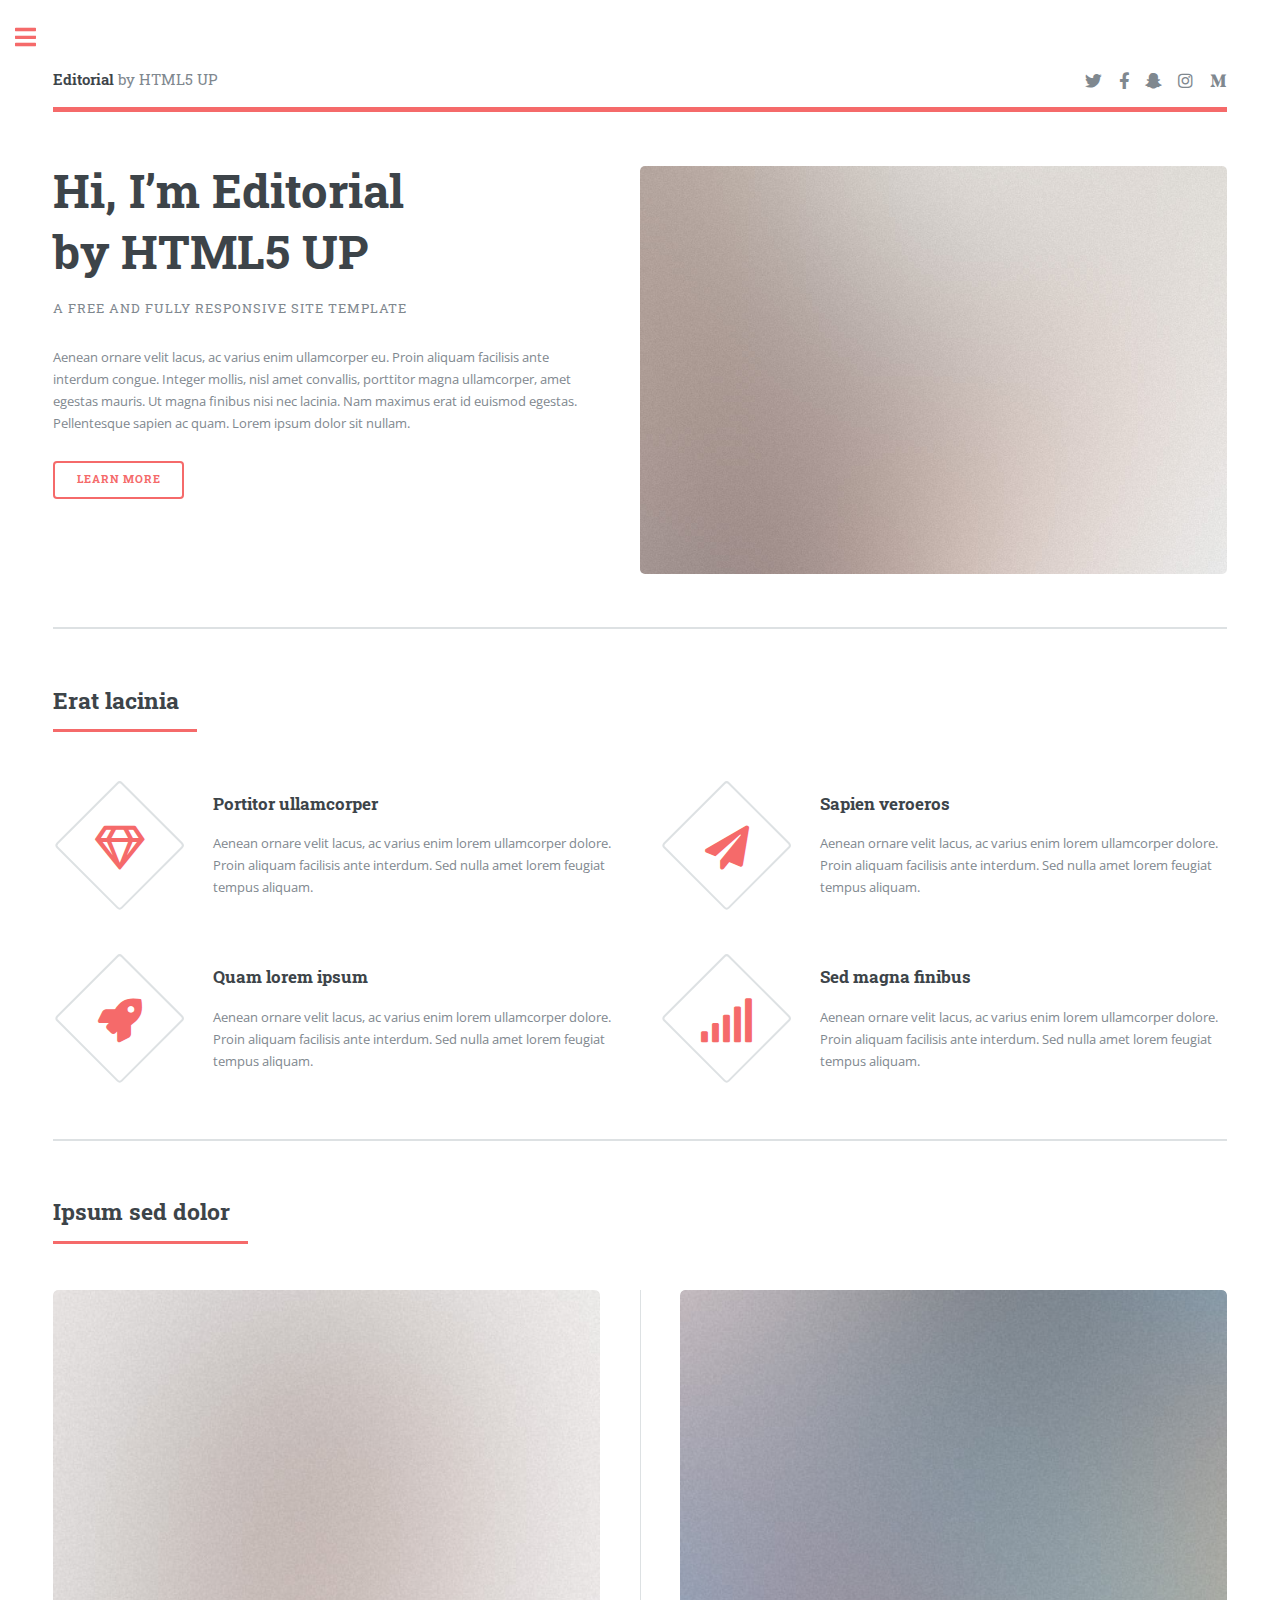
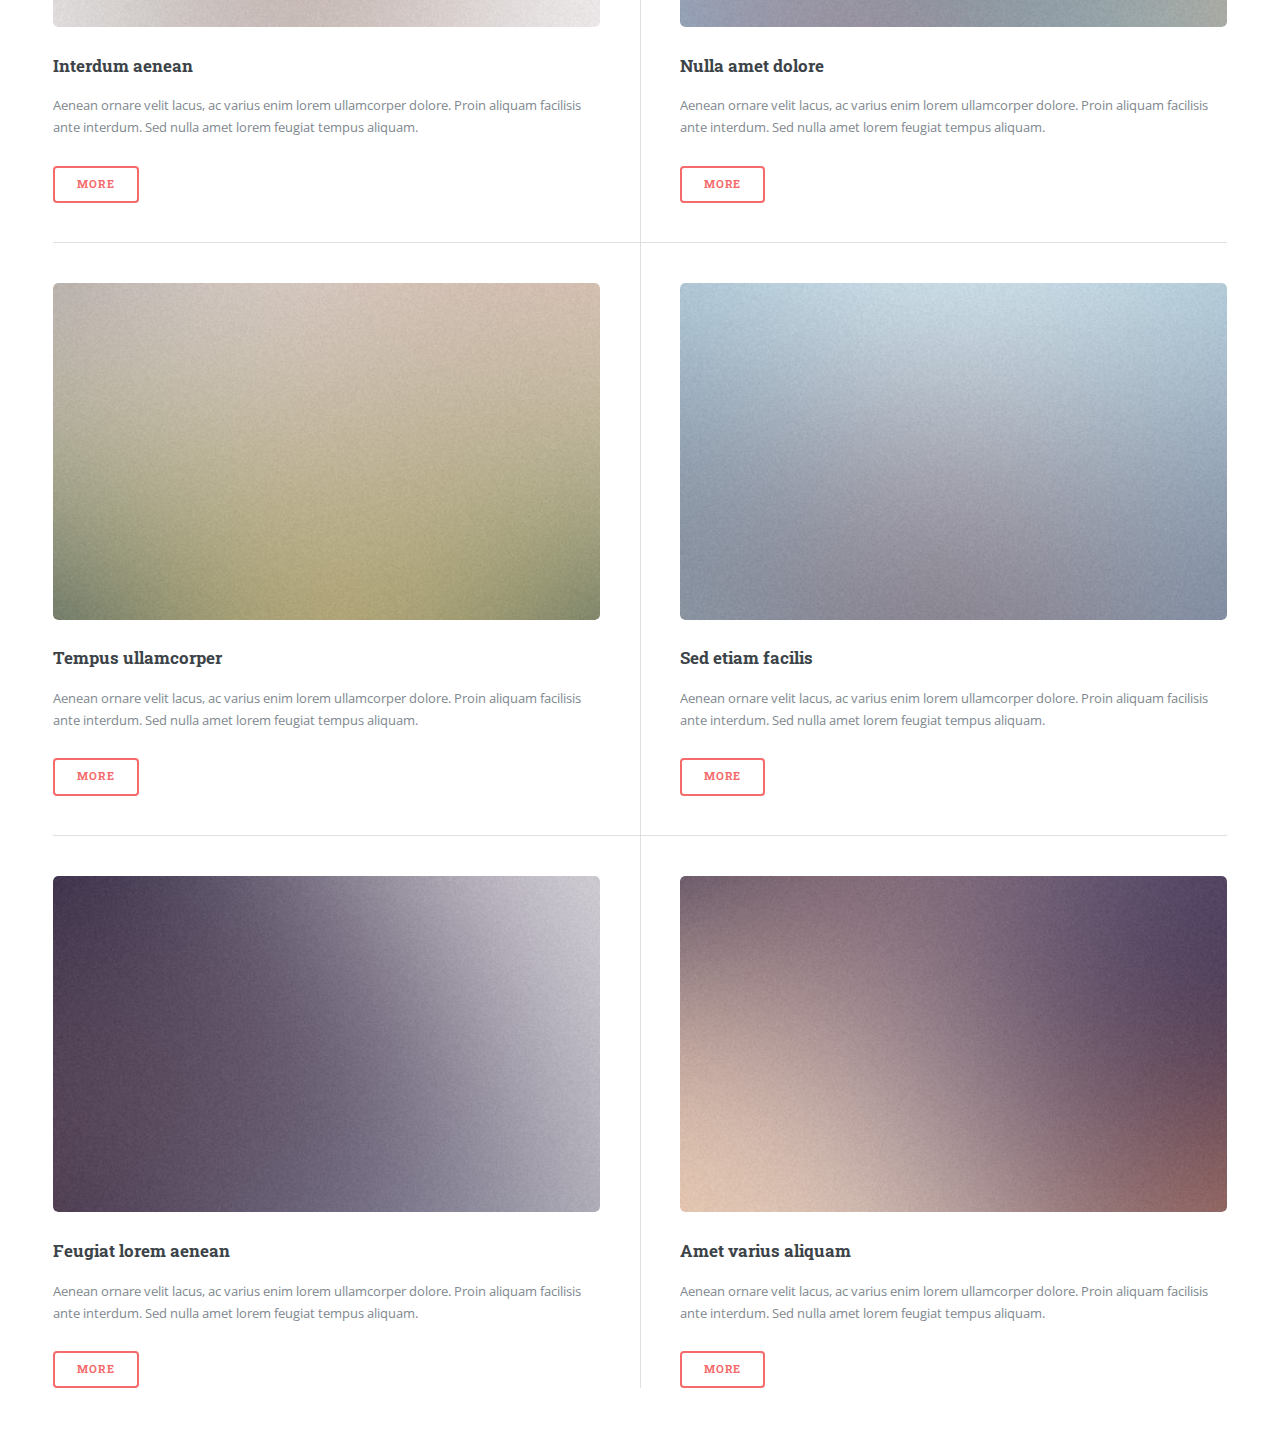
<file: jetty/webapps/html5up-editorial/index.html>
<!DOCTYPE HTML>
<!--
	Editorial by HTML5 UP
	html5up.net | @ajlkn
	Free for personal and commercial use under the CCA 3.0 license (html5up.net/license)
-->
<html>
	<head>
		<title>Editorial by HTML5 UP</title>
		<meta charset="utf-8" />
		<meta name="viewport" content="width=device-width, initial-scale=1, user-scalable=no" />
		<link rel="stylesheet" href="assets/css/main.css" />
	</head>
	<body class="is-preload">

		<!-- Wrapper -->
			<div id="wrapper">

				<!-- Main -->
					<div id="main">
						<div class="inner">

							<!-- Header -->
								<header id="header">
									<a href="index.html" class="logo"><strong>Editorial</strong> by HTML5 UP</a>
									<ul class="icons">
										<li><a href="#" class="icon brands fa-twitter"><span class="label">Twitter</span></a></li>
										<li><a href="#" class="icon brands fa-facebook-f"><span class="label">Facebook</span></a></li>
										<li><a href="#" class="icon brands fa-snapchat-ghost"><span class="label">Snapchat</span></a></li>
										<li><a href="#" class="icon brands fa-instagram"><span class="label">Instagram</span></a></li>
										<li><a href="#" class="icon brands fa-medium-m"><span class="label">Medium</span></a></li>
									</ul>
								</header>

							<!-- Banner -->
								<section id="banner">
									<div class="content">
										<header>
											<h1>Hi, I’m Editorial<br />
											by HTML5 UP</h1>
											<p>A free and fully responsive site template</p>
										</header>
										<p>Aenean ornare velit lacus, ac varius enim ullamcorper eu. Proin aliquam facilisis ante interdum congue. Integer mollis, nisl amet convallis, porttitor magna ullamcorper, amet egestas mauris. Ut magna finibus nisi nec lacinia. Nam maximus erat id euismod egestas. Pellentesque sapien ac quam. Lorem ipsum dolor sit nullam.</p>
										<ul class="actions">
											<li><a href="#" class="button big">Learn More</a></li>
										</ul>
									</div>
									<span class="image object">
										<img src="images/pic10.jpg" alt="" />
									</span>
								</section>

							<!-- Section -->
								<section>
									<header class="major">
										<h2>Erat lacinia</h2>
									</header>
									<div class="features">
										<article>
											<span class="icon fa-gem"></span>
											<div class="content">
												<h3>Portitor ullamcorper</h3>
												<p>Aenean ornare velit lacus, ac varius enim lorem ullamcorper dolore. Proin aliquam facilisis ante interdum. Sed nulla amet lorem feugiat tempus aliquam.</p>
											</div>
										</article>
										<article>
											<span class="icon solid fa-paper-plane"></span>
											<div class="content">
												<h3>Sapien veroeros</h3>
												<p>Aenean ornare velit lacus, ac varius enim lorem ullamcorper dolore. Proin aliquam facilisis ante interdum. Sed nulla amet lorem feugiat tempus aliquam.</p>
											</div>
										</article>
										<article>
											<span class="icon solid fa-rocket"></span>
											<div class="content">
												<h3>Quam lorem ipsum</h3>
												<p>Aenean ornare velit lacus, ac varius enim lorem ullamcorper dolore. Proin aliquam facilisis ante interdum. Sed nulla amet lorem feugiat tempus aliquam.</p>
											</div>
										</article>
										<article>
											<span class="icon solid fa-signal"></span>
											<div class="content">
												<h3>Sed magna finibus</h3>
												<p>Aenean ornare velit lacus, ac varius enim lorem ullamcorper dolore. Proin aliquam facilisis ante interdum. Sed nulla amet lorem feugiat tempus aliquam.</p>
											</div>
										</article>
									</div>
								</section>

							<!-- Section -->
								<section>
									<header class="major">
										<h2>Ipsum sed dolor</h2>
									</header>
									<div class="posts">
										<article>
											<a href="#" class="image"><img src="images/pic01.jpg" alt="" /></a>
											<h3>Interdum aenean</h3>
											<p>Aenean ornare velit lacus, ac varius enim lorem ullamcorper dolore. Proin aliquam facilisis ante interdum. Sed nulla amet lorem feugiat tempus aliquam.</p>
											<ul class="actions">
												<li><a href="#" class="button">More</a></li>
											</ul>
										</article>
										<article>
											<a href="#" class="image"><img src="images/pic02.jpg" alt="" /></a>
											<h3>Nulla amet dolore</h3>
											<p>Aenean ornare velit lacus, ac varius enim lorem ullamcorper dolore. Proin aliquam facilisis ante interdum. Sed nulla amet lorem feugiat tempus aliquam.</p>
											<ul class="actions">
												<li><a href="#" class="button">More</a></li>
											</ul>
										</article>
										<article>
											<a href="#" class="image"><img src="images/pic03.jpg" alt="" /></a>
											<h3>Tempus ullamcorper</h3>
											<p>Aenean ornare velit lacus, ac varius enim lorem ullamcorper dolore. Proin aliquam facilisis ante interdum. Sed nulla amet lorem feugiat tempus aliquam.</p>
											<ul class="actions">
												<li><a href="#" class="button">More</a></li>
											</ul>
										</article>
										<article>
											<a href="#" class="image"><img src="images/pic04.jpg" alt="" /></a>
											<h3>Sed etiam facilis</h3>
											<p>Aenean ornare velit lacus, ac varius enim lorem ullamcorper dolore. Proin aliquam facilisis ante interdum. Sed nulla amet lorem feugiat tempus aliquam.</p>
											<ul class="actions">
												<li><a href="#" class="button">More</a></li>
											</ul>
										</article>
										<article>
											<a href="#" class="image"><img src="images/pic05.jpg" alt="" /></a>
											<h3>Feugiat lorem aenean</h3>
											<p>Aenean ornare velit lacus, ac varius enim lorem ullamcorper dolore. Proin aliquam facilisis ante interdum. Sed nulla amet lorem feugiat tempus aliquam.</p>
											<ul class="actions">
												<li><a href="#" class="button">More</a></li>
											</ul>
										</article>
										<article>
											<a href="#" class="image"><img src="images/pic06.jpg" alt="" /></a>
											<h3>Amet varius aliquam</h3>
											<p>Aenean ornare velit lacus, ac varius enim lorem ullamcorper dolore. Proin aliquam facilisis ante interdum. Sed nulla amet lorem feugiat tempus aliquam.</p>
											<ul class="actions">
												<li><a href="#" class="button">More</a></li>
											</ul>
										</article>
									</div>
								</section>

						</div>
					</div>

				<!-- Sidebar -->
					<div id="sidebar">
						<div class="inner">

							<!-- Search -->
								<section id="search" class="alt">
									<form method="post" action="#">
										<input type="text" name="query" id="query" placeholder="Search" />
									</form>
								</section>

							<!-- Menu -->
								<nav id="menu">
									<header class="major">
										<h2>Menu</h2>
									</header>
									<ul>
										<li><a href="index.html">Homepage</a></li>
										<li><a href="generic.html">Generic</a></li>
										<li><a href="elements.html">Elements</a></li>
										<li>
											<span class="opener">Submenu</span>
											<ul>
												<li><a href="#">Lorem Dolor</a></li>
												<li><a href="#">Ipsum Adipiscing</a></li>
												<li><a href="#">Tempus Magna</a></li>
												<li><a href="#">Feugiat Veroeros</a></li>
											</ul>
										</li>
										<li><a href="#">Etiam Dolore</a></li>
										<li><a href="#">Adipiscing</a></li>
										<li>
											<span class="opener">Another Submenu</span>
											<ul>
												<li><a href="#">Lorem Dolor</a></li>
												<li><a href="#">Ipsum Adipiscing</a></li>
												<li><a href="#">Tempus Magna</a></li>
												<li><a href="#">Feugiat Veroeros</a></li>
											</ul>
										</li>
										<li><a href="#">Maximus Erat</a></li>
										<li><a href="#">Sapien Mauris</a></li>
										<li><a href="#">Amet Lacinia</a></li>
									</ul>
								</nav>

							<!-- Section -->
								<section>
									<header class="major">
										<h2>Ante interdum</h2>
									</header>
									<div class="mini-posts">
										<article>
											<a href="#" class="image"><img src="images/pic07.jpg" alt="" /></a>
											<p>Aenean ornare velit lacus, ac varius enim lorem ullamcorper dolore aliquam.</p>
										</article>
										<article>
											<a href="#" class="image"><img src="images/pic08.jpg" alt="" /></a>
											<p>Aenean ornare velit lacus, ac varius enim lorem ullamcorper dolore aliquam.</p>
										</article>
										<article>
											<a href="#" class="image"><img src="images/pic09.jpg" alt="" /></a>
											<p>Aenean ornare velit lacus, ac varius enim lorem ullamcorper dolore aliquam.</p>
										</article>
									</div>
									<ul class="actions">
										<li><a href="#" class="button">More</a></li>
									</ul>
								</section>

							<!-- Section -->
								<section>
									<header class="major">
										<h2>Get in touch</h2>
									</header>
									<p>Sed varius enim lorem ullamcorper dolore aliquam aenean ornare velit lacus, ac varius enim lorem ullamcorper dolore. Proin sed aliquam facilisis ante interdum. Sed nulla amet lorem feugiat tempus aliquam.</p>
									<ul class="contact">
										<li class="icon solid fa-envelope"><a href="#">information@untitled.tld</a></li>
										<li class="icon solid fa-phone">(000) 000-0000</li>
										<li class="icon solid fa-home">1234 Somewhere Road #8254<br />
										Nashville, TN 00000-0000</li>
									</ul>
								</section>

							<!-- Footer -->
								<footer id="footer">
									<p class="copyright">&copy; Untitled. All rights reserved. Demo Images: <a href="https://unsplash.com">Unsplash</a>. Design: <a href="https://html5up.net">HTML5 UP</a>.</p>
								</footer>

						</div>
					</div>

			</div>

		<!-- Scripts -->
			<script src="assets/js/jquery.min.js"></script>
			<script src="assets/js/browser.min.js"></script>
			<script src="assets/js/breakpoints.min.js"></script>
			<script src="assets/js/util.js"></script>
			<script src="assets/js/main.js"></script>

	</body>
</html>
</file>
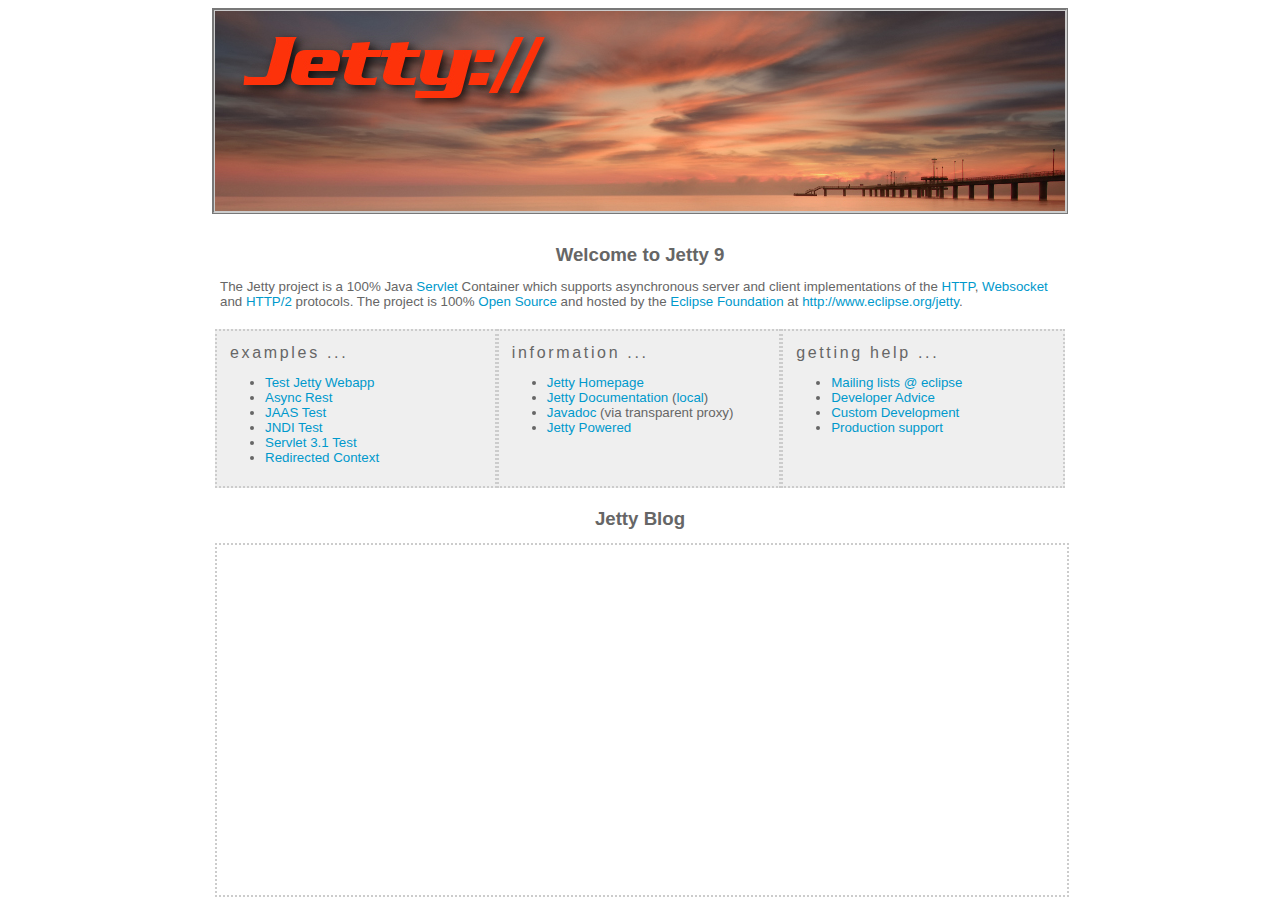
<file: jetty/demo-base/webapps/ROOT/index.html>
<html xmlns=\ "http://www.w3.org/1999/xhtml\" xml:lang=\"en\">
<head>
<META http-equiv="Pragma" content="no-cache">
<META http-equiv="Cache-Control" content="no-cache,no-store">
<META HTTP-EQUIV="Content-Script-Type" CONTENT="text/javascript">
<title>Welcome to Jetty-9</title>
<style type="text/css" title="jetty">
@import url(jetty.css);
</style>
</head>
<body>

  <div id="header"></div>

  <div id="content">
    <h1>Welcome to Jetty 9</h1>

    <p>
      The Jetty project is a 100% Java <a
        href="http://en.wikipedia.org/wiki/Java_Servlet">Servlet</a>
      Container which supports asynchronous server and client
      implementations of the <a href="http://en.wikipedia.org/wiki/HTTP">HTTP</a>,
      <a href="http://en.wikipedia.org/wiki/WebSocket">Websocket</a> and <a
        href="http://en.wikipedia.org/wiki/HTTP/2">HTTP/2</a> protocols. The
      project is 100% <a href="http://en.wikipedia.org/wiki/Open_source">Open Source</a> and hosted by the <a href="http://www.eclipse.org">Eclipse Foundation</a> at <a href="http://www.eclipse.org/jetty/">http://www.eclipse.org/jetty</a>.
    </p>
  </div>

  <div id="links">
    <table>
      <tr>
        <td>
          <h2>examples ...</h2>
          <ul>
            <li><a href="/test/">Test Jetty Webapp</a></li>
            <li><a href="/async-rest/">Async Rest</a></li>
            <li><a href="/test-jaas/">JAAS Test</a></li>
            <li><a href="/test-jndi/">JNDI Test</a></li>
            <li><a href="/test-spec/">Servlet 3.1 Test</a></li>
            <li><a href="/oldContextPath/">Redirected Context</a></li>
          </ul>
        </td>
        <td>
          <h2>information ...</h2>
          <ul>
            <li><a href="http://www.eclipse.org/jetty/">Jetty Homepage</a></li>
            <li><a href="http://www.eclipse.org/jetty/documentation/current">Jetty Documentation</a> (<a href="/doc/">local</a>)</li>
            <li><a href="/proxy/current/">Javadoc</a> (via transparent proxy)</li>
            <li><a
              href="http://www.eclipse.org/jetty/powered">Jetty Powered</a></li>
          </ul>
        </td>
        <td>
          <h2>getting&nbsp;help ...</h2>
          <ul>
            <li><a href="http://www.eclipse.org/jetty/mailinglists.php">Mailing lists @ eclipse</a></li>
            <li><a href="http://www.webtide.com/advice/">Developer Advice</a></li>
            <li><a href="http://www.webtide.com/development">Custom Development</a></li>
            <li><a href="http://www.webtide.com/support">Production support</a></li>
          </ul>
        </td>
      </tr>
    </table>
  </div>

  <div id='blog'>
    <h1>Jetty Blog</h1>
    <iframe src="https://webtide.com/blog.jsp" />
  </div>
</body>
</html>
</file>
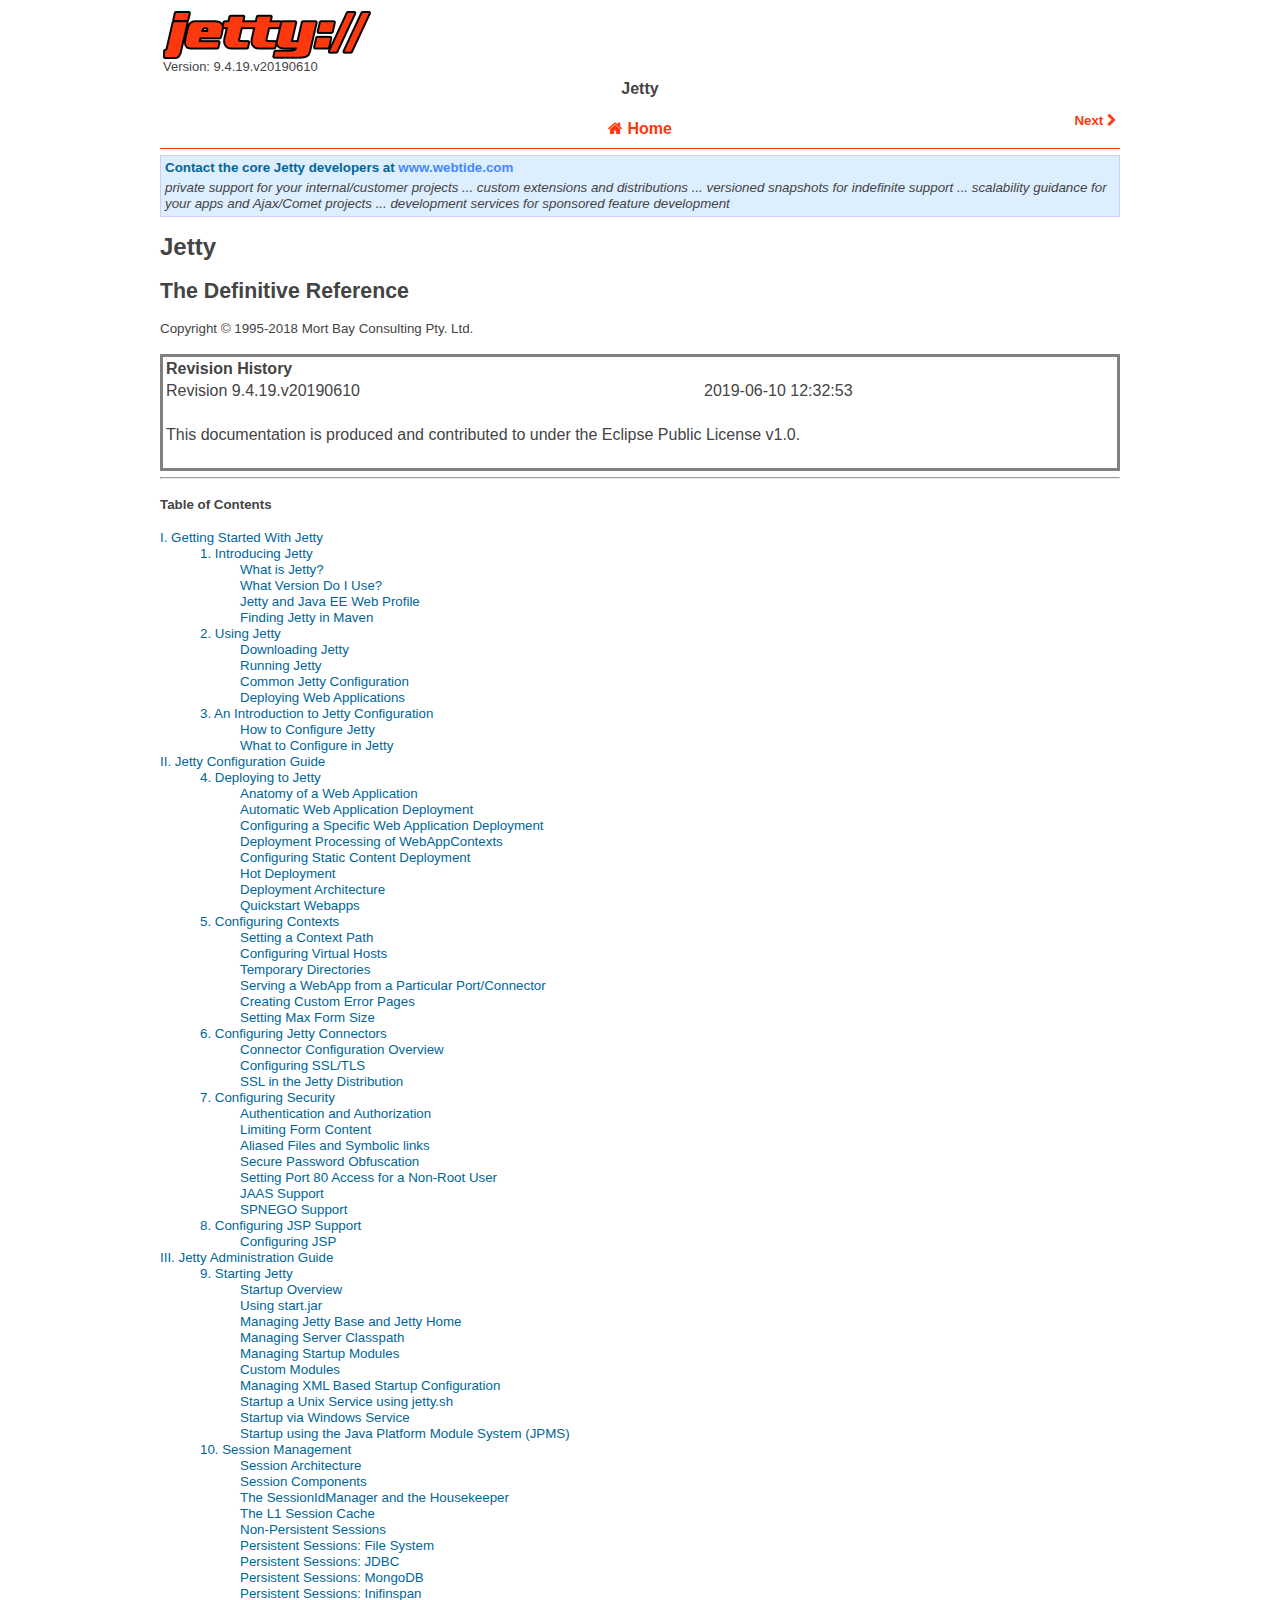
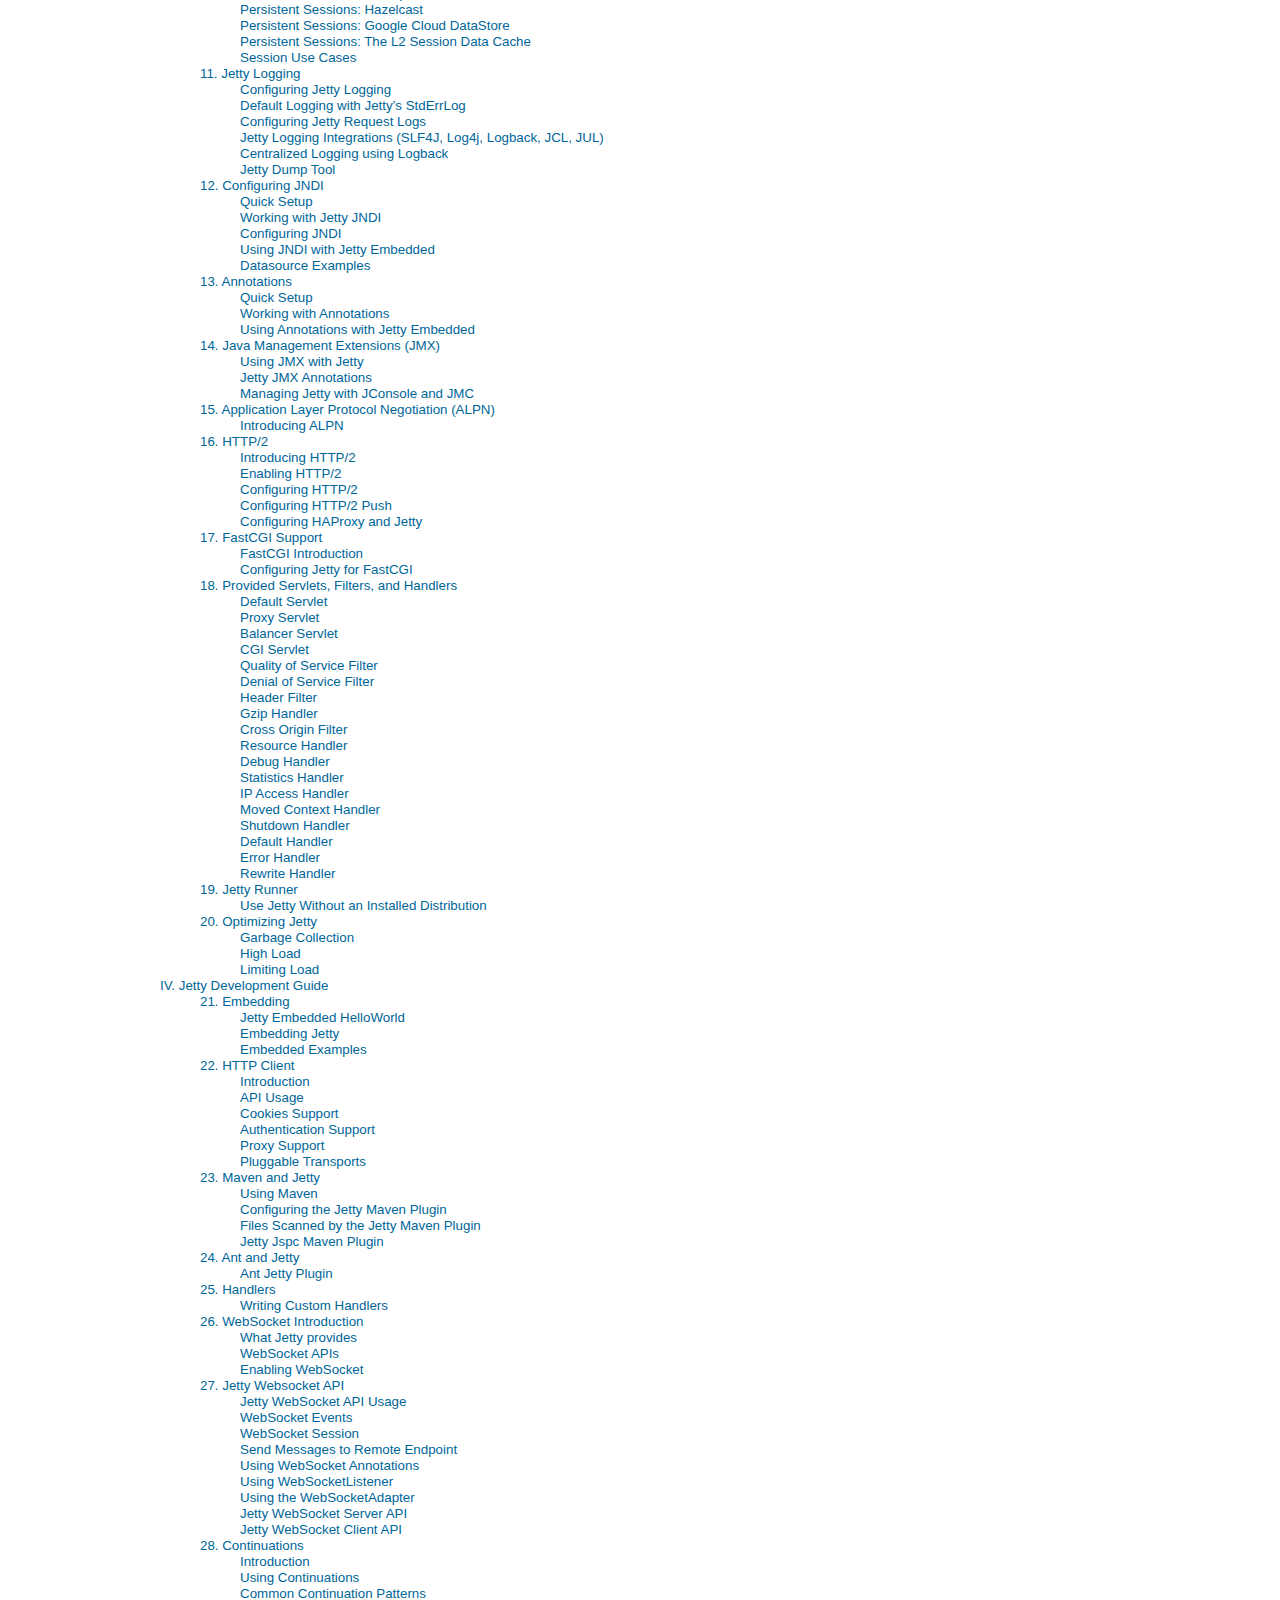
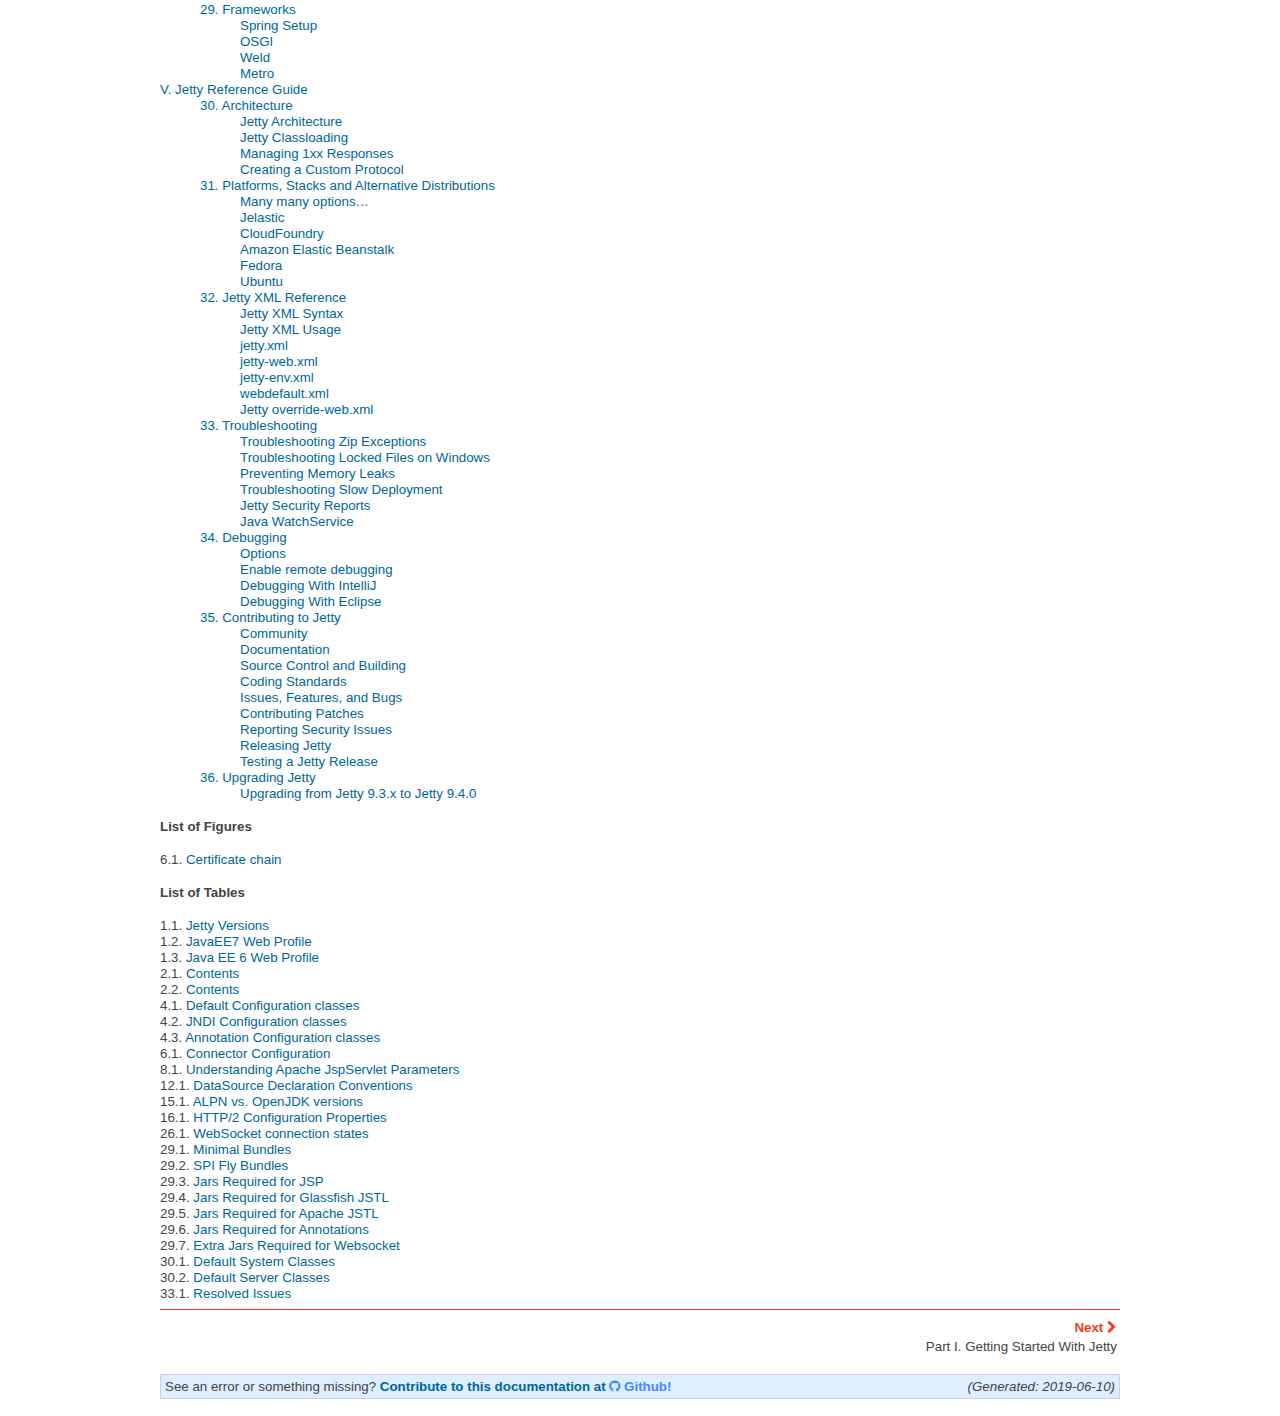
<file: jetty/demo-base/webapps/doc/9.4.19.v20190610/index.html>
<html><head>
      <meta http-equiv="Content-Type" content="text/html; charset=ISO-8859-1">
   <title>Jetty</title><link rel="stylesheet" type="text/css" href="css/docbook.css"><meta name="generator" content="DocBook XSL Stylesheets V1.79.1"><meta name="keywords" content="jetty, servlet, servlet-api, cometd, http, websocket, eclipse, maven, java, server, software"><link rel="home" href="index.html" title="Jetty"><link rel="next" href="quick-start.html" title="Part&nbsp;I.&nbsp;Getting Started With Jetty"><link xmlns:jfetch="java:org.eclipse.jetty.xslt.tools.JavaSourceFetchExtension" xmlns:fetch="java:org.eclipse.jetty.xslt.tools.SourceFetchExtension" xmlns:d="http://docbook.org/ns/docbook" xmlns:l="http://docbook.sourceforge.net/xmlns/l10n/1.0" xmlns:xslthl="http://xslthl.sf.net" xmlns:gcse="http://www.google.com" xmlns:date="http://exslt.org/dates-and-times" rel="shortcut icon" href="images/favicon.ico"><link rel="stylesheet" href="css/highlighter/foundation.css"><script src="js/highlight.pack.js"></script><script>
      hljs.initHighlightingOnLoad();
    </script><link type="text/css" rel="stylesheet" href="css/font-awesome/font-awesome.min.css"></head><body bgcolor="white" text="black" link="#0000FF" vlink="#840084" alink="#0000FF"><table xmlns:jfetch="java:org.eclipse.jetty.xslt.tools.JavaSourceFetchExtension" xmlns:fetch="java:org.eclipse.jetty.xslt.tools.SourceFetchExtension" xmlns:d="http://docbook.org/ns/docbook" xmlns:l="http://docbook.sourceforge.net/xmlns/l10n/1.0" xmlns:xslthl="http://xslthl.sf.net" xmlns:gcse="http://www.google.com" xmlns:date="http://exslt.org/dates-and-times"><tr><td style="width: 25%"><a href="http://www.eclipse.org/jetty"><img src="images/jetty-header-logo.png" alt="Jetty Logo"></a><br><span style="font-size: small">
            Version: 9.4.19.v20190610</span></td><td style="width: 50%"></td></tr></table><div xmlns:jfetch="java:org.eclipse.jetty.xslt.tools.JavaSourceFetchExtension" xmlns:fetch="java:org.eclipse.jetty.xslt.tools.SourceFetchExtension" xmlns:d="http://docbook.org/ns/docbook" xmlns:l="http://docbook.sourceforge.net/xmlns/l10n/1.0" xmlns:xslthl="http://xslthl.sf.net" xmlns:gcse="http://www.google.com" xmlns:date="http://exslt.org/dates-and-times" class="navheader"><table width="100%" summary="Navigation header"><tr><th colspan="3" align="center">Jetty </th></tr><tr><td width="20%" align="left">&nbsp;</td><th width="60%" align="center">&nbsp;<br><a accesskey="p" href="index.html"><i class="fa fa-home" aria-hidden="true"></i> Home</a></th><td width="20%" align="right">&nbsp;<a accesskey="n" href="quick-start.html">Next <i class="fa fa-chevron-right" aria-hidden="true"></i></a></td></tr></table><hr></div><div xmlns:jfetch="java:org.eclipse.jetty.xslt.tools.JavaSourceFetchExtension" xmlns:fetch="java:org.eclipse.jetty.xslt.tools.SourceFetchExtension" xmlns:d="http://docbook.org/ns/docbook" xmlns:l="http://docbook.sourceforge.net/xmlns/l10n/1.0" xmlns:xslthl="http://xslthl.sf.net" xmlns:gcse="http://www.google.com" xmlns:date="http://exslt.org/dates-and-times" class="jetty-callout"><h5 class="callout"><a href="http://www.webtide.com/">Contact the core Jetty developers at
          <span class="website">www.webtide.com</span></a></h5><p>
 private support for your internal/customer projects ... custom extensions and distributions ... versioned snapshots for indefinite support ...
 scalability guidance for your apps and Ajax/Comet projects ... development services for sponsored feature development
      </p></div><div lang="en" class="book"><div class="titlepage"><div><div><h1 class="title"><a name="d0e3"></a>Jetty </h1></div><div><h2 class="subtitle">The Definitive Reference</h2></div><div></div><div><p class="copyright">Copyright &copy; 1995-2018 Mort Bay Consulting Pty. Ltd.</p></div><div><div class="revhistory"><table style="border-style:solid; width:100%;" summary="Revision History"><tr><th align="left" valign="top" colspan="2"><b>Revision History</b></th></tr><tr><td align="left">Revision 9.4.19.v20190610</td><td align="left">
      2019-06-10&nbsp;12:32:53
    </td></tr><tr><td align="left" colspan="2">
      <p>This documentation is produced and contributed to under the Eclipse Public License v1.0.</p>
    </td></tr></table></div></div></div><hr></div><div class="toc"><p><b>Table of Contents</b></p><dl class="toc"><dt><span class="part"><a href="quick-start.html">I. Getting Started With Jetty</a></span></dt><dd><dl><dt><span class="chapter"><a href="introduction.html">1. Introducing Jetty</a></span></dt><dd><dl><dt><span class="section"><a href="introduction.html#what-is-jetty">What is Jetty?</a></span></dt><dt><span class="section"><a href="what-jetty-version.html">What Version Do I Use?</a></span></dt><dt><span class="section"><a href="jetty-javaee.html">Jetty and Java EE Web Profile</a></span></dt><dt><span class="section"><a href="quickstart-jetty-coordinates.html">Finding Jetty in Maven</a></span></dt></dl></dd><dt><span class="chapter"><a href="quick-start-getting-started.html">2. Using Jetty</a></span></dt><dd><dl><dt><span class="section"><a href="quick-start-getting-started.html#jetty-downloading">Downloading Jetty</a></span></dt><dt><span class="section"><a href="quickstart-running-jetty.html">Running Jetty</a></span></dt><dt><span class="section"><a href="quickstart-common-config.html">Common Jetty Configuration</a></span></dt><dt><span class="section"><a href="quickstart-deploying-webapps.html">Deploying Web Applications</a></span></dt></dl></dd><dt><span class="chapter"><a href="quick-start-configure.html">3. An Introduction to Jetty Configuration</a></span></dt><dd><dl><dt><span class="section"><a href="quick-start-configure.html#quickstart-config-how">How to Configure Jetty</a></span></dt><dt><span class="section"><a href="quickstart-config-what.html">What to Configure in Jetty</a></span></dt></dl></dd></dl></dd><dt><span class="part"><a href="jetty-config-guide.html">II. Jetty Configuration Guide</a></span></dt><dd><dl><dt><span class="chapter"><a href="configuring-deployment.html">4. Deploying to Jetty</a></span></dt><dd><dl><dt><span class="section"><a href="configuring-deployment.html#anatomy-of-a-webapp">Anatomy of a Web Application</a></span></dt><dt><span class="section"><a href="automatic-webapp-deployment.html">Automatic Web Application Deployment</a></span></dt><dt><span class="section"><a href="configuring-specific-webapp-deployment.html">Configuring a Specific Web Application Deployment</a></span></dt><dt><span class="section"><a href="configuring-webapps.html">Deployment Processing of WebAppContexts</a></span></dt><dt><span class="section"><a href="static-content-deployment.html">Configuring Static Content Deployment</a></span></dt><dt><span class="section"><a href="hot-deployment.html">Hot Deployment</a></span></dt><dt><span class="section"><a href="deployment-architecture.html">Deployment Architecture</a></span></dt><dt><span class="section"><a href="quickstart-webapp.html">Quickstart Webapps</a></span></dt></dl></dd><dt><span class="chapter"><a href="configuring-contexts.html">5. Configuring Contexts</a></span></dt><dd><dl><dt><span class="section"><a href="configuring-contexts.html#setting-context-path">Setting a Context Path</a></span></dt><dt><span class="section"><a href="configuring-virtual-hosts.html">Configuring Virtual Hosts</a></span></dt><dt><span class="section"><a href="ref-temporary-directories.html">Temporary Directories</a></span></dt><dt><span class="section"><a href="serving-webapp-from-particular-port.html">Serving a WebApp from a Particular Port/Connector</a></span></dt><dt><span class="section"><a href="custom-error-pages.html">Creating Custom Error Pages</a></span></dt><dt><span class="section"><a href="setting-form-size.html">Setting Max Form Size</a></span></dt></dl></dd><dt><span class="chapter"><a href="configuring-connectors.html">6. Configuring Jetty Connectors</a></span></dt><dd><dl><dt><span class="section"><a href="configuring-connectors.html#jetty-connectors">Connector Configuration Overview</a></span></dt><dt><span class="section"><a href="configuring-ssl.html">Configuring SSL/TLS</a></span></dt><dt><span class="section"><a href="jetty-ssl-distribution.html">SSL in the Jetty Distribution</a></span></dt></dl></dd><dt><span class="chapter"><a href="configuring-security.html">7. Configuring Security</a></span></dt><dd><dl><dt><span class="section"><a href="configuring-security.html#configuring-security-authentication">Authentication and Authorization</a></span></dt><dt><span class="section"><a href="configuring-form-size.html">Limiting Form Content</a></span></dt><dt><span class="section"><a href="serving-aliased-files.html">Aliased Files and Symbolic links</a></span></dt><dt><span class="section"><a href="configuring-security-secure-passwords.html">Secure Password Obfuscation</a></span></dt><dt><span class="section"><a href="setting-port80-access.html">Setting Port 80 Access for a Non-Root User</a></span></dt><dt><span class="section"><a href="jaas-support.html">JAAS Support</a></span></dt><dt><span class="section"><a href="spnego-support.html">SPNEGO Support</a></span></dt></dl></dd><dt><span class="chapter"><a href="configuring-jsp.html">8. Configuring JSP Support</a></span></dt><dd><dl><dt><span class="section"><a href="configuring-jsp.html#jsp-support">Configuring JSP</a></span></dt></dl></dd></dl></dd><dt><span class="part"><a href="jetty-admin-guide.html">III. Jetty Administration Guide</a></span></dt><dd><dl><dt><span class="chapter"><a href="startup.html">9. Starting Jetty</a></span></dt><dd><dl><dt><span class="section"><a href="startup.html#startup-overview">Startup Overview</a></span></dt><dt><span class="section"><a href="start-jar.html">Using start.jar</a></span></dt><dt><span class="section"><a href="startup-base-and-home.html">Managing Jetty Base and Jetty Home</a></span></dt><dt><span class="section"><a href="startup-classpath.html">Managing Server Classpath</a></span></dt><dt><span class="section"><a href="startup-modules.html">Managing Startup Modules</a></span></dt><dt><span class="section"><a href="custom-modules.html">Custom Modules</a></span></dt><dt><span class="section"><a href="startup-xml-config.html">Managing XML Based Startup Configuration</a></span></dt><dt><span class="section"><a href="startup-unix-service.html">Startup a Unix Service using jetty.sh</a></span></dt><dt><span class="section"><a href="startup-windows-service.html">Startup via Windows Service</a></span></dt><dt><span class="section"><a href="startup-jpms.html">Startup using the Java Platform Module System (JPMS)</a></span></dt></dl></dd><dt><span class="chapter"><a href="session-management.html">10. Session Management</a></span></dt><dd><dl><dt><span class="section"><a href="session-management.html#jetty-sessions-architecture">Session Architecture</a></span></dt><dt><span class="section"><a href="sessions-details.html">Session Components</a></span></dt><dt><span class="section"><a href="session-configuration-housekeeper.html">The SessionIdManager and the Housekeeper</a></span></dt><dt><span class="section"><a href="session-configuration-sessioncache.html">The L1 Session Cache</a></span></dt><dt><span class="section"><a href="configuring-sessions-memory.html">Non-Persistent Sessions</a></span></dt><dt><span class="section"><a href="configuring-sessions-file-system.html">Persistent Sessions: File System</a></span></dt><dt><span class="section"><a href="configuring-sessions-jdbc.html">Persistent Sessions: JDBC</a></span></dt><dt><span class="section"><a href="configuring-sessions-mongo.html">Persistent Sessions: MongoDB</a></span></dt><dt><span class="section"><a href="configuring-sessions-infinispan.html">Persistent Sessions: Inifinspan</a></span></dt><dt><span class="section"><a href="configuring-sessions-hazelcast.html">Persistent Sessions: Hazelcast</a></span></dt><dt><span class="section"><a href="configuring-sessions-gcloud.html">Persistent Sessions: Google Cloud DataStore</a></span></dt><dt><span class="section"><a href="session-configuration-memcachedsessiondatastore.html">Persistent Sessions: The L2 Session Data Cache</a></span></dt><dt><span class="section"><a href="sessions-usecases.html">Session Use Cases</a></span></dt></dl></dd><dt><span class="chapter"><a href="configuring-logging.html">11. Jetty Logging</a></span></dt><dd><dl><dt><span class="section"><a href="configuring-logging.html#configuring-jetty-logging">Configuring Jetty Logging</a></span></dt><dt><span class="section"><a href="default-logging-with-stderrlog.html">Default Logging with Jetty&#8217;s StdErrLog</a></span></dt><dt><span class="section"><a href="configuring-jetty-request-logs.html">Configuring Jetty Request Logs</a></span></dt><dt><span class="section"><a href="configuring-logging-modules.html">Jetty Logging Integrations (SLF4J, Log4j, Logback, JCL, JUL)</a></span></dt><dt><span class="section"><a href="example-logging-logback-centralized.html">Centralized Logging using Logback</a></span></dt><dt><span class="section"><a href="jetty-dump-tool.html">Jetty Dump Tool</a></span></dt></dl></dd><dt><span class="chapter"><a href="jndi.html">12. Configuring JNDI</a></span></dt><dd><dl><dt><span class="section"><a href="jndi.html#jndi-quick-setup">Quick Setup</a></span></dt><dt><span class="section"><a href="using-jetty-jndi.html">Working with Jetty JNDI</a></span></dt><dt><span class="section"><a href="jndi-configuration.html">Configuring JNDI</a></span></dt><dt><span class="section"><a href="jndi-embedded.html">Using JNDI with Jetty Embedded</a></span></dt><dt><span class="section"><a href="jndi-datasource-examples.html">Datasource Examples</a></span></dt></dl></dd><dt><span class="chapter"><a href="annotations.html">13. Annotations</a></span></dt><dd><dl><dt><span class="section"><a href="annotations.html#annotations-quick-setup">Quick Setup</a></span></dt><dt><span class="section"><a href="using-annotations.html">Working with Annotations</a></span></dt><dt><span class="section"><a href="using-annotations-embedded.html">Using Annotations with Jetty Embedded</a></span></dt></dl></dd><dt><span class="chapter"><a href="jmx-chapter.html">14. Java Management Extensions (JMX)</a></span></dt><dd><dl><dt><span class="section"><a href="jmx-chapter.html#using-jmx">Using JMX with Jetty</a></span></dt><dt><span class="section"><a href="jetty-jmx-annotations.html">Jetty JMX Annotations</a></span></dt><dt><span class="section"><a href="jetty-jconsole.html">Managing Jetty with JConsole and JMC</a></span></dt></dl></dd><dt><span class="chapter"><a href="alpn-chapter.html">15. Application Layer Protocol Negotiation (ALPN)</a></span></dt><dd><dl><dt><span class="section"><a href="alpn-chapter.html#alpn">Introducing ALPN</a></span></dt></dl></dd><dt><span class="chapter"><a href="http2.html">16. HTTP/2</a></span></dt><dd><dl><dt><span class="section"><a href="http2.html#http2-introduction">Introducing HTTP/2</a></span></dt><dt><span class="section"><a href="http2-enabling.html">Enabling HTTP/2</a></span></dt><dt><span class="section"><a href="http2-configuring.html">Configuring HTTP/2</a></span></dt><dt><span class="section"><a href="http2-configuring-push.html">Configuring HTTP/2 Push</a></span></dt><dt><span class="section"><a href="http2-configuring-haproxy.html">Configuring HAProxy and Jetty</a></span></dt></dl></dd><dt><span class="chapter"><a href="fastcgi.html">17. FastCGI Support</a></span></dt><dd><dl><dt><span class="section"><a href="fastcgi.html#fastcgi-intro">FastCGI Introduction</a></span></dt><dt><span class="section"><a href="configuring-fastcgi.html">Configuring Jetty for FastCGI</a></span></dt></dl></dd><dt><span class="chapter"><a href="advanced-extras.html">18. Provided Servlets, Filters, and Handlers</a></span></dt><dd><dl><dt><span class="section"><a href="advanced-extras.html#default-servlet">Default Servlet</a></span></dt><dt><span class="section"><a href="proxy-servlet.html">Proxy Servlet</a></span></dt><dt><span class="section"><a href="balancer-servlet.html">Balancer Servlet</a></span></dt><dt><span class="section"><a href="cgi-servlet.html">CGI Servlet</a></span></dt><dt><span class="section"><a href="qos-filter.html">Quality of Service Filter</a></span></dt><dt><span class="section"><a href="dos-filter.html">Denial of Service Filter</a></span></dt><dt><span class="section"><a href="header-filter.html">Header Filter</a></span></dt><dt><span class="section"><a href="gzip-filter.html">Gzip Handler</a></span></dt><dt><span class="section"><a href="cross-origin-filter.html">Cross Origin Filter</a></span></dt><dt><span class="section"><a href="resource-handler.html">Resource Handler</a></span></dt><dt><span class="section"><a href="debug-handler.html">Debug Handler</a></span></dt><dt><span class="section"><a href="statistics-handler.html">Statistics Handler</a></span></dt><dt><span class="section"><a href="ipaccess-handler.html">IP Access Handler</a></span></dt><dt><span class="section"><a href="moved-context-handler.html">Moved Context Handler</a></span></dt><dt><span class="section"><a href="shutdown-handler.html">Shutdown Handler</a></span></dt><dt><span class="section"><a href="default-handler.html">Default Handler</a></span></dt><dt><span class="section"><a href="error-handler.html">Error Handler</a></span></dt><dt><span class="section"><a href="rewrite-handler.html">Rewrite Handler</a></span></dt></dl></dd><dt><span class="chapter"><a href="runner.html">19. Jetty Runner</a></span></dt><dd><dl><dt><span class="section"><a href="runner.html#jetty-runner">Use Jetty Without an Installed Distribution</a></span></dt></dl></dd><dt><span class="chapter"><a href="optimizing.html">20. Optimizing Jetty</a></span></dt><dd><dl><dt><span class="section"><a href="optimizing.html#garbage-collection">Garbage Collection</a></span></dt><dt><span class="section"><a href="high-load.html">High Load</a></span></dt><dt><span class="section"><a href="limit-load.html">Limiting Load</a></span></dt></dl></dd></dl></dd><dt><span class="part"><a href="jetty-dev-guide.html">IV. Jetty Development Guide</a></span></dt><dd><dl><dt><span class="chapter"><a href="advanced-embedding.html">21. Embedding</a></span></dt><dd><dl><dt><span class="section"><a href="advanced-embedding.html#jetty-helloworld">Jetty Embedded HelloWorld</a></span></dt><dt><span class="section"><a href="embedding-jetty.html">Embedding Jetty</a></span></dt><dt><span class="section"><a href="embedded-examples.html">Embedded Examples</a></span></dt></dl></dd><dt><span class="chapter"><a href="http-client.html">22. HTTP Client</a></span></dt><dd><dl><dt><span class="section"><a href="http-client.html#http-client-intro">Introduction</a></span></dt><dt><span class="section"><a href="http-client-api.html">API Usage</a></span></dt><dt><span class="section"><a href="http-client-cookie.html">Cookies Support</a></span></dt><dt><span class="section"><a href="http-client-authentication.html">Authentication Support</a></span></dt><dt><span class="section"><a href="http-client-proxy.html">Proxy Support</a></span></dt><dt><span class="section"><a href="http-client-transport.html">Pluggable Transports</a></span></dt></dl></dd><dt><span class="chapter"><a href="maven-and-jetty.html">23. Maven and Jetty</a></span></dt><dd><dl><dt><span class="section"><a href="maven-and-jetty.html#jetty-maven-helloworld">Using Maven</a></span></dt><dt><span class="section"><a href="jetty-maven-plugin.html">Configuring the Jetty Maven Plugin</a></span></dt><dt><span class="section"><a href="jetty-maven-scanning.html">Files Scanned by the Jetty Maven Plugin</a></span></dt><dt><span class="section"><a href="jetty-jspc-maven-plugin.html">Jetty Jspc Maven Plugin</a></span></dt></dl></dd><dt><span class="chapter"><a href="ant-and-jetty.html">24. Ant and Jetty</a></span></dt><dd><dl><dt><span class="section"><a href="ant-and-jetty.html#jetty-ant">Ant Jetty Plugin</a></span></dt></dl></dd><dt><span class="chapter"><a href="jetty-handlers.html">25. Handlers</a></span></dt><dd><dl><dt><span class="section"><a href="jetty-handlers.html#writing-custom-handlers">Writing Custom Handlers</a></span></dt></dl></dd><dt><span class="chapter"><a href="websocket-intro.html">26. WebSocket Introduction</a></span></dt><dd><dl><dt><span class="section"><a href="websocket-intro.html#ws-intro-provides">What Jetty provides</a></span></dt><dt><span class="section"><a href="ws-intro-api.html">WebSocket APIs</a></span></dt><dt><span class="section"><a href="_enabling_websocket.html">Enabling WebSocket</a></span></dt></dl></dd><dt><span class="chapter"><a href="websocket-jetty.html">27. Jetty Websocket API</a></span></dt><dd><dl><dt><span class="section"><a href="websocket-jetty.html#jetty-websocket-api">Jetty WebSocket API Usage</a></span></dt><dt><span class="section"><a href="jetty-websocket-api-events.html">WebSocket Events</a></span></dt><dt><span class="section"><a href="jetty-websocket-api-session.html">WebSocket Session</a></span></dt><dt><span class="section"><a href="jetty-websocket-api-send-message.html">Send Messages to Remote Endpoint</a></span></dt><dt><span class="section"><a href="jetty-websocket-api-annotations.html">Using WebSocket Annotations</a></span></dt><dt><span class="section"><a href="jetty-websocket-api-listener.html">Using WebSocketListener</a></span></dt><dt><span class="section"><a href="jetty-websocket-api-adapter.html">Using the WebSocketAdapter</a></span></dt><dt><span class="section"><a href="jetty-websocket-server-api.html">Jetty WebSocket Server API</a></span></dt><dt><span class="section"><a href="jetty-websocket-client-api.html">Jetty WebSocket Client API</a></span></dt></dl></dd><dt><span class="chapter"><a href="continuations.html">28. Continuations</a></span></dt><dd><dl><dt><span class="section"><a href="continuations.html#continuations-intro">Introduction</a></span></dt><dt><span class="section"><a href="continuations-using.html">Using Continuations</a></span></dt><dt><span class="section"><a href="continuations-patterns.html">Common Continuation Patterns</a></span></dt></dl></dd><dt><span class="chapter"><a href="frameworks.html">29. Frameworks</a></span></dt><dd><dl><dt><span class="section"><a href="frameworks.html#framework-jetty-spring">Spring Setup</a></span></dt><dt><span class="section"><a href="framework-jetty-osgi.html">OSGI</a></span></dt><dt><span class="section"><a href="framework-weld.html">Weld</a></span></dt><dt><span class="section"><a href="framework-metro.html">Metro</a></span></dt></dl></dd></dl></dd><dt><span class="part"><a href="jetty-ref-guide.html">V. Jetty Reference Guide</a></span></dt><dd><dl><dt><span class="chapter"><a href="architecture.html">30. Architecture</a></span></dt><dd><dl><dt><span class="section"><a href="architecture.html#basic-architecture">Jetty Architecture</a></span></dt><dt><span class="section"><a href="jetty-classloading.html">Jetty Classloading</a></span></dt><dt><span class="section"><a href="jetty-1xx-responses.html">Managing 1xx Responses</a></span></dt><dt><span class="section"><a href="creating-custom-protocol.html">Creating a Custom Protocol</a></span></dt></dl></dd><dt><span class="chapter"><a href="platforms.html">31. Platforms, Stacks and Alternative Distributions</a></span></dt><dd><dl><dt><span class="section"><a href="platforms.html#_many_many_options">Many many options&#8230;&#8203;</a></span></dt><dt><span class="section"><a href="jelastic.html">Jelastic</a></span></dt><dt><span class="section"><a href="cloudfoundry.html">CloudFoundry</a></span></dt><dt><span class="section"><a href="elastic-beanstalk.html">Amazon Elastic Beanstalk</a></span></dt><dt><span class="section"><a href="fedora.html">Fedora</a></span></dt><dt><span class="section"><a href="ubuntu.html">Ubuntu</a></span></dt></dl></dd><dt><span class="chapter"><a href="reference-section.html">32. Jetty XML Reference</a></span></dt><dd><dl><dt><span class="section"><a href="reference-section.html#jetty-xml-syntax">Jetty XML Syntax</a></span></dt><dt><span class="section"><a href="jetty-xml-usage.html">Jetty XML Usage</a></span></dt><dt><span class="section"><a href="jetty-xml-config.html">jetty.xml</a></span></dt><dt><span class="section"><a href="jetty-web-xml-config.html">jetty-web.xml</a></span></dt><dt><span class="section"><a href="jetty-env-xml.html">jetty-env.xml</a></span></dt><dt><span class="section"><a href="webdefault-xml.html">webdefault.xml</a></span></dt><dt><span class="section"><a href="override-web-xml.html">Jetty override-web.xml</a></span></dt></dl></dd><dt><span class="chapter"><a href="troubleshooting.html">33. Troubleshooting</a></span></dt><dd><dl><dt><span class="section"><a href="troubleshooting.html#troubleshooting-zip-exceptions">Troubleshooting Zip Exceptions</a></span></dt><dt><span class="section"><a href="troubleshooting-locked-files-on-windows.html">Troubleshooting Locked Files on Windows</a></span></dt><dt><span class="section"><a href="preventing-memory-leaks.html">Preventing Memory Leaks</a></span></dt><dt><span class="section"><a href="troubleshooting-slow-deployment.html">Troubleshooting Slow Deployment</a></span></dt><dt><span class="section"><a href="security-reports.html">Jetty Security Reports</a></span></dt><dt><span class="section"><a href="watchservice.html">Java WatchService</a></span></dt></dl></dd><dt><span class="chapter"><a href="advanced-debugging.html">34. Debugging</a></span></dt><dd><dl><dt><span class="section"><a href="advanced-debugging.html#_options">Options</a></span></dt><dt><span class="section"><a href="enable-remote-debugging.html">Enable remote debugging</a></span></dt><dt><span class="section"><a href="debugging-with-intellij.html">Debugging With IntelliJ</a></span></dt><dt><span class="section"><a href="debugging-with-eclipse.html">Debugging With Eclipse</a></span></dt></dl></dd><dt><span class="chapter"><a href="advanced-contributing.html">35. Contributing to Jetty</a></span></dt><dd><dl><dt><span class="section"><a href="advanced-contributing.html#community">Community</a></span></dt><dt><span class="section"><a href="contributing-documentation.html">Documentation</a></span></dt><dt><span class="section"><a href="contributing-source-build.html">Source Control and Building</a></span></dt><dt><span class="section"><a href="coding-standards.html">Coding Standards</a></span></dt><dt><span class="section"><a href="bugs.html">Issues, Features, and Bugs</a></span></dt><dt><span class="section"><a href="contributing-patches.html">Contributing Patches</a></span></dt><dt><span class="section"><a href="security-reporting.html">Reporting Security Issues</a></span></dt><dt><span class="section"><a href="releasing-jetty.html">Releasing Jetty</a></span></dt><dt><span class="section"><a href="release-testing.html">Testing a Jetty Release</a></span></dt></dl></dd><dt><span class="chapter"><a href="upgrading-jetty.html">36. Upgrading Jetty</a></span></dt><dd><dl><dt><span class="section"><a href="upgrading-jetty.html#_upgrading_from_jetty_9_3_x_to_jetty_9_4_0">Upgrading from Jetty 9.3.x to Jetty 9.4.0</a></span></dt></dl></dd></dl></dd></dl></div><div class="list-of-figures"><p><b>List of Figures</b></p><dl><dt>6.1. <a href="configuring-ssl.html#img-certificate-chain">Certificate chain</a></dt></dl></div><div class="list-of-tables"><p><b>List of Tables</b></p><dl><dt>1.1. <a href="what-jetty-version.html#d0e203">Jetty Versions</a></dt><dt>1.2. <a href="jetty-javaee.html#d0e532">JavaEE7 Web Profile</a></dt><dt>1.3. <a href="jetty-javaee.html#d0e806">Java EE 6 Web Profile</a></dt><dt>2.1. <a href="quick-start-getting-started.html#d0e1109">Contents</a></dt><dt>2.2. <a href="quick-start-getting-started.html#d0e1247">Contents</a></dt><dt>4.1. <a href="configuring-webapps.html#d0e3101">Default Configuration classes</a></dt><dt>4.2. <a href="configuring-webapps.html#d0e3276">JNDI Configuration classes</a></dt><dt>4.3. <a href="configuring-webapps.html#d0e3327">Annotation Configuration classes</a></dt><dt>6.1. <a href="configuring-connectors.html#d0e5344">Connector Configuration</a></dt><dt>8.1. <a href="configuring-jsp.html#d0e8394">Understanding Apache JspServlet Parameters</a></dt><dt>12.1. <a href="jndi-configuration.html#d0e15280">DataSource Declaration Conventions</a></dt><dt>15.1. <a href="alpn-chapter.html#d0e17525">ALPN vs. OpenJDK versions</a></dt><dt>16.1. <a href="http2-configuring.html#d0e18118">HTTP/2 Configuration Properties</a></dt><dt>26.1. <a href="websocket-intro.html#d0e25740">WebSocket connection states</a></dt><dt>29.1. <a href="framework-jetty-osgi.html#d0e26801">Minimal Bundles</a></dt><dt>29.2. <a href="framework-jetty-osgi.html#spifly">SPI Fly Bundles</a></dt><dt>29.3. <a href="framework-jetty-osgi.html#osgi-jsp">Jars Required for JSP</a></dt><dt>29.4. <a href="framework-jetty-osgi.html#d0e27881">Jars Required for Glassfish JSTL</a></dt><dt>29.5. <a href="framework-jetty-osgi.html#d0e27909">Jars Required for Apache JSTL</a></dt><dt>29.6. <a href="framework-jetty-osgi.html#d0e28101">Jars Required for Annotations</a></dt><dt>29.7. <a href="framework-jetty-osgi.html#d0e28391">Extra Jars Required for Websocket</a></dt><dt>30.1. <a href="jetty-classloading.html#d0e28994">Default System Classes</a></dt><dt>30.2. <a href="jetty-classloading.html#d0e29101">Default Server Classes</a></dt><dt>33.1. <a href="security-reports.html#d0e32273">Resolved Issues</a></dt></dl></div></div><script type="text/javascript">
      SyntaxHighlighter.all()
    </script><div class="navfooter"><hr><table width="100%" summary="Navigation footer"><tr><td width="40%" align="left">&nbsp;</td><td width="20%" align="center">&nbsp;</td><td width="40%" align="right">&nbsp;<a accesskey="n" href="quick-start.html">Next <i class="fa fa-chevron-right" aria-hidden="true"></i></a></td></tr><tr><td width="40%" align="left" valign="top">&nbsp;</td><td width="20%" align="center">&nbsp;</td><td width="40%" align="right" valign="top">&nbsp;Part&nbsp;I.&nbsp;Getting Started With Jetty</td></tr></table></div><p xmlns:jfetch="java:org.eclipse.jetty.xslt.tools.JavaSourceFetchExtension" xmlns:fetch="java:org.eclipse.jetty.xslt.tools.SourceFetchExtension" xmlns:d="http://docbook.org/ns/docbook" xmlns:l="http://docbook.sourceforge.net/xmlns/l10n/1.0" xmlns:xslthl="http://xslthl.sf.net" xmlns:gcse="http://www.google.com" xmlns:date="http://exslt.org/dates-and-times"><div class="jetty-callout">
            See an error or something missing?
            <span class="callout"><a href="http://github.com/eclipse/jetty.project">Contribute to this documentation at
                <span class="website"><i class="fa fa-github" aria-hidden="true"></i> Github!</span></a></span><span style="float: right"><i>(Generated: 2019-06-10)</i></span></div></p></body></html>
</file>
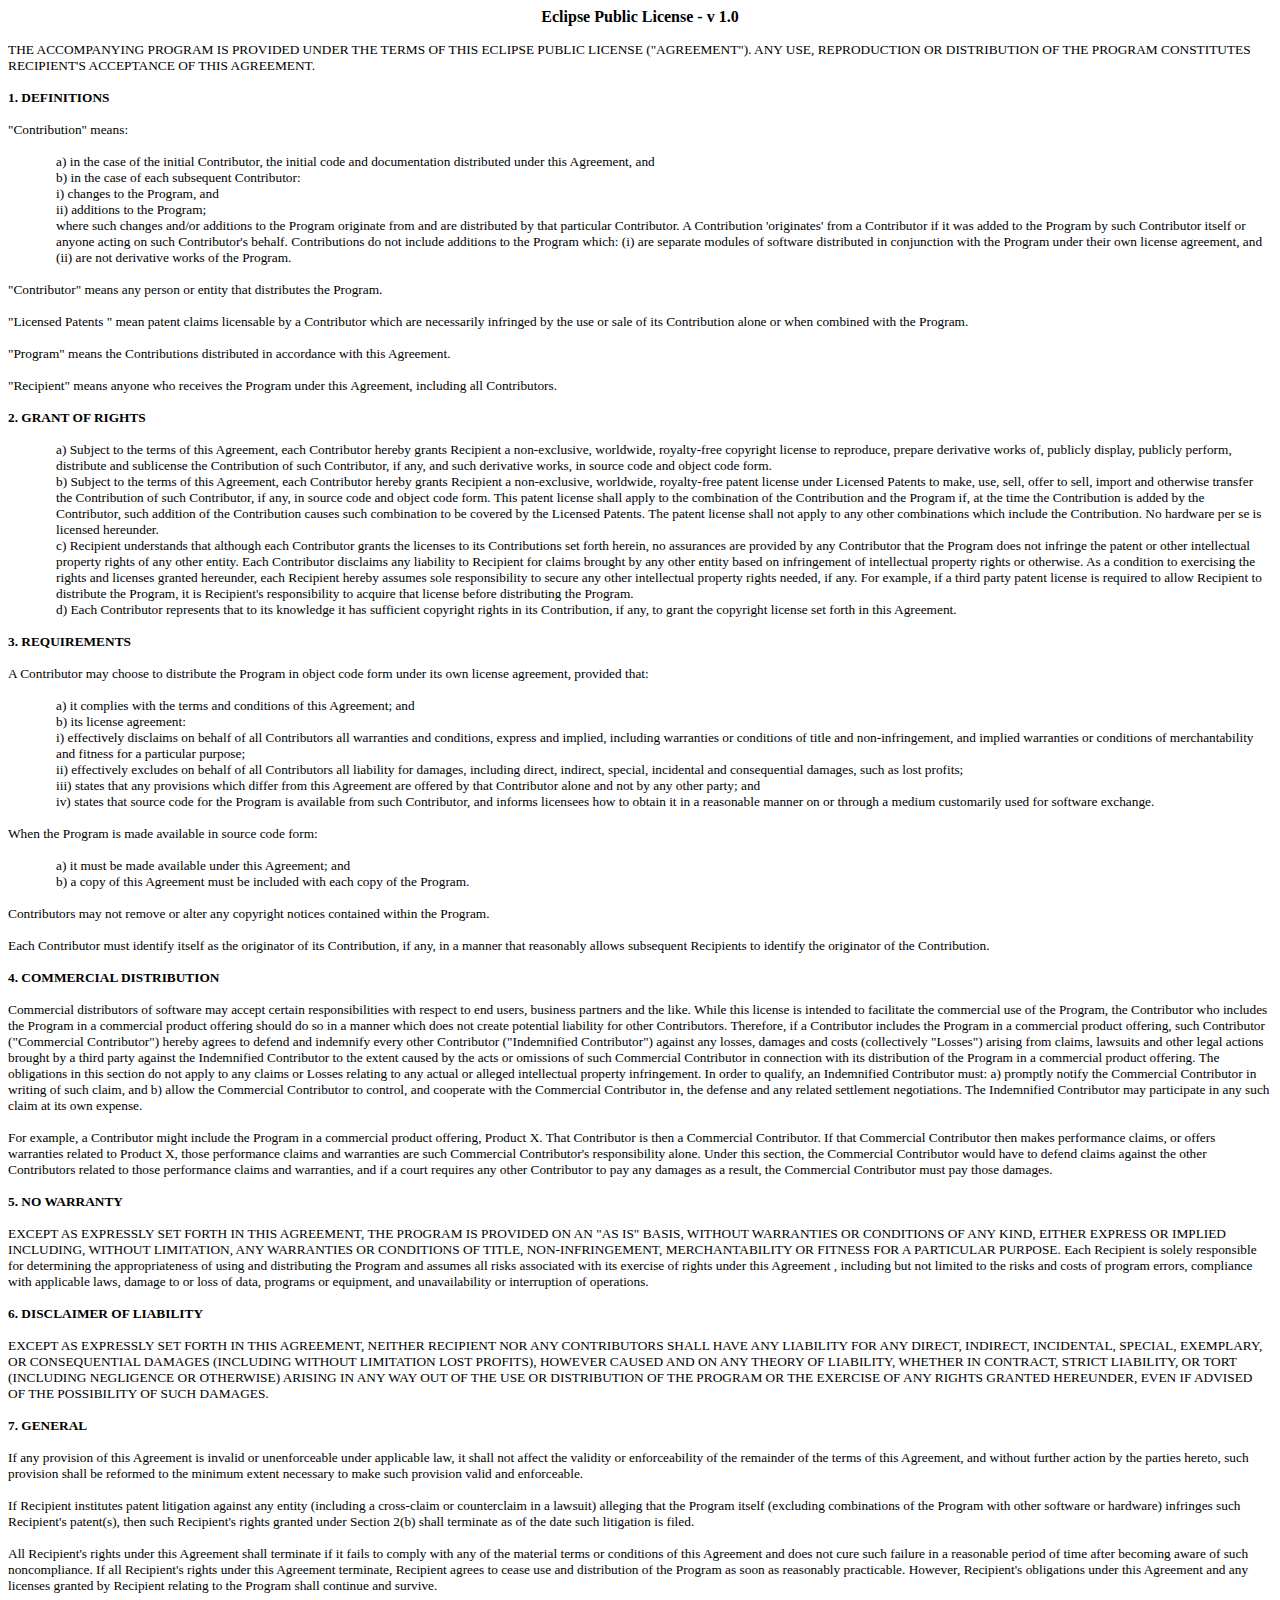
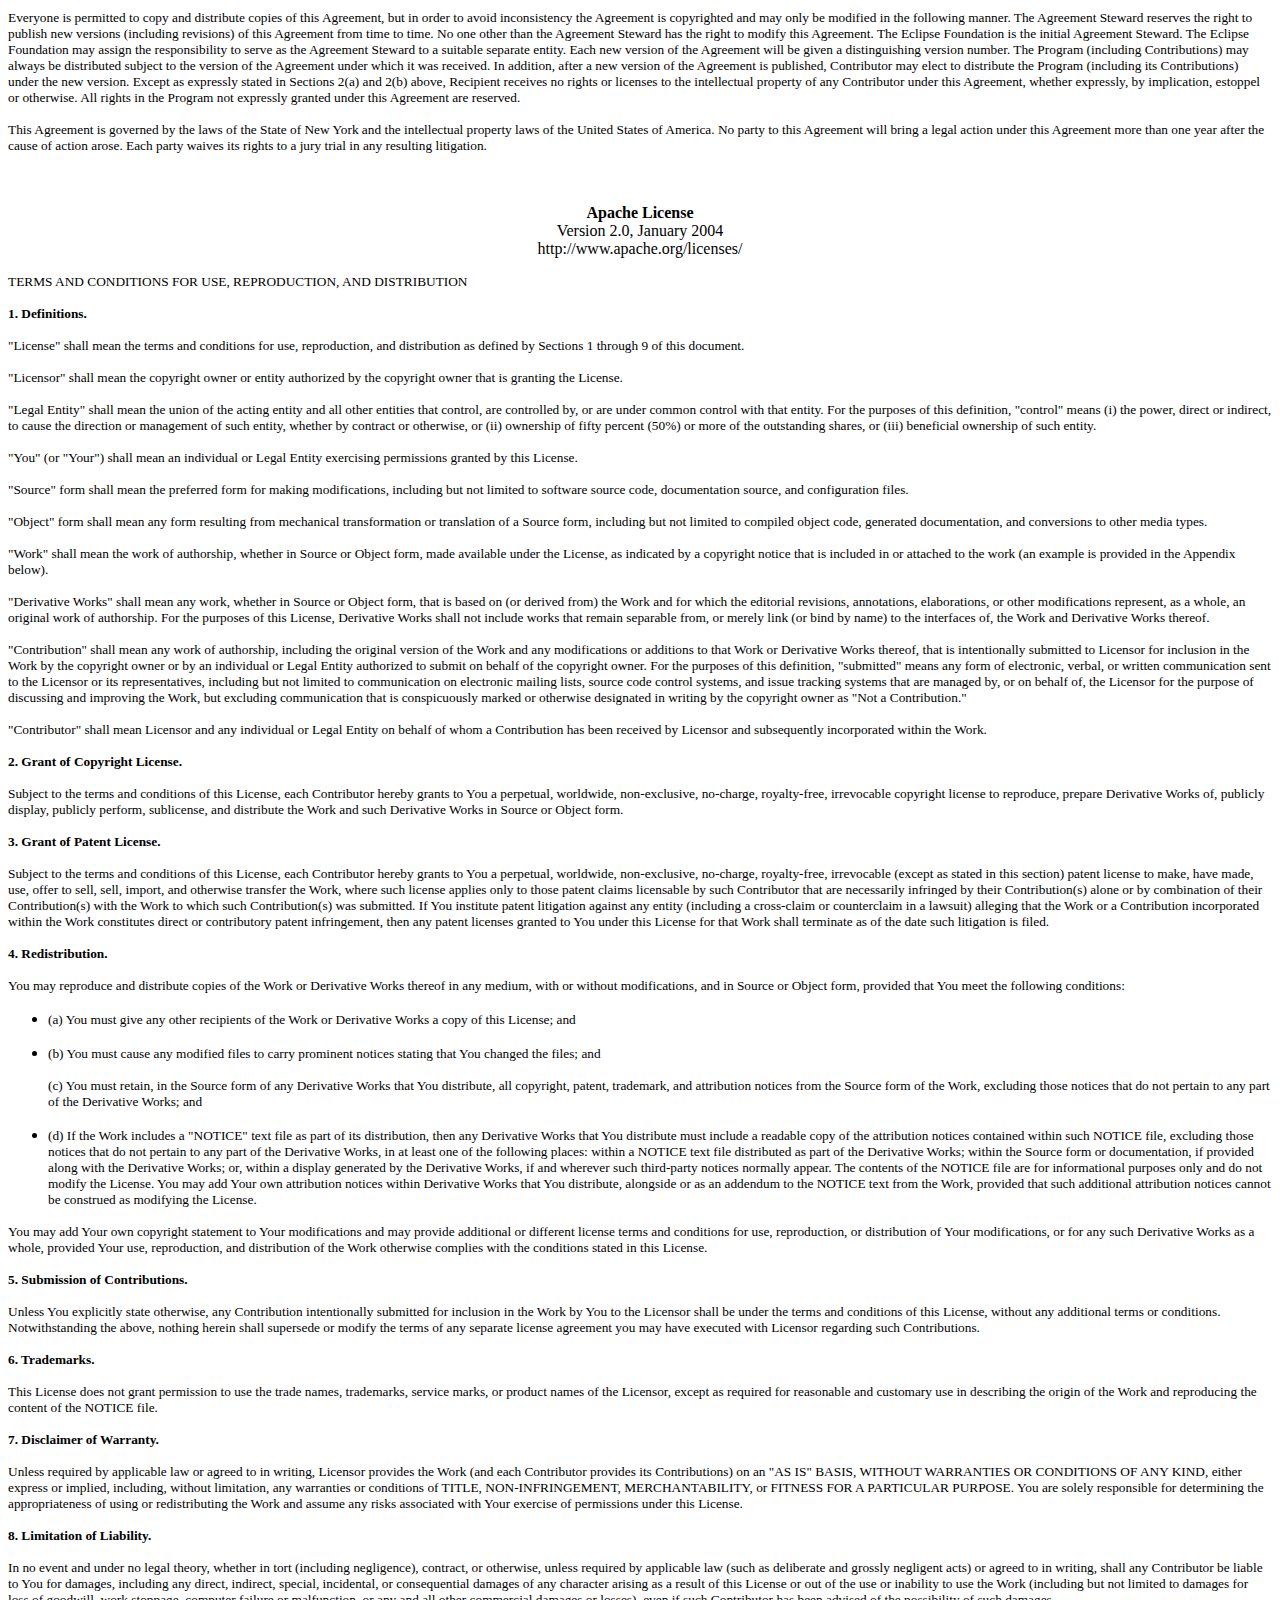
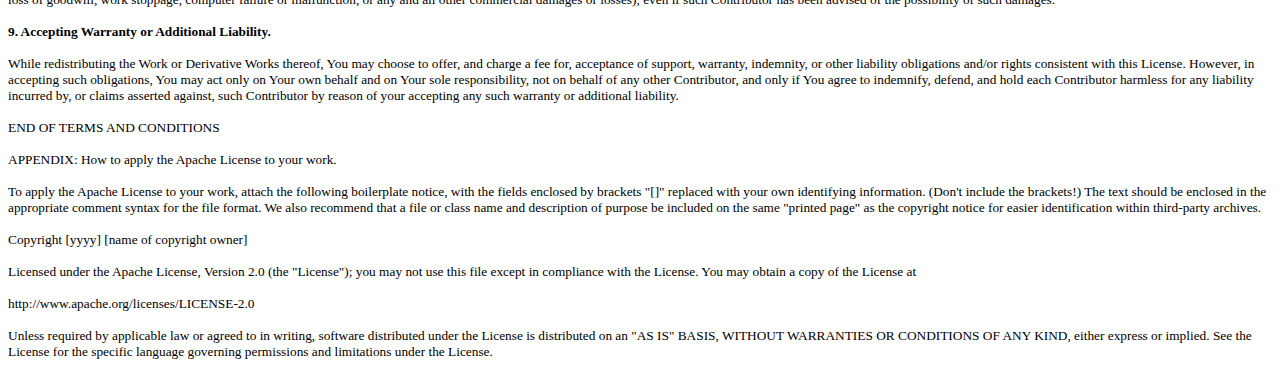
<file: jetty/license-eplv10-aslv20.html>
<html xmlns:o="urn:schemas-microsoft-com:office:office" xmlns:w="urn:schemas-microsoft-com:office:word" xmlns="http://www.w3.org/TR/REC-html40"><head>


<meta http-equiv="Content-Type" content="text/html; charset=windows-1252">
<meta name="ProgId" content="Word.Document">
<meta name="Generator" content="Microsoft Word 9">
<meta name="Originator" content="Microsoft Word 9">
<link rel="File-List" href="http://www.eclipse.org/legal/Eclipse%20EPL%202003_11_10%20Final_files/filelist.xml">
<title>Eclipse Public License - Version 1.0 / Apache License - Version 2.0</title>
<!--[if gte mso 9]><xml>
 <o:DocumentProperties>
  <o:Revision>2</o:Revision>
  <o:TotalTime>3</o:TotalTime>
  <o:Created>2004-03-05T23:03:00Z</o:Created>
  <o:LastSaved>2004-03-05T23:03:00Z</o:LastSaved>
  <o:Pages>4</o:Pages>
  <o:Words>1626</o:Words>
  <o:Characters>9270</o:Characters>
   <o:Lines>77</o:Lines>
  <o:Paragraphs>18</o:Paragraphs>
  <o:CharactersWithSpaces>11384</o:CharactersWithSpaces>
  <o:Version>9.4402</o:Version>
 </o:DocumentProperties>
</xml><![endif]--><!--[if gte mso 9]><xml>
 <w:WordDocument>
  <w:TrackRevisions/>
 </w:WordDocument>
</xml><![endif]-->
<style>
<!--
 /* Font Definitions */
@font-face
	{font-family:Tahoma;
	panose-1:2 11 6 4 3 5 4 4 2 4;
	mso-font-charset:0;
	mso-generic-font-family:swiss;
	mso-font-pitch:variable;
	mso-font-signature:553679495 -2147483648 8 0 66047 0;}
 /* Style Definitions */
p.MsoNormal, li.MsoNormal, div.MsoNormal
	{mso-style-parent:"";
	margin:0in;
	margin-bottom:.0001pt;
	mso-pagination:widow-orphan;
	font-size:12.0pt;
	font-family:"Times New Roman";
	mso-fareast-font-family:"Times New Roman";}
p
	{margin-right:0in;
	mso-margin-top-alt:auto;
	mso-margin-bottom-alt:auto;
	margin-left:0in;
	mso-pagination:widow-orphan;
	font-size:12.0pt;
	font-family:"Times New Roman";
	mso-fareast-font-family:"Times New Roman";}
p.BalloonText, li.BalloonText, div.BalloonText
	{mso-style-name:"Balloon Text";
	margin:0in;
	margin-bottom:.0001pt;
	mso-pagination:widow-orphan;
	font-size:8.0pt;
	font-family:Tahoma;
	mso-fareast-font-family:"Times New Roman";}
@page Section1
	{size:8.5in 11.0in;
	margin:1.0in 1.25in 1.0in 1.25in;
	mso-header-margin:.5in;
	mso-footer-margin:.5in;
	mso-paper-source:0;}
div.Section1
	{page:Section1;}
-->
</style>
</head><body style="" lang="EN-US">

<div class="Section1">

<p style="text-align: center;" align="center"><b>Eclipse Public License - v 1.0</b>
</p>

<p><span style="font-size: 10pt;">THE ACCOMPANYING PROGRAM IS PROVIDED UNDER
THE TERMS OF THIS ECLIPSE PUBLIC LICENSE ("AGREEMENT"). ANY USE,
REPRODUCTION OR DISTRIBUTION OF THE PROGRAM CONSTITUTES RECIPIENT'S ACCEPTANCE
OF THIS AGREEMENT.</span> </p>

<p><b><span style="font-size: 10pt;">1. DEFINITIONS</span></b> </p>

<p><span style="font-size: 10pt;">"Contribution" means:</span> </p>

<p class="MsoNormal" style="margin-left: 0.5in;"><span style="font-size: 10pt;">a)
in the case of the initial Contributor, the initial code and documentation
distributed under this Agreement, and<br clear="left">
b) in the case of each subsequent Contributor:</span></p>

<p class="MsoNormal" style="margin-left: 0.5in;"><span style="font-size: 10pt;">i)
changes to the Program, and</span></p>

<p class="MsoNormal" style="margin-left: 0.5in;"><span style="font-size: 10pt;">ii)
additions to the Program;</span></p>

<p class="MsoNormal" style="margin-left: 0.5in;"><span style="font-size: 10pt;">where
such changes and/or additions to the Program originate from and are distributed
by that particular Contributor. A Contribution 'originates' from a Contributor
if it was added to the Program by such Contributor itself or anyone acting on
such Contributor's behalf. Contributions do not include additions to the
Program which: (i) are separate modules of software distributed in conjunction
with the Program under their own license agreement, and (ii) are not derivative
works of the Program. </span></p>

<p><span style="font-size: 10pt;">"Contributor" means any person or
entity that distributes the Program.</span> </p>

<p><span style="font-size: 10pt;">"Licensed Patents " mean patent
claims licensable by a Contributor which are necessarily infringed by the use
or sale of its Contribution alone or when combined with the Program. </span></p>

<p><span style="font-size: 10pt;">"Program" means the Contributions
distributed in accordance with this Agreement.</span> </p>

<p><span style="font-size: 10pt;">"Recipient" means anyone who
receives the Program under this Agreement, including all Contributors.</span> </p>

<p><b><span style="font-size: 10pt;">2. GRANT OF RIGHTS</span></b> </p>

<p class="MsoNormal" style="margin-left: 0.5in;"><span style="font-size: 10pt;">a)
Subject to the terms of this Agreement, each Contributor hereby grants Recipient
a non-exclusive, worldwide, royalty-free copyright license to<span style="color: red;"> </span>reproduce, prepare derivative works of, publicly
display, publicly perform, distribute and sublicense the Contribution of such
Contributor, if any, and such derivative works, in source code and object code
form.</span></p>

<p class="MsoNormal" style="margin-left: 0.5in;"><span style="font-size: 10pt;">b)
Subject to the terms of this Agreement, each Contributor hereby grants
Recipient a non-exclusive, worldwide,<span style="color: green;"> </span>royalty-free
patent license under Licensed Patents to make, use, sell, offer to sell, import
and otherwise transfer the Contribution of such Contributor, if any, in source
code and object code form. This patent license shall apply to the combination
of the Contribution and the Program if, at the time the Contribution is added
by the Contributor, such addition of the Contribution causes such combination
to be covered by the Licensed Patents. The patent license shall not apply to
any other combinations which include the Contribution. No hardware per se is
licensed hereunder. </span></p>

<p class="MsoNormal" style="margin-left: 0.5in;"><span style="font-size: 10pt;">c)
Recipient understands that although each Contributor grants the licenses to its
Contributions set forth herein, no assurances are provided by any Contributor
that the Program does not infringe the patent or other intellectual property
rights of any other entity. Each Contributor disclaims any liability to Recipient
for claims brought by any other entity based on infringement of intellectual
property rights or otherwise. As a condition to exercising the rights and
licenses granted hereunder, each Recipient hereby assumes sole responsibility
to secure any other intellectual property rights needed, if any. For example,
if a third party patent license is required to allow Recipient to distribute
the Program, it is Recipient's responsibility to acquire that license before
distributing the Program.</span></p>

<p class="MsoNormal" style="margin-left: 0.5in;"><span style="font-size: 10pt;">d)
Each Contributor represents that to its knowledge it has sufficient copyright
rights in its Contribution, if any, to grant the copyright license set forth in
this Agreement. </span></p>

<p><b><span style="font-size: 10pt;">3. REQUIREMENTS</span></b> </p>

<p><span style="font-size: 10pt;">A Contributor may choose to distribute the
Program in object code form under its own license agreement, provided that:</span>
</p>

<p class="MsoNormal" style="margin-left: 0.5in;"><span style="font-size: 10pt;">a)
it complies with the terms and conditions of this Agreement; and</span></p>

<p class="MsoNormal" style="margin-left: 0.5in;"><span style="font-size: 10pt;">b)
its license agreement:</span></p>

<p class="MsoNormal" style="margin-left: 0.5in;"><span style="font-size: 10pt;">i)
effectively disclaims on behalf of all Contributors all warranties and
conditions, express and implied, including warranties or conditions of title
and non-infringement, and implied warranties or conditions of merchantability
and fitness for a particular purpose; </span></p>

<p class="MsoNormal" style="margin-left: 0.5in;"><span style="font-size: 10pt;">ii)
effectively excludes on behalf of all Contributors all liability for damages,
including direct, indirect, special, incidental and consequential damages, such
as lost profits; </span></p>

<p class="MsoNormal" style="margin-left: 0.5in;"><span style="font-size: 10pt;">iii)
states that any provisions which differ from this Agreement are offered by that
Contributor alone and not by any other party; and</span></p>

<p class="MsoNormal" style="margin-left: 0.5in;"><span style="font-size: 10pt;">iv)
states that source code for the Program is available from such Contributor, and
informs licensees how to obtain it in a reasonable manner on or through a
medium customarily used for software exchange.<span style="color: blue;"> </span></span></p>

<p><span style="font-size: 10pt;">When the Program is made available in source
code form:</span> </p>

<p class="MsoNormal" style="margin-left: 0.5in;"><span style="font-size: 10pt;">a)
it must be made available under this Agreement; and </span></p>

<p class="MsoNormal" style="margin-left: 0.5in;"><span style="font-size: 10pt;">b) a
copy of this Agreement must be included with each copy of the Program. </span></p>

<p><span style="font-size: 10pt;">Contributors may not remove or alter any
copyright notices contained within the Program. </span></p>

<p><span style="font-size: 10pt;">Each Contributor must identify itself as the
originator of its Contribution, if any, in a manner that reasonably allows
subsequent Recipients to identify the originator of the Contribution. </span></p>

<p><b><span style="font-size: 10pt;">4. COMMERCIAL DISTRIBUTION</span></b> </p>

<p><span style="font-size: 10pt;">Commercial distributors of software may
accept certain responsibilities with respect to end users, business partners
and the like. While this license is intended to facilitate the commercial use
of the Program, the Contributor who includes the Program in a commercial
product offering should do so in a manner which does not create potential
liability for other Contributors. Therefore, if a Contributor includes the
Program in a commercial product offering, such Contributor ("Commercial
Contributor") hereby agrees to defend and indemnify every other
Contributor ("Indemnified Contributor") against any losses, damages and
costs (collectively "Losses") arising from claims, lawsuits and other
legal actions brought by a third party against the Indemnified Contributor to
the extent caused by the acts or omissions of such Commercial Contributor in
connection with its distribution of the Program in a commercial product
offering. The obligations in this section do not apply to any claims or Losses
relating to any actual or alleged intellectual property infringement. In order
to qualify, an Indemnified Contributor must: a) promptly notify the Commercial
Contributor in writing of such claim, and b) allow the Commercial Contributor
to control, and cooperate with the Commercial Contributor in, the defense and
any related settlement negotiations. The Indemnified Contributor may participate
in any such claim at its own expense.</span> </p>

<p><span style="font-size: 10pt;">For example, a Contributor might include the
Program in a commercial product offering, Product X. That Contributor is then a
Commercial Contributor. If that Commercial Contributor then makes performance
claims, or offers warranties related to Product X, those performance claims and
warranties are such Commercial Contributor's responsibility alone. Under this
section, the Commercial Contributor would have to defend claims against the
other Contributors related to those performance claims and warranties, and if a
court requires any other Contributor to pay any damages as a result, the
Commercial Contributor must pay those damages.</span> </p>

<p><b><span style="font-size: 10pt;">5. NO WARRANTY</span></b> </p>

<p><span style="font-size: 10pt;">EXCEPT AS EXPRESSLY SET FORTH IN THIS
AGREEMENT, THE PROGRAM IS PROVIDED ON AN "AS IS" BASIS, WITHOUT
WARRANTIES OR CONDITIONS OF ANY KIND, EITHER EXPRESS OR IMPLIED INCLUDING,
WITHOUT LIMITATION, ANY WARRANTIES OR CONDITIONS OF TITLE, NON-INFRINGEMENT,
MERCHANTABILITY OR FITNESS FOR A PARTICULAR PURPOSE. Each Recipient is solely
responsible for determining the appropriateness of using and distributing the
Program and assumes all risks associated with its exercise of rights under this
Agreement , including but not limited to the risks and costs of program errors,
compliance with applicable laws, damage to or loss of data, programs or
equipment, and unavailability or interruption of operations. </span></p>

<p><b><span style="font-size: 10pt;">6. DISCLAIMER OF LIABILITY</span></b> </p>

<p><span style="font-size: 10pt;">EXCEPT AS EXPRESSLY SET FORTH IN THIS
AGREEMENT, NEITHER RECIPIENT NOR ANY CONTRIBUTORS SHALL HAVE ANY LIABILITY FOR
ANY DIRECT, INDIRECT, INCIDENTAL, SPECIAL, EXEMPLARY, OR CONSEQUENTIAL DAMAGES
(INCLUDING WITHOUT LIMITATION LOST PROFITS), HOWEVER CAUSED AND ON ANY THEORY
OF LIABILITY, WHETHER IN CONTRACT, STRICT LIABILITY, OR TORT (INCLUDING
NEGLIGENCE OR OTHERWISE) ARISING IN ANY WAY OUT OF THE USE OR DISTRIBUTION OF
THE PROGRAM OR THE EXERCISE OF ANY RIGHTS GRANTED HEREUNDER, EVEN IF ADVISED OF
THE POSSIBILITY OF SUCH DAMAGES.</span> </p>

<p><b><span style="font-size: 10pt;">7. GENERAL</span></b> </p>

<p><span style="font-size: 10pt;">If any provision of this Agreement is invalid
or unenforceable under applicable law, it shall not affect the validity or
enforceability of the remainder of the terms of this Agreement, and without
further action by the parties hereto, such provision shall be reformed to the
minimum extent necessary to make such provision valid and enforceable.</span> </p>

<p><span style="font-size: 10pt;">If Recipient institutes patent litigation
against any entity (including a cross-claim or counterclaim in a lawsuit)
alleging that the Program itself (excluding combinations of the Program with
other software or hardware) infringes such Recipient's patent(s), then such
Recipient's rights granted under Section 2(b) shall terminate as of the date
such litigation is filed. </span></p>

<p><span style="font-size: 10pt;">All Recipient's rights under this Agreement
shall terminate if it fails to comply with any of the material terms or
conditions of this Agreement and does not cure such failure in a reasonable
period of time after becoming aware of such noncompliance. If all Recipient's
rights under this Agreement terminate, Recipient agrees to cease use and
distribution of the Program as soon as reasonably practicable. However,
Recipient's obligations under this Agreement and any licenses granted by
Recipient relating to the Program shall continue and survive. </span></p>

<p><span style="font-size: 10pt;">Everyone is permitted to copy and distribute
copies of this Agreement, but in order to avoid inconsistency the Agreement is
copyrighted and may only be modified in the following manner. The Agreement
Steward reserves the right to publish new versions (including revisions) of
this Agreement from time to time. No one other than the Agreement Steward has
the right to modify this Agreement. The Eclipse Foundation is the initial
Agreement Steward. The Eclipse Foundation may assign the responsibility to
serve as the Agreement Steward to a suitable separate entity. Each new version
of the Agreement will be given a distinguishing version number. The Program
(including Contributions) may always be distributed subject to the version of
the Agreement under which it was received. In addition, after a new version of
the Agreement is published, Contributor may elect to distribute the Program
(including its Contributions) under the new version. Except as expressly stated
in Sections 2(a) and 2(b) above, Recipient receives no rights or licenses to
the intellectual property of any Contributor under this Agreement, whether
expressly, by implication, estoppel or otherwise. All rights in the Program not
expressly granted under this Agreement are reserved.</span> </p>

<p><span style="font-size: 10pt;">This Agreement is governed by the laws of the
State of New York and the intellectual property laws of the United States of
America. No party to this Agreement will bring a legal action under this
Agreement more than one year after the cause of action arose. Each party waives
its rights to a jury trial in any resulting litigation.</span> </p>

<p class="MsoNormal"><!--[if !supportEmptyParas]-->&nbsp;<!--[endif]--><o:p></o:p></p>

</div>

<div class="Section2">

<p style="text-align: center;" align="center"><b>Apache License</b></br>
Version 2.0, January 2004<br/>
http://www.apache.org/licenses/<br/>
</p>
<p><span style="font-size: 10pt;">TERMS AND CONDITIONS FOR USE, REPRODUCTION, AND DISTRIBUTION</spam></p>
<p><b><span style="font-size: 10pt;">1. Definitions.</span></b> </p>
<p><span style="font-size: 10pt;">
    "License" shall mean the terms and conditions for use, reproduction,
      and distribution as defined by Sections 1 through 9 of this document.</span></p>
<p><span style="font-size: 10pt;">
      "Licensor" shall mean the copyright owner or entity authorized by
      the copyright owner that is granting the License.</span></p>
<p><span style="font-size: 10pt;">
      "Legal Entity" shall mean the union of the acting entity and all
      other entities that control, are controlled by, or are under common
      control with that entity. For the purposes of this definition,
      "control" means (i) the power, direct or indirect, to cause the
      direction or management of such entity, whether by contract or
      otherwise, or (ii) ownership of fifty percent (50%) or more of the
      outstanding shares, or (iii) beneficial ownership of such entity.</span></p>
<p><span style="font-size: 10pt;">
      "You" (or "Your") shall mean an individual or Legal Entity
      exercising permissions granted by this License.</span></p>
<p><span style="font-size: 10pt;">
      "Source" form shall mean the preferred form for making modifications,
      including but not limited to software source code, documentation
      source, and configuration files.</span></p>
<p><span style="font-size: 10pt;">
      "Object" form shall mean any form resulting from mechanical
      transformation or translation of a Source form, including but
      not limited to compiled object code, generated documentation,
      and conversions to other media types.</span></p>
<p><span style="font-size: 10pt;">
      "Work" shall mean the work of authorship, whether in Source or
      Object form, made available under the License, as indicated by a
      copyright notice that is included in or attached to the work
      (an example is provided in the Appendix below).</span></p>
<p><span style="font-size: 10pt;">
      "Derivative Works" shall mean any work, whether in Source or Object
      form, that is based on (or derived from) the Work and for which the
      editorial revisions, annotations, elaborations, or other modifications
      represent, as a whole, an original work of authorship. For the purposes
      of this License, Derivative Works shall not include works that remain
      separable from, or merely link (or bind by name) to the interfaces of,
      the Work and Derivative Works thereof.</span></p>
<p><span style="font-size: 10pt;">
      "Contribution" shall mean any work of authorship, including
      the original version of the Work and any modifications or additions
      to that Work or Derivative Works thereof, that is intentionally
      submitted to Licensor for inclusion in the Work by the copyright owner
      or by an individual or Legal Entity authorized to submit on behalf of
      the copyright owner. For the purposes of this definition, "submitted"
      means any form of electronic, verbal, or written communication sent
      to the Licensor or its representatives, including but not limited to
      communication on electronic mailing lists, source code control systems,
      and issue tracking systems that are managed by, or on behalf of, the
      Licensor for the purpose of discussing and improving the Work, but
      excluding communication that is conspicuously marked or otherwise
      designated in writing by the copyright owner as "Not a Contribution."</span></p>
<p><span style="font-size: 10pt;">
      "Contributor" shall mean Licensor and any individual or Legal Entity
      on behalf of whom a Contribution has been received by Licensor and
      subsequently incorporated within the Work.</span></p>

<p><b><span style="font-size: 10pt;">2. Grant of Copyright License.</span></b> </p>
<p><span style="font-size: 10pt;">
Subject to the terms and conditions of
      this License, each Contributor hereby grants to You a perpetual,
      worldwide, non-exclusive, no-charge, royalty-free, irrevocable
      copyright license to reproduce, prepare Derivative Works of,
      publicly display, publicly perform, sublicense, and distribute the
      Work and such Derivative Works in Source or Object form.</span></p>
      
      
         <p><b><span style="font-size: 10pt;">3. Grant of Patent License.</span></b><p>

<p><span style="font-size: 10pt;">         
         Subject to the terms and conditions of
      this License, each Contributor hereby grants to You a perpetual,
      worldwide, non-exclusive, no-charge, royalty-free, irrevocable
      (except as stated in this section) patent license to make, have made,
      use, offer to sell, sell, import, and otherwise transfer the Work,
      where such license applies only to those patent claims licensable
      by such Contributor that are necessarily infringed by their
      Contribution(s) alone or by combination of their Contribution(s)
      with the Work to which such Contribution(s) was submitted. If You
      institute patent litigation against any entity (including a
      cross-claim or counterclaim in a lawsuit) alleging that the Work
      or a Contribution incorporated within the Work constitutes direct
      or contributory patent infringement, then any patent licenses
      granted to You under this License for that Work shall terminate
      as of the date such litigation is filed.
</span></p>
<p><b><span style="font-size: 10pt;">
   4. Redistribution. 
      </span></b></p>
   
   <p><span style="font-size: 10pt;">You may reproduce and distribute copies of the
      Work or Derivative Works thereof in any medium, with or without
      modifications, and in Source or Object form, provided that You
      meet the following conditions:</span><p>
<ul>
<li><span style="font-size: 10pt;">
      (a) You must give any other recipients of the Work or
          Derivative Works a copy of this License; and</span><p>
</li>
<li><span style="font-size: 10pt;">
      (b) You must cause any modified files to carry prominent notices
          stating that You changed the files; and</span><p>
</li>
</li><span style="font-size: 10pt;">
      (c) You must retain, in the Source form of any Derivative Works
          that You distribute, all copyright, patent, trademark, and
          attribution notices from the Source form of the Work,
          excluding those notices that do not pertain to any part of
          the Derivative Works; and</span><p>
</li>
<li><span style="font-size: 10pt;">
      (d) If the Work includes a "NOTICE" text file as part of its
          distribution, then any Derivative Works that You distribute must
          include a readable copy of the attribution notices contained
          within such NOTICE file, excluding those notices that do not
          pertain to any part of the Derivative Works, in at least one
          of the following places: within a NOTICE text file distributed
          as part of the Derivative Works; within the Source form or
          documentation, if provided along with the Derivative Works; or,
          within a display generated by the Derivative Works, if and
          wherever such third-party notices normally appear. The contents
          of the NOTICE file are for informational purposes only and
          do not modify the License. You may add Your own attribution
          notices within Derivative Works that You distribute, alongside
          or as an addendum to the NOTICE text from the Work, provided
          that such additional attribution notices cannot be construed
          as modifying the License.</span><p>
</li>
</ul>
</span></p>

<p><span style="font-size: 10pt;">
      You may add Your own copyright statement to Your modifications and
      may provide additional or different license terms and conditions
      for use, reproduction, or distribution of Your modifications, or
      for any such Derivative Works as a whole, provided Your use,
      reproduction, and distribution of the Work otherwise complies with
      the conditions stated in this License.
</span></p>
<p><b><span style="font-size: 10pt;">
   5. Submission of Contributions. 
      </span></b></p>
   
   <p><span style="font-size: 10pt;">Unless You explicitly state otherwise,
      any Contribution intentionally submitted for inclusion in the Work
      by You to the Licensor shall be under the terms and conditions of
      this License, without any additional terms or conditions.
      Notwithstanding the above, nothing herein shall supersede or modify
      the terms of any separate license agreement you may have executed
      with Licensor regarding such Contributions.
</span></p>
<p><b><span style="font-size: 10pt;">
   6. Trademarks. 
      </span></b></p>
   
   <p><span style="font-size: 10pt;">This License does not grant permission to use the trade
      names, trademarks, service marks, or product names of the Licensor,
      except as required for reasonable and customary use in describing the
      origin of the Work and reproducing the content of the NOTICE file.
</span></p>
<p><b><span style="font-size: 10pt;">
   7. Disclaimer of Warranty. 
      </span></b></p>
   
   <p><span style="font-size: 10pt;">Unless required by applicable law or
      agreed to in writing, Licensor provides the Work (and each
      Contributor provides its Contributions) on an "AS IS" BASIS,
      WITHOUT WARRANTIES OR CONDITIONS OF ANY KIND, either express or
      implied, including, without limitation, any warranties or conditions
      of TITLE, NON-INFRINGEMENT, MERCHANTABILITY, or FITNESS FOR A
      PARTICULAR PURPOSE. You are solely responsible for determining the
      appropriateness of using or redistributing the Work and assume any
      risks associated with Your exercise of permissions under this License.
</span></p>
<p><b><span style="font-size: 10pt;">
   8. Limitation of Liability. 
      </span></b></p>
   
   <p><span style="font-size: 10pt;">In no event and under no legal theory,
      whether in tort (including negligence), contract, or otherwise,
      unless required by applicable law (such as deliberate and grossly
      negligent acts) or agreed to in writing, shall any Contributor be
      liable to You for damages, including any direct, indirect, special,
      incidental, or consequential damages of any character arising as a
      result of this License or out of the use or inability to use the
      Work (including but not limited to damages for loss of goodwill,
      work stoppage, computer failure or malfunction, or any and all
      other commercial damages or losses), even if such Contributor
      has been advised of the possibility of such damages.
</span></p>
<p><b><span style="font-size: 10pt;">
   9. Accepting Warranty or Additional Liability. 
   </span></b></p>
   <p><span style="font-size: 10pt;">While redistributing
      the Work or Derivative Works thereof, You may choose to offer,
      and charge a fee for, acceptance of support, warranty, indemnity,
      or other liability obligations and/or rights consistent with this
      License. However, in accepting such obligations, You may act only
      on Your own behalf and on Your sole responsibility, not on behalf
      of any other Contributor, and only if You agree to indemnify,
      defend, and hold each Contributor harmless for any liability
      incurred by, or claims asserted against, such Contributor by reason
      of your accepting any such warranty or additional liability.
</span></p>

<p><span style="font-size: 10pt;">
   END OF TERMS AND CONDITIONS
</span></p>

<p><span style="font-size: 10pt;">
   APPENDIX: How to apply the Apache License to your work.
</span></p>

<p><span style="font-size: 10pt;">
      To apply the Apache License to your work, attach the following
      boilerplate notice, with the fields enclosed by brackets "[]"
      replaced with your own identifying information. (Don't include
      the brackets!)  The text should be enclosed in the appropriate
      comment syntax for the file format. We also recommend that a
      file or class name and description of purpose be included on the
      same "printed page" as the copyright notice for easier
      identification within third-party archives.
</span></p>

<p><span style="font-size: 10pt;">
   Copyright [yyyy] [name of copyright owner]
</span></p>

<p><span style="font-size: 10pt;">
   Licensed under the Apache License, Version 2.0 (the "License");
   you may not use this file except in compliance with the License.
   You may obtain a copy of the License at
</span></p>

<p><span style="font-size: 10pt;">
       http://www.apache.org/licenses/LICENSE-2.0
</span></p>

<p><span style="font-size: 10pt;">
   Unless required by applicable law or agreed to in writing, software
   distributed under the License is distributed on an "AS IS" BASIS,
   WITHOUT WARRANTIES OR CONDITIONS OF ANY KIND, either express or implied.
   See the License for the specific language governing permissions and
   limitations under the License.
</span></p>

</div>
</body></html>
</file>
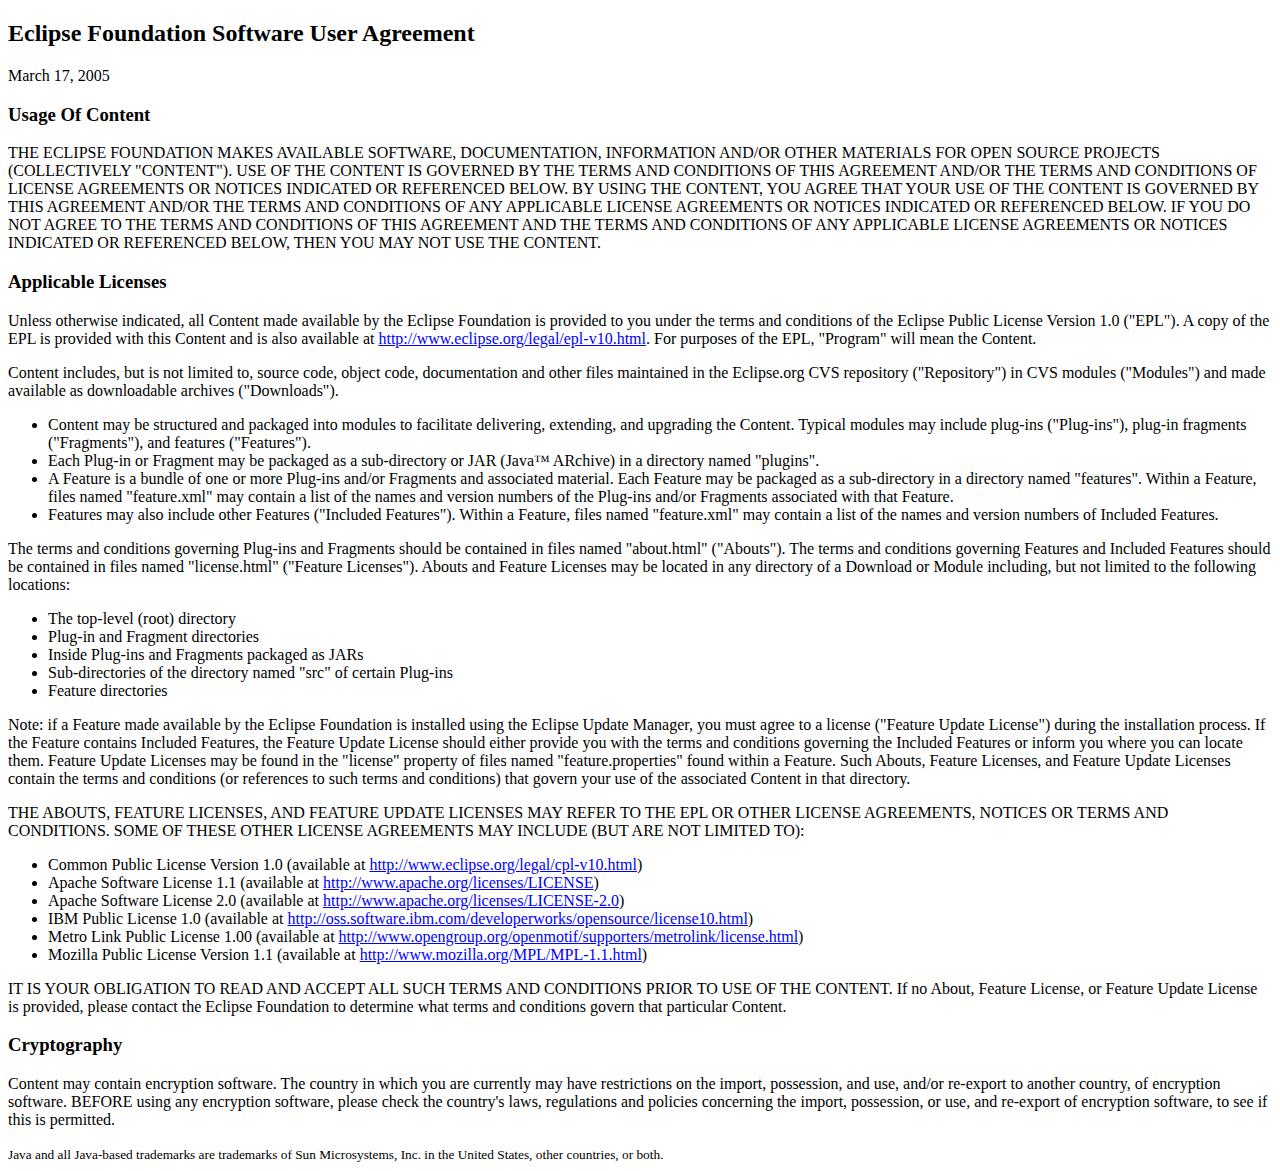
<file: jetty/notice.html>
<!DOCTYPE HTML PUBLIC "-//W3C//DTD HTML 4.0//EN">
<html><head>


<meta http-equiv="Content-Type" content="text/html; charset=ISO-8859-1">
<title>Eclipse.org Software User Agreement</title>
</head><body lang="EN-US" link="blue" vlink="purple">
<h2>Eclipse Foundation Software User Agreement</h2>
<p>March 17, 2005</p>

<h3>Usage Of Content</h3>

<p>THE ECLIPSE FOUNDATION MAKES AVAILABLE SOFTWARE, DOCUMENTATION, INFORMATION AND/OR OTHER MATERIALS FOR OPEN SOURCE PROJECTS
   (COLLECTIVELY "CONTENT").  USE OF THE CONTENT IS GOVERNED BY THE TERMS AND CONDITIONS OF THIS AGREEMENT AND/OR THE TERMS AND
   CONDITIONS OF LICENSE AGREEMENTS OR NOTICES INDICATED OR REFERENCED BELOW.  BY USING THE CONTENT, YOU AGREE THAT YOUR USE
   OF THE CONTENT IS GOVERNED BY THIS AGREEMENT AND/OR THE TERMS AND CONDITIONS OF ANY APPLICABLE LICENSE AGREEMENTS OR
   NOTICES INDICATED OR REFERENCED BELOW.  IF YOU DO NOT AGREE TO THE TERMS AND CONDITIONS OF THIS AGREEMENT AND THE TERMS AND
   CONDITIONS OF ANY APPLICABLE LICENSE AGREEMENTS OR NOTICES INDICATED OR REFERENCED BELOW, THEN YOU MAY NOT USE THE CONTENT.</p>
   
<h3>Applicable Licenses</h3>   
   
<p>Unless otherwise indicated, all Content made available by the
Eclipse Foundation is provided to you under the terms and conditions of
the Eclipse Public License Version 1.0 ("EPL"). A copy of the EPL is
provided with this Content and is also available at <a href="http://www.eclipse.org/legal/epl-v10.html">http://www.eclipse.org/legal/epl-v10.html</a>.
   For purposes of the EPL, "Program" will mean the Content.</p>

<p>Content includes, but is not limited to, source code, object code,
documentation and other files maintained in the Eclipse.org CVS
repository ("Repository") in CVS modules ("Modules") and made available
as downloadable archives ("Downloads").</p>
   
<ul>
	<li>Content may be structured and packaged into modules to
facilitate delivering, extending, and upgrading the Content. Typical
modules may include plug-ins ("Plug-ins"), plug-in fragments
("Fragments"), and features ("Features").</li>
	<li>Each Plug-in or Fragment may be packaged as a sub-directory or JAR (Java&#8482; ARchive) in a directory named "plugins".</li>
	<li>A
Feature is a bundle of one or more Plug-ins and/or Fragments and
associated material. Each Feature may be packaged as a sub-directory in
a directory named "features". Within a Feature, files named
"feature.xml" may contain a list of the names and version numbers of
the Plug-ins and/or Fragments associated with that Feature.</li>
	<li>Features
may also include other Features ("Included Features"). Within a
Feature, files named "feature.xml" may contain a list of the names and
version numbers of Included Features.</li>
</ul>   
 
<p>The terms and conditions governing Plug-ins and Fragments should be
contained in files named "about.html" ("Abouts"). The terms and
conditions governing Features and
Included Features should be contained in files named "license.html"
("Feature Licenses"). Abouts and Feature Licenses may be located in any
directory of a Download or Module
including, but not limited to the following locations:</p>

<ul>
	<li>The top-level (root) directory</li>
	<li>Plug-in and Fragment directories</li>
	<li>Inside Plug-ins and Fragments packaged as JARs</li>
	<li>Sub-directories of the directory named "src" of certain Plug-ins</li>
	<li>Feature directories</li>
</ul>
		
<p>Note: if a Feature made available by the Eclipse Foundation is
installed using the Eclipse Update Manager, you must agree to a license
("Feature Update License") during the
installation process. If the Feature contains Included Features, the
Feature Update License should either provide you with the terms and
conditions governing the Included Features or
inform you where you can locate them. Feature Update Licenses may be
found in the "license" property of files named "feature.properties"
found within a Feature.
Such Abouts, Feature Licenses, and Feature Update Licenses contain the
terms and conditions (or references to such terms and conditions) that
govern your use of the associated Content in
that directory.</p>

<p>THE ABOUTS, FEATURE LICENSES, AND FEATURE UPDATE LICENSES MAY REFER
TO THE EPL OR OTHER LICENSE AGREEMENTS, NOTICES OR TERMS AND
CONDITIONS. SOME OF THESE
OTHER LICENSE AGREEMENTS MAY INCLUDE (BUT ARE NOT LIMITED TO):</p>

<ul>
	<li>Common Public License Version 1.0 (available at <a href="http://www.eclipse.org/legal/cpl-v10.html">http://www.eclipse.org/legal/cpl-v10.html</a>)</li>
	<li>Apache Software License 1.1 (available at <a href="http://www.apache.org/licenses/LICENSE">http://www.apache.org/licenses/LICENSE</a>)</li>
	<li>Apache Software License 2.0 (available at <a href="http://www.apache.org/licenses/LICENSE-2.0">http://www.apache.org/licenses/LICENSE-2.0</a>)</li>
	<li>IBM Public License 1.0 (available at <a href="http://oss.software.ibm.com/developerworks/opensource/license10.html">http://oss.software.ibm.com/developerworks/opensource/license10.html</a>)</li>	
	<li>Metro Link Public License 1.00 (available at <a href="http://www.opengroup.org/openmotif/supporters/metrolink/license.html">http://www.opengroup.org/openmotif/supporters/metrolink/license.html</a>)</li>
	<li>Mozilla Public License Version 1.1 (available at <a href="http://www.mozilla.org/MPL/MPL-1.1.html">http://www.mozilla.org/MPL/MPL-1.1.html</a>)</li>
</ul>

<p>IT IS YOUR OBLIGATION TO READ AND ACCEPT ALL SUCH TERMS AND
CONDITIONS PRIOR TO USE OF THE CONTENT. If no About, Feature License,
or Feature Update License is provided, please
contact the Eclipse Foundation to determine what terms and conditions
govern that particular Content.</p>

<h3>Cryptography</h3>

<p>Content may contain encryption software. The country in which you
are currently may have restrictions on the import, possession, and use,
and/or re-export to another country, of encryption software. BEFORE
using any encryption software, please check the country's laws,
regulations and policies concerning the import, possession, or use, and
re-export of encryption software, to see if this is permitted.</p>
   
<small>Java and all Java-based trademarks are trademarks of Sun Microsystems, Inc. in the United States, other countries, or both.</small>   
</body></html>
</file>
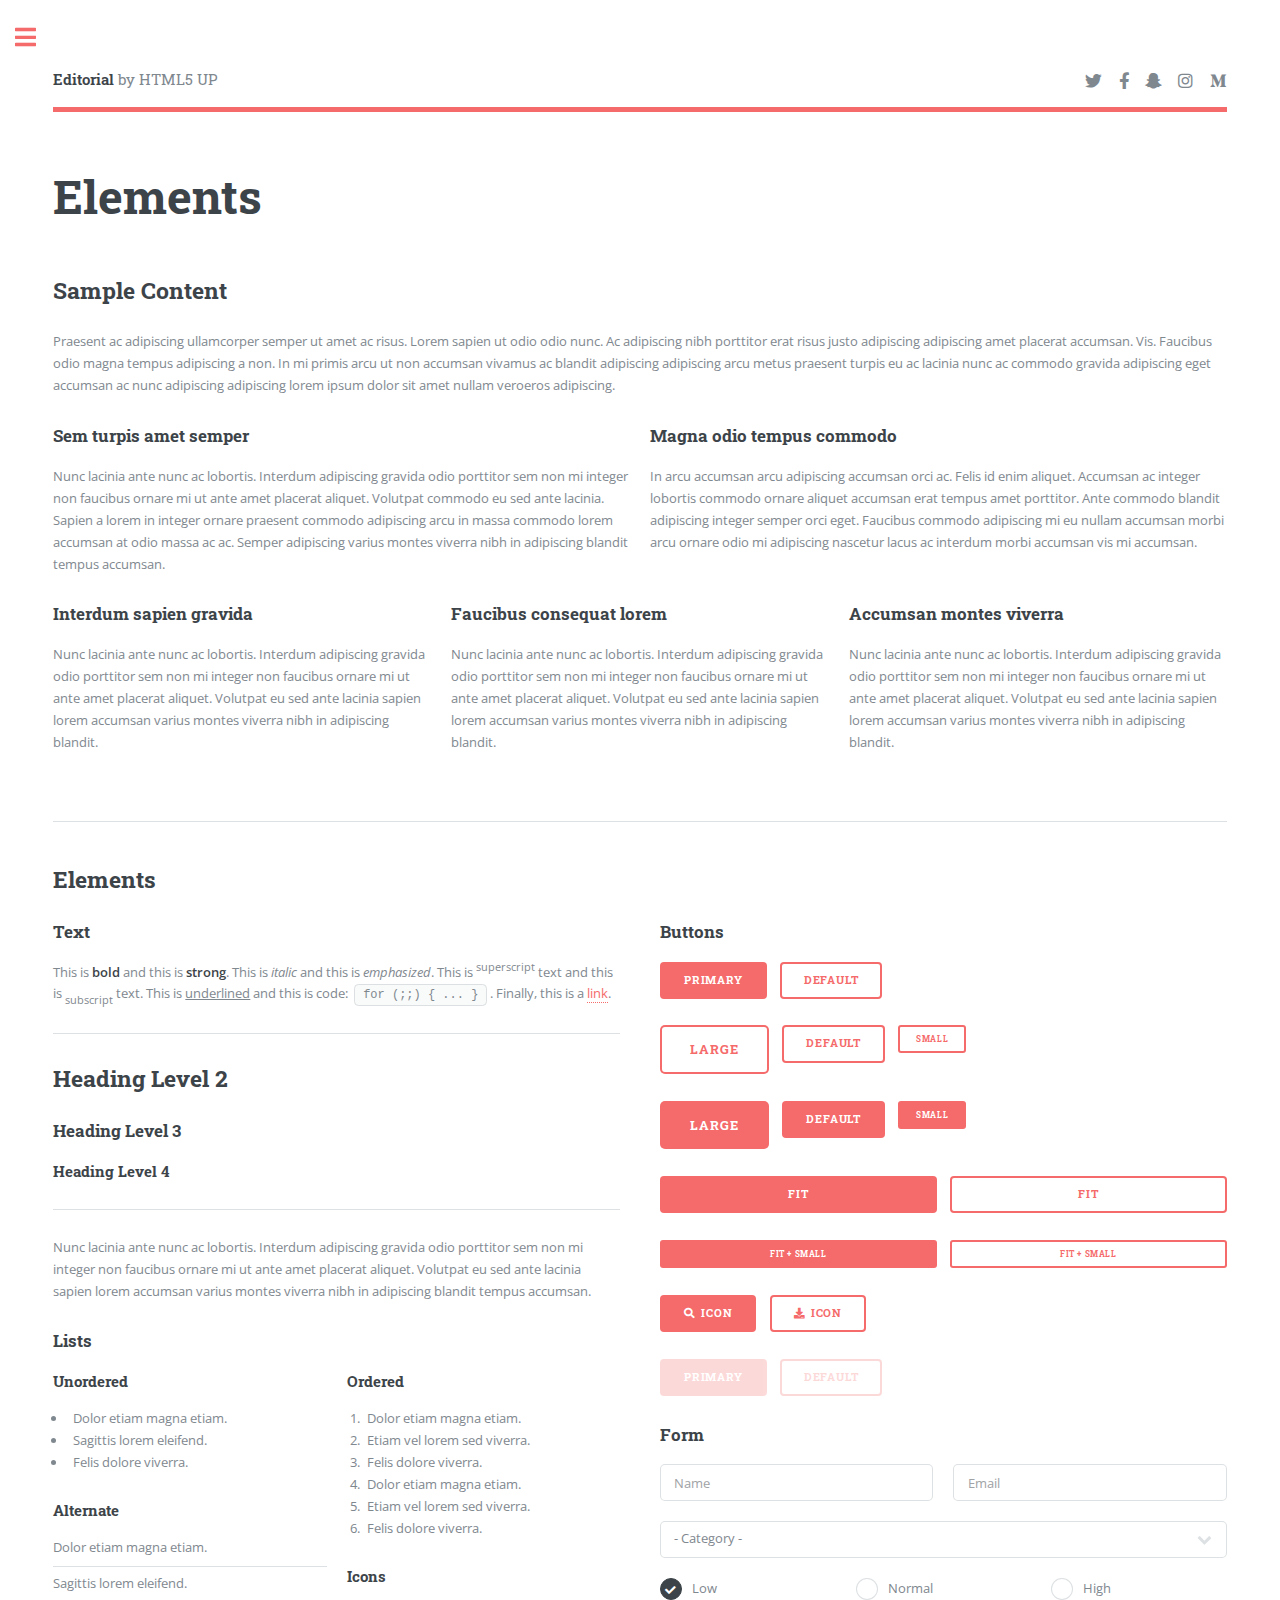
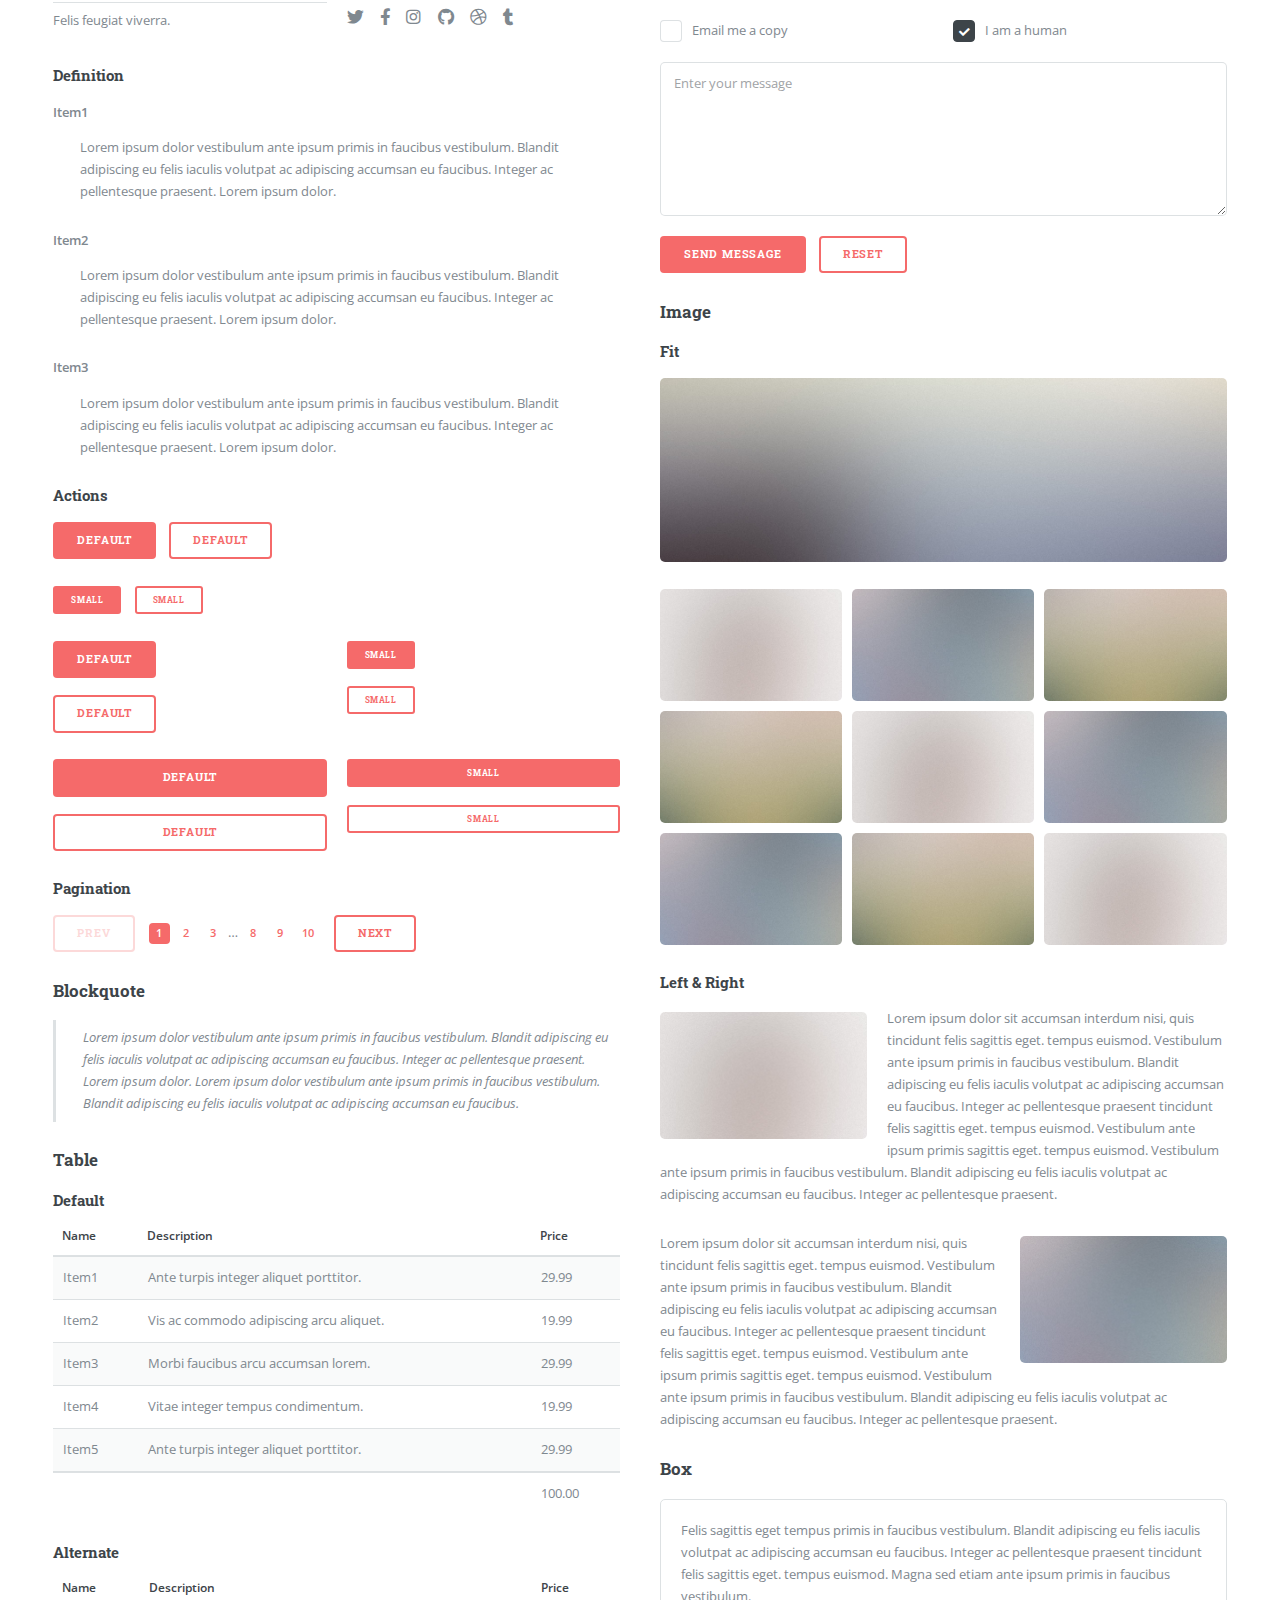
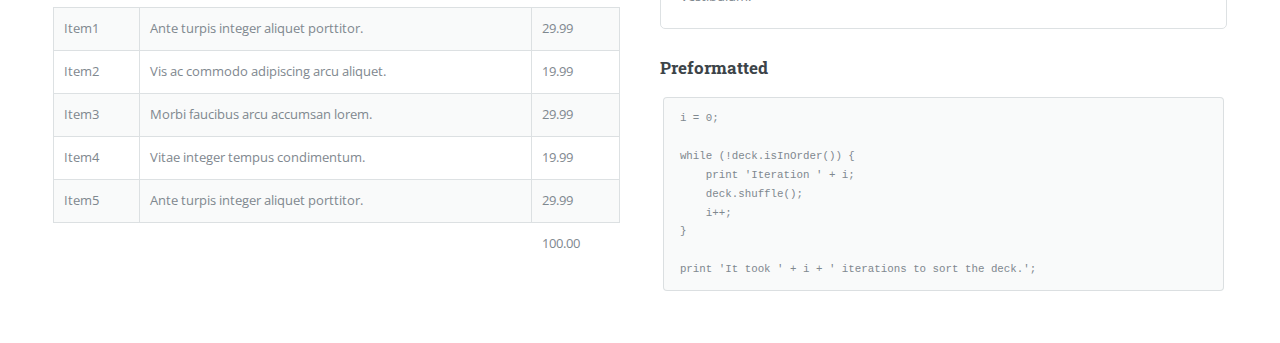
<file: jetty/webapps/html5up-editorial/elements.html>
<!DOCTYPE HTML>
<!--
	Editorial by HTML5 UP
	html5up.net | @ajlkn
	Free for personal and commercial use under the CCA 3.0 license (html5up.net/license)
-->
<html>
	<head>
		<title>Elements - Editorial by HTML5 UP</title>
		<meta charset="utf-8" />
		<meta name="viewport" content="width=device-width, initial-scale=1, user-scalable=no" />
		<link rel="stylesheet" href="assets/css/main.css" />
	</head>
	<body class="is-preload">

		<!-- Wrapper -->
			<div id="wrapper">

				<!-- Main -->
					<div id="main">
						<div class="inner">

							<!-- Header -->
								<header id="header">
									<a href="index.html" class="logo"><strong>Editorial</strong> by HTML5 UP</a>
									<ul class="icons">
										<li><a href="#" class="icon brands fa-twitter"><span class="label">Twitter</span></a></li>
										<li><a href="#" class="icon brands fa-facebook-f"><span class="label">Facebook</span></a></li>
										<li><a href="#" class="icon brands fa-snapchat-ghost"><span class="label">Snapchat</span></a></li>
										<li><a href="#" class="icon brands fa-instagram"><span class="label">Instagram</span></a></li>
										<li><a href="#" class="icon brands fa-medium-m"><span class="label">Medium</span></a></li>
									</ul>
								</header>

							<!-- Content -->
								<section>
									<header class="main">
										<h1>Elements</h1>
									</header>

									<!-- Content -->
										<h2 id="content">Sample Content</h2>
										<p>Praesent ac adipiscing ullamcorper semper ut amet ac risus. Lorem sapien ut odio odio nunc. Ac adipiscing nibh porttitor erat risus justo adipiscing adipiscing amet placerat accumsan. Vis. Faucibus odio magna tempus adipiscing a non. In mi primis arcu ut non accumsan vivamus ac blandit adipiscing adipiscing arcu metus praesent turpis eu ac lacinia nunc ac commodo gravida adipiscing eget accumsan ac nunc adipiscing adipiscing lorem ipsum dolor sit amet nullam veroeros adipiscing.</p>
										<div class="row">
											<div class="col-6 col-12-small">
												<h3>Sem turpis amet semper</h3>
												<p>Nunc lacinia ante nunc ac lobortis. Interdum adipiscing gravida odio porttitor sem non mi integer non faucibus ornare mi ut ante amet placerat aliquet. Volutpat commodo eu sed ante lacinia. Sapien a lorem in integer ornare praesent commodo adipiscing arcu in massa commodo lorem accumsan at odio massa ac ac. Semper adipiscing varius montes viverra nibh in adipiscing blandit tempus accumsan.</p>
											</div>
											<div class="col-6 col-12-small">
												<h3>Magna odio tempus commodo</h3>
												<p>In arcu accumsan arcu adipiscing accumsan orci ac. Felis id enim aliquet. Accumsan ac integer lobortis commodo ornare aliquet accumsan erat tempus amet porttitor. Ante commodo blandit adipiscing integer semper orci eget. Faucibus commodo adipiscing mi eu nullam accumsan morbi arcu ornare odio mi adipiscing nascetur lacus ac interdum morbi accumsan vis mi accumsan.</p>
											</div>
											<!-- Break -->
											<div class="col-4 col-12-medium">
												<h3>Interdum sapien gravida</h3>
												<p>Nunc lacinia ante nunc ac lobortis. Interdum adipiscing gravida odio porttitor sem non mi integer non faucibus ornare mi ut ante amet placerat aliquet. Volutpat eu sed ante lacinia sapien lorem accumsan varius montes viverra nibh in adipiscing blandit.</p>
											</div>
											<div class="col-4 col-12-medium">
												<h3>Faucibus consequat lorem</h3>
												<p>Nunc lacinia ante nunc ac lobortis. Interdum adipiscing gravida odio porttitor sem non mi integer non faucibus ornare mi ut ante amet placerat aliquet. Volutpat eu sed ante lacinia sapien lorem accumsan varius montes viverra nibh in adipiscing blandit.</p>
											</div>
											<div class="col-4 col-12-medium">
												<h3>Accumsan montes viverra</h3>
												<p>Nunc lacinia ante nunc ac lobortis. Interdum adipiscing gravida odio porttitor sem non mi integer non faucibus ornare mi ut ante amet placerat aliquet. Volutpat eu sed ante lacinia sapien lorem accumsan varius montes viverra nibh in adipiscing blandit.</p>
											</div>
										</div>

									<hr class="major" />

									<!-- Elements -->
										<h2 id="elements">Elements</h2>
										<div class="row gtr-200">
											<div class="col-6 col-12-medium">

												<!-- Text stuff -->
													<h3>Text</h3>
													<p>This is <b>bold</b> and this is <strong>strong</strong>. This is <i>italic</i> and this is <em>emphasized</em>.
													This is <sup>superscript</sup> text and this is <sub>subscript</sub> text.
													This is <u>underlined</u> and this is code: <code>for (;;) { ... }</code>.
													Finally, this is a <a href="#">link</a>.</p>
													<hr />
													<h2>Heading Level 2</h2>
													<h3>Heading Level 3</h3>
													<h4>Heading Level 4</h4>
													<hr />
													<p>Nunc lacinia ante nunc ac lobortis. Interdum adipiscing gravida odio porttitor sem non mi integer non faucibus ornare mi ut ante amet placerat aliquet. Volutpat eu sed ante lacinia sapien lorem accumsan varius montes viverra nibh in adipiscing blandit tempus accumsan.</p>

												<!-- Lists -->
													<h3>Lists</h3>
													<div class="row">
														<div class="col-6 col-12-small">

															<h4>Unordered</h4>
															<ul>
																<li>Dolor etiam magna etiam.</li>
																<li>Sagittis lorem eleifend.</li>
																<li>Felis dolore viverra.</li>
															</ul>

															<h4>Alternate</h4>
															<ul class="alt">
																<li>Dolor etiam magna etiam.</li>
																<li>Sagittis lorem eleifend.</li>
																<li>Felis feugiat viverra.</li>
															</ul>

														</div>
														<div class="col-6 col-12-small">

															<h4>Ordered</h4>
															<ol>
																<li>Dolor etiam magna etiam.</li>
																<li>Etiam vel lorem sed viverra.</li>
																<li>Felis dolore viverra.</li>
																<li>Dolor etiam magna etiam.</li>
																<li>Etiam vel lorem sed viverra.</li>
																<li>Felis dolore viverra.</li>
															</ol>

															<h4>Icons</h4>
															<ul class="icons">
																<li><a href="#" class="icon brands fa-twitter"><span class="label">Twitter</span></a></li>
																<li><a href="#" class="icon brands fa-facebook-f"><span class="label">Facebook</span></a></li>
																<li><a href="#" class="icon brands fa-instagram"><span class="label">Instagram</span></a></li>
																<li><a href="#" class="icon brands fa-github"><span class="label">Github</span></a></li>
																<li><a href="#" class="icon brands fa-dribbble"><span class="label">Dribbble</span></a></li>
																<li><a href="#" class="icon brands fa-tumblr"><span class="label">Tumblr</span></a></li>
															</ul>

														</div>
													</div>
													<h4>Definition</h4>
													<dl>
														<dt>Item1</dt>
														<dd>
															<p>Lorem ipsum dolor vestibulum ante ipsum primis in faucibus vestibulum. Blandit adipiscing eu felis iaculis volutpat ac adipiscing accumsan eu faucibus. Integer ac pellentesque praesent. Lorem ipsum dolor.</p>
														</dd>
														<dt>Item2</dt>
														<dd>
															<p>Lorem ipsum dolor vestibulum ante ipsum primis in faucibus vestibulum. Blandit adipiscing eu felis iaculis volutpat ac adipiscing accumsan eu faucibus. Integer ac pellentesque praesent. Lorem ipsum dolor.</p>
														</dd>
														<dt>Item3</dt>
														<dd>
															<p>Lorem ipsum dolor vestibulum ante ipsum primis in faucibus vestibulum. Blandit adipiscing eu felis iaculis volutpat ac adipiscing accumsan eu faucibus. Integer ac pellentesque praesent. Lorem ipsum dolor.</p>
														</dd>
													</dl>

													<h4>Actions</h4>
													<ul class="actions">
														<li><a href="#" class="button primary">Default</a></li>
														<li><a href="#" class="button">Default</a></li>
													</ul>
													<ul class="actions small">
														<li><a href="#" class="button primary small">Small</a></li>
														<li><a href="#" class="button small">Small</a></li>
													</ul>
													<div class="row">
														<div class="col-6 col-12-small">
															<ul class="actions stacked">
																<li><a href="#" class="button primary">Default</a></li>
																<li><a href="#" class="button">Default</a></li>
															</ul>
														</div>
														<div class="col-6 col-12-small">
															<ul class="actions stacked">
																<li><a href="#" class="button primary small">Small</a></li>
																<li><a href="#" class="button small">Small</a></li>
															</ul>
														</div>
														<div class="col-6 col-12-small">
															<ul class="actions stacked">
																<li><a href="#" class="button primary fit">Default</a></li>
																<li><a href="#" class="button fit">Default</a></li>
															</ul>
														</div>
														<div class="col-6 col-12-small">
															<ul class="actions stacked">
																<li><a href="#" class="button primary small fit">Small</a></li>
																<li><a href="#" class="button small fit">Small</a></li>
															</ul>
														</div>
													</div>

													<h4>Pagination</h4>
													<ul class="pagination">
														<li><span class="button disabled">Prev</span></li>
														<li><a href="#" class="page active">1</a></li>
														<li><a href="#" class="page">2</a></li>
														<li><a href="#" class="page">3</a></li>
														<li><span>&hellip;</span></li>
														<li><a href="#" class="page">8</a></li>
														<li><a href="#" class="page">9</a></li>
														<li><a href="#" class="page">10</a></li>
														<li><a href="#" class="button">Next</a></li>
													</ul>

												<!-- Blockquote -->
													<h3>Blockquote</h3>
													<blockquote>Lorem ipsum dolor vestibulum ante ipsum primis in faucibus vestibulum. Blandit adipiscing eu felis iaculis volutpat ac adipiscing accumsan eu faucibus. Integer ac pellentesque praesent. Lorem ipsum dolor. Lorem ipsum dolor vestibulum ante ipsum primis in faucibus vestibulum. Blandit adipiscing eu felis iaculis volutpat ac adipiscing accumsan eu faucibus.</blockquote>

												<!-- Table -->
													<h3>Table</h3>

													<h4>Default</h4>
													<div class="table-wrapper">
														<table>
															<thead>
																<tr>
																	<th>Name</th>
																	<th>Description</th>
																	<th>Price</th>
																</tr>
															</thead>
															<tbody>
																<tr>
																	<td>Item1</td>
																	<td>Ante turpis integer aliquet porttitor.</td>
																	<td>29.99</td>
																</tr>
																<tr>
																	<td>Item2</td>
																	<td>Vis ac commodo adipiscing arcu aliquet.</td>
																	<td>19.99</td>
																</tr>
																<tr>
																	<td>Item3</td>
																	<td> Morbi faucibus arcu accumsan lorem.</td>
																	<td>29.99</td>
																</tr>
																<tr>
																	<td>Item4</td>
																	<td>Vitae integer tempus condimentum.</td>
																	<td>19.99</td>
																</tr>
																<tr>
																	<td>Item5</td>
																	<td>Ante turpis integer aliquet porttitor.</td>
																	<td>29.99</td>
																</tr>
															</tbody>
															<tfoot>
																<tr>
																	<td colspan="2"></td>
																	<td>100.00</td>
																</tr>
															</tfoot>
														</table>
													</div>

													<h4>Alternate</h4>
													<div class="table-wrapper">
														<table class="alt">
															<thead>
																<tr>
																	<th>Name</th>
																	<th>Description</th>
																	<th>Price</th>
																</tr>
															</thead>
															<tbody>
																<tr>
																	<td>Item1</td>
																	<td>Ante turpis integer aliquet porttitor.</td>
																	<td>29.99</td>
																</tr>
																<tr>
																	<td>Item2</td>
																	<td>Vis ac commodo adipiscing arcu aliquet.</td>
																	<td>19.99</td>
																</tr>
																<tr>
																	<td>Item3</td>
																	<td> Morbi faucibus arcu accumsan lorem.</td>
																	<td>29.99</td>
																</tr>
																<tr>
																	<td>Item4</td>
																	<td>Vitae integer tempus condimentum.</td>
																	<td>19.99</td>
																</tr>
																<tr>
																	<td>Item5</td>
																	<td>Ante turpis integer aliquet porttitor.</td>
																	<td>29.99</td>
																</tr>
															</tbody>
															<tfoot>
																<tr>
																	<td colspan="2"></td>
																	<td>100.00</td>
																</tr>
															</tfoot>
														</table>
													</div>

											</div>
											<div class="col-6 col-12-medium">

												<!-- Buttons -->
													<h3>Buttons</h3>
													<ul class="actions">
														<li><a href="#" class="button primary">Primary</a></li>
														<li><a href="#" class="button">Default</a></li>
													</ul>
													<ul class="actions">
														<li><a href="#" class="button large">Large</a></li>
														<li><a href="#" class="button">Default</a></li>
														<li><a href="#" class="button small">Small</a></li>
													</ul>
													<ul class="actions">
														<li><a href="#" class="button primary large">Large</a></li>
														<li><a href="#" class="button primary">Default</a></li>
														<li><a href="#" class="button primary small">Small</a></li>
													</ul>
													<ul class="actions fit">
														<li><a href="#" class="button primary fit">Fit</a></li>
														<li><a href="#" class="button fit">Fit</a></li>
													</ul>
													<ul class="actions fit small">
														<li><a href="#" class="button primary fit small">Fit + Small</a></li>
														<li><a href="#" class="button fit small">Fit + Small</a></li>
													</ul>
													<ul class="actions">
														<li><a href="#" class="button primary icon solid fa-search">Icon</a></li>
														<li><a href="#" class="button icon solid fa-download">Icon</a></li>
													</ul>
													<ul class="actions">
														<li><span class="button primary disabled">Primary</span></li>
														<li><span class="button disabled">Default</span></li>
													</ul>

												<!-- Form -->
													<h3>Form</h3>

													<form method="post" action="#">
														<div class="row gtr-uniform">
															<div class="col-6 col-12-xsmall">
																<input type="text" name="demo-name" id="demo-name" value="" placeholder="Name" />
															</div>
															<div class="col-6 col-12-xsmall">
																<input type="email" name="demo-email" id="demo-email" value="" placeholder="Email" />
															</div>
															<!-- Break -->
															<div class="col-12">
																<select name="demo-category" id="demo-category">
																	<option value="">- Category -</option>
																	<option value="1">Manufacturing</option>
																	<option value="1">Shipping</option>
																	<option value="1">Administration</option>
																	<option value="1">Human Resources</option>
																</select>
															</div>
															<!-- Break -->
															<div class="col-4 col-12-small">
																<input type="radio" id="demo-priority-low" name="demo-priority" checked>
																<label for="demo-priority-low">Low</label>
															</div>
															<div class="col-4 col-12-small">
																<input type="radio" id="demo-priority-normal" name="demo-priority">
																<label for="demo-priority-normal">Normal</label>
															</div>
															<div class="col-4 col-12-small">
																<input type="radio" id="demo-priority-high" name="demo-priority">
																<label for="demo-priority-high">High</label>
															</div>
															<!-- Break -->
															<div class="col-6 col-12-small">
																<input type="checkbox" id="demo-copy" name="demo-copy">
																<label for="demo-copy">Email me a copy</label>
															</div>
															<div class="col-6 col-12-small">
																<input type="checkbox" id="demo-human" name="demo-human" checked>
																<label for="demo-human">I am a human</label>
															</div>
															<!-- Break -->
															<div class="col-12">
																<textarea name="demo-message" id="demo-message" placeholder="Enter your message" rows="6"></textarea>
															</div>
															<!-- Break -->
															<div class="col-12">
																<ul class="actions">
																	<li><input type="submit" value="Send Message" class="primary" /></li>
																	<li><input type="reset" value="Reset" /></li>
																</ul>
															</div>
														</div>
													</form>

												<!-- Image -->
													<h3>Image</h3>

													<h4>Fit</h4>
													<span class="image fit"><img src="images/pic11.jpg" alt="" /></span>
													<div class="box alt">
														<div class="row gtr-50 gtr-uniform">
															<div class="col-4"><span class="image fit"><img src="images/pic01.jpg" alt="" /></span></div>
															<div class="col-4"><span class="image fit"><img src="images/pic02.jpg" alt="" /></span></div>
															<div class="col-4"><span class="image fit"><img src="images/pic03.jpg" alt="" /></span></div>
															<!-- Break -->
															<div class="col-4"><span class="image fit"><img src="images/pic03.jpg" alt="" /></span></div>
															<div class="col-4"><span class="image fit"><img src="images/pic01.jpg" alt="" /></span></div>
															<div class="col-4"><span class="image fit"><img src="images/pic02.jpg" alt="" /></span></div>
															<!-- Break -->
															<div class="col-4"><span class="image fit"><img src="images/pic02.jpg" alt="" /></span></div>
															<div class="col-4"><span class="image fit"><img src="images/pic03.jpg" alt="" /></span></div>
															<div class="col-4"><span class="image fit"><img src="images/pic01.jpg" alt="" /></span></div>
														</div>
													</div>

													<h4>Left &amp; Right</h4>
													<p><span class="image left"><img src="images/pic01.jpg" alt="" /></span>Lorem ipsum dolor sit accumsan interdum nisi, quis tincidunt felis sagittis eget. tempus euismod. Vestibulum ante ipsum primis in faucibus vestibulum. Blandit adipiscing eu felis iaculis volutpat ac adipiscing accumsan eu faucibus. Integer ac pellentesque praesent tincidunt felis sagittis eget. tempus euismod. Vestibulum ante ipsum primis sagittis eget. tempus euismod. Vestibulum ante ipsum primis in faucibus vestibulum. Blandit adipiscing eu felis iaculis volutpat ac adipiscing accumsan eu faucibus. Integer ac pellentesque praesent.</p>
													<p><span class="image right"><img src="images/pic02.jpg" alt="" /></span>Lorem ipsum dolor sit accumsan interdum nisi, quis tincidunt felis sagittis eget. tempus euismod. Vestibulum ante ipsum primis in faucibus vestibulum. Blandit adipiscing eu felis iaculis volutpat ac adipiscing accumsan eu faucibus. Integer ac pellentesque praesent tincidunt felis sagittis eget. tempus euismod. Vestibulum ante ipsum primis sagittis eget. tempus euismod. Vestibulum ante ipsum primis in faucibus vestibulum. Blandit adipiscing eu felis iaculis volutpat ac adipiscing accumsan eu faucibus. Integer ac pellentesque praesent.</p>

												<!-- Box -->
													<h3>Box</h3>
													<div class="box">
														<p>Felis sagittis eget tempus primis in faucibus vestibulum. Blandit adipiscing eu felis iaculis volutpat ac adipiscing accumsan eu faucibus. Integer ac pellentesque praesent tincidunt felis sagittis eget. tempus euismod. Magna sed etiam ante ipsum primis in faucibus vestibulum.</p>
													</div>

												<!-- Preformatted Code -->
													<h3>Preformatted</h3>
													<pre><code>i = 0;

while (!deck.isInOrder()) {
    print 'Iteration ' + i;
    deck.shuffle();
    i++;
}

print 'It took ' + i + ' iterations to sort the deck.';
</code></pre>

											</div>
										</div>

								</section>

						</div>
					</div>

				<!-- Sidebar -->
					<div id="sidebar">
						<div class="inner">

							<!-- Search -->
								<section id="search" class="alt">
									<form method="post" action="#">
										<input type="text" name="query" id="query" placeholder="Search" />
									</form>
								</section>

							<!-- Menu -->
								<nav id="menu">
									<header class="major">
										<h2>Menu</h2>
									</header>
									<ul>
										<li><a href="index.html">Homepage</a></li>
										<li><a href="generic.html">Generic</a></li>
										<li><a href="elements.html">Elements</a></li>
										<li>
											<span class="opener">Submenu</span>
											<ul>
												<li><a href="#">Lorem Dolor</a></li>
												<li><a href="#">Ipsum Adipiscing</a></li>
												<li><a href="#">Tempus Magna</a></li>
												<li><a href="#">Feugiat Veroeros</a></li>
											</ul>
										</li>
										<li><a href="#">Etiam Dolore</a></li>
										<li><a href="#">Adipiscing</a></li>
										<li>
											<span class="opener">Another Submenu</span>
											<ul>
												<li><a href="#">Lorem Dolor</a></li>
												<li><a href="#">Ipsum Adipiscing</a></li>
												<li><a href="#">Tempus Magna</a></li>
												<li><a href="#">Feugiat Veroeros</a></li>
											</ul>
										</li>
										<li><a href="#">Maximus Erat</a></li>
										<li><a href="#">Sapien Mauris</a></li>
										<li><a href="#">Amet Lacinia</a></li>
									</ul>
								</nav>

							<!-- Section -->
								<section>
									<header class="major">
										<h2>Ante interdum</h2>
									</header>
									<div class="mini-posts">
										<article>
											<a href="#" class="image"><img src="images/pic07.jpg" alt="" /></a>
											<p>Aenean ornare velit lacus, ac varius enim lorem ullamcorper dolore aliquam.</p>
										</article>
										<article>
											<a href="#" class="image"><img src="images/pic08.jpg" alt="" /></a>
											<p>Aenean ornare velit lacus, ac varius enim lorem ullamcorper dolore aliquam.</p>
										</article>
										<article>
											<a href="#" class="image"><img src="images/pic09.jpg" alt="" /></a>
											<p>Aenean ornare velit lacus, ac varius enim lorem ullamcorper dolore aliquam.</p>
										</article>
									</div>
									<ul class="actions">
										<li><a href="#" class="button">More</a></li>
									</ul>
								</section>

							<!-- Section -->
								<section>
									<header class="major">
										<h2>Get in touch</h2>
									</header>
									<p>Sed varius enim lorem ullamcorper dolore aliquam aenean ornare velit lacus, ac varius enim lorem ullamcorper dolore. Proin sed aliquam facilisis ante interdum. Sed nulla amet lorem feugiat tempus aliquam.</p>
									<ul class="contact">
										<li class="icon solid fa-envelope"><a href="#">information@untitled.tld</a></li>
										<li class="icon solid fa-phone">(000) 000-0000</li>
										<li class="icon solid fa-home">1234 Somewhere Road #8254<br />
										Nashville, TN 00000-0000</li>
									</ul>
								</section>

							<!-- Footer -->
								<footer id="footer">
									<p class="copyright">&copy; Untitled. All rights reserved. Demo Images: <a href="https://unsplash.com">Unsplash</a>. Design: <a href="https://html5up.net">HTML5 UP</a>.</p>
								</footer>

						</div>
					</div>

			</div>

		<!-- Scripts -->
			<script src="assets/js/jquery.min.js"></script>
			<script src="assets/js/browser.min.js"></script>
			<script src="assets/js/breakpoints.min.js"></script>
			<script src="assets/js/util.js"></script>
			<script src="assets/js/main.js"></script>

	</body>
</html>
</file>
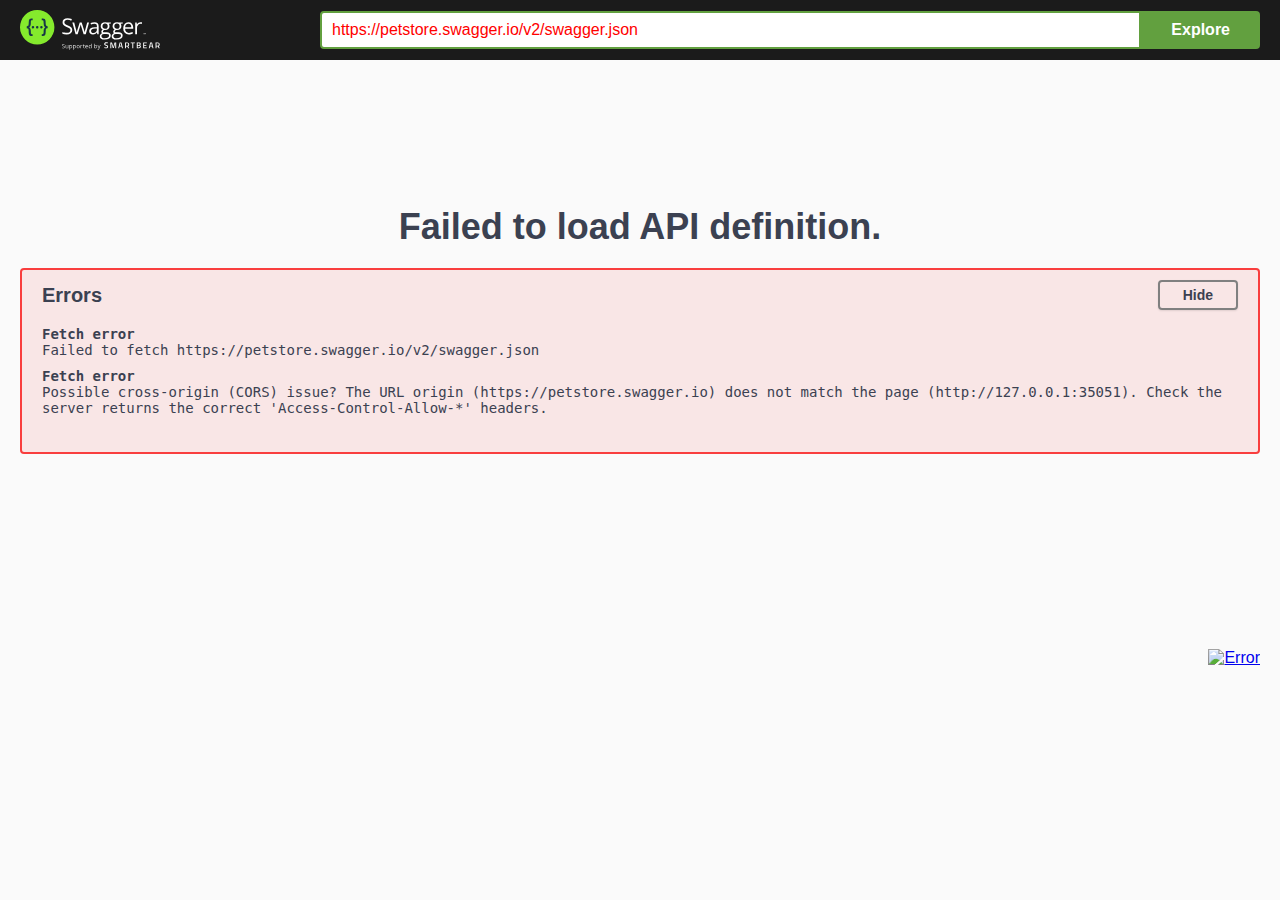
<file: jetty/webapps/swagger/index_swag.html>
<!-- HTML for static distribution bundle build -->
<!DOCTYPE html>
<html lang="en">
  <head>
    <meta charset="UTF-8">
    <title>Swagger UI</title>
    <link rel="stylesheet" type="text/css" href="./swagger-ui.css" >
    <link rel="icon" type="image/png" href="./favicon-32x32.png" sizes="32x32" />
    <link rel="icon" type="image/png" href="./favicon-16x16.png" sizes="16x16" />
    <style>
      html
      {
        box-sizing: border-box;
        overflow: -moz-scrollbars-vertical;
        overflow-y: scroll;
      }

      *,
      *:before,
      *:after
      {
        box-sizing: inherit;
      }

      body
      {
        margin:0;
        background: #fafafa;
      }
    </style>
  </head>

  <body>
    <div id="swagger-ui"></div>

    <script src="./swagger-ui-bundle.js"> </script>
    <script src="./swagger-ui-standalone-preset.js"> </script>
    <script>
    window.onload = function() {
      // Begin Swagger UI call region
      const ui = SwaggerUIBundle({
        url: "https://petstore.swagger.io/v2/swagger.json",
        dom_id: '#swagger-ui',
        deepLinking: true,
        presets: [
          SwaggerUIBundle.presets.apis,
          SwaggerUIStandalonePreset
        ],
        plugins: [
          SwaggerUIBundle.plugins.DownloadUrl
        ],
        layout: "StandaloneLayout"
      })
      // End Swagger UI call region

      window.ui = ui
    }
  </script>
  </body>
</html>
</file>
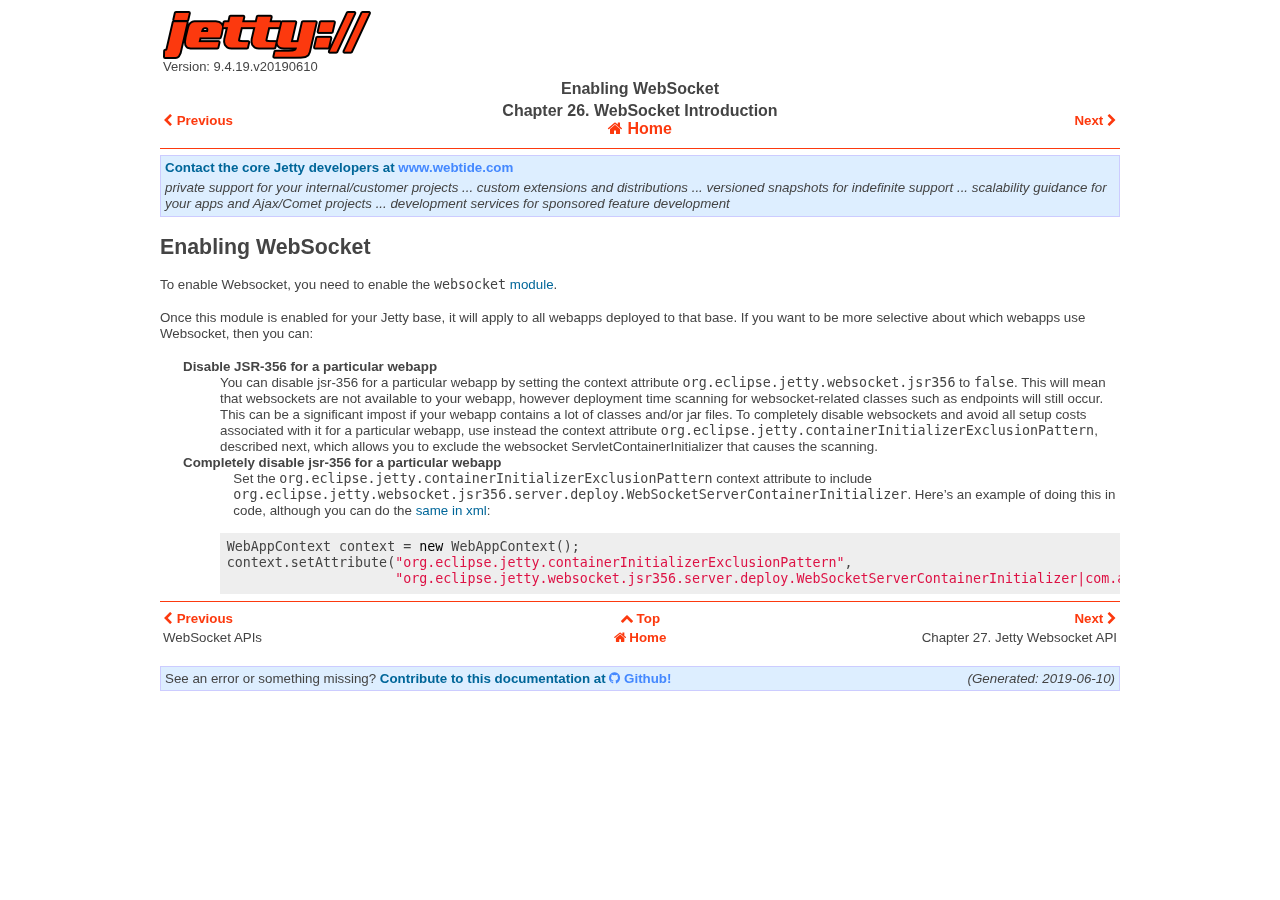
<file: jetty/demo-base/webapps/doc/9.4.19.v20190610/_enabling_websocket.html>
<html><head>
      <meta http-equiv="Content-Type" content="text/html; charset=ISO-8859-1">
   <title>Enabling WebSocket</title><link rel="stylesheet" type="text/css" href="css/docbook.css"><meta name="generator" content="DocBook XSL Stylesheets V1.79.1"><meta name="keywords" content="jetty, servlet, servlet-api, cometd, http, websocket, eclipse, maven, java, server, software"><link rel="home" href="index.html" title="Jetty"><link rel="up" href="websocket-intro.html" title="Chapter&nbsp;26.&nbsp;WebSocket Introduction"><link rel="prev" href="ws-intro-api.html" title="WebSocket APIs"><link rel="next" href="websocket-jetty.html" title="Chapter&nbsp;27.&nbsp;Jetty Websocket API"><link xmlns:jfetch="java:org.eclipse.jetty.xslt.tools.JavaSourceFetchExtension" xmlns:fetch="java:org.eclipse.jetty.xslt.tools.SourceFetchExtension" xmlns:d="http://docbook.org/ns/docbook" xmlns:l="http://docbook.sourceforge.net/xmlns/l10n/1.0" xmlns:xslthl="http://xslthl.sf.net" xmlns:gcse="http://www.google.com" xmlns:date="http://exslt.org/dates-and-times" rel="shortcut icon" href="images/favicon.ico"><link rel="stylesheet" href="css/highlighter/foundation.css"><script src="js/highlight.pack.js"></script><script>
      hljs.initHighlightingOnLoad();
    </script><link type="text/css" rel="stylesheet" href="css/font-awesome/font-awesome.min.css"></head><body bgcolor="white" text="black" link="#0000FF" vlink="#840084" alink="#0000FF"><table xmlns:jfetch="java:org.eclipse.jetty.xslt.tools.JavaSourceFetchExtension" xmlns:fetch="java:org.eclipse.jetty.xslt.tools.SourceFetchExtension" xmlns:d="http://docbook.org/ns/docbook" xmlns:l="http://docbook.sourceforge.net/xmlns/l10n/1.0" xmlns:xslthl="http://xslthl.sf.net" xmlns:gcse="http://www.google.com" xmlns:date="http://exslt.org/dates-and-times"><tr><td style="width: 25%"><a href="http://www.eclipse.org/jetty"><img src="images/jetty-header-logo.png" alt="Jetty Logo"></a><br><span style="font-size: small">
            Version: 9.4.19.v20190610</span></td><td style="width: 50%"></td></tr></table><div xmlns:jfetch="java:org.eclipse.jetty.xslt.tools.JavaSourceFetchExtension" xmlns:fetch="java:org.eclipse.jetty.xslt.tools.SourceFetchExtension" xmlns:d="http://docbook.org/ns/docbook" xmlns:l="http://docbook.sourceforge.net/xmlns/l10n/1.0" xmlns:xslthl="http://xslthl.sf.net" xmlns:gcse="http://www.google.com" xmlns:date="http://exslt.org/dates-and-times" class="navheader"><table width="100%" summary="Navigation header"><tr><th colspan="3" align="center">Enabling WebSocket</th></tr><tr><td width="20%" align="left"><a accesskey="p" href="ws-intro-api.html"><i class="fa fa-chevron-left" aria-hidden="true"></i> Previous</a>&nbsp;</td><th width="60%" align="center">Chapter&nbsp;26.&nbsp;WebSocket Introduction<br><a accesskey="p" href="index.html"><i class="fa fa-home" aria-hidden="true"></i> Home</a></th><td width="20%" align="right">&nbsp;<a accesskey="n" href="websocket-jetty.html">Next <i class="fa fa-chevron-right" aria-hidden="true"></i></a></td></tr></table><hr></div><div xmlns:jfetch="java:org.eclipse.jetty.xslt.tools.JavaSourceFetchExtension" xmlns:fetch="java:org.eclipse.jetty.xslt.tools.SourceFetchExtension" xmlns:d="http://docbook.org/ns/docbook" xmlns:l="http://docbook.sourceforge.net/xmlns/l10n/1.0" xmlns:xslthl="http://xslthl.sf.net" xmlns:gcse="http://www.google.com" xmlns:date="http://exslt.org/dates-and-times" class="jetty-callout"><h5 class="callout"><a href="http://www.webtide.com/">Contact the core Jetty developers at
          <span class="website">www.webtide.com</span></a></h5><p>
 private support for your internal/customer projects ... custom extensions and distributions ... versioned snapshots for indefinite support ...
 scalability guidance for your apps and Ajax/Comet projects ... development services for sponsored feature development
      </p></div><div class="section"><div class="titlepage"><div><div><h2 class="title" style="clear: both"><a name="_enabling_websocket"></a>Enabling WebSocket</h2></div></div></div><p>To enable Websocket, you need to enable the <code class="literal">websocket</code> <a class="link" href="startup-modules.html#enabling-modules" title="Enabling Modules">module</a>.</p><p>Once this module is enabled for your Jetty base, it will apply to all webapps deployed to that base. If you want to be more selective about which webapps use Websocket, then you can:</p><div class="variablelist"><dl class="variablelist"><dt><span class="term">Disable JSR-356 for a particular webapp</span></dt><dd>You can disable jsr-356 for a particular webapp by setting the context attribute <code class="literal">org.eclipse.jetty.websocket.jsr356</code> to <code class="literal">false</code>.
This will mean that websockets are not available to your webapp, however deployment time   scanning for websocket-related classes such as endpoints will still occur.
This can be a significant impost if your webapp contains a lot of classes and/or jar files.
To completely disable websockets and avoid all setup costs associated with it for a particular webapp, use instead the context attribute <code class="literal">org.eclipse.jetty.containerInitializerExclusionPattern</code>, described next, which allows you to exclude the websocket ServletContainerInitializer that causes the scanning.</dd><dt><span class="term">Completely disable jsr-356 for a particular webapp</span></dt><dd><p class="simpara">Set the <code class="literal">org.eclipse.jetty.containerInitializerExclusionPattern</code> context attribute to include <code class="literal">org.eclipse.jetty.websocket.jsr356.server.deploy.WebSocketServerContainerInitializer</code>.
Here&#8217;s an example of doing this in code, although you can do the <a class="link" href="quickstart-config-what.html#intro-jetty-configuration-webapps" title="Configuring Web Applications">same in xml</a>:</p><pre xmlns:jfetch="java:org.eclipse.jetty.xslt.tools.JavaSourceFetchExtension" xmlns:fetch="java:org.eclipse.jetty.xslt.tools.SourceFetchExtension" xmlns:d="http://docbook.org/ns/docbook" xmlns:l="http://docbook.sourceforge.net/xmlns/l10n/1.0" xmlns:xslthl="http://xslthl.sf.net" xmlns:gcse="http://www.google.com" xmlns:date="http://exslt.org/dates-and-times"><code>WebAppContext context = new WebAppContext();
context.setAttribute("org.eclipse.jetty.containerInitializerExclusionPattern",
                     "org.eclipse.jetty.websocket.jsr356.server.deploy.WebSocketServerContainerInitializer|com.acme.*");</code></pre></dd></dl></div></div><script type="text/javascript">
      SyntaxHighlighter.all()
    </script><div class="navfooter"><hr><table width="100%" summary="Navigation footer"><tr><td width="40%" align="left"><a accesskey="p" href="ws-intro-api.html"><i class="fa fa-chevron-left" aria-hidden="true"></i> Previous</a>&nbsp;</td><td width="20%" align="center"><a accesskey="u" href="websocket-intro.html"><i class="fa fa-chevron-up" aria-hidden="true"></i> Top</a></td><td width="40%" align="right">&nbsp;<a accesskey="n" href="websocket-jetty.html">Next <i class="fa fa-chevron-right" aria-hidden="true"></i></a></td></tr><tr><td width="40%" align="left" valign="top">WebSocket APIs&nbsp;</td><td width="20%" align="center"><a accesskey="h" href="index.html"><i class="fa fa-home" aria-hidden="true"></i> Home</a></td><td width="40%" align="right" valign="top">&nbsp;Chapter&nbsp;27.&nbsp;Jetty Websocket API</td></tr></table></div><p xmlns:jfetch="java:org.eclipse.jetty.xslt.tools.JavaSourceFetchExtension" xmlns:fetch="java:org.eclipse.jetty.xslt.tools.SourceFetchExtension" xmlns:d="http://docbook.org/ns/docbook" xmlns:l="http://docbook.sourceforge.net/xmlns/l10n/1.0" xmlns:xslthl="http://xslthl.sf.net" xmlns:gcse="http://www.google.com" xmlns:date="http://exslt.org/dates-and-times"><div class="jetty-callout">
            See an error or something missing?
            <span class="callout"><a href="http://github.com/eclipse/jetty.project">Contribute to this documentation at
                <span class="website"><i class="fa fa-github" aria-hidden="true"></i> Github!</span></a></span><span style="float: right"><i>(Generated: 2019-06-10)</i></span></div></p></body></html>
</file>
<file: jetty/demo-base/webapps/doc/9.4.19.v20190610/css/docbook.css>
a {
  text-decoration: none;
  color: #069;
}

a:hover {
  text-decoration: underline;
}

a:visited {
  color: #036;
}

body {
  font-family: Verdana, Helvetica, arial, freesans, clean, sans-serif;
  font-size: 10pt;
  width: 960px;
  margin-left: auto;
  margin-right: auto;
  background-color: #FFF;
  color: #444;
}

code {
  font-size: 10pt;
}

.table-contents table td,
.table-contents table th,
.navheader table td,
.navfooter table td {
  font-size: 10pt;
}

.navfooter hr, 
.navheader hr {
  border: 0px;
  border-bottom: 1px solid #fc390e; /* jetty orange */
}

.navfooter a,
.navheader a {
  font-weight: bold;
  color: #fc390e;
}

h1, h2, h3, h4, h5, h6 {
  font-weight: bold;
  margin-bottom: 12pt;
}

h1 { font-size: 18pt; }
h2 { font-size: 16pt; }
h3 { font-size: 14pt; }
h4 { font-size: 12pt; }
h5 { font-size: 10pt; }
h6 { font-size: 10pt; }

p, ul {
  margin: 1.286em 0;
  line-height: 120%;
}

dl {
  margin: 0;
  line-height: 120%;
}

pre {
  font-family: "Bitstream Vera Sans Mono", "Courier New", Courier, monospace;
  font-weight: normal !important;
  font-style: normal !important;
  font-size: 10pt !important;
  margin: 0px;
  overflow-x: auto;
}

strong {
  color: #000;
}

/* Pretty Tables */

.table table {
  border: 1px solid #036;
  padding: 0;
  border-collapse: collapse;
}

.table tr {
  border: 0;
  padding: 0;
}

.table tr:nth-child(even) {
  background-color: #EEE;
}

.table th {
  padding: 5px;
  background: #036;
  color: white;
  text-align: center;
  font-weight: bold;
}

.table td {
  border: 1px solid #CCC;
  padding: 5px;
}

h2.subtitle {
  font-variant: normal;
}

h3.author {
  font-variant: normal;
  margin-top: 2em;
  margin-bottom: 0;
}

.email {
}

.informalfigure {
  text-align: center;
}

.mediaobject {
  display: inline-block;
}

div.variablelist dd p {
  margin: 0;
  margin-top: 0;
  margin-bottom: 1em;
  margin-left: 1em;
}

span.term {
  font-weight:bold;
  padding-left:3px;
  padding-right:3px;
}

.caption p {
 margin: 0;
 text-align: right;
}

.navfooter table tr td {
  width: 33.33%;
}

.navfooter {
  margin-bottom: 1.0em;
}

.example .title {
  color: #248;
}

div .screenexample {
  background-color: #EEE;
  border:solid 1px #CCC;
  padding: 1.5em;
  color: black;
  border-radius: 15px;
}

pre.screen {
  white-space: pre;
  width: 100%;
  color: black;
  overflow-x: initial;
  white-space: pre-wrap;       /* css-3 */
  white-space: -moz-pre-wrap;  /* Mozilla, since 1999 */
  white-space: -pre-wrap;      /* Opera 4-6 */
  white-space: -o-pre-wrap;    /* Opera 7 */
  word-wrap: break-word;       /* Internet Explorer 5.5+ */
}

div.variablelist {
  padding-left: 20px;
}

.programlisting {
  color: black;
  font-weight: normal;
}

.programlisting .hl-tag {
  color: #881280;
  font-weight: normal;
}

.programlisting .hl-string {
  color: green;
  font-weight: bold;
}

.programlisting .hl-keyword {
  color: #009;
  font-weight: bold;
}

.programlisting .hl-attribute {
  color: #fc390e;
}

.programlisting .hl-value {
  color: #009;
}

.programlisting .hl-annotation {
  color: #880;
}

.programlisting .hl-comment {
  color: gray;
  font-style: italic;
}

.caution, .important, .note, .tip, .warning {
  padding: 10px;
  padding-left: 2.0em;
  margin: 10px;
  border-style: solid;
  border-width: 1px;
  border-top-width: 4px;
}

.caution { border-color: #c60; }
.caution h3 { color: #c60; }

.warning { border-color: #900; }
.warning h3 { color: #900; }

.important { border-color: #069; }
.important h3 { color: #069; }

.note { border-color: #909; }
.note h3 { color: #909; }

.tip { border-color: #090; }
.tip h3 { color: #090; }

.caution h3, .important h3, .note h3, .tip h3, .warning h3 {
  margin: 0px;
  margin-bottom: 0.5em;
}

.jetty-callout {
  background-color: #DEF;
  text-align: left; 
  border: thin solid #CCF; 
  padding: 4px; 
}

.jetty-callout h5 {
  font-size: 10pt;
  margin: 0;
  margin-bottom: 5px;
}

.jetty-callout .callout {
  font-weight: bold;
  font-style: normal;
}

.jetty-callout a {
  text-decoration: none;
}

.jetty-callout .website {
  color: #48f;
}

.jetty-callout p {
  font-style: oblique;
  margin: 0;
}

div.draft {
  background-color: #FF3300; 
  text-align: left; 
  font-size: 110%; 
  border:thin dotted blue; 
  padding: 4px;
  margin-top: 2.0em;
  margin-bottom: 2.0em;
  padding: 2.0em;
  color: white;
}

div.draft p {
  font-weight: bold;
  margin: 0;
}

div.draft h5 {
  margin: 0;
  margin-bottom: 1.0em;
  font-size: 150%;
}

div.draft a {
  color: yellow;
}
</file>
<file: jetty/webapps/html5up-editorial/assets/css/main.css>
@import url(fontawesome-all.min.css);
@import url("https://fonts.googleapis.com/css?family=Open+Sans:400,600,400italic,600italic|Roboto+Slab:400,700");

/*
	Editorial by HTML5 UP
	html5up.net | @ajlkn
	Free for personal and commercial use under the CCA 3.0 license (html5up.net/license)
*/

html, body, div, span, applet, object,
iframe, h1, h2, h3, h4, h5, h6, p, blockquote,
pre, a, abbr, acronym, address, big, cite,
code, del, dfn, em, img, ins, kbd, q, s, samp,
small, strike, strong, sub, sup, tt, var, b,
u, i, center, dl, dt, dd, ol, ul, li, fieldset,
form, label, legend, table, caption, tbody,
tfoot, thead, tr, th, td, article, aside,
canvas, details, embed, figure, figcaption,
footer, header, hgroup, menu, nav, output, ruby,
section, summary, time, mark, audio, video {
	margin: 0;
	padding: 0;
	border: 0;
	font-size: 100%;
	font: inherit;
	vertical-align: baseline;}

article, aside, details, figcaption, figure,
footer, header, hgroup, menu, nav, section {
	display: block;}

body {
	line-height: 1;
}

ol, ul {
	list-style: none;
}

blockquote, q {
	quotes: none;
}

	blockquote:before, blockquote:after, q:before, q:after {
		content: '';
		content: none;
	}

table {
	border-collapse: collapse;
	border-spacing: 0;
}

body {
	-webkit-text-size-adjust: none;
}

mark {
	background-color: transparent;
	color: inherit;
}

input::-moz-focus-inner {
	border: 0;
	padding: 0;
}

input, select, textarea {
	-moz-appearance: none;
	-webkit-appearance: none;
	-ms-appearance: none;
	appearance: none;
}

/* Basic */

	@-ms-viewport {
		width: device-width;
	}

	body {
		-ms-overflow-style: scrollbar;
	}

	@media screen and (max-width: 480px) {

		html, body {
			min-width: 320px;
		}

	}

	html {
		box-sizing: border-box;
	}

	*, *:before, *:after {
		box-sizing: inherit;
	}

	body {
		background: #ffffff;
	}

		body.is-preload *, body.is-preload *:before, body.is-preload *:after, body.is-resizing *, body.is-resizing *:before, body.is-resizing *:after {
			-moz-animation: none !important;
			-webkit-animation: none !important;
			-ms-animation: none !important;
			animation: none !important;
			-moz-transition: none !important;
			-webkit-transition: none !important;
			-ms-transition: none !important;
			transition: none !important;
		}

/* Type */

	body, input, select, textarea {
		color: #7f888f;
		font-family: "Open Sans", sans-serif;
		font-size: 13pt;
		font-weight: 400;
		line-height: 1.65;
	}

		@media screen and (max-width: 1680px) {

			body, input, select, textarea {
				font-size: 11pt;
			}

		}

		@media screen and (max-width: 1280px) {

			body, input, select, textarea {
				font-size: 10pt;
			}

		}

		@media screen and (max-width: 360px) {

			body, input, select, textarea {
				font-size: 9pt;
			}

		}

	a {
		-moz-transition: color 0.2s ease-in-out, border-bottom-color 0.2s ease-in-out;
		-webkit-transition: color 0.2s ease-in-out, border-bottom-color 0.2s ease-in-out;
		-ms-transition: color 0.2s ease-in-out, border-bottom-color 0.2s ease-in-out;
		transition: color 0.2s ease-in-out, border-bottom-color 0.2s ease-in-out;
		border-bottom: dotted 1px;
		color: #f56a6a;
		text-decoration: none;
	}

		a:hover {
			border-bottom-color: #f56a6a;
			color: #f56a6a !important;
		}

			a:hover strong {
				color: inherit;
			}

	strong, b {
		color: #3d4449;
		font-weight: 600;
	}

	em, i {
		font-style: italic;
	}

	p {
		margin: 0 0 2em 0;
	}

	h1, h2, h3, h4, h5, h6 {
		color: #3d4449;
		font-family: "Roboto Slab", serif;
		font-weight: 700;
		line-height: 1.5;
		margin: 0 0 1em 0;
	}

		h1 a, h2 a, h3 a, h4 a, h5 a, h6 a {
			color: inherit;
			text-decoration: none;
			border-bottom: 0;
		}

	h1 {
		font-size: 4em;
		margin: 0 0 0.5em 0;
		line-height: 1.3;
	}

	h2 {
		font-size: 1.75em;
	}

	h3 {
		font-size: 1.25em;
	}

	h4 {
		font-size: 1.1em;
	}

	h5 {
		font-size: 0.9em;
	}

	h6 {
		font-size: 0.7em;
	}

	@media screen and (max-width: 1680px) {

		h1 {
			font-size: 3.5em;
		}

	}

	@media screen and (max-width: 980px) {

		h1 {
			font-size: 3.25em;
		}

	}

	@media screen and (max-width: 736px) {

		h1 {
			font-size: 2em;
			line-height: 1.4;
		}

		h2 {
			font-size: 1.5em;
		}

	}

	sub {
		font-size: 0.8em;
		position: relative;
		top: 0.5em;
	}

	sup {
		font-size: 0.8em;
		position: relative;
		top: -0.5em;
	}

	blockquote {
		border-left: solid 3px rgba(210, 215, 217, 0.75);
		font-style: italic;
		margin: 0 0 2em 0;
		padding: 0.5em 0 0.5em 2em;
	}

	code {
		background: rgba(230, 235, 237, 0.25);
		border-radius: 0.375em;
		border: solid 1px rgba(210, 215, 217, 0.75);
		font-family: "Courier New", monospace;
		font-size: 0.9em;
		margin: 0 0.25em;
		padding: 0.25em 0.65em;
	}

	pre {
		-webkit-overflow-scrolling: touch;
		font-family: "Courier New", monospace;
		font-size: 0.9em;
		margin: 0 0 2em 0;
	}

		pre code {
			display: block;
			line-height: 1.75;
			padding: 1em 1.5em;
			overflow-x: auto;
		}

	hr {
		border: 0;
		border-bottom: solid 1px rgba(210, 215, 217, 0.75);
		margin: 2em 0;
	}

		hr.major {
			margin: 3em 0;
		}

	.align-left {
		text-align: left;
	}

	.align-center {
		text-align: center;
	}

	.align-right {
		text-align: right;
	}

/* Row */

	.row {
		display: flex;
		flex-wrap: wrap;
		box-sizing: border-box;
		align-items: stretch;
	}

		.row > * {
			box-sizing: border-box;
		}

		.row.gtr-uniform > * > :last-child {
			margin-bottom: 0;
		}

		.row.aln-left {
			justify-content: flex-start;
		}

		.row.aln-center {
			justify-content: center;
		}

		.row.aln-right {
			justify-content: flex-end;
		}

		.row.aln-top {
			align-items: flex-start;
		}

		.row.aln-middle {
			align-items: center;
		}

		.row.aln-bottom {
			align-items: flex-end;
		}

		.row > .imp {
			order: -1;
		}

		.row > .col-1 {
			width: 8.33333%;
		}

		.row > .off-1 {
			margin-left: 8.33333%;
		}

		.row > .col-2 {
			width: 16.66667%;
		}

		.row > .off-2 {
			margin-left: 16.66667%;
		}

		.row > .col-3 {
			width: 25%;
		}

		.row > .off-3 {
			margin-left: 25%;
		}

		.row > .col-4 {
			width: 33.33333%;
		}

		.row > .off-4 {
			margin-left: 33.33333%;
		}

		.row > .col-5 {
			width: 41.66667%;
		}

		.row > .off-5 {
			margin-left: 41.66667%;
		}

		.row > .col-6 {
			width: 50%;
		}

		.row > .off-6 {
			margin-left: 50%;
		}

		.row > .col-7 {
			width: 58.33333%;
		}

		.row > .off-7 {
			margin-left: 58.33333%;
		}

		.row > .col-8 {
			width: 66.66667%;
		}

		.row > .off-8 {
			margin-left: 66.66667%;
		}

		.row > .col-9 {
			width: 75%;
		}

		.row > .off-9 {
			margin-left: 75%;
		}

		.row > .col-10 {
			width: 83.33333%;
		}

		.row > .off-10 {
			margin-left: 83.33333%;
		}

		.row > .col-11 {
			width: 91.66667%;
		}

		.row > .off-11 {
			margin-left: 91.66667%;
		}

		.row > .col-12 {
			width: 100%;
		}

		.row > .off-12 {
			margin-left: 100%;
		}

		.row.gtr-0 {
			margin-top: 0;
			margin-left: 0em;
		}

			.row.gtr-0 > * {
				padding: 0 0 0 0em;
			}

			.row.gtr-0.gtr-uniform {
				margin-top: 0em;
			}

				.row.gtr-0.gtr-uniform > * {
					padding-top: 0em;
				}

		.row.gtr-25 {
			margin-top: 0;
			margin-left: -0.375em;
		}

			.row.gtr-25 > * {
				padding: 0 0 0 0.375em;
			}

			.row.gtr-25.gtr-uniform {
				margin-top: -0.375em;
			}

				.row.gtr-25.gtr-uniform > * {
					padding-top: 0.375em;
				}

		.row.gtr-50 {
			margin-top: 0;
			margin-left: -0.75em;
		}

			.row.gtr-50 > * {
				padding: 0 0 0 0.75em;
			}

			.row.gtr-50.gtr-uniform {
				margin-top: -0.75em;
			}

				.row.gtr-50.gtr-uniform > * {
					padding-top: 0.75em;
				}

		.row {
			margin-top: 0;
			margin-left: -1.5em;
		}

			.row > * {
				padding: 0 0 0 1.5em;
			}

			.row.gtr-uniform {
				margin-top: -1.5em;
			}

				.row.gtr-uniform > * {
					padding-top: 1.5em;
				}

		.row.gtr-150 {
			margin-top: 0;
			margin-left: -2.25em;
		}

			.row.gtr-150 > * {
				padding: 0 0 0 2.25em;
			}

			.row.gtr-150.gtr-uniform {
				margin-top: -2.25em;
			}

				.row.gtr-150.gtr-uniform > * {
					padding-top: 2.25em;
				}

		.row.gtr-200 {
			margin-top: 0;
			margin-left: -3em;
		}

			.row.gtr-200 > * {
				padding: 0 0 0 3em;
			}

			.row.gtr-200.gtr-uniform {
				margin-top: -3em;
			}

				.row.gtr-200.gtr-uniform > * {
					padding-top: 3em;
				}

		@media screen and (max-width: 1680px) {

			.row {
				display: flex;
				flex-wrap: wrap;
				box-sizing: border-box;
				align-items: stretch;
			}

				.row > * {
					box-sizing: border-box;
				}

				.row.gtr-uniform > * > :last-child {
					margin-bottom: 0;
				}

				.row.aln-left {
					justify-content: flex-start;
				}

				.row.aln-center {
					justify-content: center;
				}

				.row.aln-right {
					justify-content: flex-end;
				}

				.row.aln-top {
					align-items: flex-start;
				}

				.row.aln-middle {
					align-items: center;
				}

				.row.aln-bottom {
					align-items: flex-end;
				}

				.row > .imp-xlarge {
					order: -1;
				}

				.row > .col-1-xlarge {
					width: 8.33333%;
				}

				.row > .off-1-xlarge {
					margin-left: 8.33333%;
				}

				.row > .col-2-xlarge {
					width: 16.66667%;
				}

				.row > .off-2-xlarge {
					margin-left: 16.66667%;
				}

				.row > .col-3-xlarge {
					width: 25%;
				}

				.row > .off-3-xlarge {
					margin-left: 25%;
				}

				.row > .col-4-xlarge {
					width: 33.33333%;
				}

				.row > .off-4-xlarge {
					margin-left: 33.33333%;
				}

				.row > .col-5-xlarge {
					width: 41.66667%;
				}

				.row > .off-5-xlarge {
					margin-left: 41.66667%;
				}

				.row > .col-6-xlarge {
					width: 50%;
				}

				.row > .off-6-xlarge {
					margin-left: 50%;
				}

				.row > .col-7-xlarge {
					width: 58.33333%;
				}

				.row > .off-7-xlarge {
					margin-left: 58.33333%;
				}

				.row > .col-8-xlarge {
					width: 66.66667%;
				}

				.row > .off-8-xlarge {
					margin-left: 66.66667%;
				}

				.row > .col-9-xlarge {
					width: 75%;
				}

				.row > .off-9-xlarge {
					margin-left: 75%;
				}

				.row > .col-10-xlarge {
					width: 83.33333%;
				}

				.row > .off-10-xlarge {
					margin-left: 83.33333%;
				}

				.row > .col-11-xlarge {
					width: 91.66667%;
				}

				.row > .off-11-xlarge {
					margin-left: 91.66667%;
				}

				.row > .col-12-xlarge {
					width: 100%;
				}

				.row > .off-12-xlarge {
					margin-left: 100%;
				}

				.row.gtr-0 {
					margin-top: 0;
					margin-left: 0em;
				}

					.row.gtr-0 > * {
						padding: 0 0 0 0em;
					}

					.row.gtr-0.gtr-uniform {
						margin-top: 0em;
					}

						.row.gtr-0.gtr-uniform > * {
							padding-top: 0em;
						}

				.row.gtr-25 {
					margin-top: 0;
					margin-left: -0.375em;
				}

					.row.gtr-25 > * {
						padding: 0 0 0 0.375em;
					}

					.row.gtr-25.gtr-uniform {
						margin-top: -0.375em;
					}

						.row.gtr-25.gtr-uniform > * {
							padding-top: 0.375em;
						}

				.row.gtr-50 {
					margin-top: 0;
					margin-left: -0.75em;
				}

					.row.gtr-50 > * {
						padding: 0 0 0 0.75em;
					}

					.row.gtr-50.gtr-uniform {
						margin-top: -0.75em;
					}

						.row.gtr-50.gtr-uniform > * {
							padding-top: 0.75em;
						}

				.row {
					margin-top: 0;
					margin-left: -1.5em;
				}

					.row > * {
						padding: 0 0 0 1.5em;
					}

					.row.gtr-uniform {
						margin-top: -1.5em;
					}

						.row.gtr-uniform > * {
							padding-top: 1.5em;
						}

				.row.gtr-150 {
					margin-top: 0;
					margin-left: -2.25em;
				}

					.row.gtr-150 > * {
						padding: 0 0 0 2.25em;
					}

					.row.gtr-150.gtr-uniform {
						margin-top: -2.25em;
					}

						.row.gtr-150.gtr-uniform > * {
							padding-top: 2.25em;
						}

				.row.gtr-200 {
					margin-top: 0;
					margin-left: -3em;
				}

					.row.gtr-200 > * {
						padding: 0 0 0 3em;
					}

					.row.gtr-200.gtr-uniform {
						margin-top: -3em;
					}

						.row.gtr-200.gtr-uniform > * {
							padding-top: 3em;
						}

		}

		@media screen and (max-width: 1280px) {

			.row {
				display: flex;
				flex-wrap: wrap;
				box-sizing: border-box;
				align-items: stretch;
			}

				.row > * {
					box-sizing: border-box;
				}

				.row.gtr-uniform > * > :last-child {
					margin-bottom: 0;
				}

				.row.aln-left {
					justify-content: flex-start;
				}

				.row.aln-center {
					justify-content: center;
				}

				.row.aln-right {
					justify-content: flex-end;
				}

				.row.aln-top {
					align-items: flex-start;
				}

				.row.aln-middle {
					align-items: center;
				}

				.row.aln-bottom {
					align-items: flex-end;
				}

				.row > .imp-large {
					order: -1;
				}

				.row > .col-1-large {
					width: 8.33333%;
				}

				.row > .off-1-large {
					margin-left: 8.33333%;
				}

				.row > .col-2-large {
					width: 16.66667%;
				}

				.row > .off-2-large {
					margin-left: 16.66667%;
				}

				.row > .col-3-large {
					width: 25%;
				}

				.row > .off-3-large {
					margin-left: 25%;
				}

				.row > .col-4-large {
					width: 33.33333%;
				}

				.row > .off-4-large {
					margin-left: 33.33333%;
				}

				.row > .col-5-large {
					width: 41.66667%;
				}

				.row > .off-5-large {
					margin-left: 41.66667%;
				}

				.row > .col-6-large {
					width: 50%;
				}

				.row > .off-6-large {
					margin-left: 50%;
				}

				.row > .col-7-large {
					width: 58.33333%;
				}

				.row > .off-7-large {
					margin-left: 58.33333%;
				}

				.row > .col-8-large {
					width: 66.66667%;
				}

				.row > .off-8-large {
					margin-left: 66.66667%;
				}

				.row > .col-9-large {
					width: 75%;
				}

				.row > .off-9-large {
					margin-left: 75%;
				}

				.row > .col-10-large {
					width: 83.33333%;
				}

				.row > .off-10-large {
					margin-left: 83.33333%;
				}

				.row > .col-11-large {
					width: 91.66667%;
				}

				.row > .off-11-large {
					margin-left: 91.66667%;
				}

				.row > .col-12-large {
					width: 100%;
				}

				.row > .off-12-large {
					margin-left: 100%;
				}

				.row.gtr-0 {
					margin-top: 0;
					margin-left: 0em;
				}

					.row.gtr-0 > * {
						padding: 0 0 0 0em;
					}

					.row.gtr-0.gtr-uniform {
						margin-top: 0em;
					}

						.row.gtr-0.gtr-uniform > * {
							padding-top: 0em;
						}

				.row.gtr-25 {
					margin-top: 0;
					margin-left: -0.375em;
				}

					.row.gtr-25 > * {
						padding: 0 0 0 0.375em;
					}

					.row.gtr-25.gtr-uniform {
						margin-top: -0.375em;
					}

						.row.gtr-25.gtr-uniform > * {
							padding-top: 0.375em;
						}

				.row.gtr-50 {
					margin-top: 0;
					margin-left: -0.75em;
				}

					.row.gtr-50 > * {
						padding: 0 0 0 0.75em;
					}

					.row.gtr-50.gtr-uniform {
						margin-top: -0.75em;
					}

						.row.gtr-50.gtr-uniform > * {
							padding-top: 0.75em;
						}

				.row {
					margin-top: 0;
					margin-left: -1.5em;
				}

					.row > * {
						padding: 0 0 0 1.5em;
					}

					.row.gtr-uniform {
						margin-top: -1.5em;
					}

						.row.gtr-uniform > * {
							padding-top: 1.5em;
						}

				.row.gtr-150 {
					margin-top: 0;
					margin-left: -2.25em;
				}

					.row.gtr-150 > * {
						padding: 0 0 0 2.25em;
					}

					.row.gtr-150.gtr-uniform {
						margin-top: -2.25em;
					}

						.row.gtr-150.gtr-uniform > * {
							padding-top: 2.25em;
						}

				.row.gtr-200 {
					margin-top: 0;
					margin-left: -3em;
				}

					.row.gtr-200 > * {
						padding: 0 0 0 3em;
					}

					.row.gtr-200.gtr-uniform {
						margin-top: -3em;
					}

						.row.gtr-200.gtr-uniform > * {
							padding-top: 3em;
						}

		}

		@media screen and (max-width: 980px) {

			.row {
				display: flex;
				flex-wrap: wrap;
				box-sizing: border-box;
				align-items: stretch;
			}

				.row > * {
					box-sizing: border-box;
				}

				.row.gtr-uniform > * > :last-child {
					margin-bottom: 0;
				}

				.row.aln-left {
					justify-content: flex-start;
				}

				.row.aln-center {
					justify-content: center;
				}

				.row.aln-right {
					justify-content: flex-end;
				}

				.row.aln-top {
					align-items: flex-start;
				}

				.row.aln-middle {
					align-items: center;
				}

				.row.aln-bottom {
					align-items: flex-end;
				}

				.row > .imp-medium {
					order: -1;
				}

				.row > .col-1-medium {
					width: 8.33333%;
				}

				.row > .off-1-medium {
					margin-left: 8.33333%;
				}

				.row > .col-2-medium {
					width: 16.66667%;
				}

				.row > .off-2-medium {
					margin-left: 16.66667%;
				}

				.row > .col-3-medium {
					width: 25%;
				}

				.row > .off-3-medium {
					margin-left: 25%;
				}

				.row > .col-4-medium {
					width: 33.33333%;
				}

				.row > .off-4-medium {
					margin-left: 33.33333%;
				}

				.row > .col-5-medium {
					width: 41.66667%;
				}

				.row > .off-5-medium {
					margin-left: 41.66667%;
				}

				.row > .col-6-medium {
					width: 50%;
				}

				.row > .off-6-medium {
					margin-left: 50%;
				}

				.row > .col-7-medium {
					width: 58.33333%;
				}

				.row > .off-7-medium {
					margin-left: 58.33333%;
				}

				.row > .col-8-medium {
					width: 66.66667%;
				}

				.row > .off-8-medium {
					margin-left: 66.66667%;
				}

				.row > .col-9-medium {
					width: 75%;
				}

				.row > .off-9-medium {
					margin-left: 75%;
				}

				.row > .col-10-medium {
					width: 83.33333%;
				}

				.row > .off-10-medium {
					margin-left: 83.33333%;
				}

				.row > .col-11-medium {
					width: 91.66667%;
				}

				.row > .off-11-medium {
					margin-left: 91.66667%;
				}

				.row > .col-12-medium {
					width: 100%;
				}

				.row > .off-12-medium {
					margin-left: 100%;
				}

				.row.gtr-0 {
					margin-top: 0;
					margin-left: 0em;
				}

					.row.gtr-0 > * {
						padding: 0 0 0 0em;
					}

					.row.gtr-0.gtr-uniform {
						margin-top: 0em;
					}

						.row.gtr-0.gtr-uniform > * {
							padding-top: 0em;
						}

				.row.gtr-25 {
					margin-top: 0;
					margin-left: -0.375em;
				}

					.row.gtr-25 > * {
						padding: 0 0 0 0.375em;
					}

					.row.gtr-25.gtr-uniform {
						margin-top: -0.375em;
					}

						.row.gtr-25.gtr-uniform > * {
							padding-top: 0.375em;
						}

				.row.gtr-50 {
					margin-top: 0;
					margin-left: -0.75em;
				}

					.row.gtr-50 > * {
						padding: 0 0 0 0.75em;
					}

					.row.gtr-50.gtr-uniform {
						margin-top: -0.75em;
					}

						.row.gtr-50.gtr-uniform > * {
							padding-top: 0.75em;
						}

				.row {
					margin-top: 0;
					margin-left: -1.5em;
				}

					.row > * {
						padding: 0 0 0 1.5em;
					}

					.row.gtr-uniform {
						margin-top: -1.5em;
					}

						.row.gtr-uniform > * {
							padding-top: 1.5em;
						}

				.row.gtr-150 {
					margin-top: 0;
					margin-left: -2.25em;
				}

					.row.gtr-150 > * {
						padding: 0 0 0 2.25em;
					}

					.row.gtr-150.gtr-uniform {
						margin-top: -2.25em;
					}

						.row.gtr-150.gtr-uniform > * {
							padding-top: 2.25em;
						}

				.row.gtr-200 {
					margin-top: 0;
					margin-left: -3em;
				}

					.row.gtr-200 > * {
						padding: 0 0 0 3em;
					}

					.row.gtr-200.gtr-uniform {
						margin-top: -3em;
					}

						.row.gtr-200.gtr-uniform > * {
							padding-top: 3em;
						}

		}

		@media screen and (max-width: 736px) {

			.row {
				display: flex;
				flex-wrap: wrap;
				box-sizing: border-box;
				align-items: stretch;
			}

				.row > * {
					box-sizing: border-box;
				}

				.row.gtr-uniform > * > :last-child {
					margin-bottom: 0;
				}

				.row.aln-left {
					justify-content: flex-start;
				}

				.row.aln-center {
					justify-content: center;
				}

				.row.aln-right {
					justify-content: flex-end;
				}

				.row.aln-top {
					align-items: flex-start;
				}

				.row.aln-middle {
					align-items: center;
				}

				.row.aln-bottom {
					align-items: flex-end;
				}

				.row > .imp-small {
					order: -1;
				}

				.row > .col-1-small {
					width: 8.33333%;
				}

				.row > .off-1-small {
					margin-left: 8.33333%;
				}

				.row > .col-2-small {
					width: 16.66667%;
				}

				.row > .off-2-small {
					margin-left: 16.66667%;
				}

				.row > .col-3-small {
					width: 25%;
				}

				.row > .off-3-small {
					margin-left: 25%;
				}

				.row > .col-4-small {
					width: 33.33333%;
				}

				.row > .off-4-small {
					margin-left: 33.33333%;
				}

				.row > .col-5-small {
					width: 41.66667%;
				}

				.row > .off-5-small {
					margin-left: 41.66667%;
				}

				.row > .col-6-small {
					width: 50%;
				}

				.row > .off-6-small {
					margin-left: 50%;
				}

				.row > .col-7-small {
					width: 58.33333%;
				}

				.row > .off-7-small {
					margin-left: 58.33333%;
				}

				.row > .col-8-small {
					width: 66.66667%;
				}

				.row > .off-8-small {
					margin-left: 66.66667%;
				}

				.row > .col-9-small {
					width: 75%;
				}

				.row > .off-9-small {
					margin-left: 75%;
				}

				.row > .col-10-small {
					width: 83.33333%;
				}

				.row > .off-10-small {
					margin-left: 83.33333%;
				}

				.row > .col-11-small {
					width: 91.66667%;
				}

				.row > .off-11-small {
					margin-left: 91.66667%;
				}

				.row > .col-12-small {
					width: 100%;
				}

				.row > .off-12-small {
					margin-left: 100%;
				}

				.row.gtr-0 {
					margin-top: 0;
					margin-left: 0em;
				}

					.row.gtr-0 > * {
						padding: 0 0 0 0em;
					}

					.row.gtr-0.gtr-uniform {
						margin-top: 0em;
					}

						.row.gtr-0.gtr-uniform > * {
							padding-top: 0em;
						}

				.row.gtr-25 {
					margin-top: 0;
					margin-left: -0.375em;
				}

					.row.gtr-25 > * {
						padding: 0 0 0 0.375em;
					}

					.row.gtr-25.gtr-uniform {
						margin-top: -0.375em;
					}

						.row.gtr-25.gtr-uniform > * {
							padding-top: 0.375em;
						}

				.row.gtr-50 {
					margin-top: 0;
					margin-left: -0.75em;
				}

					.row.gtr-50 > * {
						padding: 0 0 0 0.75em;
					}

					.row.gtr-50.gtr-uniform {
						margin-top: -0.75em;
					}

						.row.gtr-50.gtr-uniform > * {
							padding-top: 0.75em;
						}

				.row {
					margin-top: 0;
					margin-left: -1.5em;
				}

					.row > * {
						padding: 0 0 0 1.5em;
					}

					.row.gtr-uniform {
						margin-top: -1.5em;
					}

						.row.gtr-uniform > * {
							padding-top: 1.5em;
						}

				.row.gtr-150 {
					margin-top: 0;
					margin-left: -2.25em;
				}

					.row.gtr-150 > * {
						padding: 0 0 0 2.25em;
					}

					.row.gtr-150.gtr-uniform {
						margin-top: -2.25em;
					}

						.row.gtr-150.gtr-uniform > * {
							padding-top: 2.25em;
						}

				.row.gtr-200 {
					margin-top: 0;
					margin-left: -3em;
				}

					.row.gtr-200 > * {
						padding: 0 0 0 3em;
					}

					.row.gtr-200.gtr-uniform {
						margin-top: -3em;
					}

						.row.gtr-200.gtr-uniform > * {
							padding-top: 3em;
						}

		}

		@media screen and (max-width: 480px) {

			.row {
				display: flex;
				flex-wrap: wrap;
				box-sizing: border-box;
				align-items: stretch;
			}

				.row > * {
					box-sizing: border-box;
				}

				.row.gtr-uniform > * > :last-child {
					margin-bottom: 0;
				}

				.row.aln-left {
					justify-content: flex-start;
				}

				.row.aln-center {
					justify-content: center;
				}

				.row.aln-right {
					justify-content: flex-end;
				}

				.row.aln-top {
					align-items: flex-start;
				}

				.row.aln-middle {
					align-items: center;
				}

				.row.aln-bottom {
					align-items: flex-end;
				}

				.row > .imp-xsmall {
					order: -1;
				}

				.row > .col-1-xsmall {
					width: 8.33333%;
				}

				.row > .off-1-xsmall {
					margin-left: 8.33333%;
				}

				.row > .col-2-xsmall {
					width: 16.66667%;
				}

				.row > .off-2-xsmall {
					margin-left: 16.66667%;
				}

				.row > .col-3-xsmall {
					width: 25%;
				}

				.row > .off-3-xsmall {
					margin-left: 25%;
				}

				.row > .col-4-xsmall {
					width: 33.33333%;
				}

				.row > .off-4-xsmall {
					margin-left: 33.33333%;
				}

				.row > .col-5-xsmall {
					width: 41.66667%;
				}

				.row > .off-5-xsmall {
					margin-left: 41.66667%;
				}

				.row > .col-6-xsmall {
					width: 50%;
				}

				.row > .off-6-xsmall {
					margin-left: 50%;
				}

				.row > .col-7-xsmall {
					width: 58.33333%;
				}

				.row > .off-7-xsmall {
					margin-left: 58.33333%;
				}

				.row > .col-8-xsmall {
					width: 66.66667%;
				}

				.row > .off-8-xsmall {
					margin-left: 66.66667%;
				}

				.row > .col-9-xsmall {
					width: 75%;
				}

				.row > .off-9-xsmall {
					margin-left: 75%;
				}

				.row > .col-10-xsmall {
					width: 83.33333%;
				}

				.row > .off-10-xsmall {
					margin-left: 83.33333%;
				}

				.row > .col-11-xsmall {
					width: 91.66667%;
				}

				.row > .off-11-xsmall {
					margin-left: 91.66667%;
				}

				.row > .col-12-xsmall {
					width: 100%;
				}

				.row > .off-12-xsmall {
					margin-left: 100%;
				}

				.row.gtr-0 {
					margin-top: 0;
					margin-left: 0em;
				}

					.row.gtr-0 > * {
						padding: 0 0 0 0em;
					}

					.row.gtr-0.gtr-uniform {
						margin-top: 0em;
					}

						.row.gtr-0.gtr-uniform > * {
							padding-top: 0em;
						}

				.row.gtr-25 {
					margin-top: 0;
					margin-left: -0.375em;
				}

					.row.gtr-25 > * {
						padding: 0 0 0 0.375em;
					}

					.row.gtr-25.gtr-uniform {
						margin-top: -0.375em;
					}

						.row.gtr-25.gtr-uniform > * {
							padding-top: 0.375em;
						}

				.row.gtr-50 {
					margin-top: 0;
					margin-left: -0.75em;
				}

					.row.gtr-50 > * {
						padding: 0 0 0 0.75em;
					}

					.row.gtr-50.gtr-uniform {
						margin-top: -0.75em;
					}

						.row.gtr-50.gtr-uniform > * {
							padding-top: 0.75em;
						}

				.row {
					margin-top: 0;
					margin-left: -1.5em;
				}

					.row > * {
						padding: 0 0 0 1.5em;
					}

					.row.gtr-uniform {
						margin-top: -1.5em;
					}

						.row.gtr-uniform > * {
							padding-top: 1.5em;
						}

				.row.gtr-150 {
					margin-top: 0;
					margin-left: -2.25em;
				}

					.row.gtr-150 > * {
						padding: 0 0 0 2.25em;
					}

					.row.gtr-150.gtr-uniform {
						margin-top: -2.25em;
					}

						.row.gtr-150.gtr-uniform > * {
							padding-top: 2.25em;
						}

				.row.gtr-200 {
					margin-top: 0;
					margin-left: -3em;
				}

					.row.gtr-200 > * {
						padding: 0 0 0 3em;
					}

					.row.gtr-200.gtr-uniform {
						margin-top: -3em;
					}

						.row.gtr-200.gtr-uniform > * {
							padding-top: 3em;
						}

		}

/* Section/Article */

	section.special, article.special {
		text-align: center;
	}

	header p {
		font-family: "Roboto Slab", serif;
		font-size: 1em;
		font-weight: 400;
		letter-spacing: 0.075em;
		margin-top: -0.5em;
		text-transform: uppercase;
	}

	header.major > :last-child {
		border-bottom: solid 3px #f56a6a;
		display: inline-block;
		margin: 0 0 2em 0;
		padding: 0 0.75em 0.5em 0;
	}

	header.main > :last-child {
		margin: 0 0 1em 0;
	}

/* Form */

	form {
		margin: 0 0 2em 0;
	}

	label {
		color: #3d4449;
		display: block;
		font-size: 0.9em;
		font-weight: 600;
		margin: 0 0 1em 0;
	}

	input[type="text"],
	input[type="password"],
	input[type="email"],
	input[type="tel"],
	input[type="search"],
	input[type="url"],
	select,
	textarea {
		-moz-appearance: none;
		-webkit-appearance: none;
		-ms-appearance: none;
		appearance: none;
		background: #ffffff;
		border-radius: 0.375em;
		border: none;
		border: solid 1px rgba(210, 215, 217, 0.75);
		color: inherit;
		display: block;
		outline: 0;
		padding: 0 1em;
		text-decoration: none;
		width: 100%;
	}

		input[type="text"]:invalid,
		input[type="password"]:invalid,
		input[type="email"]:invalid,
		input[type="tel"]:invalid,
		input[type="search"]:invalid,
		input[type="url"]:invalid,
		select:invalid,
		textarea:invalid {
			box-shadow: none;
		}

		input[type="text"]:focus,
		input[type="password"]:focus,
		input[type="email"]:focus,
		input[type="tel"]:focus,
		input[type="search"]:focus,
		input[type="url"]:focus,
		select:focus,
		textarea:focus {
			border-color: #f56a6a;
			box-shadow: 0 0 0 1px #f56a6a;
		}

	select {
		background-image: url("data:image/svg+xml;charset=utf8,%3Csvg xmlns='http://www.w3.org/2000/svg' width='40' height='40' preserveAspectRatio='none' viewBox='0 0 40 40'%3E%3Cpath d='M9.4,12.3l10.4,10.4l10.4-10.4c0.2-0.2,0.5-0.4,0.9-0.4c0.3,0,0.6,0.1,0.9,0.4l3.3,3.3c0.2,0.2,0.4,0.5,0.4,0.9 c0,0.4-0.1,0.6-0.4,0.9L20.7,31.9c-0.2,0.2-0.5,0.4-0.9,0.4c-0.3,0-0.6-0.1-0.9-0.4L4.3,17.3c-0.2-0.2-0.4-0.5-0.4-0.9 c0-0.4,0.1-0.6,0.4-0.9l3.3-3.3c0.2-0.2,0.5-0.4,0.9-0.4S9.1,12.1,9.4,12.3z' fill='rgba(210, 215, 217, 0.75)' /%3E%3C/svg%3E");
		background-size: 1.25em;
		background-repeat: no-repeat;
		background-position: calc(100% - 1em) center;
		height: 2.75em;
		padding-right: 2.75em;
		text-overflow: ellipsis;
	}

		select option {
			color: #3d4449;
			background: #ffffff;
		}

		select:focus::-ms-value {
			background-color: transparent;
		}

		select::-ms-expand {
			display: none;
		}

	input[type="text"],
	input[type="password"],
	input[type="email"],
	input[type="tel"],
	input[type="search"],
	input[type="url"],
	select {
		height: 2.75em;
	}

	textarea {
		padding: 0.75em 1em;
	}

	input[type="checkbox"],
	input[type="radio"] {
		-moz-appearance: none;
		-webkit-appearance: none;
		-ms-appearance: none;
		appearance: none;
		display: block;
		float: left;
		margin-right: -2em;
		opacity: 0;
		width: 1em;
		z-index: -1;
	}

		input[type="checkbox"] + label,
		input[type="radio"] + label {
			text-decoration: none;
			color: #7f888f;
			cursor: pointer;
			display: inline-block;
			font-size: 1em;
			font-weight: 400;
			padding-left: 2.4em;
			padding-right: 0.75em;
			position: relative;
		}

			input[type="checkbox"] + label:before,
			input[type="radio"] + label:before {
				-moz-osx-font-smoothing: grayscale;
				-webkit-font-smoothing: antialiased;
				display: inline-block;
				font-style: normal;
				font-variant: normal;
				text-rendering: auto;
				line-height: 1;
				text-transform: none !important;
				font-family: 'Font Awesome 5 Free';
				font-weight: 900;
			}

			input[type="checkbox"] + label:before,
			input[type="radio"] + label:before {
				background: #ffffff;
				border-radius: 0.375em;
				border: solid 1px rgba(210, 215, 217, 0.75);
				content: '';
				display: inline-block;
				font-size: 0.8em;
				height: 2.0625em;
				left: 0;
				line-height: 2.0625em;
				position: absolute;
				text-align: center;
				top: 0;
				width: 2.0625em;
			}

		input[type="checkbox"]:checked + label:before,
		input[type="radio"]:checked + label:before {
			background: #3d4449;
			border-color: #3d4449;
			color: #ffffff;
			content: '\f00c';
		}

		input[type="checkbox"]:focus + label:before,
		input[type="radio"]:focus + label:before {
			border-color: #f56a6a;
			box-shadow: 0 0 0 1px #f56a6a;
		}

	input[type="checkbox"] + label:before {
		border-radius: 0.375em;
	}

	input[type="radio"] + label:before {
		border-radius: 100%;
	}

	::-webkit-input-placeholder {
		color: #9fa3a6 !important;
		opacity: 1.0;
	}

	:-moz-placeholder {
		color: #9fa3a6 !important;
		opacity: 1.0;
	}

	::-moz-placeholder {
		color: #9fa3a6 !important;
		opacity: 1.0;
	}

	:-ms-input-placeholder {
		color: #9fa3a6 !important;
		opacity: 1.0;
	}

/* Box */

	.box {
		border-radius: 0.375em;
		border: solid 1px rgba(210, 215, 217, 0.75);
		margin-bottom: 2em;
		padding: 1.5em;
	}

		.box > :last-child,
		.box > :last-child > :last-child,
		.box > :last-child > :last-child > :last-child {
			margin-bottom: 0;
		}

		.box.alt {
			border: 0;
			border-radius: 0;
			padding: 0;
		}

/* Icon */

	.icon {
		text-decoration: none;
		border-bottom: none;
		position: relative;
	}

		.icon:before {
			-moz-osx-font-smoothing: grayscale;
			-webkit-font-smoothing: antialiased;
			display: inline-block;
			font-style: normal;
			font-variant: normal;
			text-rendering: auto;
			line-height: 1;
			text-transform: none !important;
			font-family: 'Font Awesome 5 Free';
			font-weight: 400;
		}

		.icon > .label {
			display: none;
		}

		.icon:before {
			line-height: inherit;
		}

		.icon.solid:before {
			font-weight: 900;
		}

		.icon.brands:before {
			font-family: 'Font Awesome 5 Brands';
		}

/* Image */

	.image {
		border-radius: 0.375em;
		border: 0;
		display: inline-block;
		position: relative;
	}

		.image img {
			border-radius: 0.375em;
			display: block;
		}

		.image.left, .image.right {
			max-width: 40%;
		}

			.image.left img, .image.right img {
				width: 100%;
			}

		.image.left {
			float: left;
			padding: 0 1.5em 1em 0;
			top: 0.25em;
		}

		.image.right {
			float: right;
			padding: 0 0 1em 1.5em;
			top: 0.25em;
		}

		.image.fit {
			display: block;
			margin: 0 0 2em 0;
			width: 100%;
		}

			.image.fit img {
				width: 100%;
			}

		.image.main {
			display: block;
			margin: 0 0 3em 0;
			width: 100%;
		}

			.image.main img {
				width: 100%;
			}

	a.image {
		overflow: hidden;
	}

		a.image img {
			-moz-transition: -moz-transform 0.2s ease;
			-webkit-transition: -webkit-transform 0.2s ease;
			-ms-transition: -ms-transform 0.2s ease;
			transition: transform 0.2s ease;
		}

		a.image:hover img {
			-moz-transform: scale(1.075);
			-webkit-transform: scale(1.075);
			-ms-transform: scale(1.075);
			transform: scale(1.075);
		}

/* List */

	ol {
		list-style: decimal;
		margin: 0 0 2em 0;
		padding-left: 1.25em;
	}

		ol li {
			padding-left: 0.25em;
		}

	ul {
		list-style: disc;
		margin: 0 0 2em 0;
		padding-left: 1em;
	}

		ul li {
			padding-left: 0.5em;
		}

		ul.alt {
			list-style: none;
			padding-left: 0;
		}

			ul.alt li {
				border-top: solid 1px rgba(210, 215, 217, 0.75);
				padding: 0.5em 0;
			}

				ul.alt li:first-child {
					border-top: 0;
					padding-top: 0;
				}

	dl {
		margin: 0 0 2em 0;
	}

		dl dt {
			display: block;
			font-weight: 600;
			margin: 0 0 1em 0;
		}

		dl dd {
			margin-left: 2em;
		}

/* Actions */

	ul.actions {
		display: -moz-flex;
		display: -webkit-flex;
		display: -ms-flex;
		display: flex;
		cursor: default;
		list-style: none;
		margin-left: -1em;
		padding-left: 0;
	}

		ul.actions li {
			padding: 0 0 0 1em;
			vertical-align: middle;
		}

		ul.actions.special {
			-moz-justify-content: center;
			-webkit-justify-content: center;
			-ms-justify-content: center;
			justify-content: center;
			width: 100%;
			margin-left: 0;
		}

			ul.actions.special li:first-child {
				padding-left: 0;
			}

		ul.actions.stacked {
			-moz-flex-direction: column;
			-webkit-flex-direction: column;
			-ms-flex-direction: column;
			flex-direction: column;
			margin-left: 0;
		}

			ul.actions.stacked li {
				padding: 1.3em 0 0 0;
			}

				ul.actions.stacked li:first-child {
					padding-top: 0;
				}

		ul.actions.fit {
			width: calc(100% + 1em);
		}

			ul.actions.fit li {
				-moz-flex-grow: 1;
				-webkit-flex-grow: 1;
				-ms-flex-grow: 1;
				flex-grow: 1;
				-moz-flex-shrink: 1;
				-webkit-flex-shrink: 1;
				-ms-flex-shrink: 1;
				flex-shrink: 1;
				width: 100%;
			}

				ul.actions.fit li > * {
					width: 100%;
				}

			ul.actions.fit.stacked {
				width: 100%;
			}

/* Icons */

	ul.icons {
		cursor: default;
		list-style: none;
		padding-left: 0;
	}

		ul.icons li {
			display: inline-block;
			padding: 0 1em 0 0;
		}

			ul.icons li:last-child {
				padding-right: 0;
			}

			ul.icons li .icon {
				color: inherit;
			}

				ul.icons li .icon:before {
					font-size: 1.25em;
				}

/* Contact */

	ul.contact {
		list-style: none;
		padding: 0;
	}

		ul.contact li {
			text-decoration: none;
			border-top: solid 1px rgba(210, 215, 217, 0.75);
			margin: 1.5em 0 0 0;
			padding: 1.5em 0 0 3em;
			position: relative;
		}

			ul.contact li:before {
				-moz-osx-font-smoothing: grayscale;
				-webkit-font-smoothing: antialiased;
				display: inline-block;
				font-style: normal;
				font-variant: normal;
				text-rendering: auto;
				line-height: 1;
				text-transform: none !important;
				font-family: 'Font Awesome 5 Free';
				font-weight: 400;
			}

			ul.contact li:before {
				color: #f56a6a;
				display: inline-block;
				font-size: 1.5em;
				height: 1.125em;
				left: 0;
				line-height: 1.125em;
				position: absolute;
				text-align: center;
				top: 1em;
				width: 1.5em;
			}

			ul.contact li:first-child {
				border-top: 0;
				margin-top: 0;
				padding-top: 0;
			}

				ul.contact li:first-child:before {
					top: 0;
				}

			ul.contact li a {
				color: inherit;
			}

/* Pagination */

	ul.pagination {
		cursor: default;
		list-style: none;
		padding-left: 0;
	}

		ul.pagination li {
			display: inline-block;
			padding-left: 0;
			vertical-align: middle;
		}

			ul.pagination li > .page {
				-moz-transition: background-color 0.2s ease-in-out, color 0.2s ease-in-out;
				-webkit-transition: background-color 0.2s ease-in-out, color 0.2s ease-in-out;
				-ms-transition: background-color 0.2s ease-in-out, color 0.2s ease-in-out;
				transition: background-color 0.2s ease-in-out, color 0.2s ease-in-out;
				border-bottom: 0;
				border-radius: 0.375em;
				display: inline-block;
				font-size: 0.8em;
				font-weight: 600;
				height: 2em;
				line-height: 2em;
				margin: 0 0.125em;
				min-width: 2em;
				padding: 0 0.5em;
				text-align: center;
			}

				ul.pagination li > .page.active {
					background-color: #f56a6a;
					color: #ffffff !important;
				}

					ul.pagination li > .page.active:hover {
						background-color: #f67878;
					}

					ul.pagination li > .page.active:active {
						background-color: #f45c5c;
					}

			ul.pagination li:first-child {
				padding-right: 0.75em;
			}

			ul.pagination li:last-child {
				padding-left: 0.75em;
			}

		@media screen and (max-width: 480px) {

			ul.pagination li:nth-child(n+2):nth-last-child(n+2) {
				display: none;
			}

			ul.pagination li:first-child {
				padding-right: 0;
			}

		}

/* Table */

	.table-wrapper {
		-webkit-overflow-scrolling: touch;
		overflow-x: auto;
	}

	table {
		margin: 0 0 2em 0;
		width: 100%;
	}

		table tbody tr {
			border: solid 1px rgba(210, 215, 217, 0.75);
			border-left: 0;
			border-right: 0;
		}

			table tbody tr:nth-child(2n + 1) {
				background-color: rgba(230, 235, 237, 0.25);
			}

		table td {
			padding: 0.75em 0.75em;
		}

		table th {
			color: #3d4449;
			font-size: 0.9em;
			font-weight: 600;
			padding: 0 0.75em 0.75em 0.75em;
			text-align: left;
		}

		table thead {
			border-bottom: solid 2px rgba(210, 215, 217, 0.75);
		}

		table tfoot {
			border-top: solid 2px rgba(210, 215, 217, 0.75);
		}

		table.alt {
			border-collapse: separate;
		}

			table.alt tbody tr td {
				border: solid 1px rgba(210, 215, 217, 0.75);
				border-left-width: 0;
				border-top-width: 0;
			}

				table.alt tbody tr td:first-child {
					border-left-width: 1px;
				}

			table.alt tbody tr:first-child td {
				border-top-width: 1px;
			}

			table.alt thead {
				border-bottom: 0;
			}

			table.alt tfoot {
				border-top: 0;
			}

/* Button */

	input[type="submit"],
	input[type="reset"],
	input[type="button"],
	button,
	.button {
		-moz-appearance: none;
		-webkit-appearance: none;
		-ms-appearance: none;
		appearance: none;
		-moz-transition: background-color 0.2s ease-in-out, color 0.2s ease-in-out;
		-webkit-transition: background-color 0.2s ease-in-out, color 0.2s ease-in-out;
		-ms-transition: background-color 0.2s ease-in-out, color 0.2s ease-in-out;
		transition: background-color 0.2s ease-in-out, color 0.2s ease-in-out;
		background-color: transparent;
		border-radius: 0.375em;
		border: 0;
		box-shadow: inset 0 0 0 2px #f56a6a;
		color: #f56a6a !important;
		cursor: pointer;
		display: inline-block;
		font-family: "Roboto Slab", serif;
		font-size: 0.8em;
		font-weight: 700;
		height: 3.5em;
		letter-spacing: 0.075em;
		line-height: 3.5em;
		padding: 0 2.25em;
		text-align: center;
		text-decoration: none;
		text-transform: uppercase;
		white-space: nowrap;
	}

		input[type="submit"]:hover,
		input[type="reset"]:hover,
		input[type="button"]:hover,
		button:hover,
		.button:hover {
			background-color: rgba(245, 106, 106, 0.05);
		}

		input[type="submit"]:active,
		input[type="reset"]:active,
		input[type="button"]:active,
		button:active,
		.button:active {
			background-color: rgba(245, 106, 106, 0.15);
		}

		input[type="submit"].icon:before,
		input[type="reset"].icon:before,
		input[type="button"].icon:before,
		button.icon:before,
		.button.icon:before {
			margin-right: 0.5em;
		}

		input[type="submit"].fit,
		input[type="reset"].fit,
		input[type="button"].fit,
		button.fit,
		.button.fit {
			width: 100%;
		}

		input[type="submit"].small,
		input[type="reset"].small,
		input[type="button"].small,
		button.small,
		.button.small {
			font-size: 0.6em;
		}

		input[type="submit"].large,
		input[type="reset"].large,
		input[type="button"].large,
		button.large,
		.button.large {
			font-size: 1em;
			height: 3.65em;
			line-height: 3.65em;
		}

		input[type="submit"].primary,
		input[type="reset"].primary,
		input[type="button"].primary,
		button.primary,
		.button.primary {
			background-color: #f56a6a;
			box-shadow: none;
			color: #ffffff !important;
		}

			input[type="submit"].primary:hover,
			input[type="reset"].primary:hover,
			input[type="button"].primary:hover,
			button.primary:hover,
			.button.primary:hover {
				background-color: #f67878;
			}

			input[type="submit"].primary:active,
			input[type="reset"].primary:active,
			input[type="button"].primary:active,
			button.primary:active,
			.button.primary:active {
				background-color: #f45c5c;
			}

		input[type="submit"].disabled, input[type="submit"]:disabled,
		input[type="reset"].disabled,
		input[type="reset"]:disabled,
		input[type="button"].disabled,
		input[type="button"]:disabled,
		button.disabled,
		button:disabled,
		.button.disabled,
		.button:disabled {
			pointer-events: none;
			opacity: 0.25;
		}

/* Mini Posts */

	.mini-posts article {
		border-top: solid 1px rgba(210, 215, 217, 0.75);
		margin-top: 2em;
		padding-top: 2em;
	}

		.mini-posts article .image {
			display: block;
			margin: 0 0 1.5em 0;
		}

			.mini-posts article .image img {
				display: block;
				width: 100%;
			}

		.mini-posts article:first-child {
			border-top: 0;
			margin-top: 0;
			padding-top: 0;
		}

/* Features */

	.features {
		display: -moz-flex;
		display: -webkit-flex;
		display: -ms-flex;
		display: flex;
		-moz-flex-wrap: wrap;
		-webkit-flex-wrap: wrap;
		-ms-flex-wrap: wrap;
		flex-wrap: wrap;
		margin: 0 0 2em -3em;
		width: calc(100% + 3em);
	}

		.features article {
			-moz-align-items: center;
			-webkit-align-items: center;
			-ms-align-items: center;
			align-items: center;
			display: -moz-flex;
			display: -webkit-flex;
			display: -ms-flex;
			display: flex;
			margin: 0 0 3em 3em;
			position: relative;
			width: calc(50% - 3em);
		}

			.features article:nth-child(2n - 1) {
				margin-right: 1.5em;
			}

			.features article:nth-child(2n) {
				margin-left: 1.5em;
			}

			.features article:nth-last-child(1), .features article:nth-last-child(2) {
				margin-bottom: 0;
			}

			.features article .icon {
				-moz-flex-grow: 0;
				-webkit-flex-grow: 0;
				-ms-flex-grow: 0;
				flex-grow: 0;
				-moz-flex-shrink: 0;
				-webkit-flex-shrink: 0;
				-ms-flex-shrink: 0;
				flex-shrink: 0;
				display: block;
				height: 10em;
				line-height: 10em;
				margin: 0 2em 0 0;
				text-align: center;
				width: 10em;
			}

				.features article .icon:before {
					color: #f56a6a;
					font-size: 2.75rem;
					position: relative;
					top: 0.05em;
				}

				.features article .icon:after {
					-moz-transform: rotate(45deg);
					-webkit-transform: rotate(45deg);
					-ms-transform: rotate(45deg);
					transform: rotate(45deg);
					border-radius: 0.25rem;
					border: solid 2px rgba(210, 215, 217, 0.75);
					content: '';
					display: block;
					height: 7em;
					left: 50%;
					margin: -3.5em 0 0 -3.5em;
					position: absolute;
					top: 50%;
					width: 7em;
				}

			.features article .content {
				-moz-flex-grow: 1;
				-webkit-flex-grow: 1;
				-ms-flex-grow: 1;
				flex-grow: 1;
				-moz-flex-shrink: 1;
				-webkit-flex-shrink: 1;
				-ms-flex-shrink: 1;
				flex-shrink: 1;
				width: 100%;
			}

				.features article .content > :last-child {
					margin-bottom: 0;
				}

		@media screen and (max-width: 980px) {

			.features {
				margin: 0 0 2em 0;
				width: 100%;
			}

				.features article {
					margin: 0 0 3em 0;
					width: 100%;
				}

					.features article:nth-child(2n - 1) {
						margin-right: 0;
					}

					.features article:nth-child(2n) {
						margin-left: 0;
					}

					.features article:nth-last-child(1), .features article:nth-last-child(2) {
						margin-bottom: 3em;
					}

					.features article:last-child {
						margin-bottom: 0;
					}

					.features article .icon {
						height: 8em;
						line-height: 8em;
						width: 8em;
					}

						.features article .icon:before {
							font-size: 2.25rem;
						}

						.features article .icon:after {
							height: 6em;
							margin: -3em 0 0 -3em;
							width: 6em;
						}

		}

		@media screen and (max-width: 480px) {

			.features article {
				-moz-flex-direction: column;
				-webkit-flex-direction: column;
				-ms-flex-direction: column;
				flex-direction: column;
				-moz-align-items: -moz-flex-start;
				-webkit-align-items: -webkit-flex-start;
				-ms-align-items: -ms-flex-start;
				align-items: flex-start;
			}

				.features article .icon {
					height: 6em;
					line-height: 6em;
					margin: 0 0 1.5em 0;
					width: 6em;
				}

					.features article .icon:before {
						font-size: 1.5rem;
					}

					.features article .icon:after {
						height: 4em;
						margin: -2em 0 0 -2em;
						width: 4em;
					}

		}

		@media screen and (max-width: 480px) {

			.features article .icon:before {
				font-size: 1.25rem;
			}

		}

/* Posts */

	.posts {
		display: -moz-flex;
		display: -webkit-flex;
		display: -ms-flex;
		display: flex;
		-moz-flex-wrap: wrap;
		-webkit-flex-wrap: wrap;
		-ms-flex-wrap: wrap;
		flex-wrap: wrap;
		margin: 0 0 2em -6em;
		width: calc(100% + 6em);
	}

		.posts article {
			-moz-flex-grow: 0;
			-webkit-flex-grow: 0;
			-ms-flex-grow: 0;
			flex-grow: 0;
			-moz-flex-shrink: 1;
			-webkit-flex-shrink: 1;
			-ms-flex-shrink: 1;
			flex-shrink: 1;
			margin: 0 0 6em 6em;
			position: relative;
			width: calc(33.33333% - 6em);
		}

			.posts article:before {
				background: rgba(210, 215, 217, 0.75);
				content: '';
				display: block;
				height: calc(100% + 6em);
				left: -3em;
				position: absolute;
				top: 0;
				width: 1px;
			}

			.posts article:after {
				background: rgba(210, 215, 217, 0.75);
				bottom: -3em;
				content: '';
				display: block;
				height: 1px;
				position: absolute;
				right: 0;
				width: calc(100% + 6em);
			}

			.posts article > :last-child {
				margin-bottom: 0;
			}

			.posts article .image {
				display: block;
				margin: 0 0 2em 0;
			}

				.posts article .image img {
					display: block;
					width: 100%;
				}

		@media screen and (min-width: 1681px) {

			.posts article:nth-child(3n + 1):before {
				display: none;
			}

			.posts article:nth-child(3n + 1):after {
				width: 100%;
			}

			.posts article:nth-last-child(1), .posts article:nth-last-child(2), .posts article:nth-last-child(3) {
				margin-bottom: 0;
			}

				.posts article:nth-last-child(1):before, .posts article:nth-last-child(2):before, .posts article:nth-last-child(3):before {
					height: 100%;
				}

				.posts article:nth-last-child(1):after, .posts article:nth-last-child(2):after, .posts article:nth-last-child(3):after {
					display: none;
				}

		}

		@media screen and (max-width: 1680px) {

			.posts article {
				width: calc(50% - 6em);
			}

				.posts article:nth-last-child(3) {
					margin-bottom: 6em;
				}

		}

		@media screen and (min-width: 481px) and (max-width: 1680px) {

			.posts article:nth-child(2n + 1):before {
				display: none;
			}

			.posts article:nth-child(2n + 1):after {
				width: 100%;
			}

			.posts article:nth-last-child(1), .posts article:nth-last-child(2) {
				margin-bottom: 0;
			}

				.posts article:nth-last-child(1):before, .posts article:nth-last-child(2):before {
					height: 100%;
				}

				.posts article:nth-last-child(1):after, .posts article:nth-last-child(2):after {
					display: none;
				}

		}

		@media screen and (max-width: 736px) {

			.posts {
				margin: 0 0 2em -4.5em;
				width: calc(100% + 4.5em);
			}

				.posts article {
					margin: 0 0 4.5em 4.5em;
					width: calc(50% - 4.5em);
				}

					.posts article:before {
						height: calc(100% + 4.5em);
						left: -2.25em;
					}

					.posts article:after {
						bottom: -2.25em;
						width: calc(100% + 4.5em);
					}

					.posts article:nth-last-child(3) {
						margin-bottom: 4.5em;
					}

		}

		@media screen and (max-width: 480px) {

			.posts {
				margin: 0 0 2em 0;
				width: 100%;
			}

				.posts article {
					margin: 0 0 4.5em 0;
					width: 100%;
				}

					.posts article:before {
						display: none;
					}

					.posts article:after {
						width: 100%;
					}

					.posts article:last-child {
						margin-bottom: 0;
					}

						.posts article:last-child:after {
							display: none;
						}

		}

/* Wrapper */

	#wrapper {
		display: -moz-flex;
		display: -webkit-flex;
		display: -ms-flex;
		display: flex;
		-moz-flex-direction: row-reverse;
		-webkit-flex-direction: row-reverse;
		-ms-flex-direction: row-reverse;
		flex-direction: row-reverse;
		min-height: 100vh;
	}

/* Main */

	#main {
		-moz-flex-grow: 1;
		-webkit-flex-grow: 1;
		-ms-flex-grow: 1;
		flex-grow: 1;
		-moz-flex-shrink: 1;
		-webkit-flex-shrink: 1;
		-ms-flex-shrink: 1;
		flex-shrink: 1;
		width: 100%;
	}

		#main > .inner {
			padding: 0 6em 0.1em 6em ;
			margin: 0 auto;
			max-width: 110em;
		}

			#main > .inner > section {
				padding: 6em 0 4em 0 ;
				border-top: solid 2px rgba(210, 215, 217, 0.75);
			}

				#main > .inner > section:first-of-type {
					border-top: 0 !important;
				}

		@media screen and (max-width: 1680px) {

			#main > .inner {
				padding: 0 5em 0.1em 5em ;
			}

				#main > .inner > section {
					padding: 5em 0 3em 0 ;
				}

		}

		@media screen and (max-width: 1280px) {

			#main > .inner {
				padding: 0 4em 0.1em 4em ;
			}

				#main > .inner > section {
					padding: 4em 0 2em 0 ;
				}

		}

		@media screen and (max-width: 736px) {

			#main > .inner {
				padding: 0 2em 0.1em 2em ;
			}

				#main > .inner > section {
					padding: 3em 0 1em 0 ;
				}

		}

/* Sidebar */

	#search form {
		text-decoration: none;
		position: relative;
	}

		#search form:before {
			-moz-osx-font-smoothing: grayscale;
			-webkit-font-smoothing: antialiased;
			display: inline-block;
			font-style: normal;
			font-variant: normal;
			text-rendering: auto;
			line-height: 1;
			text-transform: none !important;
			font-family: 'Font Awesome 5 Free';
			font-weight: 900;
		}

		#search form:before {
			-moz-transform: scaleX(-1);
			-webkit-transform: scaleX(-1);
			-ms-transform: scaleX(-1);
			transform: scaleX(-1);
			color: #7f888f;
			content: '\f002';
			cursor: default;
			display: block;
			font-size: 1.5em;
			height: 2em;
			line-height: 2em;
			opacity: 0.325;
			position: absolute;
			right: 0;
			text-align: center;
			top: 0;
			width: 2em;
		}

		#search form input[type="text"] {
			padding-right: 2.75em;
		}

	#sidebar {
		-moz-flex-grow: 0;
		-webkit-flex-grow: 0;
		-ms-flex-grow: 0;
		flex-grow: 0;
		-moz-flex-shrink: 0;
		-webkit-flex-shrink: 0;
		-ms-flex-shrink: 0;
		flex-shrink: 0;
		-moz-transition: margin-left 0.5s ease, box-shadow 0.5s ease;
		-webkit-transition: margin-left 0.5s ease, box-shadow 0.5s ease;
		-ms-transition: margin-left 0.5s ease, box-shadow 0.5s ease;
		transition: margin-left 0.5s ease, box-shadow 0.5s ease;
		background-color: #f5f6f7;
		font-size: 0.9em;
		position: relative;
		width: 26em;
	}

		#sidebar h2 {
			font-size: 1.38889em;
		}

		#sidebar > .inner {
			padding: 2.22222em 2.22222em 2.44444em 2.22222em ;
			position: relative;
			width: 26em;
		}

			#sidebar > .inner > * {
				border-bottom: solid 2px rgba(210, 215, 217, 0.75);
				margin: 0 0 3.5em 0;
				padding: 0 0 3.5em 0;
			}

				#sidebar > .inner > * > :last-child {
					margin-bottom: 0;
				}

				#sidebar > .inner > *:last-child {
					border-bottom: 0;
					margin-bottom: 0;
					padding-bottom: 0;
				}

			#sidebar > .inner > .alt {
				background-color: #eff1f2;
				border-bottom: 0;
				margin: -2.22222em 0 4.44444em -2.22222em;
				padding: 2.22222em;
				width: calc(100% + 4.44444em);
			}

		#sidebar .toggle {
			text-decoration: none;
			-moz-transition: left 0.5s ease;
			-webkit-transition: left 0.5s ease;
			-ms-transition: left 0.5s ease;
			transition: left 0.5s ease;
			-webkit-tap-highlight-color: rgba(255, 255, 255, 0);
			border: 0;
			display: block;
			height: 7.5em;
			left: 26em;
			line-height: 7.5em;
			outline: 0;
			overflow: hidden;
			position: absolute;
			text-align: center;
			text-indent: 7.5em;
			top: 0;
			width: 6em;
			z-index: 10000;
		}

			#sidebar .toggle:before {
				-moz-osx-font-smoothing: grayscale;
				-webkit-font-smoothing: antialiased;
				display: inline-block;
				font-style: normal;
				font-variant: normal;
				text-rendering: auto;
				line-height: 1;
				text-transform: none !important;
				font-family: 'Font Awesome 5 Free';
				font-weight: 900;
			}

			#sidebar .toggle:before {
				content: '\f0c9';
				font-size: 2rem;
				height: inherit;
				left: 0;
				line-height: inherit;
				position: absolute;
				text-indent: 0;
				top: 0;
				width: inherit;
			}

		#sidebar.inactive {
			margin-left: -26em;
		}

		@media screen and (max-width: 1680px) {

			#sidebar {
				width: 24em;
			}

				#sidebar > .inner {
					padding: 1.66667em 1.66667em 1.33333em 1.66667em ;
					width: 24em;
				}

					#sidebar > .inner > .alt {
						margin: -1.66667em 0 3.33333em -1.66667em;
						padding: 1.66667em;
						width: calc(100% + 3.33333em);
					}

				#sidebar .toggle {
					height: 6.25em;
					left: 24em;
					line-height: 6.25em;
					text-indent: 5em;
					width: 5em;
				}

					#sidebar .toggle:before {
						font-size: 1.5rem;
					}

				#sidebar.inactive {
					margin-left: -24em;
				}

		}

		@media screen and (max-width: 1280px) {

			#sidebar {
				box-shadow: 0 0 5em 0 rgba(0, 0, 0, 0.175);
				height: 100%;
				left: 0;
				position: fixed;
				top: 0;
				z-index: 10000;
			}

				#sidebar.inactive {
					box-shadow: none;
				}

				#sidebar > .inner {
					-webkit-overflow-scrolling: touch;
					height: 100%;
					left: 0;
					overflow-x: hidden;
					overflow-y: auto;
					position: absolute;
					top: 0;
				}

					#sidebar > .inner:after {
						content: '';
						display: block;
						height: 4em;
						width: 100%;
					}

				#sidebar .toggle {
					text-indent: 6em;
					width: 6em;
				}

					#sidebar .toggle:before {
						font-size: 1.5rem;
						margin-left: -0.4375em;
					}

				body.is-preload #sidebar {
					display: none;
				}

		}

		@media screen and (max-width: 736px) {

			#sidebar .toggle {
				text-indent: 7.25em;
				width: 7.25em;
			}

				#sidebar .toggle:before {
					color: #7f888f;
					margin-left: -0.0625em;
					margin-top: -0.25em;
					font-size: 1.1rem;
					z-index: 1;
				}

				#sidebar .toggle:after {
					background: rgba(222, 225, 226, 0.75);
					border-radius: 0.375em;
					content: '';
					height: 3.5em;
					left: 1em;
					position: absolute;
					top: 1em;
					width: 5em;
				}

		}

/* Header */

	#header {
		display: -moz-flex;
		display: -webkit-flex;
		display: -ms-flex;
		display: flex;
		border-bottom: solid 5px #f56a6a;
		padding: 6em 0 1em 0;
		position: relative;
	}

		#header > * {
			-moz-flex: 1;
			-webkit-flex: 1;
			-ms-flex: 1;
			flex: 1;
			margin-bottom: 0;
		}

		#header .logo {
			border-bottom: 0;
			color: inherit;
			font-family: "Roboto Slab", serif;
			font-size: 1.125em;
		}

		#header .icons {
			text-align: right;
		}

		@media screen and (max-width: 1680px) {

			#header {
				padding-top: 5em;
			}

		}

		@media screen and (max-width: 736px) {

			#header {
				padding-top: 6.5em;
			}

				#header .logo {
					font-size: 1.25em;
					margin: 0;
				}

				#header .icons {
					height: 5em;
					line-height: 5em;
					position: absolute;
					right: -0.5em;
					top: 0;
				}

		}

/* Banner */

	#banner {
		padding: 6em 0 4em 0 ;
		display: -moz-flex;
		display: -webkit-flex;
		display: -ms-flex;
		display: flex;
	}

		#banner h1 {
			margin-top: -0.125em;
		}

		#banner .content {
			-moz-flex-grow: 1;
			-webkit-flex-grow: 1;
			-ms-flex-grow: 1;
			flex-grow: 1;
			-moz-flex-shrink: 1;
			-webkit-flex-shrink: 1;
			-ms-flex-shrink: 1;
			flex-shrink: 1;
			width: 50%;
		}

		#banner .image {
			-moz-flex-grow: 0;
			-webkit-flex-grow: 0;
			-ms-flex-grow: 0;
			flex-grow: 0;
			-moz-flex-shrink: 0;
			-webkit-flex-shrink: 0;
			-ms-flex-shrink: 0;
			flex-shrink: 0;
			display: block;
			margin: 0 0 2em 4em;
			width: 50%;
		}

			#banner .image img {
				height: 100%;
				-moz-object-fit: cover;
				-webkit-object-fit: cover;
				-ms-object-fit: cover;
				object-fit: cover;
				-moz-object-position: center;
				-webkit-object-position: center;
				-ms-object-position: center;
				object-position: center;
				width: 100%;
			}

		@media screen and (orientation: portrait) {

			#banner {
				-moz-flex-direction: column-reverse;
				-webkit-flex-direction: column-reverse;
				-ms-flex-direction: column-reverse;
				flex-direction: column-reverse;
			}

				#banner h1 br {
					display: none;
				}

				#banner .content {
					-moz-flex-grow: 0;
					-webkit-flex-grow: 0;
					-ms-flex-grow: 0;
					flex-grow: 0;
					-moz-flex-shrink: 0;
					-webkit-flex-shrink: 0;
					-ms-flex-shrink: 0;
					flex-shrink: 0;
					width: 100%;
				}

				#banner .image {
					-moz-flex-grow: 0;
					-webkit-flex-grow: 0;
					-ms-flex-grow: 0;
					flex-grow: 0;
					-moz-flex-shrink: 0;
					-webkit-flex-shrink: 0;
					-ms-flex-shrink: 0;
					flex-shrink: 0;
					margin: 0 0 4em 0;
					height: 25em;
					max-height: 50vh;
					min-height: 18em;
					width: 100%;
				}

		}

		@media screen and (orientation: portrait) and (max-width: 480px) {

			#banner .image {
				max-height: 35vh;
			}

		}

/* Footer */

	#footer .copyright {
		color: #9fa3a6;
		font-size: 0.9em;
	}

		#footer .copyright a {
			color: inherit;
		}

/* Menu */

	#menu ul {
		-moz-user-select: none;
		-webkit-user-select: none;
		-ms-user-select: none;
		user-select: none;
		color: #3d4449;
		font-family: "Roboto Slab", serif;
		font-family: 400;
		letter-spacing: 0.075em;
		list-style: none;
		margin-bottom: 0;
		padding: 0;
		text-transform: uppercase;
	}

		#menu ul a, #menu ul span {
			border-bottom: 0;
			color: inherit;
			cursor: pointer;
			display: block;
			font-size: 0.9em;
			padding: 0.625em 0;
		}

			#menu ul a:hover, #menu ul span:hover {
				color: #f56a6a;
			}

			#menu ul a.opener, #menu ul span.opener {
				-moz-transition: color 0.2s ease-in-out;
				-webkit-transition: color 0.2s ease-in-out;
				-ms-transition: color 0.2s ease-in-out;
				transition: color 0.2s ease-in-out;
				text-decoration: none;
				-webkit-tap-highlight-color: rgba(255, 255, 255, 0);
				position: relative;
			}

				#menu ul a.opener:before, #menu ul span.opener:before {
					-moz-osx-font-smoothing: grayscale;
					-webkit-font-smoothing: antialiased;
					display: inline-block;
					font-style: normal;
					font-variant: normal;
					text-rendering: auto;
					line-height: 1;
					text-transform: none !important;
					font-family: 'Font Awesome 5 Free';
					font-weight: 900;
				}

				#menu ul a.opener:before, #menu ul span.opener:before {
					-moz-transition: color 0.2s ease-in-out, -moz-transform 0.2s ease-in-out;
					-webkit-transition: color 0.2s ease-in-out, -webkit-transform 0.2s ease-in-out;
					-ms-transition: color 0.2s ease-in-out, -ms-transform 0.2s ease-in-out;
					transition: color 0.2s ease-in-out, transform 0.2s ease-in-out;
					color: #9fa3a6;
					content: '\f078';
					position: absolute;
					right: 0;
				}

				#menu ul a.opener:hover:before, #menu ul span.opener:hover:before {
					color: #f56a6a;
				}

				#menu ul a.opener.active + ul, #menu ul span.opener.active + ul {
					display: block;
				}

				#menu ul a.opener.active:before, #menu ul span.opener.active:before {
					-moz-transform: rotate(-180deg);
					-webkit-transform: rotate(-180deg);
					-ms-transform: rotate(-180deg);
					transform: rotate(-180deg);
				}

	#menu > ul > li {
		border-top: solid 1px rgba(210, 215, 217, 0.75);
		margin: 0.5em 0 0 0;
		padding: 0.5em 0 0 0;
	}

		#menu > ul > li > ul {
			color: #9fa3a6;
			display: none;
			margin: 0.5em 0 1.5em 0;
			padding-left: 1em;
		}

			#menu > ul > li > ul a, #menu > ul > li > ul span {
				font-size: 0.8em;
			}

			#menu > ul > li > ul > li {
				margin: 0.125em 0 0 0;
				padding: 0.125em 0 0 0;
			}

		#menu > ul > li:first-child {
			border-top: 0;
			margin-top: 0;
			padding-top: 0;
		}
</file>
<file: jetty/webapps/swagger/swagger-ui.css>
.swagger-ui{
  /*! normalize.css v7.0.0 | MIT License | github.com/necolas/normalize.css */font-family:sans-serif;color:#3b4151}.swagger-ui html{line-height:1.15;-ms-text-size-adjust:100%;-webkit-text-size-adjust:100%}.swagger-ui body{margin:0}.swagger-ui article,.swagger-ui aside,.swagger-ui footer,.swagger-ui header,.swagger-ui nav,.swagger-ui section{display:block}.swagger-ui h1{font-size:2em;margin:.67em 0}.swagger-ui figcaption,.swagger-ui figure,.swagger-ui main{display:block}.swagger-ui figure{margin:1em 40px}.swagger-ui hr{-webkit-box-sizing:content-box;box-sizing:content-box;height:0;overflow:visible}.swagger-ui pre{font-family:monospace,monospace;font-size:1em}.swagger-ui a{background-color:transparent;-webkit-text-decoration-skip:objects}.swagger-ui abbr[title]{border-bottom:none;text-decoration:underline;-webkit-text-decoration:underline dotted;text-decoration:underline dotted}.swagger-ui b,.swagger-ui strong{font-weight:inherit;font-weight:bolder}.swagger-ui code,.swagger-ui kbd,.swagger-ui samp{font-family:monospace,monospace;font-size:1em}.swagger-ui dfn{font-style:italic}.swagger-ui mark{background-color:#ff0;color:#000}.swagger-ui small{font-size:80%}.swagger-ui sub,.swagger-ui sup{font-size:75%;line-height:0;position:relative;vertical-align:baseline}.swagger-ui sub{bottom:-.25em}.swagger-ui sup{top:-.5em}.swagger-ui audio,.swagger-ui video{display:inline-block}.swagger-ui audio:not([controls]){display:none;height:0}.swagger-ui img{border-style:none}.swagger-ui svg:not(:root){overflow:hidden}.swagger-ui button,.swagger-ui input,.swagger-ui optgroup,.swagger-ui select,.swagger-ui textarea{font-family:sans-serif;font-size:100%;line-height:1.15;margin:0}.swagger-ui button,.swagger-ui input{overflow:visible}.swagger-ui button,.swagger-ui select{text-transform:none}.swagger-ui [type=reset],.swagger-ui [type=submit],.swagger-ui button,.swagger-ui html [type=button]{-webkit-appearance:button}.swagger-ui [type=button]::-moz-focus-inner,.swagger-ui [type=reset]::-moz-focus-inner,.swagger-ui [type=submit]::-moz-focus-inner,.swagger-ui button::-moz-focus-inner{border-style:none;padding:0}.swagger-ui [type=button]:-moz-focusring,.swagger-ui [type=reset]:-moz-focusring,.swagger-ui [type=submit]:-moz-focusring,.swagger-ui button:-moz-focusring{outline:1px dotted ButtonText}.swagger-ui fieldset{padding:.35em .75em .625em}.swagger-ui legend{-webkit-box-sizing:border-box;box-sizing:border-box;color:inherit;display:table;max-width:100%;padding:0;white-space:normal}.swagger-ui progress{display:inline-block;vertical-align:baseline}.swagger-ui textarea{overflow:auto}.swagger-ui [type=checkbox],.swagger-ui [type=radio]{-webkit-box-sizing:border-box;box-sizing:border-box;padding:0}.swagger-ui [type=number]::-webkit-inner-spin-button,.swagger-ui [type=number]::-webkit-outer-spin-button{height:auto}.swagger-ui [type=search]{-webkit-appearance:textfield;outline-offset:-2px}.swagger-ui [type=search]::-webkit-search-cancel-button,.swagger-ui [type=search]::-webkit-search-decoration{-webkit-appearance:none}.swagger-ui ::-webkit-file-upload-button{-webkit-appearance:button;font:inherit}.swagger-ui details,.swagger-ui menu{display:block}.swagger-ui summary{display:list-item}.swagger-ui canvas{display:inline-block}.swagger-ui [hidden],.swagger-ui template{display:none}.swagger-ui .debug *{outline:1px solid gold}.swagger-ui .debug-white *{outline:1px solid #fff}.swagger-ui .debug-black *{outline:1px solid #000}.swagger-ui .debug-grid{background:transparent url([data-uri]) repeat 0 0}.swagger-ui .debug-grid-16{background:transparent url([data-uri]) repeat 0 0}.swagger-ui .debug-grid-8-solid{background:#fff url([data-uri]) repeat 0 0}.swagger-ui .debug-grid-16-solid{background:#fff url([data-uri]) repeat 0 0}.swagger-ui .border-box,.swagger-ui a,.swagger-ui article,.swagger-ui body,.swagger-ui code,.swagger-ui dd,.swagger-ui div,.swagger-ui dl,.swagger-ui dt,.swagger-ui fieldset,.swagger-ui footer,.swagger-ui form,.swagger-ui h1,.swagger-ui h2,.swagger-ui h3,.swagger-ui h4,.swagger-ui h5,.swagger-ui h6,.swagger-ui header,.swagger-ui html,.swagger-ui input[type=email],.swagger-ui input[type=number],.swagger-ui input[type=password],.swagger-ui input[type=tel],.swagger-ui input[type=text],.swagger-ui input[type=url],.swagger-ui legend,.swagger-ui li,.swagger-ui main,.swagger-ui ol,.swagger-ui p,.swagger-ui pre,.swagger-ui section,.swagger-ui table,.swagger-ui td,.swagger-ui textarea,.swagger-ui th,.swagger-ui tr,.swagger-ui ul{-webkit-box-sizing:border-box;box-sizing:border-box}.swagger-ui .aspect-ratio{height:0;position:relative}.swagger-ui .aspect-ratio--16x9{padding-bottom:56.25%}.swagger-ui .aspect-ratio--9x16{padding-bottom:177.77%}.swagger-ui .aspect-ratio--4x3{padding-bottom:75%}.swagger-ui .aspect-ratio--3x4{padding-bottom:133.33%}.swagger-ui .aspect-ratio--6x4{padding-bottom:66.6%}.swagger-ui .aspect-ratio--4x6{padding-bottom:150%}.swagger-ui .aspect-ratio--8x5{padding-bottom:62.5%}.swagger-ui .aspect-ratio--5x8{padding-bottom:160%}.swagger-ui .aspect-ratio--7x5{padding-bottom:71.42%}.swagger-ui .aspect-ratio--5x7{padding-bottom:140%}.swagger-ui .aspect-ratio--1x1{padding-bottom:100%}.swagger-ui .aspect-ratio--object{position:absolute;top:0;right:0;bottom:0;left:0;width:100%;height:100%;z-index:100}@media screen and (min-width:30em){.swagger-ui .aspect-ratio-ns{height:0;position:relative}.swagger-ui .aspect-ratio--16x9-ns{padding-bottom:56.25%}.swagger-ui .aspect-ratio--9x16-ns{padding-bottom:177.77%}.swagger-ui .aspect-ratio--4x3-ns{padding-bottom:75%}.swagger-ui .aspect-ratio--3x4-ns{padding-bottom:133.33%}.swagger-ui .aspect-ratio--6x4-ns{padding-bottom:66.6%}.swagger-ui .aspect-ratio--4x6-ns{padding-bottom:150%}.swagger-ui .aspect-ratio--8x5-ns{padding-bottom:62.5%}.swagger-ui .aspect-ratio--5x8-ns{padding-bottom:160%}.swagger-ui .aspect-ratio--7x5-ns{padding-bottom:71.42%}.swagger-ui .aspect-ratio--5x7-ns{padding-bottom:140%}.swagger-ui .aspect-ratio--1x1-ns{padding-bottom:100%}.swagger-ui .aspect-ratio--object-ns{position:absolute;top:0;right:0;bottom:0;left:0;width:100%;height:100%;z-index:100}}@media screen and (min-width:30em) and (max-width:60em){.swagger-ui .aspect-ratio-m{height:0;position:relative}.swagger-ui .aspect-ratio--16x9-m{padding-bottom:56.25%}.swagger-ui .aspect-ratio--9x16-m{padding-bottom:177.77%}.swagger-ui .aspect-ratio--4x3-m{padding-bottom:75%}.swagger-ui .aspect-ratio--3x4-m{padding-bottom:133.33%}.swagger-ui .aspect-ratio--6x4-m{padding-bottom:66.6%}.swagger-ui .aspect-ratio--4x6-m{padding-bottom:150%}.swagger-ui .aspect-ratio--8x5-m{padding-bottom:62.5%}.swagger-ui .aspect-ratio--5x8-m{padding-bottom:160%}.swagger-ui .aspect-ratio--7x5-m{padding-bottom:71.42%}.swagger-ui .aspect-ratio--5x7-m{padding-bottom:140%}.swagger-ui .aspect-ratio--1x1-m{padding-bottom:100%}.swagger-ui .aspect-ratio--object-m{position:absolute;top:0;right:0;bottom:0;left:0;width:100%;height:100%;z-index:100}}@media screen and (min-width:60em){.swagger-ui .aspect-ratio-l{height:0;position:relative}.swagger-ui .aspect-ratio--16x9-l{padding-bottom:56.25%}.swagger-ui .aspect-ratio--9x16-l{padding-bottom:177.77%}.swagger-ui .aspect-ratio--4x3-l{padding-bottom:75%}.swagger-ui .aspect-ratio--3x4-l{padding-bottom:133.33%}.swagger-ui .aspect-ratio--6x4-l{padding-bottom:66.6%}.swagger-ui .aspect-ratio--4x6-l{padding-bottom:150%}.swagger-ui .aspect-ratio--8x5-l{padding-bottom:62.5%}.swagger-ui .aspect-ratio--5x8-l{padding-bottom:160%}.swagger-ui .aspect-ratio--7x5-l{padding-bottom:71.42%}.swagger-ui .aspect-ratio--5x7-l{padding-bottom:140%}.swagger-ui .aspect-ratio--1x1-l{padding-bottom:100%}.swagger-ui .aspect-ratio--object-l{position:absolute;top:0;right:0;bottom:0;left:0;width:100%;height:100%;z-index:100}}.swagger-ui img{max-width:100%}.swagger-ui .cover{background-size:cover!important}.swagger-ui .contain{background-size:contain!important}@media screen and (min-width:30em){.swagger-ui .cover-ns{background-size:cover!important}.swagger-ui .contain-ns{background-size:contain!important}}@media screen and (min-width:30em) and (max-width:60em){.swagger-ui .cover-m{background-size:cover!important}.swagger-ui .contain-m{background-size:contain!important}}@media screen and (min-width:60em){.swagger-ui .cover-l{background-size:cover!important}.swagger-ui .contain-l{background-size:contain!important}}.swagger-ui .bg-center{background-repeat:no-repeat;background-position:50%}.swagger-ui .bg-top{background-repeat:no-repeat;background-position:top}.swagger-ui .bg-right{background-repeat:no-repeat;background-position:100%}.swagger-ui .bg-bottom{background-repeat:no-repeat;background-position:bottom}.swagger-ui .bg-left{background-repeat:no-repeat;background-position:0}@media screen and (min-width:30em){.swagger-ui .bg-center-ns{background-repeat:no-repeat;background-position:50%}.swagger-ui .bg-top-ns{background-repeat:no-repeat;background-position:top}.swagger-ui .bg-right-ns{background-repeat:no-repeat;background-position:100%}.swagger-ui .bg-bottom-ns{background-repeat:no-repeat;background-position:bottom}.swagger-ui .bg-left-ns{background-repeat:no-repeat;background-position:0}}@media screen and (min-width:30em) and (max-width:60em){.swagger-ui .bg-center-m{background-repeat:no-repeat;background-position:50%}.swagger-ui .bg-top-m{background-repeat:no-repeat;background-position:top}.swagger-ui .bg-right-m{background-repeat:no-repeat;background-position:100%}.swagger-ui .bg-bottom-m{background-repeat:no-repeat;background-position:bottom}.swagger-ui .bg-left-m{background-repeat:no-repeat;background-position:0}}@media screen and (min-width:60em){.swagger-ui .bg-center-l{background-repeat:no-repeat;background-position:50%}.swagger-ui .bg-top-l{background-repeat:no-repeat;background-position:top}.swagger-ui .bg-right-l{background-repeat:no-repeat;background-position:100%}.swagger-ui .bg-bottom-l{background-repeat:no-repeat;background-position:bottom}.swagger-ui .bg-left-l{background-repeat:no-repeat;background-position:0}}.swagger-ui .outline{outline:1px solid}.swagger-ui .outline-transparent{outline:1px solid transparent}.swagger-ui .outline-0{outline:0}@media screen and (min-width:30em){.swagger-ui .outline-ns{outline:1px solid}.swagger-ui .outline-transparent-ns{outline:1px solid transparent}.swagger-ui .outline-0-ns{outline:0}}@media screen and (min-width:30em) and (max-width:60em){.swagger-ui .outline-m{outline:1px solid}.swagger-ui .outline-transparent-m{outline:1px solid transparent}.swagger-ui .outline-0-m{outline:0}}@media screen and (min-width:60em){.swagger-ui .outline-l{outline:1px solid}.swagger-ui .outline-transparent-l{outline:1px solid transparent}.swagger-ui .outline-0-l{outline:0}}.swagger-ui .ba{border-style:solid;border-width:1px}.swagger-ui .bt{border-top-style:solid;border-top-width:1px}.swagger-ui .br{border-right-style:solid;border-right-width:1px}.swagger-ui .bb{border-bottom-style:solid;border-bottom-width:1px}.swagger-ui .bl{border-left-style:solid;border-left-width:1px}.swagger-ui .bn{border-style:none;border-width:0}@media screen and (min-width:30em){.swagger-ui .ba-ns{border-style:solid;border-width:1px}.swagger-ui .bt-ns{border-top-style:solid;border-top-width:1px}.swagger-ui .br-ns{border-right-style:solid;border-right-width:1px}.swagger-ui .bb-ns{border-bottom-style:solid;border-bottom-width:1px}.swagger-ui .bl-ns{border-left-style:solid;border-left-width:1px}.swagger-ui .bn-ns{border-style:none;border-width:0}}@media screen and (min-width:30em) and (max-width:60em){.swagger-ui .ba-m{border-style:solid;border-width:1px}.swagger-ui .bt-m{border-top-style:solid;border-top-width:1px}.swagger-ui .br-m{border-right-style:solid;border-right-width:1px}.swagger-ui .bb-m{border-bottom-style:solid;border-bottom-width:1px}.swagger-ui .bl-m{border-left-style:solid;border-left-width:1px}.swagger-ui .bn-m{border-style:none;border-width:0}}@media screen and (min-width:60em){.swagger-ui .ba-l{border-style:solid;border-width:1px}.swagger-ui .bt-l{border-top-style:solid;border-top-width:1px}.swagger-ui .br-l{border-right-style:solid;border-right-width:1px}.swagger-ui .bb-l{border-bottom-style:solid;border-bottom-width:1px}.swagger-ui .bl-l{border-left-style:solid;border-left-width:1px}.swagger-ui .bn-l{border-style:none;border-width:0}}.swagger-ui .b--black{border-color:#000}.swagger-ui .b--near-black{border-color:#111}.swagger-ui .b--dark-gray{border-color:#333}.swagger-ui .b--mid-gray{border-color:#555}.swagger-ui .b--gray{border-color:#777}.swagger-ui .b--silver{border-color:#999}.swagger-ui .b--light-silver{border-color:#aaa}.swagger-ui .b--moon-gray{border-color:#ccc}.swagger-ui .b--light-gray{border-color:#eee}.swagger-ui .b--near-white{border-color:#f4f4f4}.swagger-ui .b--white{border-color:#fff}.swagger-ui .b--white-90{border-color:hsla(0,0%,100%,.9)}.swagger-ui .b--white-80{border-color:hsla(0,0%,100%,.8)}.swagger-ui .b--white-70{border-color:hsla(0,0%,100%,.7)}.swagger-ui .b--white-60{border-color:hsla(0,0%,100%,.6)}.swagger-ui .b--white-50{border-color:hsla(0,0%,100%,.5)}.swagger-ui .b--white-40{border-color:hsla(0,0%,100%,.4)}.swagger-ui .b--white-30{border-color:hsla(0,0%,100%,.3)}.swagger-ui .b--white-20{border-color:hsla(0,0%,100%,.2)}.swagger-ui .b--white-10{border-color:hsla(0,0%,100%,.1)}.swagger-ui .b--white-05{border-color:hsla(0,0%,100%,.05)}.swagger-ui .b--white-025{border-color:hsla(0,0%,100%,.025)}.swagger-ui .b--white-0125{border-color:hsla(0,0%,100%,.0125)}.swagger-ui .b--black-90{border-color:rgba(0,0,0,.9)}.swagger-ui .b--black-80{border-color:rgba(0,0,0,.8)}.swagger-ui .b--black-70{border-color:rgba(0,0,0,.7)}.swagger-ui .b--black-60{border-color:rgba(0,0,0,.6)}.swagger-ui .b--black-50{border-color:rgba(0,0,0,.5)}.swagger-ui .b--black-40{border-color:rgba(0,0,0,.4)}.swagger-ui .b--black-30{border-color:rgba(0,0,0,.3)}.swagger-ui .b--black-20{border-color:rgba(0,0,0,.2)}.swagger-ui .b--black-10{border-color:rgba(0,0,0,.1)}.swagger-ui .b--black-05{border-color:rgba(0,0,0,.05)}.swagger-ui .b--black-025{border-color:rgba(0,0,0,.025)}.swagger-ui .b--black-0125{border-color:rgba(0,0,0,.0125)}.swagger-ui .b--dark-red{border-color:#e7040f}.swagger-ui .b--red{border-color:#ff4136}.swagger-ui .b--light-red{border-color:#ff725c}.swagger-ui .b--orange{border-color:#ff6300}.swagger-ui .b--gold{border-color:#ffb700}.swagger-ui .b--yellow{border-color:gold}.swagger-ui .b--light-yellow{border-color:#fbf1a9}.swagger-ui .b--purple{border-color:#5e2ca5}.swagger-ui .b--light-purple{border-color:#a463f2}.swagger-ui .b--dark-pink{border-color:#d5008f}.swagger-ui .b--hot-pink{border-color:#ff41b4}.swagger-ui .b--pink{border-color:#ff80cc}.swagger-ui .b--light-pink{border-color:#ffa3d7}.swagger-ui .b--dark-green{border-color:#137752}.swagger-ui .b--green{border-color:#19a974}.swagger-ui .b--light-green{border-color:#9eebcf}.swagger-ui .b--navy{border-color:#001b44}.swagger-ui .b--dark-blue{border-color:#00449e}.swagger-ui .b--blue{border-color:#357edd}.swagger-ui .b--light-blue{border-color:#96ccff}.swagger-ui .b--lightest-blue{border-color:#cdecff}.swagger-ui .b--washed-blue{border-color:#f6fffe}.swagger-ui .b--washed-green{border-color:#e8fdf5}.swagger-ui .b--washed-yellow{border-color:#fffceb}.swagger-ui .b--washed-red{border-color:#ffdfdf}.swagger-ui .b--transparent{border-color:transparent}.swagger-ui .b--inherit{border-color:inherit}.swagger-ui .br0{border-radius:0}.swagger-ui .br1{border-radius:.125rem}.swagger-ui .br2{border-radius:.25rem}.swagger-ui .br3{border-radius:.5rem}.swagger-ui .br4{border-radius:1rem}.swagger-ui .br-100{border-radius:100%}.swagger-ui .br-pill{border-radius:9999px}.swagger-ui .br--bottom{border-top-left-radius:0;border-top-right-radius:0}.swagger-ui .br--top{border-bottom-left-radius:0;border-bottom-right-radius:0}.swagger-ui .br--right{border-top-left-radius:0;border-bottom-left-radius:0}.swagger-ui .br--left{border-top-right-radius:0;border-bottom-right-radius:0}@media screen and (min-width:30em){.swagger-ui .br0-ns{border-radius:0}.swagger-ui .br1-ns{border-radius:.125rem}.swagger-ui .br2-ns{border-radius:.25rem}.swagger-ui .br3-ns{border-radius:.5rem}.swagger-ui .br4-ns{border-radius:1rem}.swagger-ui .br-100-ns{border-radius:100%}.swagger-ui .br-pill-ns{border-radius:9999px}.swagger-ui .br--bottom-ns{border-top-left-radius:0;border-top-right-radius:0}.swagger-ui .br--top-ns{border-bottom-left-radius:0;border-bottom-right-radius:0}.swagger-ui .br--right-ns{border-top-left-radius:0;border-bottom-left-radius:0}.swagger-ui .br--left-ns{border-top-right-radius:0;border-bottom-right-radius:0}}@media screen and (min-width:30em) and (max-width:60em){.swagger-ui .br0-m{border-radius:0}.swagger-ui .br1-m{border-radius:.125rem}.swagger-ui .br2-m{border-radius:.25rem}.swagger-ui .br3-m{border-radius:.5rem}.swagger-ui .br4-m{border-radius:1rem}.swagger-ui .br-100-m{border-radius:100%}.swagger-ui .br-pill-m{border-radius:9999px}.swagger-ui .br--bottom-m{border-top-left-radius:0;border-top-right-radius:0}.swagger-ui .br--top-m{border-bottom-left-radius:0;border-bottom-right-radius:0}.swagger-ui .br--right-m{border-top-left-radius:0;border-bottom-left-radius:0}.swagger-ui .br--left-m{border-top-right-radius:0;border-bottom-right-radius:0}}@media screen and (min-width:60em){.swagger-ui .br0-l{border-radius:0}.swagger-ui .br1-l{border-radius:.125rem}.swagger-ui .br2-l{border-radius:.25rem}.swagger-ui .br3-l{border-radius:.5rem}.swagger-ui .br4-l{border-radius:1rem}.swagger-ui .br-100-l{border-radius:100%}.swagger-ui .br-pill-l{border-radius:9999px}.swagger-ui .br--bottom-l{border-radius-top-left:0;border-radius-top-right:0}.swagger-ui .br--top-l{border-bottom-left-radius:0;border-bottom-right-radius:0}.swagger-ui .br--right-l{border-top-left-radius:0;border-bottom-left-radius:0}.swagger-ui .br--left-l{border-top-right-radius:0;border-bottom-right-radius:0}}.swagger-ui .b--dotted{border-style:dotted}.swagger-ui .b--dashed{border-style:dashed}.swagger-ui .b--solid{border-style:solid}.swagger-ui .b--none{border-style:none}@media screen and (min-width:30em){.swagger-ui .b--dotted-ns{border-style:dotted}.swagger-ui .b--dashed-ns{border-style:dashed}.swagger-ui .b--solid-ns{border-style:solid}.swagger-ui .b--none-ns{border-style:none}}@media screen and (min-width:30em) and (max-width:60em){.swagger-ui .b--dotted-m{border-style:dotted}.swagger-ui .b--dashed-m{border-style:dashed}.swagger-ui .b--solid-m{border-style:solid}.swagger-ui .b--none-m{border-style:none}}@media screen and (min-width:60em){.swagger-ui .b--dotted-l{border-style:dotted}.swagger-ui .b--dashed-l{border-style:dashed}.swagger-ui .b--solid-l{border-style:solid}.swagger-ui .b--none-l{border-style:none}}.swagger-ui .bw0{border-width:0}.swagger-ui .bw1{border-width:.125rem}.swagger-ui .bw2{border-width:.25rem}.swagger-ui .bw3{border-width:.5rem}.swagger-ui .bw4{border-width:1rem}.swagger-ui .bw5{border-width:2rem}.swagger-ui .bt-0{border-top-width:0}.swagger-ui .br-0{border-right-width:0}.swagger-ui .bb-0{border-bottom-width:0}.swagger-ui .bl-0{border-left-width:0}@media screen and (min-width:30em){.swagger-ui .bw0-ns{border-width:0}.swagger-ui .bw1-ns{border-width:.125rem}.swagger-ui .bw2-ns{border-width:.25rem}.swagger-ui .bw3-ns{border-width:.5rem}.swagger-ui .bw4-ns{border-width:1rem}.swagger-ui .bw5-ns{border-width:2rem}.swagger-ui .bt-0-ns{border-top-width:0}.swagger-ui .br-0-ns{border-right-width:0}.swagger-ui .bb-0-ns{border-bottom-width:0}.swagger-ui .bl-0-ns{border-left-width:0}}@media screen and (min-width:30em) and (max-width:60em){.swagger-ui .bw0-m{border-width:0}.swagger-ui .bw1-m{border-width:.125rem}.swagger-ui .bw2-m{border-width:.25rem}.swagger-ui .bw3-m{border-width:.5rem}.swagger-ui .bw4-m{border-width:1rem}.swagger-ui .bw5-m{border-width:2rem}.swagger-ui .bt-0-m{border-top-width:0}.swagger-ui .br-0-m{border-right-width:0}.swagger-ui .bb-0-m{border-bottom-width:0}.swagger-ui .bl-0-m{border-left-width:0}}@media screen and (min-width:60em){.swagger-ui .bw0-l{border-width:0}.swagger-ui .bw1-l{border-width:.125rem}.swagger-ui .bw2-l{border-width:.25rem}.swagger-ui .bw3-l{border-width:.5rem}.swagger-ui .bw4-l{border-width:1rem}.swagger-ui .bw5-l{border-width:2rem}.swagger-ui .bt-0-l{border-top-width:0}.swagger-ui .br-0-l{border-right-width:0}.swagger-ui .bb-0-l{border-bottom-width:0}.swagger-ui .bl-0-l{border-left-width:0}}.swagger-ui .shadow-1{-webkit-box-shadow:0 0 4px 2px rgba(0,0,0,.2);box-shadow:0 0 4px 2px rgba(0,0,0,.2)}.swagger-ui .shadow-2{-webkit-box-shadow:0 0 8px 2px rgba(0,0,0,.2);box-shadow:0 0 8px 2px rgba(0,0,0,.2)}.swagger-ui .shadow-3{-webkit-box-shadow:2px 2px 4px 2px rgba(0,0,0,.2);box-shadow:2px 2px 4px 2px rgba(0,0,0,.2)}.swagger-ui .shadow-4{-webkit-box-shadow:2px 2px 8px 0 rgba(0,0,0,.2);box-shadow:2px 2px 8px 0 rgba(0,0,0,.2)}.swagger-ui .shadow-5{-webkit-box-shadow:4px 4px 8px 0 rgba(0,0,0,.2);box-shadow:4px 4px 8px 0 rgba(0,0,0,.2)}@media screen and (min-width:30em){.swagger-ui .shadow-1-ns{-webkit-box-shadow:0 0 4px 2px rgba(0,0,0,.2);box-shadow:0 0 4px 2px rgba(0,0,0,.2)}.swagger-ui .shadow-2-ns{-webkit-box-shadow:0 0 8px 2px rgba(0,0,0,.2);box-shadow:0 0 8px 2px rgba(0,0,0,.2)}.swagger-ui .shadow-3-ns{-webkit-box-shadow:2px 2px 4px 2px rgba(0,0,0,.2);box-shadow:2px 2px 4px 2px rgba(0,0,0,.2)}.swagger-ui .shadow-4-ns{-webkit-box-shadow:2px 2px 8px 0 rgba(0,0,0,.2);box-shadow:2px 2px 8px 0 rgba(0,0,0,.2)}.swagger-ui .shadow-5-ns{-webkit-box-shadow:4px 4px 8px 0 rgba(0,0,0,.2);box-shadow:4px 4px 8px 0 rgba(0,0,0,.2)}}@media screen and (min-width:30em) and (max-width:60em){.swagger-ui .shadow-1-m{-webkit-box-shadow:0 0 4px 2px rgba(0,0,0,.2);box-shadow:0 0 4px 2px rgba(0,0,0,.2)}.swagger-ui .shadow-2-m{-webkit-box-shadow:0 0 8px 2px rgba(0,0,0,.2);box-shadow:0 0 8px 2px rgba(0,0,0,.2)}.swagger-ui .shadow-3-m{-webkit-box-shadow:2px 2px 4px 2px rgba(0,0,0,.2);box-shadow:2px 2px 4px 2px rgba(0,0,0,.2)}.swagger-ui .shadow-4-m{-webkit-box-shadow:2px 2px 8px 0 rgba(0,0,0,.2);box-shadow:2px 2px 8px 0 rgba(0,0,0,.2)}.swagger-ui .shadow-5-m{-webkit-box-shadow:4px 4px 8px 0 rgba(0,0,0,.2);box-shadow:4px 4px 8px 0 rgba(0,0,0,.2)}}@media screen and (min-width:60em){.swagger-ui .shadow-1-l{-webkit-box-shadow:0 0 4px 2px rgba(0,0,0,.2);box-shadow:0 0 4px 2px rgba(0,0,0,.2)}.swagger-ui .shadow-2-l{-webkit-box-shadow:0 0 8px 2px rgba(0,0,0,.2);box-shadow:0 0 8px 2px rgba(0,0,0,.2)}.swagger-ui .shadow-3-l{-webkit-box-shadow:2px 2px 4px 2px rgba(0,0,0,.2);box-shadow:2px 2px 4px 2px rgba(0,0,0,.2)}.swagger-ui .shadow-4-l{-webkit-box-shadow:2px 2px 8px 0 rgba(0,0,0,.2);box-shadow:2px 2px 8px 0 rgba(0,0,0,.2)}.swagger-ui .shadow-5-l{-webkit-box-shadow:4px 4px 8px 0 rgba(0,0,0,.2);box-shadow:4px 4px 8px 0 rgba(0,0,0,.2)}}.swagger-ui .pre{overflow-x:auto;overflow-y:hidden;overflow:scroll}.swagger-ui .top-0{top:0}.swagger-ui .right-0{right:0}.swagger-ui .bottom-0{bottom:0}.swagger-ui .left-0{left:0}.swagger-ui .top-1{top:1rem}.swagger-ui .right-1{right:1rem}.swagger-ui .bottom-1{bottom:1rem}.swagger-ui .left-1{left:1rem}.swagger-ui .top-2{top:2rem}.swagger-ui .right-2{right:2rem}.swagger-ui .bottom-2{bottom:2rem}.swagger-ui .left-2{left:2rem}.swagger-ui .top--1{top:-1rem}.swagger-ui .right--1{right:-1rem}.swagger-ui .bottom--1{bottom:-1rem}.swagger-ui .left--1{left:-1rem}.swagger-ui .top--2{top:-2rem}.swagger-ui .right--2{right:-2rem}.swagger-ui .bottom--2{bottom:-2rem}.swagger-ui .left--2{left:-2rem}.swagger-ui .absolute--fill{top:0;right:0;bottom:0;left:0}@media screen and (min-width:30em){.swagger-ui .top-0-ns{top:0}.swagger-ui .left-0-ns{left:0}.swagger-ui .right-0-ns{right:0}.swagger-ui .bottom-0-ns{bottom:0}.swagger-ui .top-1-ns{top:1rem}.swagger-ui .left-1-ns{left:1rem}.swagger-ui .right-1-ns{right:1rem}.swagger-ui .bottom-1-ns{bottom:1rem}.swagger-ui .top-2-ns{top:2rem}.swagger-ui .left-2-ns{left:2rem}.swagger-ui .right-2-ns{right:2rem}.swagger-ui .bottom-2-ns{bottom:2rem}.swagger-ui .top--1-ns{top:-1rem}.swagger-ui .right--1-ns{right:-1rem}.swagger-ui .bottom--1-ns{bottom:-1rem}.swagger-ui .left--1-ns{left:-1rem}.swagger-ui .top--2-ns{top:-2rem}.swagger-ui .right--2-ns{right:-2rem}.swagger-ui .bottom--2-ns{bottom:-2rem}.swagger-ui .left--2-ns{left:-2rem}.swagger-ui .absolute--fill-ns{top:0;right:0;bottom:0;left:0}}@media screen and (min-width:30em) and (max-width:60em){.swagger-ui .top-0-m{top:0}.swagger-ui .left-0-m{left:0}.swagger-ui .right-0-m{right:0}.swagger-ui .bottom-0-m{bottom:0}.swagger-ui .top-1-m{top:1rem}.swagger-ui .left-1-m{left:1rem}.swagger-ui .right-1-m{right:1rem}.swagger-ui .bottom-1-m{bottom:1rem}.swagger-ui .top-2-m{top:2rem}.swagger-ui .left-2-m{left:2rem}.swagger-ui .right-2-m{right:2rem}.swagger-ui .bottom-2-m{bottom:2rem}.swagger-ui .top--1-m{top:-1rem}.swagger-ui .right--1-m{right:-1rem}.swagger-ui .bottom--1-m{bottom:-1rem}.swagger-ui .left--1-m{left:-1rem}.swagger-ui .top--2-m{top:-2rem}.swagger-ui .right--2-m{right:-2rem}.swagger-ui .bottom--2-m{bottom:-2rem}.swagger-ui .left--2-m{left:-2rem}.swagger-ui .absolute--fill-m{top:0;right:0;bottom:0;left:0}}@media screen and (min-width:60em){.swagger-ui .top-0-l{top:0}.swagger-ui .left-0-l{left:0}.swagger-ui .right-0-l{right:0}.swagger-ui .bottom-0-l{bottom:0}.swagger-ui .top-1-l{top:1rem}.swagger-ui .left-1-l{left:1rem}.swagger-ui .right-1-l{right:1rem}.swagger-ui .bottom-1-l{bottom:1rem}.swagger-ui .top-2-l{top:2rem}.swagger-ui .left-2-l{left:2rem}.swagger-ui .right-2-l{right:2rem}.swagger-ui .bottom-2-l{bottom:2rem}.swagger-ui .top--1-l{top:-1rem}.swagger-ui .right--1-l{right:-1rem}.swagger-ui .bottom--1-l{bottom:-1rem}.swagger-ui .left--1-l{left:-1rem}.swagger-ui .top--2-l{top:-2rem}.swagger-ui .right--2-l{right:-2rem}.swagger-ui .bottom--2-l{bottom:-2rem}.swagger-ui .left--2-l{left:-2rem}.swagger-ui .absolute--fill-l{top:0;right:0;bottom:0;left:0}}.swagger-ui .cf:after,.swagger-ui .cf:before{content:" ";display:table}.swagger-ui .cf:after{clear:both}.swagger-ui .cf{*zoom:1}.swagger-ui .cl{clear:left}.swagger-ui .cr{clear:right}.swagger-ui .cb{clear:both}.swagger-ui .cn{clear:none}@media screen and (min-width:30em){.swagger-ui .cl-ns{clear:left}.swagger-ui .cr-ns{clear:right}.swagger-ui .cb-ns{clear:both}.swagger-ui .cn-ns{clear:none}}@media screen and (min-width:30em) and (max-width:60em){.swagger-ui .cl-m{clear:left}.swagger-ui .cr-m{clear:right}.swagger-ui .cb-m{clear:both}.swagger-ui .cn-m{clear:none}}@media screen and (min-width:60em){.swagger-ui .cl-l{clear:left}.swagger-ui .cr-l{clear:right}.swagger-ui .cb-l{clear:both}.swagger-ui .cn-l{clear:none}}.swagger-ui .dn{display:none}.swagger-ui .di{display:inline}.swagger-ui .db{display:block}.swagger-ui .dib{display:inline-block}.swagger-ui .dit{display:inline-table}.swagger-ui .dt{display:table}.swagger-ui .dtc{display:table-cell}.swagger-ui .dt-row{display:table-row}.swagger-ui .dt-row-group{display:table-row-group}.swagger-ui .dt-column{display:table-column}.swagger-ui .dt-column-group{display:table-column-group}.swagger-ui .dt--fixed{table-layout:fixed;width:100%}@media screen and (min-width:30em){.swagger-ui .dn-ns{display:none}.swagger-ui .di-ns{display:inline}.swagger-ui .db-ns{display:block}.swagger-ui .dib-ns{display:inline-block}.swagger-ui .dit-ns{display:inline-table}.swagger-ui .dt-ns{display:table}.swagger-ui .dtc-ns{display:table-cell}.swagger-ui .dt-row-ns{display:table-row}.swagger-ui .dt-row-group-ns{display:table-row-group}.swagger-ui .dt-column-ns{display:table-column}.swagger-ui .dt-column-group-ns{display:table-column-group}.swagger-ui .dt--fixed-ns{table-layout:fixed;width:100%}}@media screen and (min-width:30em) and (max-width:60em){.swagger-ui .dn-m{display:none}.swagger-ui .di-m{display:inline}.swagger-ui .db-m{display:block}.swagger-ui .dib-m{display:inline-block}.swagger-ui .dit-m{display:inline-table}.swagger-ui .dt-m{display:table}.swagger-ui .dtc-m{display:table-cell}.swagger-ui .dt-row-m{display:table-row}.swagger-ui .dt-row-group-m{display:table-row-group}.swagger-ui .dt-column-m{display:table-column}.swagger-ui .dt-column-group-m{display:table-column-group}.swagger-ui .dt--fixed-m{table-layout:fixed;width:100%}}@media screen and (min-width:60em){.swagger-ui .dn-l{display:none}.swagger-ui .di-l{display:inline}.swagger-ui .db-l{display:block}.swagger-ui .dib-l{display:inline-block}.swagger-ui .dit-l{display:inline-table}.swagger-ui .dt-l{display:table}.swagger-ui .dtc-l{display:table-cell}.swagger-ui .dt-row-l{display:table-row}.swagger-ui .dt-row-group-l{display:table-row-group}.swagger-ui .dt-column-l{display:table-column}.swagger-ui .dt-column-group-l{display:table-column-group}.swagger-ui .dt--fixed-l{table-layout:fixed;width:100%}}.swagger-ui .flex{display:-webkit-box;display:-ms-flexbox;display:flex}.swagger-ui .inline-flex{display:-webkit-inline-box;display:-ms-inline-flexbox;display:inline-flex}.swagger-ui .flex-auto{-webkit-box-flex:1;-ms-flex:1 1 auto;flex:1 1 auto;min-width:0;min-height:0}.swagger-ui .flex-none{-webkit-box-flex:0;-ms-flex:none;flex:none}.swagger-ui .flex-column{-webkit-box-orient:vertical;-webkit-box-direction:normal;-ms-flex-direction:column;flex-direction:column}.swagger-ui .flex-row{-webkit-box-orient:horizontal;-webkit-box-direction:normal;-ms-flex-direction:row;flex-direction:row}.swagger-ui .flex-wrap{-ms-flex-wrap:wrap;flex-wrap:wrap}.swagger-ui .flex-nowrap{-ms-flex-wrap:nowrap;flex-wrap:nowrap}.swagger-ui .flex-wrap-reverse{-ms-flex-wrap:wrap-reverse;flex-wrap:wrap-reverse}.swagger-ui .flex-column-reverse{-webkit-box-orient:vertical;-webkit-box-direction:reverse;-ms-flex-direction:column-reverse;flex-direction:column-reverse}.swagger-ui .flex-row-reverse{-webkit-box-orient:horizontal;-webkit-box-direction:reverse;-ms-flex-direction:row-reverse;flex-direction:row-reverse}.swagger-ui .items-start{-webkit-box-align:start;-ms-flex-align:start;align-items:flex-start}.swagger-ui .items-end{-webkit-box-align:end;-ms-flex-align:end;align-items:flex-end}.swagger-ui .items-center{-webkit-box-align:center;-ms-flex-align:center;align-items:center}.swagger-ui .items-baseline{-webkit-box-align:baseline;-ms-flex-align:baseline;align-items:baseline}.swagger-ui .items-stretch{-webkit-box-align:stretch;-ms-flex-align:stretch;align-items:stretch}.swagger-ui .self-start{-ms-flex-item-align:start;align-self:flex-start}.swagger-ui .self-end{-ms-flex-item-align:end;align-self:flex-end}.swagger-ui .self-center{-ms-flex-item-align:center;align-self:center}.swagger-ui .self-baseline{-ms-flex-item-align:baseline;align-self:baseline}.swagger-ui .self-stretch{-ms-flex-item-align:stretch;align-self:stretch}.swagger-ui .justify-start{-webkit-box-pack:start;-ms-flex-pack:start;justify-content:flex-start}.swagger-ui .justify-end{-webkit-box-pack:end;-ms-flex-pack:end;justify-content:flex-end}.swagger-ui .justify-center{-webkit-box-pack:center;-ms-flex-pack:center;justify-content:center}.swagger-ui .justify-between{-webkit-box-pack:justify;-ms-flex-pack:justify;justify-content:space-between}.swagger-ui .justify-around{-ms-flex-pack:distribute;justify-content:space-around}.swagger-ui .content-start{-ms-flex-line-pack:start;align-content:flex-start}.swagger-ui .content-end{-ms-flex-line-pack:end;align-content:flex-end}.swagger-ui .content-center{-ms-flex-line-pack:center;align-content:center}.swagger-ui .content-between{-ms-flex-line-pack:justify;align-content:space-between}.swagger-ui .content-around{-ms-flex-line-pack:distribute;align-content:space-around}.swagger-ui .content-stretch{-ms-flex-line-pack:stretch;align-content:stretch}.swagger-ui .order-0{-webkit-box-ordinal-group:1;-ms-flex-order:0;order:0}.swagger-ui .order-1{-webkit-box-ordinal-group:2;-ms-flex-order:1;order:1}.swagger-ui .order-2{-webkit-box-ordinal-group:3;-ms-flex-order:2;order:2}.swagger-ui .order-3{-webkit-box-ordinal-group:4;-ms-flex-order:3;order:3}.swagger-ui .order-4{-webkit-box-ordinal-group:5;-ms-flex-order:4;order:4}.swagger-ui .order-5{-webkit-box-ordinal-group:6;-ms-flex-order:5;order:5}.swagger-ui .order-6{-webkit-box-ordinal-group:7;-ms-flex-order:6;order:6}.swagger-ui .order-7{-webkit-box-ordinal-group:8;-ms-flex-order:7;order:7}.swagger-ui .order-8{-webkit-box-ordinal-group:9;-ms-flex-order:8;order:8}.swagger-ui .order-last{-webkit-box-ordinal-group:100000;-ms-flex-order:99999;order:99999}.swagger-ui .flex-grow-0{-webkit-box-flex:0;-ms-flex-positive:0;flex-grow:0}.swagger-ui .flex-grow-1{-webkit-box-flex:1;-ms-flex-positive:1;flex-grow:1}.swagger-ui .flex-shrink-0{-ms-flex-negative:0;flex-shrink:0}.swagger-ui .flex-shrink-1{-ms-flex-negative:1;flex-shrink:1}@media screen and (min-width:30em){.swagger-ui .flex-ns{display:-webkit-box;display:-ms-flexbox;display:flex}.swagger-ui .inline-flex-ns{display:-webkit-inline-box;display:-ms-inline-flexbox;display:inline-flex}.swagger-ui .flex-auto-ns{-webkit-box-flex:1;-ms-flex:1 1 auto;flex:1 1 auto;min-width:0;min-height:0}.swagger-ui .flex-none-ns{-webkit-box-flex:0;-ms-flex:none;flex:none}.swagger-ui .flex-column-ns{-webkit-box-orient:vertical;-webkit-box-direction:normal;-ms-flex-direction:column;flex-direction:column}.swagger-ui .flex-row-ns{-webkit-box-orient:horizontal;-webkit-box-direction:normal;-ms-flex-direction:row;flex-direction:row}.swagger-ui .flex-wrap-ns{-ms-flex-wrap:wrap;flex-wrap:wrap}.swagger-ui .flex-nowrap-ns{-ms-flex-wrap:nowrap;flex-wrap:nowrap}.swagger-ui .flex-wrap-reverse-ns{-ms-flex-wrap:wrap-reverse;flex-wrap:wrap-reverse}.swagger-ui .flex-column-reverse-ns{-webkit-box-orient:vertical;-webkit-box-direction:reverse;-ms-flex-direction:column-reverse;flex-direction:column-reverse}.swagger-ui .flex-row-reverse-ns{-webkit-box-orient:horizontal;-webkit-box-direction:reverse;-ms-flex-direction:row-reverse;flex-direction:row-reverse}.swagger-ui .items-start-ns{-webkit-box-align:start;-ms-flex-align:start;align-items:flex-start}.swagger-ui .items-end-ns{-webkit-box-align:end;-ms-flex-align:end;align-items:flex-end}.swagger-ui .items-center-ns{-webkit-box-align:center;-ms-flex-align:center;align-items:center}.swagger-ui .items-baseline-ns{-webkit-box-align:baseline;-ms-flex-align:baseline;align-items:baseline}.swagger-ui .items-stretch-ns{-webkit-box-align:stretch;-ms-flex-align:stretch;align-items:stretch}.swagger-ui .self-start-ns{-ms-flex-item-align:start;align-self:flex-start}.swagger-ui .self-end-ns{-ms-flex-item-align:end;align-self:flex-end}.swagger-ui .self-center-ns{-ms-flex-item-align:center;align-self:center}.swagger-ui .self-baseline-ns{-ms-flex-item-align:baseline;align-self:baseline}.swagger-ui .self-stretch-ns{-ms-flex-item-align:stretch;align-self:stretch}.swagger-ui .justify-start-ns{-webkit-box-pack:start;-ms-flex-pack:start;justify-content:flex-start}.swagger-ui .justify-end-ns{-webkit-box-pack:end;-ms-flex-pack:end;justify-content:flex-end}.swagger-ui .justify-center-ns{-webkit-box-pack:center;-ms-flex-pack:center;justify-content:center}.swagger-ui .justify-between-ns{-webkit-box-pack:justify;-ms-flex-pack:justify;justify-content:space-between}.swagger-ui .justify-around-ns{-ms-flex-pack:distribute;justify-content:space-around}.swagger-ui .content-start-ns{-ms-flex-line-pack:start;align-content:flex-start}.swagger-ui .content-end-ns{-ms-flex-line-pack:end;align-content:flex-end}.swagger-ui .content-center-ns{-ms-flex-line-pack:center;align-content:center}.swagger-ui .content-between-ns{-ms-flex-line-pack:justify;align-content:space-between}.swagger-ui .content-around-ns{-ms-flex-line-pack:distribute;align-content:space-around}.swagger-ui .content-stretch-ns{-ms-flex-line-pack:stretch;align-content:stretch}.swagger-ui .order-0-ns{-webkit-box-ordinal-group:1;-ms-flex-order:0;order:0}.swagger-ui .order-1-ns{-webkit-box-ordinal-group:2;-ms-flex-order:1;order:1}.swagger-ui .order-2-ns{-webkit-box-ordinal-group:3;-ms-flex-order:2;order:2}.swagger-ui .order-3-ns{-webkit-box-ordinal-group:4;-ms-flex-order:3;order:3}.swagger-ui .order-4-ns{-webkit-box-ordinal-group:5;-ms-flex-order:4;order:4}.swagger-ui .order-5-ns{-webkit-box-ordinal-group:6;-ms-flex-order:5;order:5}.swagger-ui .order-6-ns{-webkit-box-ordinal-group:7;-ms-flex-order:6;order:6}.swagger-ui .order-7-ns{-webkit-box-ordinal-group:8;-ms-flex-order:7;order:7}.swagger-ui .order-8-ns{-webkit-box-ordinal-group:9;-ms-flex-order:8;order:8}.swagger-ui .order-last-ns{-webkit-box-ordinal-group:100000;-ms-flex-order:99999;order:99999}.swagger-ui .flex-grow-0-ns{-webkit-box-flex:0;-ms-flex-positive:0;flex-grow:0}.swagger-ui .flex-grow-1-ns{-webkit-box-flex:1;-ms-flex-positive:1;flex-grow:1}.swagger-ui .flex-shrink-0-ns{-ms-flex-negative:0;flex-shrink:0}.swagger-ui .flex-shrink-1-ns{-ms-flex-negative:1;flex-shrink:1}}@media screen and (min-width:30em) and (max-width:60em){.swagger-ui .flex-m{display:-webkit-box;display:-ms-flexbox;display:flex}.swagger-ui .inline-flex-m{display:-webkit-inline-box;display:-ms-inline-flexbox;display:inline-flex}.swagger-ui .flex-auto-m{-webkit-box-flex:1;-ms-flex:1 1 auto;flex:1 1 auto;min-width:0;min-height:0}.swagger-ui .flex-none-m{-webkit-box-flex:0;-ms-flex:none;flex:none}.swagger-ui .flex-column-m{-webkit-box-orient:vertical;-webkit-box-direction:normal;-ms-flex-direction:column;flex-direction:column}.swagger-ui .flex-row-m{-webkit-box-orient:horizontal;-webkit-box-direction:normal;-ms-flex-direction:row;flex-direction:row}.swagger-ui .flex-wrap-m{-ms-flex-wrap:wrap;flex-wrap:wrap}.swagger-ui .flex-nowrap-m{-ms-flex-wrap:nowrap;flex-wrap:nowrap}.swagger-ui .flex-wrap-reverse-m{-ms-flex-wrap:wrap-reverse;flex-wrap:wrap-reverse}.swagger-ui .flex-column-reverse-m{-webkit-box-orient:vertical;-webkit-box-direction:reverse;-ms-flex-direction:column-reverse;flex-direction:column-reverse}.swagger-ui .flex-row-reverse-m{-webkit-box-orient:horizontal;-webkit-box-direction:reverse;-ms-flex-direction:row-reverse;flex-direction:row-reverse}.swagger-ui .items-start-m{-webkit-box-align:start;-ms-flex-align:start;align-items:flex-start}.swagger-ui .items-end-m{-webkit-box-align:end;-ms-flex-align:end;align-items:flex-end}.swagger-ui .items-center-m{-webkit-box-align:center;-ms-flex-align:center;align-items:center}.swagger-ui .items-baseline-m{-webkit-box-align:baseline;-ms-flex-align:baseline;align-items:baseline}.swagger-ui .items-stretch-m{-webkit-box-align:stretch;-ms-flex-align:stretch;align-items:stretch}.swagger-ui .self-start-m{-ms-flex-item-align:start;align-self:flex-start}.swagger-ui .self-end-m{-ms-flex-item-align:end;align-self:flex-end}.swagger-ui .self-center-m{-ms-flex-item-align:center;align-self:center}.swagger-ui .self-baseline-m{-ms-flex-item-align:baseline;align-self:baseline}.swagger-ui .self-stretch-m{-ms-flex-item-align:stretch;align-self:stretch}.swagger-ui .justify-start-m{-webkit-box-pack:start;-ms-flex-pack:start;justify-content:flex-start}.swagger-ui .justify-end-m{-webkit-box-pack:end;-ms-flex-pack:end;justify-content:flex-end}.swagger-ui .justify-center-m{-webkit-box-pack:center;-ms-flex-pack:center;justify-content:center}.swagger-ui .justify-between-m{-webkit-box-pack:justify;-ms-flex-pack:justify;justify-content:space-between}.swagger-ui .justify-around-m{-ms-flex-pack:distribute;justify-content:space-around}.swagger-ui .content-start-m{-ms-flex-line-pack:start;align-content:flex-start}.swagger-ui .content-end-m{-ms-flex-line-pack:end;align-content:flex-end}.swagger-ui .content-center-m{-ms-flex-line-pack:center;align-content:center}.swagger-ui .content-between-m{-ms-flex-line-pack:justify;align-content:space-between}.swagger-ui .content-around-m{-ms-flex-line-pack:distribute;align-content:space-around}.swagger-ui .content-stretch-m{-ms-flex-line-pack:stretch;align-content:stretch}.swagger-ui .order-0-m{-webkit-box-ordinal-group:1;-ms-flex-order:0;order:0}.swagger-ui .order-1-m{-webkit-box-ordinal-group:2;-ms-flex-order:1;order:1}.swagger-ui .order-2-m{-webkit-box-ordinal-group:3;-ms-flex-order:2;order:2}.swagger-ui .order-3-m{-webkit-box-ordinal-group:4;-ms-flex-order:3;order:3}.swagger-ui .order-4-m{-webkit-box-ordinal-group:5;-ms-flex-order:4;order:4}.swagger-ui .order-5-m{-webkit-box-ordinal-group:6;-ms-flex-order:5;order:5}.swagger-ui .order-6-m{-webkit-box-ordinal-group:7;-ms-flex-order:6;order:6}.swagger-ui .order-7-m{-webkit-box-ordinal-group:8;-ms-flex-order:7;order:7}.swagger-ui .order-8-m{-webkit-box-ordinal-group:9;-ms-flex-order:8;order:8}.swagger-ui .order-last-m{-webkit-box-ordinal-group:100000;-ms-flex-order:99999;order:99999}.swagger-ui .flex-grow-0-m{-webkit-box-flex:0;-ms-flex-positive:0;flex-grow:0}.swagger-ui .flex-grow-1-m{-webkit-box-flex:1;-ms-flex-positive:1;flex-grow:1}.swagger-ui .flex-shrink-0-m{-ms-flex-negative:0;flex-shrink:0}.swagger-ui .flex-shrink-1-m{-ms-flex-negative:1;flex-shrink:1}}@media screen and (min-width:60em){.swagger-ui .flex-l{display:-webkit-box;display:-ms-flexbox;display:flex}.swagger-ui .inline-flex-l{display:-webkit-inline-box;display:-ms-inline-flexbox;display:inline-flex}.swagger-ui .flex-auto-l{-webkit-box-flex:1;-ms-flex:1 1 auto;flex:1 1 auto;min-width:0;min-height:0}.swagger-ui .flex-none-l{-webkit-box-flex:0;-ms-flex:none;flex:none}.swagger-ui .flex-column-l{-webkit-box-orient:vertical;-webkit-box-direction:normal;-ms-flex-direction:column;flex-direction:column}.swagger-ui .flex-row-l{-webkit-box-orient:horizontal;-webkit-box-direction:normal;-ms-flex-direction:row;flex-direction:row}.swagger-ui .flex-wrap-l{-ms-flex-wrap:wrap;flex-wrap:wrap}.swagger-ui .flex-nowrap-l{-ms-flex-wrap:nowrap;flex-wrap:nowrap}.swagger-ui .flex-wrap-reverse-l{-ms-flex-wrap:wrap-reverse;flex-wrap:wrap-reverse}.swagger-ui .flex-column-reverse-l{-webkit-box-orient:vertical;-webkit-box-direction:reverse;-ms-flex-direction:column-reverse;flex-direction:column-reverse}.swagger-ui .flex-row-reverse-l{-webkit-box-orient:horizontal;-webkit-box-direction:reverse;-ms-flex-direction:row-reverse;flex-direction:row-reverse}.swagger-ui .items-start-l{-webkit-box-align:start;-ms-flex-align:start;align-items:flex-start}.swagger-ui .items-end-l{-webkit-box-align:end;-ms-flex-align:end;align-items:flex-end}.swagger-ui .items-center-l{-webkit-box-align:center;-ms-flex-align:center;align-items:center}.swagger-ui .items-baseline-l{-webkit-box-align:baseline;-ms-flex-align:baseline;align-items:baseline}.swagger-ui .items-stretch-l{-webkit-box-align:stretch;-ms-flex-align:stretch;align-items:stretch}.swagger-ui .self-start-l{-ms-flex-item-align:start;align-self:flex-start}.swagger-ui .self-end-l{-ms-flex-item-align:end;align-self:flex-end}.swagger-ui .self-center-l{-ms-flex-item-align:center;align-self:center}.swagger-ui .self-baseline-l{-ms-flex-item-align:baseline;align-self:baseline}.swagger-ui .self-stretch-l{-ms-flex-item-align:stretch;align-self:stretch}.swagger-ui .justify-start-l{-webkit-box-pack:start;-ms-flex-pack:start;justify-content:flex-start}.swagger-ui .justify-end-l{-webkit-box-pack:end;-ms-flex-pack:end;justify-content:flex-end}.swagger-ui .justify-center-l{-webkit-box-pack:center;-ms-flex-pack:center;justify-content:center}.swagger-ui .justify-between-l{-webkit-box-pack:justify;-ms-flex-pack:justify;justify-content:space-between}.swagger-ui .justify-around-l{-ms-flex-pack:distribute;justify-content:space-around}.swagger-ui .content-start-l{-ms-flex-line-pack:start;align-content:flex-start}.swagger-ui .content-end-l{-ms-flex-line-pack:end;align-content:flex-end}.swagger-ui .content-center-l{-ms-flex-line-pack:center;align-content:center}.swagger-ui .content-between-l{-ms-flex-line-pack:justify;align-content:space-between}.swagger-ui .content-around-l{-ms-flex-line-pack:distribute;align-content:space-around}.swagger-ui .content-stretch-l{-ms-flex-line-pack:stretch;align-content:stretch}.swagger-ui .order-0-l{-webkit-box-ordinal-group:1;-ms-flex-order:0;order:0}.swagger-ui .order-1-l{-webkit-box-ordinal-group:2;-ms-flex-order:1;order:1}.swagger-ui .order-2-l{-webkit-box-ordinal-group:3;-ms-flex-order:2;order:2}.swagger-ui .order-3-l{-webkit-box-ordinal-group:4;-ms-flex-order:3;order:3}.swagger-ui .order-4-l{-webkit-box-ordinal-group:5;-ms-flex-order:4;order:4}.swagger-ui .order-5-l{-webkit-box-ordinal-group:6;-ms-flex-order:5;order:5}.swagger-ui .order-6-l{-webkit-box-ordinal-group:7;-ms-flex-order:6;order:6}.swagger-ui .order-7-l{-webkit-box-ordinal-group:8;-ms-flex-order:7;order:7}.swagger-ui .order-8-l{-webkit-box-ordinal-group:9;-ms-flex-order:8;order:8}.swagger-ui .order-last-l{-webkit-box-ordinal-group:100000;-ms-flex-order:99999;order:99999}.swagger-ui .flex-grow-0-l{-webkit-box-flex:0;-ms-flex-positive:0;flex-grow:0}.swagger-ui .flex-grow-1-l{-webkit-box-flex:1;-ms-flex-positive:1;flex-grow:1}.swagger-ui .flex-shrink-0-l{-ms-flex-negative:0;flex-shrink:0}.swagger-ui .flex-shrink-1-l{-ms-flex-negative:1;flex-shrink:1}}.swagger-ui .fl{float:left;_display:inline}.swagger-ui .fr{float:right;_display:inline}.swagger-ui .fn{float:none}@media screen and (min-width:30em){.swagger-ui .fl-ns{float:left;_display:inline}.swagger-ui .fr-ns{float:right;_display:inline}.swagger-ui .fn-ns{float:none}}@media screen and (min-width:30em) and (max-width:60em){.swagger-ui .fl-m{float:left;_display:inline}.swagger-ui .fr-m{float:right;_display:inline}.swagger-ui .fn-m{float:none}}@media screen and (min-width:60em){.swagger-ui .fl-l{float:left;_display:inline}.swagger-ui .fr-l{float:right;_display:inline}.swagger-ui .fn-l{float:none}}.swagger-ui .sans-serif{font-family:-apple-system,BlinkMacSystemFont,avenir next,avenir,helvetica,helvetica neue,ubuntu,roboto,noto,segoe ui,arial,sans-serif}.swagger-ui .serif{font-family:georgia,serif}.swagger-ui .system-sans-serif{font-family:sans-serif}.swagger-ui .system-serif{font-family:serif}.swagger-ui .code,.swagger-ui code{font-family:Consolas,monaco,monospace}.swagger-ui .courier{font-family:Courier Next,courier,monospace}.swagger-ui .helvetica{font-family:helvetica neue,helvetica,sans-serif}.swagger-ui .avenir{font-family:avenir next,avenir,sans-serif}.swagger-ui .athelas{font-family:athelas,georgia,serif}.swagger-ui .georgia{font-family:georgia,serif}.swagger-ui .times{font-family:times,serif}.swagger-ui .bodoni{font-family:Bodoni MT,serif}.swagger-ui .calisto{font-family:Calisto MT,serif}.swagger-ui .garamond{font-family:garamond,serif}.swagger-ui .baskerville{font-family:baskerville,serif}.swagger-ui .i{font-style:italic}.swagger-ui .fs-normal{font-style:normal}@media screen and (min-width:30em){.swagger-ui .i-ns{font-style:italic}.swagger-ui .fs-normal-ns{font-style:normal}}@media screen and (min-width:30em) and (max-width:60em){.swagger-ui .i-m{font-style:italic}.swagger-ui .fs-normal-m{font-style:normal}}@media screen and (min-width:60em){.swagger-ui .i-l{font-style:italic}.swagger-ui .fs-normal-l{font-style:normal}}.swagger-ui .normal{font-weight:400}.swagger-ui .b{font-weight:700}.swagger-ui .fw1{font-weight:100}.swagger-ui .fw2{font-weight:200}.swagger-ui .fw3{font-weight:300}.swagger-ui .fw4{font-weight:400}.swagger-ui .fw5{font-weight:500}.swagger-ui .fw6{font-weight:600}.swagger-ui .fw7{font-weight:700}.swagger-ui .fw8{font-weight:800}.swagger-ui .fw9{font-weight:900}@media screen and (min-width:30em){.swagger-ui .normal-ns{font-weight:400}.swagger-ui .b-ns{font-weight:700}.swagger-ui .fw1-ns{font-weight:100}.swagger-ui .fw2-ns{font-weight:200}.swagger-ui .fw3-ns{font-weight:300}.swagger-ui .fw4-ns{font-weight:400}.swagger-ui .fw5-ns{font-weight:500}.swagger-ui .fw6-ns{font-weight:600}.swagger-ui .fw7-ns{font-weight:700}.swagger-ui .fw8-ns{font-weight:800}.swagger-ui .fw9-ns{font-weight:900}}@media screen and (min-width:30em) and (max-width:60em){.swagger-ui .normal-m{font-weight:400}.swagger-ui .b-m{font-weight:700}.swagger-ui .fw1-m{font-weight:100}.swagger-ui .fw2-m{font-weight:200}.swagger-ui .fw3-m{font-weight:300}.swagger-ui .fw4-m{font-weight:400}.swagger-ui .fw5-m{font-weight:500}.swagger-ui .fw6-m{font-weight:600}.swagger-ui .fw7-m{font-weight:700}.swagger-ui .fw8-m{font-weight:800}.swagger-ui .fw9-m{font-weight:900}}@media screen and (min-width:60em){.swagger-ui .normal-l{font-weight:400}.swagger-ui .b-l{font-weight:700}.swagger-ui .fw1-l{font-weight:100}.swagger-ui .fw2-l{font-weight:200}.swagger-ui .fw3-l{font-weight:300}.swagger-ui .fw4-l{font-weight:400}.swagger-ui .fw5-l{font-weight:500}.swagger-ui .fw6-l{font-weight:600}.swagger-ui .fw7-l{font-weight:700}.swagger-ui .fw8-l{font-weight:800}.swagger-ui .fw9-l{font-weight:900}}.swagger-ui .input-reset{-webkit-appearance:none;-moz-appearance:none}.swagger-ui .button-reset::-moz-focus-inner,.swagger-ui .input-reset::-moz-focus-inner{border:0;padding:0}.swagger-ui .h1{height:1rem}.swagger-ui .h2{height:2rem}.swagger-ui .h3{height:4rem}.swagger-ui .h4{height:8rem}.swagger-ui .h5{height:16rem}.swagger-ui .h-25{height:25%}.swagger-ui .h-50{height:50%}.swagger-ui .h-75{height:75%}.swagger-ui .h-100{height:100%}.swagger-ui .min-h-100{min-height:100%}.swagger-ui .vh-25{height:25vh}.swagger-ui .vh-50{height:50vh}.swagger-ui .vh-75{height:75vh}.swagger-ui .vh-100{height:100vh}.swagger-ui .min-vh-100{min-height:100vh}.swagger-ui .h-auto{height:auto}.swagger-ui .h-inherit{height:inherit}@media screen and (min-width:30em){.swagger-ui .h1-ns{height:1rem}.swagger-ui .h2-ns{height:2rem}.swagger-ui .h3-ns{height:4rem}.swagger-ui .h4-ns{height:8rem}.swagger-ui .h5-ns{height:16rem}.swagger-ui .h-25-ns{height:25%}.swagger-ui .h-50-ns{height:50%}.swagger-ui .h-75-ns{height:75%}.swagger-ui .h-100-ns{height:100%}.swagger-ui .min-h-100-ns{min-height:100%}.swagger-ui .vh-25-ns{height:25vh}.swagger-ui .vh-50-ns{height:50vh}.swagger-ui .vh-75-ns{height:75vh}.swagger-ui .vh-100-ns{height:100vh}.swagger-ui .min-vh-100-ns{min-height:100vh}.swagger-ui .h-auto-ns{height:auto}.swagger-ui .h-inherit-ns{height:inherit}}@media screen and (min-width:30em) and (max-width:60em){.swagger-ui .h1-m{height:1rem}.swagger-ui .h2-m{height:2rem}.swagger-ui .h3-m{height:4rem}.swagger-ui .h4-m{height:8rem}.swagger-ui .h5-m{height:16rem}.swagger-ui .h-25-m{height:25%}.swagger-ui .h-50-m{height:50%}.swagger-ui .h-75-m{height:75%}.swagger-ui .h-100-m{height:100%}.swagger-ui .min-h-100-m{min-height:100%}.swagger-ui .vh-25-m{height:25vh}.swagger-ui .vh-50-m{height:50vh}.swagger-ui .vh-75-m{height:75vh}.swagger-ui .vh-100-m{height:100vh}.swagger-ui .min-vh-100-m{min-height:100vh}.swagger-ui .h-auto-m{height:auto}.swagger-ui .h-inherit-m{height:inherit}}@media screen and (min-width:60em){.swagger-ui .h1-l{height:1rem}.swagger-ui .h2-l{height:2rem}.swagger-ui .h3-l{height:4rem}.swagger-ui .h4-l{height:8rem}.swagger-ui .h5-l{height:16rem}.swagger-ui .h-25-l{height:25%}.swagger-ui .h-50-l{height:50%}.swagger-ui .h-75-l{height:75%}.swagger-ui .h-100-l{height:100%}.swagger-ui .min-h-100-l{min-height:100%}.swagger-ui .vh-25-l{height:25vh}.swagger-ui .vh-50-l{height:50vh}.swagger-ui .vh-75-l{height:75vh}.swagger-ui .vh-100-l{height:100vh}.swagger-ui .min-vh-100-l{min-height:100vh}.swagger-ui .h-auto-l{height:auto}.swagger-ui .h-inherit-l{height:inherit}}.swagger-ui .tracked{letter-spacing:.1em}.swagger-ui .tracked-tight{letter-spacing:-.05em}.swagger-ui .tracked-mega{letter-spacing:.25em}@media screen and (min-width:30em){.swagger-ui .tracked-ns{letter-spacing:.1em}.swagger-ui .tracked-tight-ns{letter-spacing:-.05em}.swagger-ui .tracked-mega-ns{letter-spacing:.25em}}@media screen and (min-width:30em) and (max-width:60em){.swagger-ui .tracked-m{letter-spacing:.1em}.swagger-ui .tracked-tight-m{letter-spacing:-.05em}.swagger-ui .tracked-mega-m{letter-spacing:.25em}}@media screen and (min-width:60em){.swagger-ui .tracked-l{letter-spacing:.1em}.swagger-ui .tracked-tight-l{letter-spacing:-.05em}.swagger-ui .tracked-mega-l{letter-spacing:.25em}}.swagger-ui .lh-solid{line-height:1}.swagger-ui .lh-title{line-height:1.25}.swagger-ui .lh-copy{line-height:1.5}@media screen and (min-width:30em){.swagger-ui .lh-solid-ns{line-height:1}.swagger-ui .lh-title-ns{line-height:1.25}.swagger-ui .lh-copy-ns{line-height:1.5}}@media screen and (min-width:30em) and (max-width:60em){.swagger-ui .lh-solid-m{line-height:1}.swagger-ui .lh-title-m{line-height:1.25}.swagger-ui .lh-copy-m{line-height:1.5}}@media screen and (min-width:60em){.swagger-ui .lh-solid-l{line-height:1}.swagger-ui .lh-title-l{line-height:1.25}.swagger-ui .lh-copy-l{line-height:1.5}}.swagger-ui .link{text-decoration:none}.swagger-ui .link,.swagger-ui .link:active,.swagger-ui .link:focus,.swagger-ui .link:hover,.swagger-ui .link:link,.swagger-ui .link:visited{-webkit-transition:color .15s ease-in;transition:color .15s ease-in}.swagger-ui .link:focus{outline:1px dotted currentColor}.swagger-ui .list{list-style-type:none}.swagger-ui .mw-100{max-width:100%}.swagger-ui .mw1{max-width:1rem}.swagger-ui .mw2{max-width:2rem}.swagger-ui .mw3{max-width:4rem}.swagger-ui .mw4{max-width:8rem}.swagger-ui .mw5{max-width:16rem}.swagger-ui .mw6{max-width:32rem}.swagger-ui .mw7{max-width:48rem}.swagger-ui .mw8{max-width:64rem}.swagger-ui .mw9{max-width:96rem}.swagger-ui .mw-none{max-width:none}@media screen and (min-width:30em){.swagger-ui .mw-100-ns{max-width:100%}.swagger-ui .mw1-ns{max-width:1rem}.swagger-ui .mw2-ns{max-width:2rem}.swagger-ui .mw3-ns{max-width:4rem}.swagger-ui .mw4-ns{max-width:8rem}.swagger-ui .mw5-ns{max-width:16rem}.swagger-ui .mw6-ns{max-width:32rem}.swagger-ui .mw7-ns{max-width:48rem}.swagger-ui .mw8-ns{max-width:64rem}.swagger-ui .mw9-ns{max-width:96rem}.swagger-ui .mw-none-ns{max-width:none}}@media screen and (min-width:30em) and (max-width:60em){.swagger-ui .mw-100-m{max-width:100%}.swagger-ui .mw1-m{max-width:1rem}.swagger-ui .mw2-m{max-width:2rem}.swagger-ui .mw3-m{max-width:4rem}.swagger-ui .mw4-m{max-width:8rem}.swagger-ui .mw5-m{max-width:16rem}.swagger-ui .mw6-m{max-width:32rem}.swagger-ui .mw7-m{max-width:48rem}.swagger-ui .mw8-m{max-width:64rem}.swagger-ui .mw9-m{max-width:96rem}.swagger-ui .mw-none-m{max-width:none}}@media screen and (min-width:60em){.swagger-ui .mw-100-l{max-width:100%}.swagger-ui .mw1-l{max-width:1rem}.swagger-ui .mw2-l{max-width:2rem}.swagger-ui .mw3-l{max-width:4rem}.swagger-ui .mw4-l{max-width:8rem}.swagger-ui .mw5-l{max-width:16rem}.swagger-ui .mw6-l{max-width:32rem}.swagger-ui .mw7-l{max-width:48rem}.swagger-ui .mw8-l{max-width:64rem}.swagger-ui .mw9-l{max-width:96rem}.swagger-ui .mw-none-l{max-width:none}}.swagger-ui .w1{width:1rem}.swagger-ui .w2{width:2rem}.swagger-ui .w3{width:4rem}.swagger-ui .w4{width:8rem}.swagger-ui .w5{width:16rem}.swagger-ui .w-10{width:10%}.swagger-ui .w-20{width:20%}.swagger-ui .w-25{width:25%}.swagger-ui .w-30{width:30%}.swagger-ui .w-33{width:33%}.swagger-ui .w-34{width:34%}.swagger-ui .w-40{width:40%}.swagger-ui .w-50{width:50%}.swagger-ui .w-60{width:60%}.swagger-ui .w-70{width:70%}.swagger-ui .w-75{width:75%}.swagger-ui .w-80{width:80%}.swagger-ui .w-90{width:90%}.swagger-ui .w-100{width:100%}.swagger-ui .w-third{width:33.33333%}.swagger-ui .w-two-thirds{width:66.66667%}.swagger-ui .w-auto{width:auto}@media screen and (min-width:30em){.swagger-ui .w1-ns{width:1rem}.swagger-ui .w2-ns{width:2rem}.swagger-ui .w3-ns{width:4rem}.swagger-ui .w4-ns{width:8rem}.swagger-ui .w5-ns{width:16rem}.swagger-ui .w-10-ns{width:10%}.swagger-ui .w-20-ns{width:20%}.swagger-ui .w-25-ns{width:25%}.swagger-ui .w-30-ns{width:30%}.swagger-ui .w-33-ns{width:33%}.swagger-ui .w-34-ns{width:34%}.swagger-ui .w-40-ns{width:40%}.swagger-ui .w-50-ns{width:50%}.swagger-ui .w-60-ns{width:60%}.swagger-ui .w-70-ns{width:70%}.swagger-ui .w-75-ns{width:75%}.swagger-ui .w-80-ns{width:80%}.swagger-ui .w-90-ns{width:90%}.swagger-ui .w-100-ns{width:100%}.swagger-ui .w-third-ns{width:33.33333%}.swagger-ui .w-two-thirds-ns{width:66.66667%}.swagger-ui .w-auto-ns{width:auto}}@media screen and (min-width:30em) and (max-width:60em){.swagger-ui .w1-m{width:1rem}.swagger-ui .w2-m{width:2rem}.swagger-ui .w3-m{width:4rem}.swagger-ui .w4-m{width:8rem}.swagger-ui .w5-m{width:16rem}.swagger-ui .w-10-m{width:10%}.swagger-ui .w-20-m{width:20%}.swagger-ui .w-25-m{width:25%}.swagger-ui .w-30-m{width:30%}.swagger-ui .w-33-m{width:33%}.swagger-ui .w-34-m{width:34%}.swagger-ui .w-40-m{width:40%}.swagger-ui .w-50-m{width:50%}.swagger-ui .w-60-m{width:60%}.swagger-ui .w-70-m{width:70%}.swagger-ui .w-75-m{width:75%}.swagger-ui .w-80-m{width:80%}.swagger-ui .w-90-m{width:90%}.swagger-ui .w-100-m{width:100%}.swagger-ui .w-third-m{width:33.33333%}.swagger-ui .w-two-thirds-m{width:66.66667%}.swagger-ui .w-auto-m{width:auto}}@media screen and (min-width:60em){.swagger-ui .w1-l{width:1rem}.swagger-ui .w2-l{width:2rem}.swagger-ui .w3-l{width:4rem}.swagger-ui .w4-l{width:8rem}.swagger-ui .w5-l{width:16rem}.swagger-ui .w-10-l{width:10%}.swagger-ui .w-20-l{width:20%}.swagger-ui .w-25-l{width:25%}.swagger-ui .w-30-l{width:30%}.swagger-ui .w-33-l{width:33%}.swagger-ui .w-34-l{width:34%}.swagger-ui .w-40-l{width:40%}.swagger-ui .w-50-l{width:50%}.swagger-ui .w-60-l{width:60%}.swagger-ui .w-70-l{width:70%}.swagger-ui .w-75-l{width:75%}.swagger-ui .w-80-l{width:80%}.swagger-ui .w-90-l{width:90%}.swagger-ui .w-100-l{width:100%}.swagger-ui .w-third-l{width:33.33333%}.swagger-ui .w-two-thirds-l{width:66.66667%}.swagger-ui .w-auto-l{width:auto}}.swagger-ui .overflow-visible{overflow:visible}.swagger-ui .overflow-hidden{overflow:hidden}.swagger-ui .overflow-scroll{overflow:scroll}.swagger-ui .overflow-auto{overflow:auto}.swagger-ui .overflow-x-visible{overflow-x:visible}.swagger-ui .overflow-x-hidden{overflow-x:hidden}.swagger-ui .overflow-x-scroll{overflow-x:scroll}.swagger-ui .overflow-x-auto{overflow-x:auto}.swagger-ui .overflow-y-visible{overflow-y:visible}.swagger-ui .overflow-y-hidden{overflow-y:hidden}.swagger-ui .overflow-y-scroll{overflow-y:scroll}.swagger-ui .overflow-y-auto{overflow-y:auto}@media screen and (min-width:30em){.swagger-ui .overflow-visible-ns{overflow:visible}.swagger-ui .overflow-hidden-ns{overflow:hidden}.swagger-ui .overflow-scroll-ns{overflow:scroll}.swagger-ui .overflow-auto-ns{overflow:auto}.swagger-ui .overflow-x-visible-ns{overflow-x:visible}.swagger-ui .overflow-x-hidden-ns{overflow-x:hidden}.swagger-ui .overflow-x-scroll-ns{overflow-x:scroll}.swagger-ui .overflow-x-auto-ns{overflow-x:auto}.swagger-ui .overflow-y-visible-ns{overflow-y:visible}.swagger-ui .overflow-y-hidden-ns{overflow-y:hidden}.swagger-ui .overflow-y-scroll-ns{overflow-y:scroll}.swagger-ui .overflow-y-auto-ns{overflow-y:auto}}@media screen and (min-width:30em) and (max-width:60em){.swagger-ui .overflow-visible-m{overflow:visible}.swagger-ui .overflow-hidden-m{overflow:hidden}.swagger-ui .overflow-scroll-m{overflow:scroll}.swagger-ui .overflow-auto-m{overflow:auto}.swagger-ui .overflow-x-visible-m{overflow-x:visible}.swagger-ui .overflow-x-hidden-m{overflow-x:hidden}.swagger-ui .overflow-x-scroll-m{overflow-x:scroll}.swagger-ui .overflow-x-auto-m{overflow-x:auto}.swagger-ui .overflow-y-visible-m{overflow-y:visible}.swagger-ui .overflow-y-hidden-m{overflow-y:hidden}.swagger-ui .overflow-y-scroll-m{overflow-y:scroll}.swagger-ui .overflow-y-auto-m{overflow-y:auto}}@media screen and (min-width:60em){.swagger-ui .overflow-visible-l{overflow:visible}.swagger-ui .overflow-hidden-l{overflow:hidden}.swagger-ui .overflow-scroll-l{overflow:scroll}.swagger-ui .overflow-auto-l{overflow:auto}.swagger-ui .overflow-x-visible-l{overflow-x:visible}.swagger-ui .overflow-x-hidden-l{overflow-x:hidden}.swagger-ui .overflow-x-scroll-l{overflow-x:scroll}.swagger-ui .overflow-x-auto-l{overflow-x:auto}.swagger-ui .overflow-y-visible-l{overflow-y:visible}.swagger-ui .overflow-y-hidden-l{overflow-y:hidden}.swagger-ui .overflow-y-scroll-l{overflow-y:scroll}.swagger-ui .overflow-y-auto-l{overflow-y:auto}}.swagger-ui .static{position:static}.swagger-ui .relative{position:relative}.swagger-ui .absolute{position:absolute}.swagger-ui .fixed{position:fixed}@media screen and (min-width:30em){.swagger-ui .static-ns{position:static}.swagger-ui .relative-ns{position:relative}.swagger-ui .absolute-ns{position:absolute}.swagger-ui .fixed-ns{position:fixed}}@media screen and (min-width:30em) and (max-width:60em){.swagger-ui .static-m{position:static}.swagger-ui .relative-m{position:relative}.swagger-ui .absolute-m{position:absolute}.swagger-ui .fixed-m{position:fixed}}@media screen and (min-width:60em){.swagger-ui .static-l{position:static}.swagger-ui .relative-l{position:relative}.swagger-ui .absolute-l{position:absolute}.swagger-ui .fixed-l{position:fixed}}.swagger-ui .o-100{opacity:1}.swagger-ui .o-90{opacity:.9}.swagger-ui .o-80{opacity:.8}.swagger-ui .o-70{opacity:.7}.swagger-ui .o-60{opacity:.6}.swagger-ui .o-50{opacity:.5}.swagger-ui .o-40{opacity:.4}.swagger-ui .o-30{opacity:.3}.swagger-ui .o-20{opacity:.2}.swagger-ui .o-10{opacity:.1}.swagger-ui .o-05{opacity:.05}.swagger-ui .o-025{opacity:.025}.swagger-ui .o-0{opacity:0}.swagger-ui .rotate-45{-webkit-transform:rotate(45deg);transform:rotate(45deg)}.swagger-ui .rotate-90{-webkit-transform:rotate(90deg);transform:rotate(90deg)}.swagger-ui .rotate-135{-webkit-transform:rotate(135deg);transform:rotate(135deg)}.swagger-ui .rotate-180{-webkit-transform:rotate(180deg);transform:rotate(180deg)}.swagger-ui .rotate-225{-webkit-transform:rotate(225deg);transform:rotate(225deg)}.swagger-ui .rotate-270{-webkit-transform:rotate(270deg);transform:rotate(270deg)}.swagger-ui .rotate-315{-webkit-transform:rotate(315deg);transform:rotate(315deg)}@media screen and (min-width:30em){.swagger-ui .rotate-45-ns{-webkit-transform:rotate(45deg);transform:rotate(45deg)}.swagger-ui .rotate-90-ns{-webkit-transform:rotate(90deg);transform:rotate(90deg)}.swagger-ui .rotate-135-ns{-webkit-transform:rotate(135deg);transform:rotate(135deg)}.swagger-ui .rotate-180-ns{-webkit-transform:rotate(180deg);transform:rotate(180deg)}.swagger-ui .rotate-225-ns{-webkit-transform:rotate(225deg);transform:rotate(225deg)}.swagger-ui .rotate-270-ns{-webkit-transform:rotate(270deg);transform:rotate(270deg)}.swagger-ui .rotate-315-ns{-webkit-transform:rotate(315deg);transform:rotate(315deg)}}@media screen and (min-width:30em) and (max-width:60em){.swagger-ui .rotate-45-m{-webkit-transform:rotate(45deg);transform:rotate(45deg)}.swagger-ui .rotate-90-m{-webkit-transform:rotate(90deg);transform:rotate(90deg)}.swagger-ui .rotate-135-m{-webkit-transform:rotate(135deg);transform:rotate(135deg)}.swagger-ui .rotate-180-m{-webkit-transform:rotate(180deg);transform:rotate(180deg)}.swagger-ui .rotate-225-m{-webkit-transform:rotate(225deg);transform:rotate(225deg)}.swagger-ui .rotate-270-m{-webkit-transform:rotate(270deg);transform:rotate(270deg)}.swagger-ui .rotate-315-m{-webkit-transform:rotate(315deg);transform:rotate(315deg)}}@media screen and (min-width:60em){.swagger-ui .rotate-45-l{-webkit-transform:rotate(45deg);transform:rotate(45deg)}.swagger-ui .rotate-90-l{-webkit-transform:rotate(90deg);transform:rotate(90deg)}.swagger-ui .rotate-135-l{-webkit-transform:rotate(135deg);transform:rotate(135deg)}.swagger-ui .rotate-180-l{-webkit-transform:rotate(180deg);transform:rotate(180deg)}.swagger-ui .rotate-225-l{-webkit-transform:rotate(225deg);transform:rotate(225deg)}.swagger-ui .rotate-270-l{-webkit-transform:rotate(270deg);transform:rotate(270deg)}.swagger-ui .rotate-315-l{-webkit-transform:rotate(315deg);transform:rotate(315deg)}}.swagger-ui .black-90{color:rgba(0,0,0,.9)}.swagger-ui .black-80{color:rgba(0,0,0,.8)}.swagger-ui .black-70{color:rgba(0,0,0,.7)}.swagger-ui .black-60{color:rgba(0,0,0,.6)}.swagger-ui .black-50{color:rgba(0,0,0,.5)}.swagger-ui .black-40{color:rgba(0,0,0,.4)}.swagger-ui .black-30{color:rgba(0,0,0,.3)}.swagger-ui .black-20{color:rgba(0,0,0,.2)}.swagger-ui .black-10{color:rgba(0,0,0,.1)}.swagger-ui .black-05{color:rgba(0,0,0,.05)}.swagger-ui .white-90{color:hsla(0,0%,100%,.9)}.swagger-ui .white-80{color:hsla(0,0%,100%,.8)}.swagger-ui .white-70{color:hsla(0,0%,100%,.7)}.swagger-ui .white-60{color:hsla(0,0%,100%,.6)}.swagger-ui .white-50{color:hsla(0,0%,100%,.5)}.swagger-ui .white-40{color:hsla(0,0%,100%,.4)}.swagger-ui .white-30{color:hsla(0,0%,100%,.3)}.swagger-ui .white-20{color:hsla(0,0%,100%,.2)}.swagger-ui .white-10{color:hsla(0,0%,100%,.1)}.swagger-ui .black{color:#000}.swagger-ui .near-black{color:#111}.swagger-ui .dark-gray{color:#333}.swagger-ui .mid-gray{color:#555}.swagger-ui .gray{color:#777}.swagger-ui .silver{color:#999}.swagger-ui .light-silver{color:#aaa}.swagger-ui .moon-gray{color:#ccc}.swagger-ui .light-gray{color:#eee}.swagger-ui .near-white{color:#f4f4f4}.swagger-ui .white{color:#fff}.swagger-ui .dark-red{color:#e7040f}.swagger-ui .red{color:#ff4136}.swagger-ui .light-red{color:#ff725c}.swagger-ui .orange{color:#ff6300}.swagger-ui .gold{color:#ffb700}.swagger-ui .yellow{color:gold}.swagger-ui .light-yellow{color:#fbf1a9}.swagger-ui .purple{color:#5e2ca5}.swagger-ui .light-purple{color:#a463f2}.swagger-ui .dark-pink{color:#d5008f}.swagger-ui .hot-pink{color:#ff41b4}.swagger-ui .pink{color:#ff80cc}.swagger-ui .light-pink{color:#ffa3d7}.swagger-ui .dark-green{color:#137752}.swagger-ui .green{color:#19a974}.swagger-ui .light-green{color:#9eebcf}.swagger-ui .navy{color:#001b44}.swagger-ui .dark-blue{color:#00449e}.swagger-ui .blue{color:#357edd}.swagger-ui .light-blue{color:#96ccff}.swagger-ui .lightest-blue{color:#cdecff}.swagger-ui .washed-blue{color:#f6fffe}.swagger-ui .washed-green{color:#e8fdf5}.swagger-ui .washed-yellow{color:#fffceb}.swagger-ui .washed-red{color:#ffdfdf}.swagger-ui .color-inherit{color:inherit}.swagger-ui .bg-black-90{background-color:rgba(0,0,0,.9)}.swagger-ui .bg-black-80{background-color:rgba(0,0,0,.8)}.swagger-ui .bg-black-70{background-color:rgba(0,0,0,.7)}.swagger-ui .bg-black-60{background-color:rgba(0,0,0,.6)}.swagger-ui .bg-black-50{background-color:rgba(0,0,0,.5)}.swagger-ui .bg-black-40{background-color:rgba(0,0,0,.4)}.swagger-ui .bg-black-30{background-color:rgba(0,0,0,.3)}.swagger-ui .bg-black-20{background-color:rgba(0,0,0,.2)}.swagger-ui .bg-black-10{background-color:rgba(0,0,0,.1)}.swagger-ui .bg-black-05{background-color:rgba(0,0,0,.05)}.swagger-ui .bg-white-90{background-color:hsla(0,0%,100%,.9)}.swagger-ui .bg-white-80{background-color:hsla(0,0%,100%,.8)}.swagger-ui .bg-white-70{background-color:hsla(0,0%,100%,.7)}.swagger-ui .bg-white-60{background-color:hsla(0,0%,100%,.6)}.swagger-ui .bg-white-50{background-color:hsla(0,0%,100%,.5)}.swagger-ui .bg-white-40{background-color:hsla(0,0%,100%,.4)}.swagger-ui .bg-white-30{background-color:hsla(0,0%,100%,.3)}.swagger-ui .bg-white-20{background-color:hsla(0,0%,100%,.2)}.swagger-ui .bg-white-10{background-color:hsla(0,0%,100%,.1)}.swagger-ui .bg-black{background-color:#000}.swagger-ui .bg-near-black{background-color:#111}.swagger-ui .bg-dark-gray{background-color:#333}.swagger-ui .bg-mid-gray{background-color:#555}.swagger-ui .bg-gray{background-color:#777}.swagger-ui .bg-silver{background-color:#999}.swagger-ui .bg-light-silver{background-color:#aaa}.swagger-ui .bg-moon-gray{background-color:#ccc}.swagger-ui .bg-light-gray{background-color:#eee}.swagger-ui .bg-near-white{background-color:#f4f4f4}.swagger-ui .bg-white{background-color:#fff}.swagger-ui .bg-transparent{background-color:transparent}.swagger-ui .bg-dark-red{background-color:#e7040f}.swagger-ui .bg-red{background-color:#ff4136}.swagger-ui .bg-light-red{background-color:#ff725c}.swagger-ui .bg-orange{background-color:#ff6300}.swagger-ui .bg-gold{background-color:#ffb700}.swagger-ui .bg-yellow{background-color:gold}.swagger-ui .bg-light-yellow{background-color:#fbf1a9}.swagger-ui .bg-purple{background-color:#5e2ca5}.swagger-ui .bg-light-purple{background-color:#a463f2}.swagger-ui .bg-dark-pink{background-color:#d5008f}.swagger-ui .bg-hot-pink{background-color:#ff41b4}.swagger-ui .bg-pink{background-color:#ff80cc}.swagger-ui .bg-light-pink{background-color:#ffa3d7}.swagger-ui .bg-dark-green{background-color:#137752}.swagger-ui .bg-green{background-color:#19a974}.swagger-ui .bg-light-green{background-color:#9eebcf}.swagger-ui .bg-navy{background-color:#001b44}.swagger-ui .bg-dark-blue{background-color:#00449e}.swagger-ui .bg-blue{background-color:#357edd}.swagger-ui .bg-light-blue{background-color:#96ccff}.swagger-ui .bg-lightest-blue{background-color:#cdecff}.swagger-ui .bg-washed-blue{background-color:#f6fffe}.swagger-ui .bg-washed-green{background-color:#e8fdf5}.swagger-ui .bg-washed-yellow{background-color:#fffceb}.swagger-ui .bg-washed-red{background-color:#ffdfdf}.swagger-ui .bg-inherit{background-color:inherit}.swagger-ui .hover-black:focus,.swagger-ui .hover-black:hover{color:#000}.swagger-ui .hover-near-black:focus,.swagger-ui .hover-near-black:hover{color:#111}.swagger-ui .hover-dark-gray:focus,.swagger-ui .hover-dark-gray:hover{color:#333}.swagger-ui .hover-mid-gray:focus,.swagger-ui .hover-mid-gray:hover{color:#555}.swagger-ui .hover-gray:focus,.swagger-ui .hover-gray:hover{color:#777}.swagger-ui .hover-silver:focus,.swagger-ui .hover-silver:hover{color:#999}.swagger-ui .hover-light-silver:focus,.swagger-ui .hover-light-silver:hover{color:#aaa}.swagger-ui .hover-moon-gray:focus,.swagger-ui .hover-moon-gray:hover{color:#ccc}.swagger-ui .hover-light-gray:focus,.swagger-ui .hover-light-gray:hover{color:#eee}.swagger-ui .hover-near-white:focus,.swagger-ui .hover-near-white:hover{color:#f4f4f4}.swagger-ui .hover-white:focus,.swagger-ui .hover-white:hover{color:#fff}.swagger-ui .hover-black-90:focus,.swagger-ui .hover-black-90:hover{color:rgba(0,0,0,.9)}.swagger-ui .hover-black-80:focus,.swagger-ui .hover-black-80:hover{color:rgba(0,0,0,.8)}.swagger-ui .hover-black-70:focus,.swagger-ui .hover-black-70:hover{color:rgba(0,0,0,.7)}.swagger-ui .hover-black-60:focus,.swagger-ui .hover-black-60:hover{color:rgba(0,0,0,.6)}.swagger-ui .hover-black-50:focus,.swagger-ui .hover-black-50:hover{color:rgba(0,0,0,.5)}.swagger-ui .hover-black-40:focus,.swagger-ui .hover-black-40:hover{color:rgba(0,0,0,.4)}.swagger-ui .hover-black-30:focus,.swagger-ui .hover-black-30:hover{color:rgba(0,0,0,.3)}.swagger-ui .hover-black-20:focus,.swagger-ui .hover-black-20:hover{color:rgba(0,0,0,.2)}.swagger-ui .hover-black-10:focus,.swagger-ui .hover-black-10:hover{color:rgba(0,0,0,.1)}.swagger-ui .hover-white-90:focus,.swagger-ui .hover-white-90:hover{color:hsla(0,0%,100%,.9)}.swagger-ui .hover-white-80:focus,.swagger-ui .hover-white-80:hover{color:hsla(0,0%,100%,.8)}.swagger-ui .hover-white-70:focus,.swagger-ui .hover-white-70:hover{color:hsla(0,0%,100%,.7)}.swagger-ui .hover-white-60:focus,.swagger-ui .hover-white-60:hover{color:hsla(0,0%,100%,.6)}.swagger-ui .hover-white-50:focus,.swagger-ui .hover-white-50:hover{color:hsla(0,0%,100%,.5)}.swagger-ui .hover-white-40:focus,.swagger-ui .hover-white-40:hover{color:hsla(0,0%,100%,.4)}.swagger-ui .hover-white-30:focus,.swagger-ui .hover-white-30:hover{color:hsla(0,0%,100%,.3)}.swagger-ui .hover-white-20:focus,.swagger-ui .hover-white-20:hover{color:hsla(0,0%,100%,.2)}.swagger-ui .hover-white-10:focus,.swagger-ui .hover-white-10:hover{color:hsla(0,0%,100%,.1)}.swagger-ui .hover-inherit:focus,.swagger-ui .hover-inherit:hover{color:inherit}.swagger-ui .hover-bg-black:focus,.swagger-ui .hover-bg-black:hover{background-color:#000}.swagger-ui .hover-bg-near-black:focus,.swagger-ui .hover-bg-near-black:hover{background-color:#111}.swagger-ui .hover-bg-dark-gray:focus,.swagger-ui .hover-bg-dark-gray:hover{background-color:#333}.swagger-ui .hover-bg-mid-gray:focus,.swagger-ui .hover-bg-mid-gray:hover{background-color:#555}.swagger-ui .hover-bg-gray:focus,.swagger-ui .hover-bg-gray:hover{background-color:#777}.swagger-ui .hover-bg-silver:focus,.swagger-ui .hover-bg-silver:hover{background-color:#999}.swagger-ui .hover-bg-light-silver:focus,.swagger-ui .hover-bg-light-silver:hover{background-color:#aaa}.swagger-ui .hover-bg-moon-gray:focus,.swagger-ui .hover-bg-moon-gray:hover{background-color:#ccc}.swagger-ui .hover-bg-light-gray:focus,.swagger-ui .hover-bg-light-gray:hover{background-color:#eee}.swagger-ui .hover-bg-near-white:focus,.swagger-ui .hover-bg-near-white:hover{background-color:#f4f4f4}.swagger-ui .hover-bg-white:focus,.swagger-ui .hover-bg-white:hover{background-color:#fff}.swagger-ui .hover-bg-transparent:focus,.swagger-ui .hover-bg-transparent:hover{background-color:transparent}.swagger-ui .hover-bg-black-90:focus,.swagger-ui .hover-bg-black-90:hover{background-color:rgba(0,0,0,.9)}.swagger-ui .hover-bg-black-80:focus,.swagger-ui .hover-bg-black-80:hover{background-color:rgba(0,0,0,.8)}.swagger-ui .hover-bg-black-70:focus,.swagger-ui .hover-bg-black-70:hover{background-color:rgba(0,0,0,.7)}.swagger-ui .hover-bg-black-60:focus,.swagger-ui .hover-bg-black-60:hover{background-color:rgba(0,0,0,.6)}.swagger-ui .hover-bg-black-50:focus,.swagger-ui .hover-bg-black-50:hover{background-color:rgba(0,0,0,.5)}.swagger-ui .hover-bg-black-40:focus,.swagger-ui .hover-bg-black-40:hover{background-color:rgba(0,0,0,.4)}.swagger-ui .hover-bg-black-30:focus,.swagger-ui .hover-bg-black-30:hover{background-color:rgba(0,0,0,.3)}.swagger-ui .hover-bg-black-20:focus,.swagger-ui .hover-bg-black-20:hover{background-color:rgba(0,0,0,.2)}.swagger-ui .hover-bg-black-10:focus,.swagger-ui .hover-bg-black-10:hover{background-color:rgba(0,0,0,.1)}.swagger-ui .hover-bg-white-90:focus,.swagger-ui .hover-bg-white-90:hover{background-color:hsla(0,0%,100%,.9)}.swagger-ui .hover-bg-white-80:focus,.swagger-ui .hover-bg-white-80:hover{background-color:hsla(0,0%,100%,.8)}.swagger-ui .hover-bg-white-70:focus,.swagger-ui .hover-bg-white-70:hover{background-color:hsla(0,0%,100%,.7)}.swagger-ui .hover-bg-white-60:focus,.swagger-ui .hover-bg-white-60:hover{background-color:hsla(0,0%,100%,.6)}.swagger-ui .hover-bg-white-50:focus,.swagger-ui .hover-bg-white-50:hover{background-color:hsla(0,0%,100%,.5)}.swagger-ui .hover-bg-white-40:focus,.swagger-ui .hover-bg-white-40:hover{background-color:hsla(0,0%,100%,.4)}.swagger-ui .hover-bg-white-30:focus,.swagger-ui .hover-bg-white-30:hover{background-color:hsla(0,0%,100%,.3)}.swagger-ui .hover-bg-white-20:focus,.swagger-ui .hover-bg-white-20:hover{background-color:hsla(0,0%,100%,.2)}.swagger-ui .hover-bg-white-10:focus,.swagger-ui .hover-bg-white-10:hover{background-color:hsla(0,0%,100%,.1)}.swagger-ui .hover-dark-red:focus,.swagger-ui .hover-dark-red:hover{color:#e7040f}.swagger-ui .hover-red:focus,.swagger-ui .hover-red:hover{color:#ff4136}.swagger-ui .hover-light-red:focus,.swagger-ui .hover-light-red:hover{color:#ff725c}.swagger-ui .hover-orange:focus,.swagger-ui .hover-orange:hover{color:#ff6300}.swagger-ui .hover-gold:focus,.swagger-ui .hover-gold:hover{color:#ffb700}.swagger-ui .hover-yellow:focus,.swagger-ui .hover-yellow:hover{color:gold}.swagger-ui .hover-light-yellow:focus,.swagger-ui .hover-light-yellow:hover{color:#fbf1a9}.swagger-ui .hover-purple:focus,.swagger-ui .hover-purple:hover{color:#5e2ca5}.swagger-ui .hover-light-purple:focus,.swagger-ui .hover-light-purple:hover{color:#a463f2}.swagger-ui .hover-dark-pink:focus,.swagger-ui .hover-dark-pink:hover{color:#d5008f}.swagger-ui .hover-hot-pink:focus,.swagger-ui .hover-hot-pink:hover{color:#ff41b4}.swagger-ui .hover-pink:focus,.swagger-ui .hover-pink:hover{color:#ff80cc}.swagger-ui .hover-light-pink:focus,.swagger-ui .hover-light-pink:hover{color:#ffa3d7}.swagger-ui .hover-dark-green:focus,.swagger-ui .hover-dark-green:hover{color:#137752}.swagger-ui .hover-green:focus,.swagger-ui .hover-green:hover{color:#19a974}.swagger-ui .hover-light-green:focus,.swagger-ui .hover-light-green:hover{color:#9eebcf}.swagger-ui .hover-navy:focus,.swagger-ui .hover-navy:hover{color:#001b44}.swagger-ui .hover-dark-blue:focus,.swagger-ui .hover-dark-blue:hover{color:#00449e}.swagger-ui .hover-blue:focus,.swagger-ui .hover-blue:hover{color:#357edd}.swagger-ui .hover-light-blue:focus,.swagger-ui .hover-light-blue:hover{color:#96ccff}.swagger-ui .hover-lightest-blue:focus,.swagger-ui .hover-lightest-blue:hover{color:#cdecff}.swagger-ui .hover-washed-blue:focus,.swagger-ui .hover-washed-blue:hover{color:#f6fffe}.swagger-ui .hover-washed-green:focus,.swagger-ui .hover-washed-green:hover{color:#e8fdf5}.swagger-ui .hover-washed-yellow:focus,.swagger-ui .hover-washed-yellow:hover{color:#fffceb}.swagger-ui .hover-washed-red:focus,.swagger-ui .hover-washed-red:hover{color:#ffdfdf}.swagger-ui .hover-bg-dark-red:focus,.swagger-ui .hover-bg-dark-red:hover{background-color:#e7040f}.swagger-ui .hover-bg-red:focus,.swagger-ui .hover-bg-red:hover{background-color:#ff4136}.swagger-ui .hover-bg-light-red:focus,.swagger-ui .hover-bg-light-red:hover{background-color:#ff725c}.swagger-ui .hover-bg-orange:focus,.swagger-ui .hover-bg-orange:hover{background-color:#ff6300}.swagger-ui .hover-bg-gold:focus,.swagger-ui .hover-bg-gold:hover{background-color:#ffb700}.swagger-ui .hover-bg-yellow:focus,.swagger-ui .hover-bg-yellow:hover{background-color:gold}.swagger-ui .hover-bg-light-yellow:focus,.swagger-ui .hover-bg-light-yellow:hover{background-color:#fbf1a9}.swagger-ui .hover-bg-purple:focus,.swagger-ui .hover-bg-purple:hover{background-color:#5e2ca5}.swagger-ui .hover-bg-light-purple:focus,.swagger-ui .hover-bg-light-purple:hover{background-color:#a463f2}.swagger-ui .hover-bg-dark-pink:focus,.swagger-ui .hover-bg-dark-pink:hover{background-color:#d5008f}.swagger-ui .hover-bg-hot-pink:focus,.swagger-ui .hover-bg-hot-pink:hover{background-color:#ff41b4}.swagger-ui .hover-bg-pink:focus,.swagger-ui .hover-bg-pink:hover{background-color:#ff80cc}.swagger-ui .hover-bg-light-pink:focus,.swagger-ui .hover-bg-light-pink:hover{background-color:#ffa3d7}.swagger-ui .hover-bg-dark-green:focus,.swagger-ui .hover-bg-dark-green:hover{background-color:#137752}.swagger-ui .hover-bg-green:focus,.swagger-ui .hover-bg-green:hover{background-color:#19a974}.swagger-ui .hover-bg-light-green:focus,.swagger-ui .hover-bg-light-green:hover{background-color:#9eebcf}.swagger-ui .hover-bg-navy:focus,.swagger-ui .hover-bg-navy:hover{background-color:#001b44}.swagger-ui .hover-bg-dark-blue:focus,.swagger-ui .hover-bg-dark-blue:hover{background-color:#00449e}.swagger-ui .hover-bg-blue:focus,.swagger-ui .hover-bg-blue:hover{background-color:#357edd}.swagger-ui .hover-bg-light-blue:focus,.swagger-ui .hover-bg-light-blue:hover{background-color:#96ccff}.swagger-ui .hover-bg-lightest-blue:focus,.swagger-ui .hover-bg-lightest-blue:hover{background-color:#cdecff}.swagger-ui .hover-bg-washed-blue:focus,.swagger-ui .hover-bg-washed-blue:hover{background-color:#f6fffe}.swagger-ui .hover-bg-washed-green:focus,.swagger-ui .hover-bg-washed-green:hover{background-color:#e8fdf5}.swagger-ui .hover-bg-washed-yellow:focus,.swagger-ui .hover-bg-washed-yellow:hover{background-color:#fffceb}.swagger-ui .hover-bg-washed-red:focus,.swagger-ui .hover-bg-washed-red:hover{background-color:#ffdfdf}.swagger-ui .hover-bg-inherit:focus,.swagger-ui .hover-bg-inherit:hover{background-color:inherit}.swagger-ui .pa0{padding:0}.swagger-ui .pa1{padding:.25rem}.swagger-ui .pa2{padding:.5rem}.swagger-ui .pa3{padding:1rem}.swagger-ui .pa4{padding:2rem}.swagger-ui .pa5{padding:4rem}.swagger-ui .pa6{padding:8rem}.swagger-ui .pa7{padding:16rem}.swagger-ui .pl0{padding-left:0}.swagger-ui .pl1{padding-left:.25rem}.swagger-ui .pl2{padding-left:.5rem}.swagger-ui .pl3{padding-left:1rem}.swagger-ui .pl4{padding-left:2rem}.swagger-ui .pl5{padding-left:4rem}.swagger-ui .pl6{padding-left:8rem}.swagger-ui .pl7{padding-left:16rem}.swagger-ui .pr0{padding-right:0}.swagger-ui .pr1{padding-right:.25rem}.swagger-ui .pr2{padding-right:.5rem}.swagger-ui .pr3{padding-right:1rem}.swagger-ui .pr4{padding-right:2rem}.swagger-ui .pr5{padding-right:4rem}.swagger-ui .pr6{padding-right:8rem}.swagger-ui .pr7{padding-right:16rem}.swagger-ui .pb0{padding-bottom:0}.swagger-ui .pb1{padding-bottom:.25rem}.swagger-ui .pb2{padding-bottom:.5rem}.swagger-ui .pb3{padding-bottom:1rem}.swagger-ui .pb4{padding-bottom:2rem}.swagger-ui .pb5{padding-bottom:4rem}.swagger-ui .pb6{padding-bottom:8rem}.swagger-ui .pb7{padding-bottom:16rem}.swagger-ui .pt0{padding-top:0}.swagger-ui .pt1{padding-top:.25rem}.swagger-ui .pt2{padding-top:.5rem}.swagger-ui .pt3{padding-top:1rem}.swagger-ui .pt4{padding-top:2rem}.swagger-ui .pt5{padding-top:4rem}.swagger-ui .pt6{padding-top:8rem}.swagger-ui .pt7{padding-top:16rem}.swagger-ui .pv0{padding-top:0;padding-bottom:0}.swagger-ui .pv1{padding-top:.25rem;padding-bottom:.25rem}.swagger-ui .pv2{padding-top:.5rem;padding-bottom:.5rem}.swagger-ui .pv3{padding-top:1rem;padding-bottom:1rem}.swagger-ui .pv4{padding-top:2rem;padding-bottom:2rem}.swagger-ui .pv5{padding-top:4rem;padding-bottom:4rem}.swagger-ui .pv6{padding-top:8rem;padding-bottom:8rem}.swagger-ui .pv7{padding-top:16rem;padding-bottom:16rem}.swagger-ui .ph0{padding-left:0;padding-right:0}.swagger-ui .ph1{padding-left:.25rem;padding-right:.25rem}.swagger-ui .ph2{padding-left:.5rem;padding-right:.5rem}.swagger-ui .ph3{padding-left:1rem;padding-right:1rem}.swagger-ui .ph4{padding-left:2rem;padding-right:2rem}.swagger-ui .ph5{padding-left:4rem;padding-right:4rem}.swagger-ui .ph6{padding-left:8rem;padding-right:8rem}.swagger-ui .ph7{padding-left:16rem;padding-right:16rem}.swagger-ui .ma0{margin:0}.swagger-ui .ma1{margin:.25rem}.swagger-ui .ma2{margin:.5rem}.swagger-ui .ma3{margin:1rem}.swagger-ui .ma4{margin:2rem}.swagger-ui .ma5{margin:4rem}.swagger-ui .ma6{margin:8rem}.swagger-ui .ma7{margin:16rem}.swagger-ui .ml0{margin-left:0}.swagger-ui .ml1{margin-left:.25rem}.swagger-ui .ml2{margin-left:.5rem}.swagger-ui .ml3{margin-left:1rem}.swagger-ui .ml4{margin-left:2rem}.swagger-ui .ml5{margin-left:4rem}.swagger-ui .ml6{margin-left:8rem}.swagger-ui .ml7{margin-left:16rem}.swagger-ui .mr0{margin-right:0}.swagger-ui .mr1{margin-right:.25rem}.swagger-ui .mr2{margin-right:.5rem}.swagger-ui .mr3{margin-right:1rem}.swagger-ui .mr4{margin-right:2rem}.swagger-ui .mr5{margin-right:4rem}.swagger-ui .mr6{margin-right:8rem}.swagger-ui .mr7{margin-right:16rem}.swagger-ui .mb0{margin-bottom:0}.swagger-ui .mb1{margin-bottom:.25rem}.swagger-ui .mb2{margin-bottom:.5rem}.swagger-ui .mb3{margin-bottom:1rem}.swagger-ui .mb4{margin-bottom:2rem}.swagger-ui .mb5{margin-bottom:4rem}.swagger-ui .mb6{margin-bottom:8rem}.swagger-ui .mb7{margin-bottom:16rem}.swagger-ui .mt0{margin-top:0}.swagger-ui .mt1{margin-top:.25rem}.swagger-ui .mt2{margin-top:.5rem}.swagger-ui .mt3{margin-top:1rem}.swagger-ui .mt4{margin-top:2rem}.swagger-ui .mt5{margin-top:4rem}.swagger-ui .mt6{margin-top:8rem}.swagger-ui .mt7{margin-top:16rem}.swagger-ui .mv0{margin-top:0;margin-bottom:0}.swagger-ui .mv1{margin-top:.25rem;margin-bottom:.25rem}.swagger-ui .mv2{margin-top:.5rem;margin-bottom:.5rem}.swagger-ui .mv3{margin-top:1rem;margin-bottom:1rem}.swagger-ui .mv4{margin-top:2rem;margin-bottom:2rem}.swagger-ui .mv5{margin-top:4rem;margin-bottom:4rem}.swagger-ui .mv6{margin-top:8rem;margin-bottom:8rem}.swagger-ui .mv7{margin-top:16rem;margin-bottom:16rem}.swagger-ui .mh0{margin-left:0;margin-right:0}.swagger-ui .mh1{margin-left:.25rem;margin-right:.25rem}.swagger-ui .mh2{margin-left:.5rem;margin-right:.5rem}.swagger-ui .mh3{margin-left:1rem;margin-right:1rem}.swagger-ui .mh4{margin-left:2rem;margin-right:2rem}.swagger-ui .mh5{margin-left:4rem;margin-right:4rem}.swagger-ui .mh6{margin-left:8rem;margin-right:8rem}.swagger-ui .mh7{margin-left:16rem;margin-right:16rem}@media screen and (min-width:30em){.swagger-ui .pa0-ns{padding:0}.swagger-ui .pa1-ns{padding:.25rem}.swagger-ui .pa2-ns{padding:.5rem}.swagger-ui .pa3-ns{padding:1rem}.swagger-ui .pa4-ns{padding:2rem}.swagger-ui .pa5-ns{padding:4rem}.swagger-ui .pa6-ns{padding:8rem}.swagger-ui .pa7-ns{padding:16rem}.swagger-ui .pl0-ns{padding-left:0}.swagger-ui .pl1-ns{padding-left:.25rem}.swagger-ui .pl2-ns{padding-left:.5rem}.swagger-ui .pl3-ns{padding-left:1rem}.swagger-ui .pl4-ns{padding-left:2rem}.swagger-ui .pl5-ns{padding-left:4rem}.swagger-ui .pl6-ns{padding-left:8rem}.swagger-ui .pl7-ns{padding-left:16rem}.swagger-ui .pr0-ns{padding-right:0}.swagger-ui .pr1-ns{padding-right:.25rem}.swagger-ui .pr2-ns{padding-right:.5rem}.swagger-ui .pr3-ns{padding-right:1rem}.swagger-ui .pr4-ns{padding-right:2rem}.swagger-ui .pr5-ns{padding-right:4rem}.swagger-ui .pr6-ns{padding-right:8rem}.swagger-ui .pr7-ns{padding-right:16rem}.swagger-ui .pb0-ns{padding-bottom:0}.swagger-ui .pb1-ns{padding-bottom:.25rem}.swagger-ui .pb2-ns{padding-bottom:.5rem}.swagger-ui .pb3-ns{padding-bottom:1rem}.swagger-ui .pb4-ns{padding-bottom:2rem}.swagger-ui .pb5-ns{padding-bottom:4rem}.swagger-ui .pb6-ns{padding-bottom:8rem}.swagger-ui .pb7-ns{padding-bottom:16rem}.swagger-ui .pt0-ns{padding-top:0}.swagger-ui .pt1-ns{padding-top:.25rem}.swagger-ui .pt2-ns{padding-top:.5rem}.swagger-ui .pt3-ns{padding-top:1rem}.swagger-ui .pt4-ns{padding-top:2rem}.swagger-ui .pt5-ns{padding-top:4rem}.swagger-ui .pt6-ns{padding-top:8rem}.swagger-ui .pt7-ns{padding-top:16rem}.swagger-ui .pv0-ns{padding-top:0;padding-bottom:0}.swagger-ui .pv1-ns{padding-top:.25rem;padding-bottom:.25rem}.swagger-ui .pv2-ns{padding-top:.5rem;padding-bottom:.5rem}.swagger-ui .pv3-ns{padding-top:1rem;padding-bottom:1rem}.swagger-ui .pv4-ns{padding-top:2rem;padding-bottom:2rem}.swagger-ui .pv5-ns{padding-top:4rem;padding-bottom:4rem}.swagger-ui .pv6-ns{padding-top:8rem;padding-bottom:8rem}.swagger-ui .pv7-ns{padding-top:16rem;padding-bottom:16rem}.swagger-ui .ph0-ns{padding-left:0;padding-right:0}.swagger-ui .ph1-ns{padding-left:.25rem;padding-right:.25rem}.swagger-ui .ph2-ns{padding-left:.5rem;padding-right:.5rem}.swagger-ui .ph3-ns{padding-left:1rem;padding-right:1rem}.swagger-ui .ph4-ns{padding-left:2rem;padding-right:2rem}.swagger-ui .ph5-ns{padding-left:4rem;padding-right:4rem}.swagger-ui .ph6-ns{padding-left:8rem;padding-right:8rem}.swagger-ui .ph7-ns{padding-left:16rem;padding-right:16rem}.swagger-ui .ma0-ns{margin:0}.swagger-ui .ma1-ns{margin:.25rem}.swagger-ui .ma2-ns{margin:.5rem}.swagger-ui .ma3-ns{margin:1rem}.swagger-ui .ma4-ns{margin:2rem}.swagger-ui .ma5-ns{margin:4rem}.swagger-ui .ma6-ns{margin:8rem}.swagger-ui .ma7-ns{margin:16rem}.swagger-ui .ml0-ns{margin-left:0}.swagger-ui .ml1-ns{margin-left:.25rem}.swagger-ui .ml2-ns{margin-left:.5rem}.swagger-ui .ml3-ns{margin-left:1rem}.swagger-ui .ml4-ns{margin-left:2rem}.swagger-ui .ml5-ns{margin-left:4rem}.swagger-ui .ml6-ns{margin-left:8rem}.swagger-ui .ml7-ns{margin-left:16rem}.swagger-ui .mr0-ns{margin-right:0}.swagger-ui .mr1-ns{margin-right:.25rem}.swagger-ui .mr2-ns{margin-right:.5rem}.swagger-ui .mr3-ns{margin-right:1rem}.swagger-ui .mr4-ns{margin-right:2rem}.swagger-ui .mr5-ns{margin-right:4rem}.swagger-ui .mr6-ns{margin-right:8rem}.swagger-ui .mr7-ns{margin-right:16rem}.swagger-ui .mb0-ns{margin-bottom:0}.swagger-ui .mb1-ns{margin-bottom:.25rem}.swagger-ui .mb2-ns{margin-bottom:.5rem}.swagger-ui .mb3-ns{margin-bottom:1rem}.swagger-ui .mb4-ns{margin-bottom:2rem}.swagger-ui .mb5-ns{margin-bottom:4rem}.swagger-ui .mb6-ns{margin-bottom:8rem}.swagger-ui .mb7-ns{margin-bottom:16rem}.swagger-ui .mt0-ns{margin-top:0}.swagger-ui .mt1-ns{margin-top:.25rem}.swagger-ui .mt2-ns{margin-top:.5rem}.swagger-ui .mt3-ns{margin-top:1rem}.swagger-ui .mt4-ns{margin-top:2rem}.swagger-ui .mt5-ns{margin-top:4rem}.swagger-ui .mt6-ns{margin-top:8rem}.swagger-ui .mt7-ns{margin-top:16rem}.swagger-ui .mv0-ns{margin-top:0;margin-bottom:0}.swagger-ui .mv1-ns{margin-top:.25rem;margin-bottom:.25rem}.swagger-ui .mv2-ns{margin-top:.5rem;margin-bottom:.5rem}.swagger-ui .mv3-ns{margin-top:1rem;margin-bottom:1rem}.swagger-ui .mv4-ns{margin-top:2rem;margin-bottom:2rem}.swagger-ui .mv5-ns{margin-top:4rem;margin-bottom:4rem}.swagger-ui .mv6-ns{margin-top:8rem;margin-bottom:8rem}.swagger-ui .mv7-ns{margin-top:16rem;margin-bottom:16rem}.swagger-ui .mh0-ns{margin-left:0;margin-right:0}.swagger-ui .mh1-ns{margin-left:.25rem;margin-right:.25rem}.swagger-ui .mh2-ns{margin-left:.5rem;margin-right:.5rem}.swagger-ui .mh3-ns{margin-left:1rem;margin-right:1rem}.swagger-ui .mh4-ns{margin-left:2rem;margin-right:2rem}.swagger-ui .mh5-ns{margin-left:4rem;margin-right:4rem}.swagger-ui .mh6-ns{margin-left:8rem;margin-right:8rem}.swagger-ui .mh7-ns{margin-left:16rem;margin-right:16rem}}@media screen and (min-width:30em) and (max-width:60em){.swagger-ui .pa0-m{padding:0}.swagger-ui .pa1-m{padding:.25rem}.swagger-ui .pa2-m{padding:.5rem}.swagger-ui .pa3-m{padding:1rem}.swagger-ui .pa4-m{padding:2rem}.swagger-ui .pa5-m{padding:4rem}.swagger-ui .pa6-m{padding:8rem}.swagger-ui .pa7-m{padding:16rem}.swagger-ui .pl0-m{padding-left:0}.swagger-ui .pl1-m{padding-left:.25rem}.swagger-ui .pl2-m{padding-left:.5rem}.swagger-ui .pl3-m{padding-left:1rem}.swagger-ui .pl4-m{padding-left:2rem}.swagger-ui .pl5-m{padding-left:4rem}.swagger-ui .pl6-m{padding-left:8rem}.swagger-ui .pl7-m{padding-left:16rem}.swagger-ui .pr0-m{padding-right:0}.swagger-ui .pr1-m{padding-right:.25rem}.swagger-ui .pr2-m{padding-right:.5rem}.swagger-ui .pr3-m{padding-right:1rem}.swagger-ui .pr4-m{padding-right:2rem}.swagger-ui .pr5-m{padding-right:4rem}.swagger-ui .pr6-m{padding-right:8rem}.swagger-ui .pr7-m{padding-right:16rem}.swagger-ui .pb0-m{padding-bottom:0}.swagger-ui .pb1-m{padding-bottom:.25rem}.swagger-ui .pb2-m{padding-bottom:.5rem}.swagger-ui .pb3-m{padding-bottom:1rem}.swagger-ui .pb4-m{padding-bottom:2rem}.swagger-ui .pb5-m{padding-bottom:4rem}.swagger-ui .pb6-m{padding-bottom:8rem}.swagger-ui .pb7-m{padding-bottom:16rem}.swagger-ui .pt0-m{padding-top:0}.swagger-ui .pt1-m{padding-top:.25rem}.swagger-ui .pt2-m{padding-top:.5rem}.swagger-ui .pt3-m{padding-top:1rem}.swagger-ui .pt4-m{padding-top:2rem}.swagger-ui .pt5-m{padding-top:4rem}.swagger-ui .pt6-m{padding-top:8rem}.swagger-ui .pt7-m{padding-top:16rem}.swagger-ui .pv0-m{padding-top:0;padding-bottom:0}.swagger-ui .pv1-m{padding-top:.25rem;padding-bottom:.25rem}.swagger-ui .pv2-m{padding-top:.5rem;padding-bottom:.5rem}.swagger-ui .pv3-m{padding-top:1rem;padding-bottom:1rem}.swagger-ui .pv4-m{padding-top:2rem;padding-bottom:2rem}.swagger-ui .pv5-m{padding-top:4rem;padding-bottom:4rem}.swagger-ui .pv6-m{padding-top:8rem;padding-bottom:8rem}.swagger-ui .pv7-m{padding-top:16rem;padding-bottom:16rem}.swagger-ui .ph0-m{padding-left:0;padding-right:0}.swagger-ui .ph1-m{padding-left:.25rem;padding-right:.25rem}.swagger-ui .ph2-m{padding-left:.5rem;padding-right:.5rem}.swagger-ui .ph3-m{padding-left:1rem;padding-right:1rem}.swagger-ui .ph4-m{padding-left:2rem;padding-right:2rem}.swagger-ui .ph5-m{padding-left:4rem;padding-right:4rem}.swagger-ui .ph6-m{padding-left:8rem;padding-right:8rem}.swagger-ui .ph7-m{padding-left:16rem;padding-right:16rem}.swagger-ui .ma0-m{margin:0}.swagger-ui .ma1-m{margin:.25rem}.swagger-ui .ma2-m{margin:.5rem}.swagger-ui .ma3-m{margin:1rem}.swagger-ui .ma4-m{margin:2rem}.swagger-ui .ma5-m{margin:4rem}.swagger-ui .ma6-m{margin:8rem}.swagger-ui .ma7-m{margin:16rem}.swagger-ui .ml0-m{margin-left:0}.swagger-ui .ml1-m{margin-left:.25rem}.swagger-ui .ml2-m{margin-left:.5rem}.swagger-ui .ml3-m{margin-left:1rem}.swagger-ui .ml4-m{margin-left:2rem}.swagger-ui .ml5-m{margin-left:4rem}.swagger-ui .ml6-m{margin-left:8rem}.swagger-ui .ml7-m{margin-left:16rem}.swagger-ui .mr0-m{margin-right:0}.swagger-ui .mr1-m{margin-right:.25rem}.swagger-ui .mr2-m{margin-right:.5rem}.swagger-ui .mr3-m{margin-right:1rem}.swagger-ui .mr4-m{margin-right:2rem}.swagger-ui .mr5-m{margin-right:4rem}.swagger-ui .mr6-m{margin-right:8rem}.swagger-ui .mr7-m{margin-right:16rem}.swagger-ui .mb0-m{margin-bottom:0}.swagger-ui .mb1-m{margin-bottom:.25rem}.swagger-ui .mb2-m{margin-bottom:.5rem}.swagger-ui .mb3-m{margin-bottom:1rem}.swagger-ui .mb4-m{margin-bottom:2rem}.swagger-ui .mb5-m{margin-bottom:4rem}.swagger-ui .mb6-m{margin-bottom:8rem}.swagger-ui .mb7-m{margin-bottom:16rem}.swagger-ui .mt0-m{margin-top:0}.swagger-ui .mt1-m{margin-top:.25rem}.swagger-ui .mt2-m{margin-top:.5rem}.swagger-ui .mt3-m{margin-top:1rem}.swagger-ui .mt4-m{margin-top:2rem}.swagger-ui .mt5-m{margin-top:4rem}.swagger-ui .mt6-m{margin-top:8rem}.swagger-ui .mt7-m{margin-top:16rem}.swagger-ui .mv0-m{margin-top:0;margin-bottom:0}.swagger-ui .mv1-m{margin-top:.25rem;margin-bottom:.25rem}.swagger-ui .mv2-m{margin-top:.5rem;margin-bottom:.5rem}.swagger-ui .mv3-m{margin-top:1rem;margin-bottom:1rem}.swagger-ui .mv4-m{margin-top:2rem;margin-bottom:2rem}.swagger-ui .mv5-m{margin-top:4rem;margin-bottom:4rem}.swagger-ui .mv6-m{margin-top:8rem;margin-bottom:8rem}.swagger-ui .mv7-m{margin-top:16rem;margin-bottom:16rem}.swagger-ui .mh0-m{margin-left:0;margin-right:0}.swagger-ui .mh1-m{margin-left:.25rem;margin-right:.25rem}.swagger-ui .mh2-m{margin-left:.5rem;margin-right:.5rem}.swagger-ui .mh3-m{margin-left:1rem;margin-right:1rem}.swagger-ui .mh4-m{margin-left:2rem;margin-right:2rem}.swagger-ui .mh5-m{margin-left:4rem;margin-right:4rem}.swagger-ui .mh6-m{margin-left:8rem;margin-right:8rem}.swagger-ui .mh7-m{margin-left:16rem;margin-right:16rem}}@media screen and (min-width:60em){.swagger-ui .pa0-l{padding:0}.swagger-ui .pa1-l{padding:.25rem}.swagger-ui .pa2-l{padding:.5rem}.swagger-ui .pa3-l{padding:1rem}.swagger-ui .pa4-l{padding:2rem}.swagger-ui .pa5-l{padding:4rem}.swagger-ui .pa6-l{padding:8rem}.swagger-ui .pa7-l{padding:16rem}.swagger-ui .pl0-l{padding-left:0}.swagger-ui .pl1-l{padding-left:.25rem}.swagger-ui .pl2-l{padding-left:.5rem}.swagger-ui .pl3-l{padding-left:1rem}.swagger-ui .pl4-l{padding-left:2rem}.swagger-ui .pl5-l{padding-left:4rem}.swagger-ui .pl6-l{padding-left:8rem}.swagger-ui .pl7-l{padding-left:16rem}.swagger-ui .pr0-l{padding-right:0}.swagger-ui .pr1-l{padding-right:.25rem}.swagger-ui .pr2-l{padding-right:.5rem}.swagger-ui .pr3-l{padding-right:1rem}.swagger-ui .pr4-l{padding-right:2rem}.swagger-ui .pr5-l{padding-right:4rem}.swagger-ui .pr6-l{padding-right:8rem}.swagger-ui .pr7-l{padding-right:16rem}.swagger-ui .pb0-l{padding-bottom:0}.swagger-ui .pb1-l{padding-bottom:.25rem}.swagger-ui .pb2-l{padding-bottom:.5rem}.swagger-ui .pb3-l{padding-bottom:1rem}.swagger-ui .pb4-l{padding-bottom:2rem}.swagger-ui .pb5-l{padding-bottom:4rem}.swagger-ui .pb6-l{padding-bottom:8rem}.swagger-ui .pb7-l{padding-bottom:16rem}.swagger-ui .pt0-l{padding-top:0}.swagger-ui .pt1-l{padding-top:.25rem}.swagger-ui .pt2-l{padding-top:.5rem}.swagger-ui .pt3-l{padding-top:1rem}.swagger-ui .pt4-l{padding-top:2rem}.swagger-ui .pt5-l{padding-top:4rem}.swagger-ui .pt6-l{padding-top:8rem}.swagger-ui .pt7-l{padding-top:16rem}.swagger-ui .pv0-l{padding-top:0;padding-bottom:0}.swagger-ui .pv1-l{padding-top:.25rem;padding-bottom:.25rem}.swagger-ui .pv2-l{padding-top:.5rem;padding-bottom:.5rem}.swagger-ui .pv3-l{padding-top:1rem;padding-bottom:1rem}.swagger-ui .pv4-l{padding-top:2rem;padding-bottom:2rem}.swagger-ui .pv5-l{padding-top:4rem;padding-bottom:4rem}.swagger-ui .pv6-l{padding-top:8rem;padding-bottom:8rem}.swagger-ui .pv7-l{padding-top:16rem;padding-bottom:16rem}.swagger-ui .ph0-l{padding-left:0;padding-right:0}.swagger-ui .ph1-l{padding-left:.25rem;padding-right:.25rem}.swagger-ui .ph2-l{padding-left:.5rem;padding-right:.5rem}.swagger-ui .ph3-l{padding-left:1rem;padding-right:1rem}.swagger-ui .ph4-l{padding-left:2rem;padding-right:2rem}.swagger-ui .ph5-l{padding-left:4rem;padding-right:4rem}.swagger-ui .ph6-l{padding-left:8rem;padding-right:8rem}.swagger-ui .ph7-l{padding-left:16rem;padding-right:16rem}.swagger-ui .ma0-l{margin:0}.swagger-ui .ma1-l{margin:.25rem}.swagger-ui .ma2-l{margin:.5rem}.swagger-ui .ma3-l{margin:1rem}.swagger-ui .ma4-l{margin:2rem}.swagger-ui .ma5-l{margin:4rem}.swagger-ui .ma6-l{margin:8rem}.swagger-ui .ma7-l{margin:16rem}.swagger-ui .ml0-l{margin-left:0}.swagger-ui .ml1-l{margin-left:.25rem}.swagger-ui .ml2-l{margin-left:.5rem}.swagger-ui .ml3-l{margin-left:1rem}.swagger-ui .ml4-l{margin-left:2rem}.swagger-ui .ml5-l{margin-left:4rem}.swagger-ui .ml6-l{margin-left:8rem}.swagger-ui .ml7-l{margin-left:16rem}.swagger-ui .mr0-l{margin-right:0}.swagger-ui .mr1-l{margin-right:.25rem}.swagger-ui .mr2-l{margin-right:.5rem}.swagger-ui .mr3-l{margin-right:1rem}.swagger-ui .mr4-l{margin-right:2rem}.swagger-ui .mr5-l{margin-right:4rem}.swagger-ui .mr6-l{margin-right:8rem}.swagger-ui .mr7-l{margin-right:16rem}.swagger-ui .mb0-l{margin-bottom:0}.swagger-ui .mb1-l{margin-bottom:.25rem}.swagger-ui .mb2-l{margin-bottom:.5rem}.swagger-ui .mb3-l{margin-bottom:1rem}.swagger-ui .mb4-l{margin-bottom:2rem}.swagger-ui .mb5-l{margin-bottom:4rem}.swagger-ui .mb6-l{margin-bottom:8rem}.swagger-ui .mb7-l{margin-bottom:16rem}.swagger-ui .mt0-l{margin-top:0}.swagger-ui .mt1-l{margin-top:.25rem}.swagger-ui .mt2-l{margin-top:.5rem}.swagger-ui .mt3-l{margin-top:1rem}.swagger-ui .mt4-l{margin-top:2rem}.swagger-ui .mt5-l{margin-top:4rem}.swagger-ui .mt6-l{margin-top:8rem}.swagger-ui .mt7-l{margin-top:16rem}.swagger-ui .mv0-l{margin-top:0;margin-bottom:0}.swagger-ui .mv1-l{margin-top:.25rem;margin-bottom:.25rem}.swagger-ui .mv2-l{margin-top:.5rem;margin-bottom:.5rem}.swagger-ui .mv3-l{margin-top:1rem;margin-bottom:1rem}.swagger-ui .mv4-l{margin-top:2rem;margin-bottom:2rem}.swagger-ui .mv5-l{margin-top:4rem;margin-bottom:4rem}.swagger-ui .mv6-l{margin-top:8rem;margin-bottom:8rem}.swagger-ui .mv7-l{margin-top:16rem;margin-bottom:16rem}.swagger-ui .mh0-l{margin-left:0;margin-right:0}.swagger-ui .mh1-l{margin-left:.25rem;margin-right:.25rem}.swagger-ui .mh2-l{margin-left:.5rem;margin-right:.5rem}.swagger-ui .mh3-l{margin-left:1rem;margin-right:1rem}.swagger-ui .mh4-l{margin-left:2rem;margin-right:2rem}.swagger-ui .mh5-l{margin-left:4rem;margin-right:4rem}.swagger-ui .mh6-l{margin-left:8rem;margin-right:8rem}.swagger-ui .mh7-l{margin-left:16rem;margin-right:16rem}}.swagger-ui .na1{margin:-.25rem}.swagger-ui .na2{margin:-.5rem}.swagger-ui .na3{margin:-1rem}.swagger-ui .na4{margin:-2rem}.swagger-ui .na5{margin:-4rem}.swagger-ui .na6{margin:-8rem}.swagger-ui .na7{margin:-16rem}.swagger-ui .nl1{margin-left:-.25rem}.swagger-ui .nl2{margin-left:-.5rem}.swagger-ui .nl3{margin-left:-1rem}.swagger-ui .nl4{margin-left:-2rem}.swagger-ui .nl5{margin-left:-4rem}.swagger-ui .nl6{margin-left:-8rem}.swagger-ui .nl7{margin-left:-16rem}.swagger-ui .nr1{margin-right:-.25rem}.swagger-ui .nr2{margin-right:-.5rem}.swagger-ui .nr3{margin-right:-1rem}.swagger-ui .nr4{margin-right:-2rem}.swagger-ui .nr5{margin-right:-4rem}.swagger-ui .nr6{margin-right:-8rem}.swagger-ui .nr7{margin-right:-16rem}.swagger-ui .nb1{margin-bottom:-.25rem}.swagger-ui .nb2{margin-bottom:-.5rem}.swagger-ui .nb3{margin-bottom:-1rem}.swagger-ui .nb4{margin-bottom:-2rem}.swagger-ui .nb5{margin-bottom:-4rem}.swagger-ui .nb6{margin-bottom:-8rem}.swagger-ui .nb7{margin-bottom:-16rem}.swagger-ui .nt1{margin-top:-.25rem}.swagger-ui .nt2{margin-top:-.5rem}.swagger-ui .nt3{margin-top:-1rem}.swagger-ui .nt4{margin-top:-2rem}.swagger-ui .nt5{margin-top:-4rem}.swagger-ui .nt6{margin-top:-8rem}.swagger-ui .nt7{margin-top:-16rem}@media screen and (min-width:30em){.swagger-ui .na1-ns{margin:-.25rem}.swagger-ui .na2-ns{margin:-.5rem}.swagger-ui .na3-ns{margin:-1rem}.swagger-ui .na4-ns{margin:-2rem}.swagger-ui .na5-ns{margin:-4rem}.swagger-ui .na6-ns{margin:-8rem}.swagger-ui .na7-ns{margin:-16rem}.swagger-ui .nl1-ns{margin-left:-.25rem}.swagger-ui .nl2-ns{margin-left:-.5rem}.swagger-ui .nl3-ns{margin-left:-1rem}.swagger-ui .nl4-ns{margin-left:-2rem}.swagger-ui .nl5-ns{margin-left:-4rem}.swagger-ui .nl6-ns{margin-left:-8rem}.swagger-ui .nl7-ns{margin-left:-16rem}.swagger-ui .nr1-ns{margin-right:-.25rem}.swagger-ui .nr2-ns{margin-right:-.5rem}.swagger-ui .nr3-ns{margin-right:-1rem}.swagger-ui .nr4-ns{margin-right:-2rem}.swagger-ui .nr5-ns{margin-right:-4rem}.swagger-ui .nr6-ns{margin-right:-8rem}.swagger-ui .nr7-ns{margin-right:-16rem}.swagger-ui .nb1-ns{margin-bottom:-.25rem}.swagger-ui .nb2-ns{margin-bottom:-.5rem}.swagger-ui .nb3-ns{margin-bottom:-1rem}.swagger-ui .nb4-ns{margin-bottom:-2rem}.swagger-ui .nb5-ns{margin-bottom:-4rem}.swagger-ui .nb6-ns{margin-bottom:-8rem}.swagger-ui .nb7-ns{margin-bottom:-16rem}.swagger-ui .nt1-ns{margin-top:-.25rem}.swagger-ui .nt2-ns{margin-top:-.5rem}.swagger-ui .nt3-ns{margin-top:-1rem}.swagger-ui .nt4-ns{margin-top:-2rem}.swagger-ui .nt5-ns{margin-top:-4rem}.swagger-ui .nt6-ns{margin-top:-8rem}.swagger-ui .nt7-ns{margin-top:-16rem}}@media screen and (min-width:30em) and (max-width:60em){.swagger-ui .na1-m{margin:-.25rem}.swagger-ui .na2-m{margin:-.5rem}.swagger-ui .na3-m{margin:-1rem}.swagger-ui .na4-m{margin:-2rem}.swagger-ui .na5-m{margin:-4rem}.swagger-ui .na6-m{margin:-8rem}.swagger-ui .na7-m{margin:-16rem}.swagger-ui .nl1-m{margin-left:-.25rem}.swagger-ui .nl2-m{margin-left:-.5rem}.swagger-ui .nl3-m{margin-left:-1rem}.swagger-ui .nl4-m{margin-left:-2rem}.swagger-ui .nl5-m{margin-left:-4rem}.swagger-ui .nl6-m{margin-left:-8rem}.swagger-ui .nl7-m{margin-left:-16rem}.swagger-ui .nr1-m{margin-right:-.25rem}.swagger-ui .nr2-m{margin-right:-.5rem}.swagger-ui .nr3-m{margin-right:-1rem}.swagger-ui .nr4-m{margin-right:-2rem}.swagger-ui .nr5-m{margin-right:-4rem}.swagger-ui .nr6-m{margin-right:-8rem}.swagger-ui .nr7-m{margin-right:-16rem}.swagger-ui .nb1-m{margin-bottom:-.25rem}.swagger-ui .nb2-m{margin-bottom:-.5rem}.swagger-ui .nb3-m{margin-bottom:-1rem}.swagger-ui .nb4-m{margin-bottom:-2rem}.swagger-ui .nb5-m{margin-bottom:-4rem}.swagger-ui .nb6-m{margin-bottom:-8rem}.swagger-ui .nb7-m{margin-bottom:-16rem}.swagger-ui .nt1-m{margin-top:-.25rem}.swagger-ui .nt2-m{margin-top:-.5rem}.swagger-ui .nt3-m{margin-top:-1rem}.swagger-ui .nt4-m{margin-top:-2rem}.swagger-ui .nt5-m{margin-top:-4rem}.swagger-ui .nt6-m{margin-top:-8rem}.swagger-ui .nt7-m{margin-top:-16rem}}@media screen and (min-width:60em){.swagger-ui .na1-l{margin:-.25rem}.swagger-ui .na2-l{margin:-.5rem}.swagger-ui .na3-l{margin:-1rem}.swagger-ui .na4-l{margin:-2rem}.swagger-ui .na5-l{margin:-4rem}.swagger-ui .na6-l{margin:-8rem}.swagger-ui .na7-l{margin:-16rem}.swagger-ui .nl1-l{margin-left:-.25rem}.swagger-ui .nl2-l{margin-left:-.5rem}.swagger-ui .nl3-l{margin-left:-1rem}.swagger-ui .nl4-l{margin-left:-2rem}.swagger-ui .nl5-l{margin-left:-4rem}.swagger-ui .nl6-l{margin-left:-8rem}.swagger-ui .nl7-l{margin-left:-16rem}.swagger-ui .nr1-l{margin-right:-.25rem}.swagger-ui .nr2-l{margin-right:-.5rem}.swagger-ui .nr3-l{margin-right:-1rem}.swagger-ui .nr4-l{margin-right:-2rem}.swagger-ui .nr5-l{margin-right:-4rem}.swagger-ui .nr6-l{margin-right:-8rem}.swagger-ui .nr7-l{margin-right:-16rem}.swagger-ui .nb1-l{margin-bottom:-.25rem}.swagger-ui .nb2-l{margin-bottom:-.5rem}.swagger-ui .nb3-l{margin-bottom:-1rem}.swagger-ui .nb4-l{margin-bottom:-2rem}.swagger-ui .nb5-l{margin-bottom:-4rem}.swagger-ui .nb6-l{margin-bottom:-8rem}.swagger-ui .nb7-l{margin-bottom:-16rem}.swagger-ui .nt1-l{margin-top:-.25rem}.swagger-ui .nt2-l{margin-top:-.5rem}.swagger-ui .nt3-l{margin-top:-1rem}.swagger-ui .nt4-l{margin-top:-2rem}.swagger-ui .nt5-l{margin-top:-4rem}.swagger-ui .nt6-l{margin-top:-8rem}.swagger-ui .nt7-l{margin-top:-16rem}}.swagger-ui .collapse{border-collapse:collapse;border-spacing:0}.swagger-ui .striped--light-silver:nth-child(odd){background-color:#aaa}.swagger-ui .striped--moon-gray:nth-child(odd){background-color:#ccc}.swagger-ui .striped--light-gray:nth-child(odd){background-color:#eee}.swagger-ui .striped--near-white:nth-child(odd){background-color:#f4f4f4}.swagger-ui .stripe-light:nth-child(odd){background-color:hsla(0,0%,100%,.1)}.swagger-ui .stripe-dark:nth-child(odd){background-color:rgba(0,0,0,.1)}.swagger-ui .strike{text-decoration:line-through}.swagger-ui .underline{text-decoration:underline}.swagger-ui .no-underline{text-decoration:none}@media screen and (min-width:30em){.swagger-ui .strike-ns{text-decoration:line-through}.swagger-ui .underline-ns{text-decoration:underline}.swagger-ui .no-underline-ns{text-decoration:none}}@media screen and (min-width:30em) and (max-width:60em){.swagger-ui .strike-m{text-decoration:line-through}.swagger-ui .underline-m{text-decoration:underline}.swagger-ui .no-underline-m{text-decoration:none}}@media screen and (min-width:60em){.swagger-ui .strike-l{text-decoration:line-through}.swagger-ui .underline-l{text-decoration:underline}.swagger-ui .no-underline-l{text-decoration:none}}.swagger-ui .tl{text-align:left}.swagger-ui .tr{text-align:right}.swagger-ui .tc{text-align:center}@media screen and (min-width:30em){.swagger-ui .tl-ns{text-align:left}.swagger-ui .tr-ns{text-align:right}.swagger-ui .tc-ns{text-align:center}}@media screen and (min-width:30em) and (max-width:60em){.swagger-ui .tl-m{text-align:left}.swagger-ui .tr-m{text-align:right}.swagger-ui .tc-m{text-align:center}}@media screen and (min-width:60em){.swagger-ui .tl-l{text-align:left}.swagger-ui .tr-l{text-align:right}.swagger-ui .tc-l{text-align:center}}.swagger-ui .ttc{text-transform:capitalize}.swagger-ui .ttl{text-transform:lowercase}.swagger-ui .ttu{text-transform:uppercase}.swagger-ui .ttn{text-transform:none}@media screen and (min-width:30em){.swagger-ui .ttc-ns{text-transform:capitalize}.swagger-ui .ttl-ns{text-transform:lowercase}.swagger-ui .ttu-ns{text-transform:uppercase}.swagger-ui .ttn-ns{text-transform:none}}@media screen and (min-width:30em) and (max-width:60em){.swagger-ui .ttc-m{text-transform:capitalize}.swagger-ui .ttl-m{text-transform:lowercase}.swagger-ui .ttu-m{text-transform:uppercase}.swagger-ui .ttn-m{text-transform:none}}@media screen and (min-width:60em){.swagger-ui .ttc-l{text-transform:capitalize}.swagger-ui .ttl-l{text-transform:lowercase}.swagger-ui .ttu-l{text-transform:uppercase}.swagger-ui .ttn-l{text-transform:none}}.swagger-ui .f-6,.swagger-ui .f-headline{font-size:6rem}.swagger-ui .f-5,.swagger-ui .f-subheadline{font-size:5rem}.swagger-ui .f1{font-size:3rem}.swagger-ui .f2{font-size:2.25rem}.swagger-ui .f3{font-size:1.5rem}.swagger-ui .f4{font-size:1.25rem}.swagger-ui .f5{font-size:1rem}.swagger-ui .f6{font-size:.875rem}.swagger-ui .f7{font-size:.75rem}@media screen and (min-width:30em){.swagger-ui .f-6-ns,.swagger-ui .f-headline-ns{font-size:6rem}.swagger-ui .f-5-ns,.swagger-ui .f-subheadline-ns{font-size:5rem}.swagger-ui .f1-ns{font-size:3rem}.swagger-ui .f2-ns{font-size:2.25rem}.swagger-ui .f3-ns{font-size:1.5rem}.swagger-ui .f4-ns{font-size:1.25rem}.swagger-ui .f5-ns{font-size:1rem}.swagger-ui .f6-ns{font-size:.875rem}.swagger-ui .f7-ns{font-size:.75rem}}@media screen and (min-width:30em) and (max-width:60em){.swagger-ui .f-6-m,.swagger-ui .f-headline-m{font-size:6rem}.swagger-ui .f-5-m,.swagger-ui .f-subheadline-m{font-size:5rem}.swagger-ui .f1-m{font-size:3rem}.swagger-ui .f2-m{font-size:2.25rem}.swagger-ui .f3-m{font-size:1.5rem}.swagger-ui .f4-m{font-size:1.25rem}.swagger-ui .f5-m{font-size:1rem}.swagger-ui .f6-m{font-size:.875rem}.swagger-ui .f7-m{font-size:.75rem}}@media screen and (min-width:60em){.swagger-ui .f-6-l,.swagger-ui .f-headline-l{font-size:6rem}.swagger-ui .f-5-l,.swagger-ui .f-subheadline-l{font-size:5rem}.swagger-ui .f1-l{font-size:3rem}.swagger-ui .f2-l{font-size:2.25rem}.swagger-ui .f3-l{font-size:1.5rem}.swagger-ui .f4-l{font-size:1.25rem}.swagger-ui .f5-l{font-size:1rem}.swagger-ui .f6-l{font-size:.875rem}.swagger-ui .f7-l{font-size:.75rem}}.swagger-ui .measure{max-width:30em}.swagger-ui .measure-wide{max-width:34em}.swagger-ui .measure-narrow{max-width:20em}.swagger-ui .indent{text-indent:1em;margin-top:0;margin-bottom:0}.swagger-ui .small-caps{font-variant:small-caps}.swagger-ui .truncate{white-space:nowrap;overflow:hidden;text-overflow:ellipsis}@media screen and (min-width:30em){.swagger-ui .measure-ns{max-width:30em}.swagger-ui .measure-wide-ns{max-width:34em}.swagger-ui .measure-narrow-ns{max-width:20em}.swagger-ui .indent-ns{text-indent:1em;margin-top:0;margin-bottom:0}.swagger-ui .small-caps-ns{font-variant:small-caps}.swagger-ui .truncate-ns{white-space:nowrap;overflow:hidden;text-overflow:ellipsis}}@media screen and (min-width:30em) and (max-width:60em){.swagger-ui .measure-m{max-width:30em}.swagger-ui .measure-wide-m{max-width:34em}.swagger-ui .measure-narrow-m{max-width:20em}.swagger-ui .indent-m{text-indent:1em;margin-top:0;margin-bottom:0}.swagger-ui .small-caps-m{font-variant:small-caps}.swagger-ui .truncate-m{white-space:nowrap;overflow:hidden;text-overflow:ellipsis}}@media screen and (min-width:60em){.swagger-ui .measure-l{max-width:30em}.swagger-ui .measure-wide-l{max-width:34em}.swagger-ui .measure-narrow-l{max-width:20em}.swagger-ui .indent-l{text-indent:1em;margin-top:0;margin-bottom:0}.swagger-ui .small-caps-l{font-variant:small-caps}.swagger-ui .truncate-l{white-space:nowrap;overflow:hidden;text-overflow:ellipsis}}.swagger-ui .overflow-container{overflow-y:scroll}.swagger-ui .center{margin-right:auto;margin-left:auto}.swagger-ui .mr-auto{margin-right:auto}.swagger-ui .ml-auto{margin-left:auto}@media screen and (min-width:30em){.swagger-ui .center-ns{margin-right:auto;margin-left:auto}.swagger-ui .mr-auto-ns{margin-right:auto}.swagger-ui .ml-auto-ns{margin-left:auto}}@media screen and (min-width:30em) and (max-width:60em){.swagger-ui .center-m{margin-right:auto;margin-left:auto}.swagger-ui .mr-auto-m{margin-right:auto}.swagger-ui .ml-auto-m{margin-left:auto}}@media screen and (min-width:60em){.swagger-ui .center-l{margin-right:auto;margin-left:auto}.swagger-ui .mr-auto-l{margin-right:auto}.swagger-ui .ml-auto-l{margin-left:auto}}.swagger-ui .clip{position:fixed!important;_position:absolute!important;clip:rect(1px 1px 1px 1px);clip:rect(1px,1px,1px,1px)}@media screen and (min-width:30em){.swagger-ui .clip-ns{position:fixed!important;_position:absolute!important;clip:rect(1px 1px 1px 1px);clip:rect(1px,1px,1px,1px)}}@media screen and (min-width:30em) and (max-width:60em){.swagger-ui .clip-m{position:fixed!important;_position:absolute!important;clip:rect(1px 1px 1px 1px);clip:rect(1px,1px,1px,1px)}}@media screen and (min-width:60em){.swagger-ui .clip-l{position:fixed!important;_position:absolute!important;clip:rect(1px 1px 1px 1px);clip:rect(1px,1px,1px,1px)}}.swagger-ui .ws-normal{white-space:normal}.swagger-ui .nowrap{white-space:nowrap}.swagger-ui .pre{white-space:pre}@media screen and (min-width:30em){.swagger-ui .ws-normal-ns{white-space:normal}.swagger-ui .nowrap-ns{white-space:nowrap}.swagger-ui .pre-ns{white-space:pre}}@media screen and (min-width:30em) and (max-width:60em){.swagger-ui .ws-normal-m{white-space:normal}.swagger-ui .nowrap-m{white-space:nowrap}.swagger-ui .pre-m{white-space:pre}}@media screen and (min-width:60em){.swagger-ui .ws-normal-l{white-space:normal}.swagger-ui .nowrap-l{white-space:nowrap}.swagger-ui .pre-l{white-space:pre}}.swagger-ui .v-base{vertical-align:baseline}.swagger-ui .v-mid{vertical-align:middle}.swagger-ui .v-top{vertical-align:top}.swagger-ui .v-btm{vertical-align:bottom}@media screen and (min-width:30em){.swagger-ui .v-base-ns{vertical-align:baseline}.swagger-ui .v-mid-ns{vertical-align:middle}.swagger-ui .v-top-ns{vertical-align:top}.swagger-ui .v-btm-ns{vertical-align:bottom}}@media screen and (min-width:30em) and (max-width:60em){.swagger-ui .v-base-m{vertical-align:baseline}.swagger-ui .v-mid-m{vertical-align:middle}.swagger-ui .v-top-m{vertical-align:top}.swagger-ui .v-btm-m{vertical-align:bottom}}@media screen and (min-width:60em){.swagger-ui .v-base-l{vertical-align:baseline}.swagger-ui .v-mid-l{vertical-align:middle}.swagger-ui .v-top-l{vertical-align:top}.swagger-ui .v-btm-l{vertical-align:bottom}}.swagger-ui .dim{opacity:1}.swagger-ui .dim,.swagger-ui .dim:focus,.swagger-ui .dim:hover{-webkit-transition:opacity .15s ease-in;transition:opacity .15s ease-in}.swagger-ui .dim:focus,.swagger-ui .dim:hover{opacity:.5}.swagger-ui .dim:active{opacity:.8;-webkit-transition:opacity .15s ease-out;transition:opacity .15s ease-out}.swagger-ui .glow,.swagger-ui .glow:focus,.swagger-ui .glow:hover{-webkit-transition:opacity .15s ease-in;transition:opacity .15s ease-in}.swagger-ui .glow:focus,.swagger-ui .glow:hover{opacity:1}.swagger-ui .hide-child .child{opacity:0;-webkit-transition:opacity .15s ease-in;transition:opacity .15s ease-in}.swagger-ui .hide-child:active .child,.swagger-ui .hide-child:focus .child,.swagger-ui .hide-child:hover .child{opacity:1;-webkit-transition:opacity .15s ease-in;transition:opacity .15s ease-in}.swagger-ui .underline-hover:focus,.swagger-ui .underline-hover:hover{text-decoration:underline}.swagger-ui .grow{-moz-osx-font-smoothing:grayscale;-webkit-backface-visibility:hidden;backface-visibility:hidden;-webkit-transform:translateZ(0);transform:translateZ(0);-webkit-transition:-webkit-transform .25s ease-out;transition:-webkit-transform .25s ease-out;transition:transform .25s ease-out;transition:transform .25s ease-out,-webkit-transform .25s ease-out}.swagger-ui .grow:focus,.swagger-ui .grow:hover{-webkit-transform:scale(1.05);transform:scale(1.05)}.swagger-ui .grow:active{-webkit-transform:scale(.9);transform:scale(.9)}.swagger-ui .grow-large{-moz-osx-font-smoothing:grayscale;-webkit-backface-visibility:hidden;backface-visibility:hidden;-webkit-transform:translateZ(0);transform:translateZ(0);-webkit-transition:-webkit-transform .25s ease-in-out;transition:-webkit-transform .25s ease-in-out;transition:transform .25s ease-in-out;transition:transform .25s ease-in-out,-webkit-transform .25s ease-in-out}.swagger-ui .grow-large:focus,.swagger-ui .grow-large:hover{-webkit-transform:scale(1.2);transform:scale(1.2)}.swagger-ui .grow-large:active{-webkit-transform:scale(.95);transform:scale(.95)}.swagger-ui .pointer:hover{cursor:pointer}.swagger-ui .shadow-hover{cursor:pointer;position:relative;-webkit-transition:all .5s cubic-bezier(.165,.84,.44,1);transition:all .5s cubic-bezier(.165,.84,.44,1)}.swagger-ui .shadow-hover:after{content:"";-webkit-box-shadow:0 0 16px 2px rgba(0,0,0,.2);box-shadow:0 0 16px 2px rgba(0,0,0,.2);border-radius:inherit;opacity:0;position:absolute;top:0;left:0;width:100%;height:100%;z-index:-1;-webkit-transition:opacity .5s cubic-bezier(.165,.84,.44,1);transition:opacity .5s cubic-bezier(.165,.84,.44,1)}.swagger-ui .shadow-hover:focus:after,.swagger-ui .shadow-hover:hover:after{opacity:1}.swagger-ui .bg-animate,.swagger-ui .bg-animate:focus,.swagger-ui .bg-animate:hover{-webkit-transition:background-color .15s ease-in-out;transition:background-color .15s ease-in-out}.swagger-ui .z-0{z-index:0}.swagger-ui .z-1{z-index:1}.swagger-ui .z-2{z-index:2}.swagger-ui .z-3{z-index:3}.swagger-ui .z-4{z-index:4}.swagger-ui .z-5{z-index:5}.swagger-ui .z-999{z-index:999}.swagger-ui .z-9999{z-index:9999}.swagger-ui .z-max{z-index:2147483647}.swagger-ui .z-inherit{z-index:inherit}.swagger-ui .z-initial{z-index:auto}.swagger-ui .z-unset{z-index:unset}.swagger-ui .nested-copy-line-height ol,.swagger-ui .nested-copy-line-height p,.swagger-ui .nested-copy-line-height ul{line-height:1.5}.swagger-ui .nested-headline-line-height h1,.swagger-ui .nested-headline-line-height h2,.swagger-ui .nested-headline-line-height h3,.swagger-ui .nested-headline-line-height h4,.swagger-ui .nested-headline-line-height h5,.swagger-ui .nested-headline-line-height h6{line-height:1.25rem}.swagger-ui .nested-list-reset ol,.swagger-ui .nested-list-reset ul{padding-left:0;margin-left:0;list-style-type:none}.swagger-ui .nested-copy-indent p+p{text-indent:.1em;margin-top:0;margin-bottom:0}.swagger-ui .nested-copy-seperator p+p{margin-top:1.5em}.swagger-ui .nested-img img{width:100%;max-width:100%;display:block}.swagger-ui .nested-links a{color:#357edd;-webkit-transition:color .15s ease-in;transition:color .15s ease-in}.swagger-ui .nested-links a:focus,.swagger-ui .nested-links a:hover{color:#96ccff;-webkit-transition:color .15s ease-in;transition:color .15s ease-in}.swagger-ui .wrapper{width:100%;max-width:1460px;margin:0 auto;padding:0 20px;-webkit-box-sizing:border-box;box-sizing:border-box}.swagger-ui .opblock-tag-section{display:-webkit-box;display:-ms-flexbox;display:flex;-webkit-box-orient:vertical;-webkit-box-direction:normal;-ms-flex-direction:column;flex-direction:column}.swagger-ui .opblock-tag{display:-webkit-box;display:-ms-flexbox;display:flex;-webkit-box-align:center;-ms-flex-align:center;align-items:center;padding:10px 20px 10px 10px;cursor:pointer;-webkit-transition:all .2s;transition:all .2s;border-bottom:1px solid rgba(59,65,81,.3)}.swagger-ui .opblock-tag:hover{background:rgba(0,0,0,.02)}.swagger-ui .opblock-tag{font-size:24px;margin:0 0 5px;font-family:sans-serif;color:#3b4151}.swagger-ui .opblock-tag.no-desc span{-webkit-box-flex:1;-ms-flex:1;flex:1}.swagger-ui .opblock-tag svg{-webkit-transition:all .4s;transition:all .4s}.swagger-ui .opblock-tag small{font-size:14px;font-weight:400;-webkit-box-flex:1;-ms-flex:1;flex:1;padding:0 10px;font-family:sans-serif;color:#3b4151}.swagger-ui .parameter__type{font-size:12px;padding:5px 0;font-family:monospace;font-weight:600;color:#3b4151}.swagger-ui .view-line-link{position:relative;top:3px;width:20px;margin:0 5px;cursor:pointer;-webkit-transition:all .5s;transition:all .5s}.swagger-ui .opblock{margin:0 0 15px;border:1px solid #000;border-radius:4px;-webkit-box-shadow:0 0 3px rgba(0,0,0,.19);box-shadow:0 0 3px rgba(0,0,0,.19)}.swagger-ui .opblock .tab-header{display:-webkit-box;display:-ms-flexbox;display:flex;-webkit-box-flex:1;-ms-flex:1;flex:1}.swagger-ui .opblock .tab-header .tab-item{padding:0 40px;cursor:pointer}.swagger-ui .opblock .tab-header .tab-item:first-of-type{padding:0 40px 0 0}.swagger-ui .opblock .tab-header .tab-item.active h4 span{position:relative}.swagger-ui .opblock .tab-header .tab-item.active h4 span:after{position:absolute;bottom:-15px;left:50%;width:120%;height:4px;content:"";-webkit-transform:translateX(-50%);transform:translateX(-50%);background:gray}.swagger-ui .opblock.is-open .opblock-summary{border-bottom:1px solid #000}.swagger-ui .opblock .opblock-section-header{padding:8px 20px;min-height:50px;background:hsla(0,0%,100%,.8);-webkit-box-shadow:0 1px 2px rgba(0,0,0,.1);box-shadow:0 1px 2px rgba(0,0,0,.1)}.swagger-ui .opblock .opblock-section-header,.swagger-ui .opblock .opblock-section-header>label{display:-webkit-box;display:-ms-flexbox;display:flex;-webkit-box-align:center;-ms-flex-align:center;align-items:center}.swagger-ui .opblock .opblock-section-header>label{font-size:12px;font-weight:700;margin:0;margin-left:auto;font-family:sans-serif;color:#3b4151}.swagger-ui .opblock .opblock-section-header>label>span{padding:0 10px 0 0}.swagger-ui .opblock .opblock-section-header h4{font-size:14px;-webkit-box-flex:1;-ms-flex:1;flex:1;margin:0;font-family:sans-serif;color:#3b4151}.swagger-ui .opblock .opblock-summary-method{font-size:14px;font-weight:700;min-width:80px;padding:6px 15px;text-align:center;border-radius:3px;background:#000;text-shadow:0 1px 0 rgba(0,0,0,.1);font-family:sans-serif;color:#fff}.swagger-ui .opblock .opblock-summary-operation-id,.swagger-ui .opblock .opblock-summary-path,.swagger-ui .opblock .opblock-summary-path__deprecated{font-size:16px;display:-webkit-box;display:-ms-flexbox;display:flex;-webkit-box-align:center;-ms-flex-align:center;align-items:center;word-break:break-word;padding:0 10px;font-family:monospace;font-weight:600;color:#3b4151}@media (max-width:768px){.swagger-ui .opblock .opblock-summary-operation-id,.swagger-ui .opblock .opblock-summary-path,.swagger-ui .opblock .opblock-summary-path__deprecated{font-size:12px}}.swagger-ui .opblock .opblock-summary-path__deprecated{text-decoration:line-through}.swagger-ui .opblock .opblock-summary-operation-id{font-size:14px}.swagger-ui .opblock .opblock-summary-description{font-size:13px;-webkit-box-flex:1;-ms-flex:1 1 auto;flex:1 1 auto;word-break:break-word;font-family:sans-serif;color:#3b4151}.swagger-ui .opblock .opblock-summary{display:-webkit-box;display:-ms-flexbox;display:flex;-webkit-box-align:center;-ms-flex-align:center;align-items:center;padding:5px;cursor:pointer}.swagger-ui .opblock .opblock-summary .view-line-link{position:relative;top:2px;width:0;margin:0;cursor:pointer;-webkit-transition:all .5s;transition:all .5s}.swagger-ui .opblock .opblock-summary:hover .view-line-link{width:18px;margin:0 5px}.swagger-ui .opblock.opblock-post{border-color:#49cc90;background:rgba(73,204,144,.1)}.swagger-ui .opblock.opblock-post .opblock-summary-method{background:#49cc90}.swagger-ui .opblock.opblock-post .opblock-summary{border-color:#49cc90}.swagger-ui .opblock.opblock-post .tab-header .tab-item.active h4 span:after{background:#49cc90}.swagger-ui .opblock.opblock-put{border-color:#fca130;background:rgba(252,161,48,.1)}.swagger-ui .opblock.opblock-put .opblock-summary-method{background:#fca130}.swagger-ui .opblock.opblock-put .opblock-summary{border-color:#fca130}.swagger-ui .opblock.opblock-put .tab-header .tab-item.active h4 span:after{background:#fca130}.swagger-ui .opblock.opblock-delete{border-color:#f93e3e;background:rgba(249,62,62,.1)}.swagger-ui .opblock.opblock-delete .opblock-summary-method{background:#f93e3e}.swagger-ui .opblock.opblock-delete .opblock-summary{border-color:#f93e3e}.swagger-ui .opblock.opblock-delete .tab-header .tab-item.active h4 span:after{background:#f93e3e}.swagger-ui .opblock.opblock-get{border-color:#61affe;background:rgba(97,175,254,.1)}.swagger-ui .opblock.opblock-get .opblock-summary-method{background:#61affe}.swagger-ui .opblock.opblock-get .opblock-summary{border-color:#61affe}.swagger-ui .opblock.opblock-get .tab-header .tab-item.active h4 span:after{background:#61affe}.swagger-ui .opblock.opblock-patch{border-color:#50e3c2;background:rgba(80,227,194,.1)}.swagger-ui .opblock.opblock-patch .opblock-summary-method{background:#50e3c2}.swagger-ui .opblock.opblock-patch .opblock-summary{border-color:#50e3c2}.swagger-ui .opblock.opblock-patch .tab-header .tab-item.active h4 span:after{background:#50e3c2}.swagger-ui .opblock.opblock-head{border-color:#9012fe;background:rgba(144,18,254,.1)}.swagger-ui .opblock.opblock-head .opblock-summary-method{background:#9012fe}.swagger-ui .opblock.opblock-head .opblock-summary{border-color:#9012fe}.swagger-ui .opblock.opblock-head .tab-header .tab-item.active h4 span:after{background:#9012fe}.swagger-ui .opblock.opblock-options{border-color:#0d5aa7;background:rgba(13,90,167,.1)}.swagger-ui .opblock.opblock-options .opblock-summary-method{background:#0d5aa7}.swagger-ui .opblock.opblock-options .opblock-summary{border-color:#0d5aa7}.swagger-ui .opblock.opblock-options .tab-header .tab-item.active h4 span:after{background:#0d5aa7}.swagger-ui .opblock.opblock-deprecated{opacity:.6;border-color:#ebebeb;background:hsla(0,0%,92%,.1)}.swagger-ui .opblock.opblock-deprecated .opblock-summary-method{background:#ebebeb}.swagger-ui .opblock.opblock-deprecated .opblock-summary{border-color:#ebebeb}.swagger-ui .opblock.opblock-deprecated .tab-header .tab-item.active h4 span:after{background:#ebebeb}.swagger-ui .opblock .opblock-schemes{padding:8px 20px}.swagger-ui .opblock .opblock-schemes .schemes-title{padding:0 10px 0 0}.swagger-ui .filter .operation-filter-input{width:100%;margin:20px 0;padding:10px;border:2px solid #d8dde7}.swagger-ui .tab{display:-webkit-box;display:-ms-flexbox;display:flex;margin:20px 0 10px;padding:0;list-style:none}.swagger-ui .tab li{font-size:12px;min-width:60px;padding:0;cursor:pointer;font-family:sans-serif;color:#3b4151}.swagger-ui .tab li:first-of-type{position:relative;padding-left:0;padding-right:12px}.swagger-ui .tab li:first-of-type:after{position:absolute;top:0;right:6px;width:1px;height:100%;content:"";background:rgba(0,0,0,.2)}.swagger-ui .tab li.active{font-weight:700}.swagger-ui .opblock-description-wrapper,.swagger-ui .opblock-external-docs-wrapper,.swagger-ui .opblock-title_normal{font-size:12px;margin:0 0 5px;padding:15px 20px;font-family:sans-serif;color:#3b4151}.swagger-ui .opblock-description-wrapper h4,.swagger-ui .opblock-external-docs-wrapper h4,.swagger-ui .opblock-title_normal h4{font-size:12px;margin:0 0 5px;font-family:sans-serif;color:#3b4151}.swagger-ui .opblock-description-wrapper p,.swagger-ui .opblock-external-docs-wrapper p,.swagger-ui .opblock-title_normal p{font-size:14px;margin:0;font-family:sans-serif;color:#3b4151}.swagger-ui .opblock-external-docs-wrapper h4{padding-left:0}.swagger-ui .execute-wrapper{padding:20px;text-align:right}.swagger-ui .execute-wrapper .btn{width:100%;padding:8px 40px}.swagger-ui .body-param-options{display:-webkit-box;display:-ms-flexbox;display:flex;-webkit-box-orient:vertical;-webkit-box-direction:normal;-ms-flex-direction:column;flex-direction:column}.swagger-ui .body-param-options .body-param-edit{padding:10px 0}.swagger-ui .body-param-options label{padding:8px 0}.swagger-ui .body-param-options label select{margin:3px 0 0}.swagger-ui .responses-inner{padding:20px}.swagger-ui .responses-inner h4,.swagger-ui .responses-inner h5{font-size:12px;margin:10px 0 5px;font-family:sans-serif;color:#3b4151}.swagger-ui .response-col_status{font-size:14px;font-family:sans-serif;color:#3b4151}.swagger-ui .response-col_status .response-undocumented{font-size:11px;font-family:monospace;font-weight:600;color:#909090}.swagger-ui .response-col_links{padding-left:2em;max-width:40em;font-size:14px;font-family:sans-serif;color:#3b4151}.swagger-ui .response-col_links .response-undocumented{font-size:11px;font-family:monospace;font-weight:600;color:#909090}.swagger-ui .response-col_description__inner div.markdown,.swagger-ui .response-col_description__inner div.renderedMarkdown{font-size:12px;font-style:italic;display:block;margin:0;padding:10px;border-radius:4px;background:#41444e;font-family:monospace;font-weight:600;color:#fff}.swagger-ui .response-col_description__inner div.markdown p,.swagger-ui .response-col_description__inner div.renderedMarkdown p{margin:0;font-family:monospace;font-weight:600;color:#fff}.swagger-ui .response-col_description__inner div.markdown a,.swagger-ui .response-col_description__inner div.renderedMarkdown a{font-family:monospace;font-weight:600;color:#89bf04;text-decoration:underline}.swagger-ui .response-col_description__inner div.markdown a:hover,.swagger-ui .response-col_description__inner div.renderedMarkdown a:hover{color:#81b10c}.swagger-ui .response-col_description__inner div.markdown th,.swagger-ui .response-col_description__inner div.renderedMarkdown th{font-family:monospace;font-weight:600;color:#fff;border-bottom:1px solid #fff}.swagger-ui .opblock-body .opblock-loading-animation{display:block;margin:3em;margin-left:auto;margin-right:auto}.swagger-ui .opblock-body pre{font-size:12px;margin:0;padding:10px;white-space:pre-wrap;word-wrap:break-word;word-break:break-all;word-break:break-word;-webkit-hyphens:auto;-ms-hyphens:auto;hyphens:auto;border-radius:4px;background:#41444e;overflow-wrap:break-word;font-family:monospace;font-weight:600;color:#fff}.swagger-ui .opblock-body pre span{color:#fff!important}.swagger-ui .opblock-body pre .headerline{display:block}.swagger-ui .highlight-code{position:relative}.swagger-ui .highlight-code>.microlight{overflow-y:auto;max-height:400px;min-height:6em}.swagger-ui .download-contents{position:absolute;bottom:10px;right:10px;cursor:pointer;background:#7d8293;text-align:center;padding:5px;border-radius:4px;font-family:sans-serif;font-weight:600;color:#fff;font-size:14px;height:30px;width:75px}.swagger-ui .scheme-container{margin:0 0 20px;padding:30px 0;background:#fff;-webkit-box-shadow:0 1px 2px 0 rgba(0,0,0,.15);box-shadow:0 1px 2px 0 rgba(0,0,0,.15)}.swagger-ui .scheme-container .schemes{display:-webkit-box;display:-ms-flexbox;display:flex;-webkit-box-align:end;-ms-flex-align:end;align-items:flex-end}.swagger-ui .scheme-container .schemes>label{font-size:12px;font-weight:700;display:-webkit-box;display:-ms-flexbox;display:flex;-webkit-box-orient:vertical;-webkit-box-direction:normal;-ms-flex-direction:column;flex-direction:column;margin:-20px 15px 0 0;font-family:sans-serif;color:#3b4151}.swagger-ui .scheme-container .schemes>label select{min-width:130px;text-transform:uppercase}.swagger-ui .loading-container{padding:40px 0 60px;margin-top:1em;min-height:1px;display:-webkit-box;display:-ms-flexbox;display:flex;-webkit-box-pack:center;-ms-flex-pack:center;justify-content:center;-webkit-box-align:center;-ms-flex-align:center;align-items:center;-webkit-box-orient:vertical;-webkit-box-direction:normal;-ms-flex-direction:column;flex-direction:column}.swagger-ui .loading-container .loading{position:relative}.swagger-ui .loading-container .loading:after{font-size:10px;font-weight:700;position:absolute;top:50%;left:50%;content:"loading";-webkit-transform:translate(-50%,-50%);transform:translate(-50%,-50%);text-transform:uppercase;font-family:sans-serif;color:#3b4151}.swagger-ui .loading-container .loading:before{position:absolute;top:50%;left:50%;display:block;width:60px;height:60px;margin:-30px;content:"";-webkit-animation:rotation 1s infinite linear,opacity .5s;animation:rotation 1s infinite linear,opacity .5s;opacity:1;border:2px solid rgba(85,85,85,.1);border-top-color:rgba(0,0,0,.6);border-radius:100%;-webkit-backface-visibility:hidden;backface-visibility:hidden}@-webkit-keyframes rotation{to{-webkit-transform:rotate(1turn);transform:rotate(1turn)}}@keyframes rotation{to{-webkit-transform:rotate(1turn);transform:rotate(1turn)}}.swagger-ui .response-content-type{padding-top:1em}.swagger-ui .response-content-type.controls-accept-header select{border-color:green}.swagger-ui .response-content-type.controls-accept-header small{color:green;font-size:.7em}@-webkit-keyframes blinker{50%{opacity:0}}@keyframes blinker{50%{opacity:0}}.swagger-ui section h3{font-family:sans-serif;color:#3b4151}.swagger-ui a.nostyle{display:inline}.swagger-ui a.nostyle,.swagger-ui a.nostyle:visited{text-decoration:inherit;color:inherit;cursor:pointer}.swagger-ui .version-pragma{height:100%;padding:5em 0}.swagger-ui .version-pragma__message{display:-webkit-box;display:-ms-flexbox;display:flex;-webkit-box-pack:center;-ms-flex-pack:center;justify-content:center;height:100%;font-size:1.2em;text-align:center;line-height:1.5em;padding:0 .6em}.swagger-ui .version-pragma__message>div{max-width:55ch;-webkit-box-flex:1;-ms-flex:1;flex:1}.swagger-ui .version-pragma__message code{background-color:#dedede;padding:4px 4px 2px;white-space:pre}.swagger-ui .btn{font-size:14px;font-weight:700;padding:5px 23px;-webkit-transition:all .3s;transition:all .3s;border:2px solid gray;border-radius:4px;background:transparent;-webkit-box-shadow:0 1px 2px rgba(0,0,0,.1);box-shadow:0 1px 2px rgba(0,0,0,.1);font-family:sans-serif;color:#3b4151}.swagger-ui .btn.btn-sm{font-size:12px;padding:4px 23px}.swagger-ui .btn[disabled]{cursor:not-allowed;opacity:.3}.swagger-ui .btn:hover{-webkit-box-shadow:0 0 5px rgba(0,0,0,.3);box-shadow:0 0 5px rgba(0,0,0,.3)}.swagger-ui .btn.cancel{border-color:#ff6060;background-color:transparent;font-family:sans-serif;color:#ff6060}.swagger-ui .btn.authorize{line-height:1;display:inline;color:#49cc90;border-color:#49cc90;background-color:transparent}.swagger-ui .btn.authorize span{float:left;padding:4px 20px 0 0}.swagger-ui .btn.authorize svg{fill:#49cc90}.swagger-ui .btn.execute{background-color:#4990e2;color:#fff;border-color:#4990e2}.swagger-ui .btn-group{display:-webkit-box;display:-ms-flexbox;display:flex;padding:30px}.swagger-ui .btn-group .btn{-webkit-box-flex:1;-ms-flex:1;flex:1}.swagger-ui .btn-group .btn:first-child{border-radius:4px 0 0 4px}.swagger-ui .btn-group .btn:last-child{border-radius:0 4px 4px 0}.swagger-ui .authorization__btn{padding:0 10px;border:none;background:none}.swagger-ui .authorization__btn.locked{opacity:1}.swagger-ui .authorization__btn.unlocked{opacity:.4}.swagger-ui .expand-methods,.swagger-ui .expand-operation{border:none;background:none}.swagger-ui .expand-methods svg,.swagger-ui .expand-operation svg{width:20px;height:20px}.swagger-ui .expand-methods{padding:0 10px}.swagger-ui .expand-methods:hover svg{fill:#404040}.swagger-ui .expand-methods svg{-webkit-transition:all .3s;transition:all .3s;fill:#707070}.swagger-ui button{cursor:pointer;outline:none}.swagger-ui button.invalid{-webkit-animation:shake .4s 1;animation:shake .4s 1;border-color:#f93e3e;background:#feebeb}.swagger-ui select{font-size:14px;font-weight:700;padding:5px 40px 5px 10px;border:2px solid #41444e;border-radius:4px;background:#f7f7f7 url([data-uri]) right 10px center no-repeat;background-size:20px;-webkit-box-shadow:0 1px 2px 0 rgba(0,0,0,.25);box-shadow:0 1px 2px 0 rgba(0,0,0,.25);font-family:sans-serif;color:#3b4151;-webkit-appearance:none;-moz-appearance:none;appearance:none}.swagger-ui select[multiple]{margin:5px 0;padding:5px;background:#f7f7f7}.swagger-ui select.invalid{-webkit-animation:shake .4s 1;animation:shake .4s 1;border-color:#f93e3e;background:#feebeb}.swagger-ui .opblock-body select{min-width:230px}@media (max-width:768px){.swagger-ui .opblock-body select{min-width:180px}}.swagger-ui label{font-size:12px;font-weight:700;margin:0 0 5px;font-family:sans-serif;color:#3b4151}.swagger-ui input[type=email],.swagger-ui input[type=file],.swagger-ui input[type=password],.swagger-ui input[type=search],.swagger-ui input[type=text],.swagger-ui textarea{min-width:100px;margin:5px 0;padding:8px 10px;border:1px solid #d9d9d9;border-radius:4px;background:#fff}@media (max-width:768px){.swagger-ui input[type=email],.swagger-ui input[type=file],.swagger-ui input[type=password],.swagger-ui input[type=search],.swagger-ui input[type=text],.swagger-ui textarea{max-width:175px}}.swagger-ui input[type=email].invalid,.swagger-ui input[type=file].invalid,.swagger-ui input[type=password].invalid,.swagger-ui input[type=search].invalid,.swagger-ui input[type=text].invalid,.swagger-ui textarea.invalid{-webkit-animation:shake .4s 1;animation:shake .4s 1;border-color:#f93e3e;background:#feebeb}@-webkit-keyframes shake{10%,90%{-webkit-transform:translate3d(-1px,0,0);transform:translate3d(-1px,0,0)}20%,80%{-webkit-transform:translate3d(2px,0,0);transform:translate3d(2px,0,0)}30%,50%,70%{-webkit-transform:translate3d(-4px,0,0);transform:translate3d(-4px,0,0)}40%,60%{-webkit-transform:translate3d(4px,0,0);transform:translate3d(4px,0,0)}}@keyframes shake{10%,90%{-webkit-transform:translate3d(-1px,0,0);transform:translate3d(-1px,0,0)}20%,80%{-webkit-transform:translate3d(2px,0,0);transform:translate3d(2px,0,0)}30%,50%,70%{-webkit-transform:translate3d(-4px,0,0);transform:translate3d(-4px,0,0)}40%,60%{-webkit-transform:translate3d(4px,0,0);transform:translate3d(4px,0,0)}}.swagger-ui textarea{font-size:12px;width:100%;min-height:280px;padding:10px;border:none;border-radius:4px;outline:none;background:hsla(0,0%,100%,.8);font-family:monospace;font-weight:600;color:#3b4151}.swagger-ui textarea:focus{border:2px solid #61affe}.swagger-ui textarea.curl{font-size:12px;min-height:100px;margin:0;padding:10px;resize:none;border-radius:4px;background:#41444e;font-family:monospace;font-weight:600;color:#fff}.swagger-ui .checkbox{padding:5px 0 10px;-webkit-transition:opacity .5s;transition:opacity .5s;color:#303030}.swagger-ui .checkbox label{display:-webkit-box;display:-ms-flexbox;display:flex}.swagger-ui .checkbox p{font-weight:400!important;font-style:italic;margin:0!important;font-family:monospace;font-weight:600;color:#3b4151}.swagger-ui .checkbox input[type=checkbox]{display:none}.swagger-ui .checkbox input[type=checkbox]+label>.item{position:relative;top:3px;display:inline-block;width:16px;height:16px;margin:0 8px 0 0;padding:5px;cursor:pointer;border-radius:1px;background:#e8e8e8;-webkit-box-shadow:0 0 0 2px #e8e8e8;box-shadow:0 0 0 2px #e8e8e8;-webkit-box-flex:0;-ms-flex:none;flex:none}.swagger-ui .checkbox input[type=checkbox]+label>.item:active{-webkit-transform:scale(.9);transform:scale(.9)}.swagger-ui .checkbox input[type=checkbox]:checked+label>.item{background:#e8e8e8 url("data:image/svg+xml;charset=utf-8,%3Csvg width='10' height='8' viewBox='3 7 10 8' xmlns='http://www.w3.org/2000/svg'%3E%3Cpath fill='%2341474E' fill-rule='evenodd' d='M6.333 15L3 11.667l1.333-1.334 2 2L11.667 7 13 8.333z'/%3E%3C/svg%3E") 50% no-repeat}.swagger-ui .dialog-ux{position:fixed;z-index:9999;top:0;right:0;bottom:0;left:0}.swagger-ui .dialog-ux .backdrop-ux{position:fixed;top:0;right:0;bottom:0;left:0;background:rgba(0,0,0,.8)}.swagger-ui .dialog-ux .modal-ux{position:absolute;z-index:9999;top:50%;left:50%;width:100%;min-width:300px;max-width:650px;-webkit-transform:translate(-50%,-50%);transform:translate(-50%,-50%);border:1px solid #ebebeb;border-radius:4px;background:#fff;-webkit-box-shadow:0 10px 30px 0 rgba(0,0,0,.2);box-shadow:0 10px 30px 0 rgba(0,0,0,.2)}.swagger-ui .dialog-ux .modal-ux-content{overflow-y:auto;max-height:540px;padding:20px}.swagger-ui .dialog-ux .modal-ux-content p{font-size:12px;margin:0 0 5px;color:#41444e;font-family:sans-serif;color:#3b4151}.swagger-ui .dialog-ux .modal-ux-content h4{font-size:18px;font-weight:600;margin:15px 0 0;font-family:sans-serif;color:#3b4151}.swagger-ui .dialog-ux .modal-ux-header{display:-webkit-box;display:-ms-flexbox;display:flex;padding:12px 0;border-bottom:1px solid #ebebeb;-webkit-box-align:center;-ms-flex-align:center;align-items:center}.swagger-ui .dialog-ux .modal-ux-header .close-modal{padding:0 10px;border:none;background:none;-webkit-appearance:none;-moz-appearance:none;appearance:none}.swagger-ui .dialog-ux .modal-ux-header h3{font-size:20px;font-weight:600;margin:0;padding:0 20px;-webkit-box-flex:1;-ms-flex:1;flex:1;font-family:sans-serif;color:#3b4151}.swagger-ui .model{font-size:12px;font-weight:300;font-family:monospace;font-weight:600;color:#3b4151}.swagger-ui .model .deprecated span,.swagger-ui .model .deprecated td{color:#a0a0a0!important}.swagger-ui .model .deprecated>td:first-of-type{text-decoration:line-through}.swagger-ui .model-toggle{font-size:10px;position:relative;top:6px;display:inline-block;margin:auto .3em;cursor:pointer;-webkit-transition:-webkit-transform .15s ease-in;transition:-webkit-transform .15s ease-in;transition:transform .15s ease-in;transition:transform .15s ease-in,-webkit-transform .15s ease-in;-webkit-transform:rotate(90deg);transform:rotate(90deg);-webkit-transform-origin:50% 50%;transform-origin:50% 50%}.swagger-ui .model-toggle.collapsed{-webkit-transform:rotate(0deg);transform:rotate(0deg)}.swagger-ui .model-toggle:after{display:block;width:20px;height:20px;content:"";background:url("data:image/svg+xml;charset=utf-8,%3Csvg xmlns='http://www.w3.org/2000/svg' width='24' height='24' viewBox='0 0 24 24'%3E%3Cpath d='M10 6L8.59 7.41 13.17 12l-4.58 4.59L10 18l6-6z'/%3E%3C/svg%3E") 50% no-repeat;background-size:100%}.swagger-ui .model-jump-to-path{position:relative;cursor:pointer}.swagger-ui .model-jump-to-path .view-line-link{position:absolute;top:-.4em;cursor:pointer}.swagger-ui .model-title{position:relative}.swagger-ui .model-title:hover .model-hint{visibility:visible}.swagger-ui .model-hint{position:absolute;top:-1.8em;visibility:hidden;padding:.1em .5em;white-space:nowrap;color:#ebebeb;border-radius:4px;background:rgba(0,0,0,.7)}.swagger-ui .model p{margin:0 0 1em}.swagger-ui section.models{margin:30px 0;border:1px solid rgba(59,65,81,.3);border-radius:4px}.swagger-ui section.models.is-open{padding:0 0 20px}.swagger-ui section.models.is-open h4{margin:0 0 5px;border-bottom:1px solid rgba(59,65,81,.3)}.swagger-ui section.models h4{font-size:16px;display:-webkit-box;display:-ms-flexbox;display:flex;-webkit-box-align:center;-ms-flex-align:center;align-items:center;margin:0;padding:10px 20px 10px 10px;cursor:pointer;-webkit-transition:all .2s;transition:all .2s;font-family:sans-serif;color:#606060}.swagger-ui section.models h4 svg{-webkit-transition:all .4s;transition:all .4s}.swagger-ui section.models h4 span{-webkit-box-flex:1;-ms-flex:1;flex:1}.swagger-ui section.models h4:hover{background:rgba(0,0,0,.02)}.swagger-ui section.models h5{font-size:16px;margin:0 0 10px;font-family:sans-serif;color:#707070}.swagger-ui section.models .model-jump-to-path{position:relative;top:5px}.swagger-ui section.models .model-container{margin:0 20px 15px;position:relative;-webkit-transition:all .5s;transition:all .5s;border-radius:4px;background:rgba(0,0,0,.05)}.swagger-ui section.models .model-container:hover{background:rgba(0,0,0,.07)}.swagger-ui section.models .model-container:first-of-type{margin:20px}.swagger-ui section.models .model-container:last-of-type{margin:0 20px}.swagger-ui section.models .model-container .models-jump-to-path{position:absolute;top:8px;right:5px;opacity:.65}.swagger-ui section.models .model-box{background:none}.swagger-ui .model-box{padding:10px;display:inline-block;border-radius:4px;background:rgba(0,0,0,.1)}.swagger-ui .model-box .model-jump-to-path{position:relative;top:4px}.swagger-ui .model-box.deprecated{opacity:.5}.swagger-ui .model-title{font-size:16px;font-family:sans-serif;color:#505050}.swagger-ui .model-deprecated-warning{font-size:16px;font-weight:600;margin-right:1em;font-family:sans-serif;color:#f93e3e}.swagger-ui span>span.model .brace-close{padding:0 0 0 10px}.swagger-ui .prop-name{display:inline-block;margin-right:1em}.swagger-ui .prop-type{color:#55a}.swagger-ui .prop-enum{display:block}.swagger-ui .prop-format{color:#606060}.swagger-ui .servers>label{font-size:12px;margin:-20px 15px 0 0;font-family:sans-serif;color:#3b4151}.swagger-ui .servers>label select{min-width:130px;max-width:100%}.swagger-ui .servers h4.message{padding-bottom:2em}.swagger-ui .servers table tr{width:30em}.swagger-ui .servers table td{display:inline-block;max-width:15em;vertical-align:middle;padding-top:10px;padding-bottom:10px}.swagger-ui .servers table td:first-of-type{padding-right:2em}.swagger-ui .servers table td input{width:100%;height:100%}.swagger-ui .servers .computed-url{margin:2em 0}.swagger-ui .servers .computed-url code{display:inline-block;padding:4px;font-size:16px;margin:0 1em}.swagger-ui .servers-title{font-size:12px;font-weight:700}.swagger-ui .operation-servers h4.message{margin-bottom:2em}.swagger-ui table{width:100%;padding:0 10px;border-collapse:collapse}.swagger-ui table.model tbody tr td{padding:0;vertical-align:top}.swagger-ui table.model tbody tr td:first-of-type{width:174px;padding:0 0 0 2em}.swagger-ui table.headers td{font-size:12px;font-weight:300;vertical-align:middle;font-family:monospace;font-weight:600;color:#3b4151}.swagger-ui table tbody tr td{padding:10px 0 0;vertical-align:top}.swagger-ui table tbody tr td:first-of-type{max-width:20%;min-width:6em;padding:10px 0}.swagger-ui table thead tr td,.swagger-ui table thead tr th{font-size:12px;font-weight:700;padding:12px 0;text-align:left;border-bottom:1px solid rgba(59,65,81,.2);font-family:sans-serif;color:#3b4151}.swagger-ui .parameters-col_description input[type=text]{width:100%;max-width:340px}.swagger-ui .parameters-col_description select{border-width:1px}.swagger-ui .parameter__name{font-size:16px;font-weight:400;font-family:sans-serif;color:#3b4151}.swagger-ui .parameter__name.required{font-weight:700}.swagger-ui .parameter__name.required:after{font-size:10px;position:relative;top:-6px;padding:5px;content:"required";color:rgba(255,0,0,.6)}.swagger-ui .parameter__extension,.swagger-ui .parameter__in{font-size:12px;font-style:italic;font-family:monospace;font-weight:600;color:gray}.swagger-ui .parameter__deprecated{font-size:12px;font-style:italic;font-family:monospace;font-weight:600;color:red}.swagger-ui .parameter__empty_value_toggle{font-size:13px;padding-top:5px;padding-bottom:12px}.swagger-ui .parameter__empty_value_toggle input{margin-right:7px}.swagger-ui .parameter__empty_value_toggle.disabled{opacity:.7}.swagger-ui .table-container{padding:20px}.swagger-ui .topbar{padding:10px 0;background-color:#1b1b1b}.swagger-ui .topbar .topbar-wrapper,.swagger-ui .topbar a{display:-webkit-box;display:-ms-flexbox;display:flex;-webkit-box-align:center;-ms-flex-align:center;align-items:center}.swagger-ui .topbar a{font-size:1.5em;font-weight:700;-webkit-box-flex:1;-ms-flex:1;flex:1;max-width:300px;text-decoration:none;font-family:sans-serif;color:#fff}.swagger-ui .topbar a span{margin:0;padding:0 10px}.swagger-ui .topbar .download-url-wrapper{display:-webkit-box;display:-ms-flexbox;display:flex;-webkit-box-flex:3;-ms-flex:3;flex:3;-webkit-box-pack:end;-ms-flex-pack:end;justify-content:flex-end}.swagger-ui .topbar .download-url-wrapper input[type=text]{width:100%;margin:0;border:2px solid #62a03f;border-radius:4px 0 0 4px;outline:none}.swagger-ui .topbar .download-url-wrapper .select-label{display:-webkit-box;display:-ms-flexbox;display:flex;-webkit-box-align:center;-ms-flex-align:center;align-items:center;width:100%;max-width:600px;margin:0;color:#f0f0f0}.swagger-ui .topbar .download-url-wrapper .select-label span{font-size:16px;-webkit-box-flex:1;-ms-flex:1;flex:1;padding:0 10px 0 0;text-align:right}.swagger-ui .topbar .download-url-wrapper .select-label select{-webkit-box-flex:2;-ms-flex:2;flex:2;width:100%;border:2px solid #62a03f;outline:none;-webkit-box-shadow:none;box-shadow:none}.swagger-ui .topbar .download-url-wrapper .download-url-button{font-size:16px;font-weight:700;padding:4px 30px;border:none;border-radius:0 4px 4px 0;background:#62a03f;font-family:sans-serif;color:#fff}.swagger-ui .info{margin:50px 0}.swagger-ui .info hgroup.main{margin:0 0 20px}.swagger-ui .info hgroup.main a{font-size:12px}.swagger-ui .info pre{font-size:14px}.swagger-ui .info li,.swagger-ui .info p,.swagger-ui .info table{font-size:14px;font-family:sans-serif;color:#3b4151}.swagger-ui .info h1,.swagger-ui .info h2,.swagger-ui .info h3,.swagger-ui .info h4,.swagger-ui .info h5{font-family:sans-serif;color:#3b4151}.swagger-ui .info a{font-size:14px;-webkit-transition:all .4s;transition:all .4s;font-family:sans-serif;color:#4990e2}.swagger-ui .info a:hover{color:#1f69c0}.swagger-ui .info>div{margin:0 0 5px}.swagger-ui .info .base-url{font-size:12px;font-weight:300!important;margin:0;font-family:monospace;font-weight:600;color:#3b4151}.swagger-ui .info .title{font-size:36px;margin:0;font-family:sans-serif;color:#3b4151}.swagger-ui .info .title small{font-size:10px;position:relative;top:-5px;display:inline-block;margin:0 0 0 5px;padding:2px 4px;vertical-align:super;border-radius:57px;background:#7d8492}.swagger-ui .info .title small pre{margin:0;padding:0;font-family:sans-serif;color:#fff}.swagger-ui .auth-btn-wrapper{display:-webkit-box;display:-ms-flexbox;display:flex;padding:10px 0;-webkit-box-pack:center;-ms-flex-pack:center;justify-content:center}.swagger-ui .auth-btn-wrapper .btn-done{margin-right:1em}.swagger-ui .auth-wrapper{display:-webkit-box;display:-ms-flexbox;display:flex;-webkit-box-flex:1;-ms-flex:1;flex:1;-webkit-box-pack:end;-ms-flex-pack:end;justify-content:flex-end}.swagger-ui .auth-wrapper .authorize{padding-right:20px;margin-right:10px}.swagger-ui .auth-container{margin:0 0 10px;padding:10px 20px;border-bottom:1px solid #ebebeb}.swagger-ui .auth-container:last-of-type{margin:0;padding:10px 20px;border:0}.swagger-ui .auth-container h4{margin:5px 0 15px!important}.swagger-ui .auth-container .wrapper{margin:0;padding:0}.swagger-ui .auth-container input[type=password],.swagger-ui .auth-container input[type=text]{min-width:230px}.swagger-ui .auth-container .errors{font-size:12px;padding:10px;border-radius:4px;font-family:monospace;font-weight:600;color:#3b4151}.swagger-ui .scopes h2{font-size:14px;font-family:sans-serif;color:#3b4151}.swagger-ui .scope-def{padding:0 0 20px}.swagger-ui .errors-wrapper{margin:20px;padding:10px 20px;-webkit-animation:scaleUp .5s;animation:scaleUp .5s;border:2px solid #f93e3e;border-radius:4px;background:rgba(249,62,62,.1)}.swagger-ui .errors-wrapper .error-wrapper{margin:0 0 10px}.swagger-ui .errors-wrapper .errors h4{font-size:14px;margin:0;font-family:monospace;font-weight:600;color:#3b4151}.swagger-ui .errors-wrapper .errors small{color:#606060}.swagger-ui .errors-wrapper hgroup{display:-webkit-box;display:-ms-flexbox;display:flex;-webkit-box-align:center;-ms-flex-align:center;align-items:center}.swagger-ui .errors-wrapper hgroup h4{font-size:20px;margin:0;-webkit-box-flex:1;-ms-flex:1;flex:1;font-family:sans-serif;color:#3b4151}@-webkit-keyframes scaleUp{0%{-webkit-transform:scale(.8);transform:scale(.8);opacity:0}to{-webkit-transform:scale(1);transform:scale(1);opacity:1}}@keyframes scaleUp{0%{-webkit-transform:scale(.8);transform:scale(.8);opacity:0}to{-webkit-transform:scale(1);transform:scale(1);opacity:1}}.swagger-ui .Resizer.vertical.disabled{display:none}.swagger-ui .markdown p,.swagger-ui .markdown pre,.swagger-ui .renderedMarkdown p,.swagger-ui .renderedMarkdown pre{margin:1em auto}.swagger-ui .markdown pre,.swagger-ui .renderedMarkdown pre{color:#000;font-weight:400;white-space:pre-wrap;background:none;padding:0}.swagger-ui .markdown code,.swagger-ui .renderedMarkdown code{font-size:14px;padding:5px 7px;border-radius:4px;background:rgba(0,0,0,.05);font-family:monospace;font-weight:600;color:#9012fe}.swagger-ui .markdown pre>code,.swagger-ui .renderedMarkdown pre>code{display:block}
/*# sourceMappingURL=swagger-ui.css.map*/
</file>
